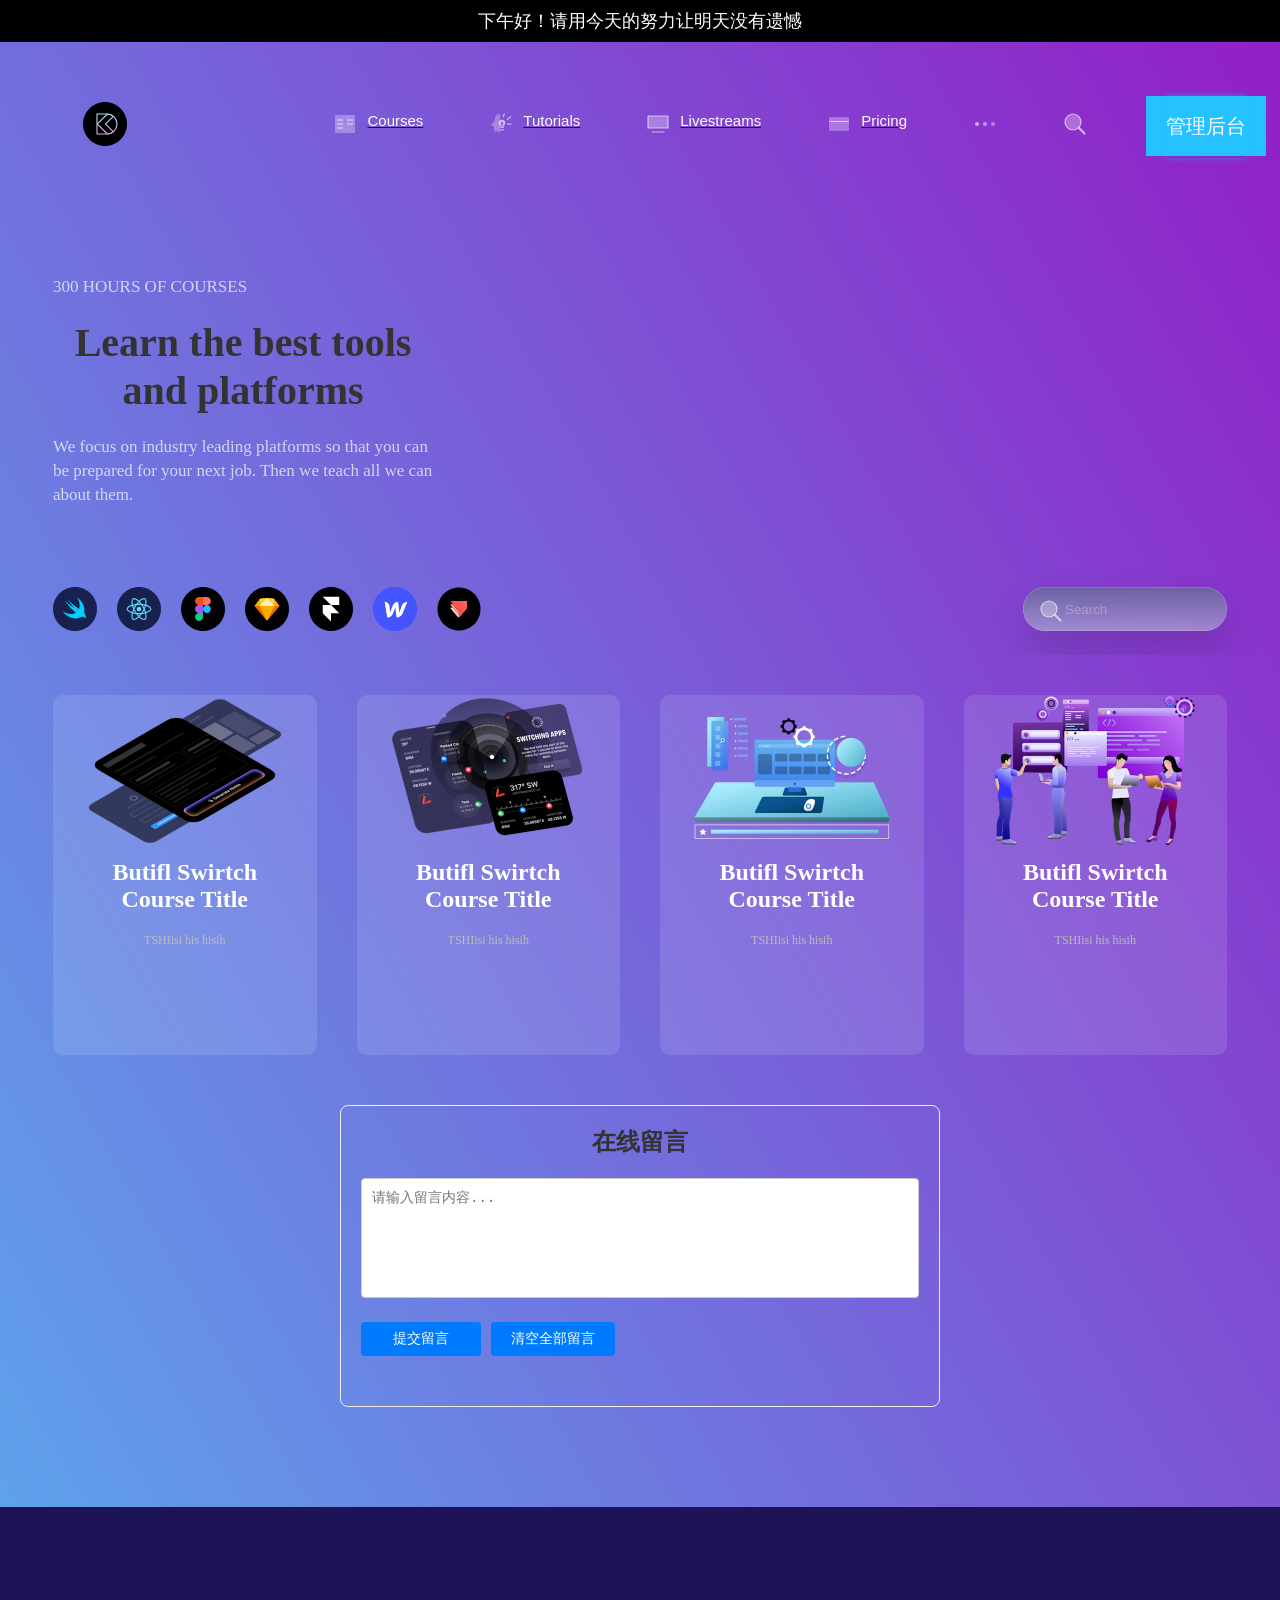
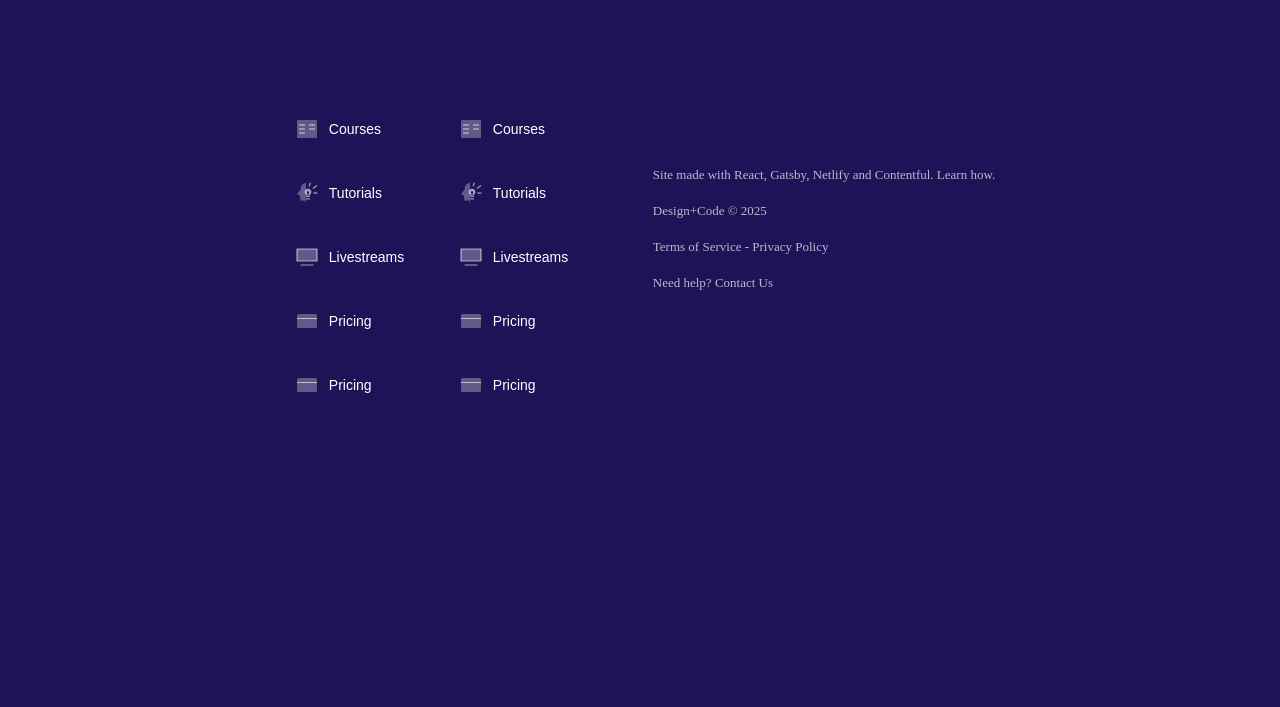
<file: index.html>
<!DOCTYPE html>
<html lang="en">

<head>
    <meta charset="UTF-8">
    <!-- 移动端适配核心标签 -->
    <meta name="viewport" content="width=device-width, initial-scale=1.0, maximum-scale=1.0, user-scalable=no">
    <title>秋笙_博客</title>
    <link rel="stylesheet" href="style.css?v=2">

</head>

<body>

    <!-- 头部内容 -->
    <div class="topbar" id="topbar">请用今天的努力让明天没有遗憾</div>
    <!-- 登录/管理后台入口（一个入口，点击进入登录门） -->
    <div class="login">
        <a href="admin-login.html" class="admin-entry">管理后台</a>
    </div>
    <!-- 上划按钮 -->
    <div class="login shang" id="backTop">
        👆
    </div>
    <!-- 背景盒子 -->
    <div class="bg">
        <!-- 头部盒子 -->
        <div class="header w">
            <a href="#" class="logo">
                <img src="logo.svg" alt="">
            </a>
            <div class="nav">
                <a href="#">
                    <button>
                        <img src="courses.svg" alt="">
                        <p>Courses</p>
                    </button>
                </a>
                <a href="#">
                    <button>
                        <img src="tutorials.svg" alt="">
                        <p>Tutorials</p>
                    </button>
                </a>
                <a href="#">
                    <button>
                        <img src="livestreams.svg" alt="">
                        <p>Livestreams</p>
                    </button>
                </a>
                <a href="#">
                    <button>
                        <img src="pricing.svg" alt="">
                        <p>Pricing</p>
                    </button>
                </a>
                <a href="#">
                    <button>
                        <img src="more.svg" alt="">
                    </button>
                </a>
                <a href="#">
                    <button>
                        <img src="search.svg" alt="">
                    </button>
                </a>
                <a href="#">
                    <button>
                        <img src="account.svg" alt="">
                    </button>
                </a>

            </div>
            <div class="mobile-nav">
                <img src="hamburger-menu.svg" alt="">
            </div>
        </div>


        <!-- 课程模块 -->
        <div class="course w">
            <div class="course-l">
                <p class="time">300 HOURS OF COURSES</p>
                <h2>Learn the best tools and platforms</h2>
                <p>We focus on industry leading
                    platforms so that you can be
                    prepared for your next job.
                    Then we teach
                    all we can
                    about them.</p>
            </div>
            <div class="course-r">
                <div class="icon">
                    <ul>
                        <li>
                            <a href="#">
                                <img src="swiftui-logo.svg" alt="">
                            </a>
                        </li>
                        <li>
                            <a href="#">
                                <img src="react-logo.svg" alt="">
                            </a>
                        </li>
                        <li>
                            <a href="#">
                                <img src="figma-logo.svg" alt="">
                            </a>
                        </li>
                        <li>
                            <a href="#">
                                <img src="sketch-logo.svg" alt="">
                            </a>
                        </li>
                        <li>
                            <a href="#">
                                <img src="framer-logo.svg" alt="">
                            </a>
                        </li>
                        <li>
                            <a href="#">
                                <img src="webflow-logo.svg" alt="">
                            </a>
                        </li>
                        <li>
                            <a href="#">
                                <img src="protopie-logo.svg" alt="">
                            </a>
                        </li>
                    </ul>
                </div>
                <div class="search">
                    <img src="search.svg" alt="">
                    <input type="serch" placeholder="Search">
                </div>
            </div>
        </div>
        <!-- 课程卡片 -->
        <div class="course-card">
            <div class="item">
                <figure>
                    <img src="pic.png" alt="">
                    <h2>Butifl Swirtch Course Title</h2>
                    <p>TSHIisi his hisih</p>
                </figure>

            </div>
            <div class="item">
                <figure>
                    <img src="pic2.png" alt="">
                    <h2>Butifl Swirtch Course Title</h2>
                    <p>TSHIisi his hisih</p>
                </figure>

            </div>
            <div class="item">
                <figure>
                    <img src="pic3.png" alt="">
                    <h2>Butifl Swirtch Course Title</h2>
                    <p>TSHIisi his hisih</p>
                </figure>

            </div>
            <div class="item">
                <figure>
                    <img src="pic4.png" alt="">
                    <h2>Butifl Swirtch Course Title</h2>
                    <p>TSHIisi his hisih</p>
                </figure>

            </div>
        </div>
        <div class="container">
            <h2>在线留言</h2>
            <div class="input-box">
                <textarea id="msgContent" placeholder="请输入留言内容..."></textarea>
            </div>
            <div class="btn-group">
                <button id="submitBtn">提交留言</button>
                <button id="clearAll">清空全部留言</button>
            </div>

            <div class="msg-list" id="msgList"></div>
        </div>


        <!-- 底部 -->
        <div class="footer">
            <!-- con盒子裁剪波浪盒子 -->
            <div class="footer-con">
                <div class="footer-con-left">
                    <div class="item">
                        <a href="#">
                            <button>
                                <img src="courses.svg" alt="">
                                <p>Courses</p>
                            </button>
                        </a>
                        <a href="#">
                            <button>
                                <img src="tutorials.svg" alt="">
                                <p>Tutorials</p>
                            </button>
                        </a>
                        <a href="#">
                            <button>
                                <img src="livestreams.svg" alt="">
                                <p>Livestreams</p>
                            </button>
                        </a>
                        <a href="#">
                            <button>
                                <img src="pricing.svg" alt="">
                                <p>Pricing</p>
                            </button>
                        </a>
                        <a href="#">
                            <button>
                                <img src="pricing.svg" alt="">
                                <p>Pricing</p>
                            </button>
                        </a>
                    </div>
                    <div class="item">
                        <a href="#">
                            <button>
                                <img src="courses.svg" alt="">
                                <p>Courses</p>
                            </button>
                        </a>
                        <a href="#">
                            <button>
                                <img src="tutorials.svg" alt="">
                                <p>Tutorials</p>
                            </button>
                        </a>
                        <a href="#">
                            <button>
                                <img src="livestreams.svg" alt="">
                                <p>Livestreams</p>
                            </button>
                        </a>
                        <a href="#">
                            <button>
                                <img src="pricing.svg" alt="">
                                <p>Pricing</p>
                            </button>
                        </a>
                        <a href="#">
                            <button>
                                <img src="pricing.svg" alt="">
                                <p>Pricing</p>
                            </button>
                        </a>
                    </div>
                </div>
                <div class="footer-con-right">

                    <p> Site made with React, Gatsby,
                        Netlify and Contentful. Learn how.</p>
                    <p> Design+Code © 2025</p>

                    <p> Terms of Service - Privacy Policy
                    </p>
                    <p>Need help? Contact Us </p>
                </div>

            </div>
        </div>
    </div>
</body>

<script>
    const body = document.body;
    const glass = document.querySelector('.glass');

    document.addEventListener('mousemove', e => {
        const x = e.clientX / window.innerWidth * 100;
        const y = e.clientY / window.innerHeight * 100;
        body.style.backgroundPosition = `${x}% ${y}%`;

        glass.style.left = e.clientX + 'px';
        glass.style.top = e.clientY + 'px';
    })
    var topbar = document.querySelector('.topbar');
    var date = new Date();
    var hours = date.getHours();
    if (hours < 12) {
        topbar.innerHTML = '上午好！请用今天的努力让明天没有遗憾';
    } else if (hours < 18) {
        topbar.innerHTML = '下午好！请用今天的努力让明天没有遗憾';
    } else {
        topbar.innerHTML = '晚上好！请用今天的努力让明天没有遗憾';
    }

    // 获取回到顶部按钮
    const backTopBtn = document.getElementById('backTop');
    // 滚动超过 300px 显示按钮，可自行修改数值
    const showHeight = 800;

    // 监听滚动
    window.addEventListener('scroll', function () {
        let scrollTop = document.documentElement.scrollTop || document.body.scrollTop;
        if (scrollTop >= showHeight) {
            backTopBtn.style.display = 'block'; // 显示
        } else {
            backTopBtn.style.display = 'none';  // 回到顶部，隐藏
        }
    });

    // 点击平滑回顶部
    backTopBtn.addEventListener('click', function () {
        window.scrollTo({
            top: 0,
            behavior: 'smooth'
        });
    });


    const msgContent = document.getElementById('msgContent');
    const submitBtn = document.getElementById('submitBtn');
    const msgList = document.getElementById('msgList');
    const clearAll = document.getElementById('clearAll');

    // 读取本地留言
    let msgArr = JSON.parse(localStorage.getItem('messageList')) || [];

    // 渲染留言列表
    function renderMsg() {
        msgList.innerHTML = '';
        msgArr.forEach((item, index) => {
            const div = document.createElement('div');
            div.className = 'msg-item';
            div.innerHTML = `
                    <div class="msg-content">
                        <p>${item.content}</p>
                        <div class="time">${item.time}</div>
                    </div>
                    <button class="del-btn" data-index="${index}">删除</button>
                `;
            msgList.appendChild(div);
        });
    }

    // 初始渲染
    renderMsg();

    // 提交留言
    submitBtn.addEventListener('click', function () {
        const content = msgContent.value.trim();
        if (!content) {
            alert('请输入留言内容！');
            return;
        }
        const time = new Date().toLocaleString();
        const newMsg = { content, time };
        msgArr.unshift(newMsg);
        localStorage.setItem('messageList', JSON.stringify(msgArr));
        renderMsg();
        msgContent.value = '';
    });

    // 单条删除（事件委托）
    msgList.addEventListener('click', function (e) {
        if (e.target.classList.contains('del-btn')) {
            const idx = e.target.dataset.index;
            msgArr.splice(idx, 1); // 删除对应下标数据
            localStorage.setItem('messageList', JSON.stringify(msgArr));
            renderMsg();
        }
    });

    // 清空全部留言
    clearAll.addEventListener('click', function () {
        if (confirm('确定要删除所有留言吗？此操作不可恢复！')) {
            msgArr = [];
            localStorage.removeItem('messageList');
            renderMsg();
        }
    });
</script>

</html>
</file>
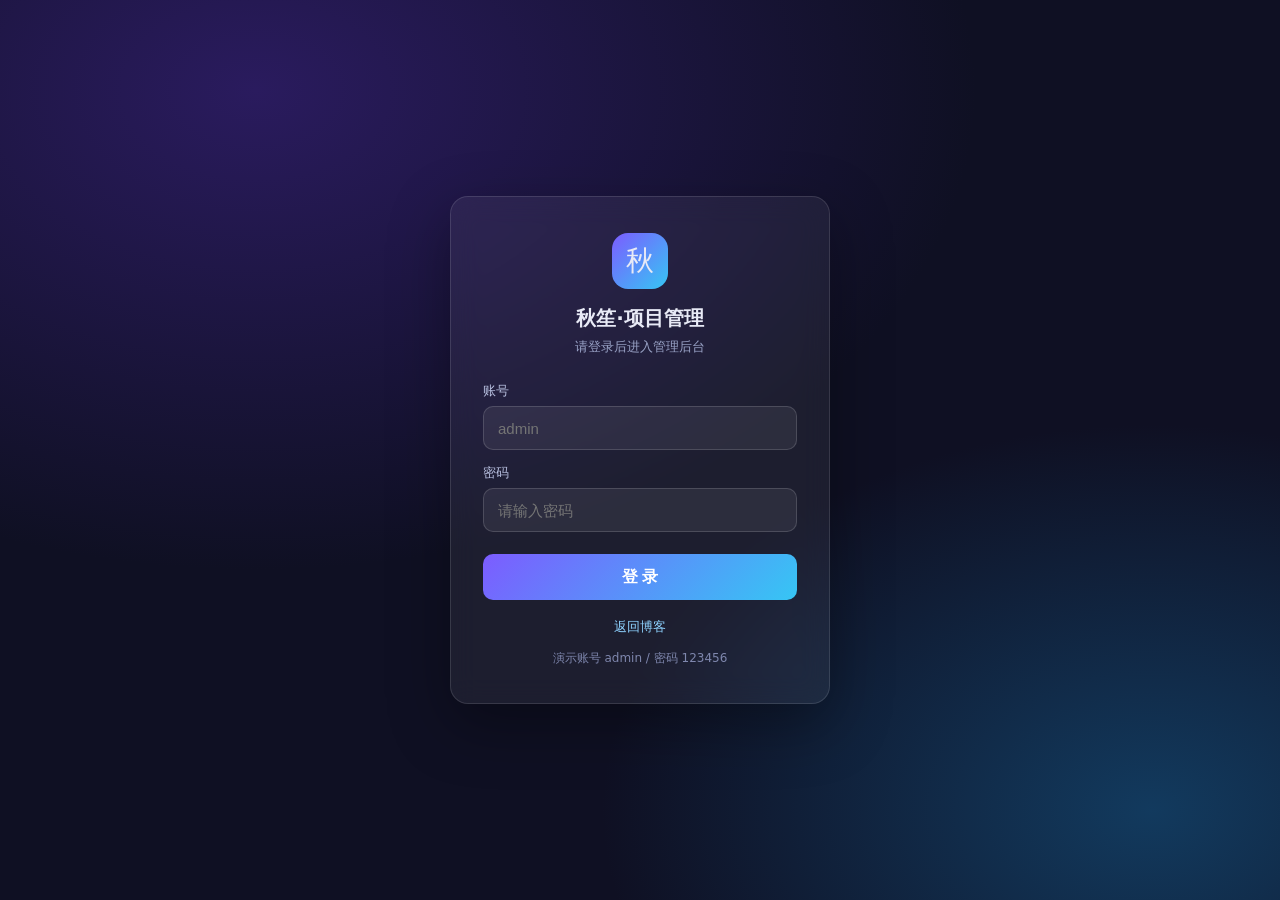
<file: admin-login.html>
<!DOCTYPE html>
<html lang="zh-CN">
<head>
  <meta charset="UTF-8" />
  <meta name="viewport" content="width=device-width, initial-scale=1.0" />
  <title>登录 · 秋笙·项目管理</title>
  <style>
    * { margin: 0; padding: 0; box-sizing: border-box; }
    body {
      min-height: 100vh;
      font-family: "PingFang SC", "Microsoft YaHei", system-ui, sans-serif;
      background: radial-gradient(1200px 800px at 20% 10%, #2a1b5e 0%, transparent 60%),
                  radial-gradient(1000px 700px at 90% 90%, #123a5e 0%, transparent 55%),
                  #0f1023;
      color: #e8eaf6;
      display: flex; align-items: center; justify-content: center;
    }
    .card {
      width: 380px; max-width: 92vw;
      background: rgba(255,255,255,0.06);
      border: 1px solid rgba(255,255,255,0.12);
      border-radius: 18px;
      padding: 36px 32px;
      backdrop-filter: blur(14px);
      box-shadow: 0 20px 60px rgba(0,0,0,0.35);
    }
    .logo {
      width: 56px; height: 56px; border-radius: 16px;
      background: linear-gradient(135deg,#7c5cff,#36c6f4);
      display: flex; align-items: center; justify-content: center;
      font-size: 28px; margin: 0 auto 16px;
    }
    h1 { text-align: center; font-size: 20px; margin-bottom: 6px; }
    .sub { text-align: center; color: #9aa3c7; font-size: 13px; margin-bottom: 26px; }
    label { display: block; font-size: 13px; color: #b8c0e0; margin: 14px 0 6px; }
    input {
      width: 100%; height: 44px; padding: 0 14px;
      background: rgba(255,255,255,0.07);
      border: 1px solid rgba(255,255,255,0.15);
      border-radius: 10px; color: #fff; font-size: 15px; outline: none;
    }
    input:focus { border-color: #7c5cff; }
    button {
      width: 100%; height: 46px; margin-top: 22px;
      border: 0; border-radius: 10px; cursor: pointer;
      background: linear-gradient(135deg,#7c5cff,#36c6f4);
      color: #fff; font-size: 16px; font-weight: 600;
    }
    button:hover { opacity: .92; }
    .foot { text-align: center; margin-top: 18px; font-size: 13px; }
    .foot a { color: #8fd3ff; text-decoration: none; }
    .tip { text-align: center; color:#7f87ad; font-size:12px; margin-top:14px; }
  </style>
</head>
<body>
  <div class="card">
    <div class="logo">秋</div>
    <h1>秋笙·项目管理</h1>
    <div class="sub">请登录后进入管理后台</div>
    <label>账号</label>
    <input id="username" type="text" placeholder="admin" autocomplete="username" />
    <label>密码</label>
    <input id="password" type="password" placeholder="请输入密码" autocomplete="current-password" />
    <button onclick="login()">登 录</button>
    <div class="foot"><a href="index.html">返回博客</a></div>
    <div class="tip">演示账号 admin / 密码 123456</div>
  </div>

  <script>
    // 纯前端校验（面试演示用；正式项目应由后端校验并下发 token）
    const USER = 'admin';
    const PASS = '123456';

    function login() {
      const u = document.getElementById('username').value.trim();
      const p = document.getElementById('password').value.trim();
      if (!u || !p) { alert('请输入账号和密码'); return; }
      if (u === USER && p === PASS) {
        localStorage.setItem('qs_auth', '1');
        location.href = 'admin.html';
      } else {
        alert('账号或密码错误');
      }
    }
    document.getElementById('password').addEventListener('keydown', e => {
      if (e.key === 'Enter') login();
    });
  </script>
</body>
</html>
</file>
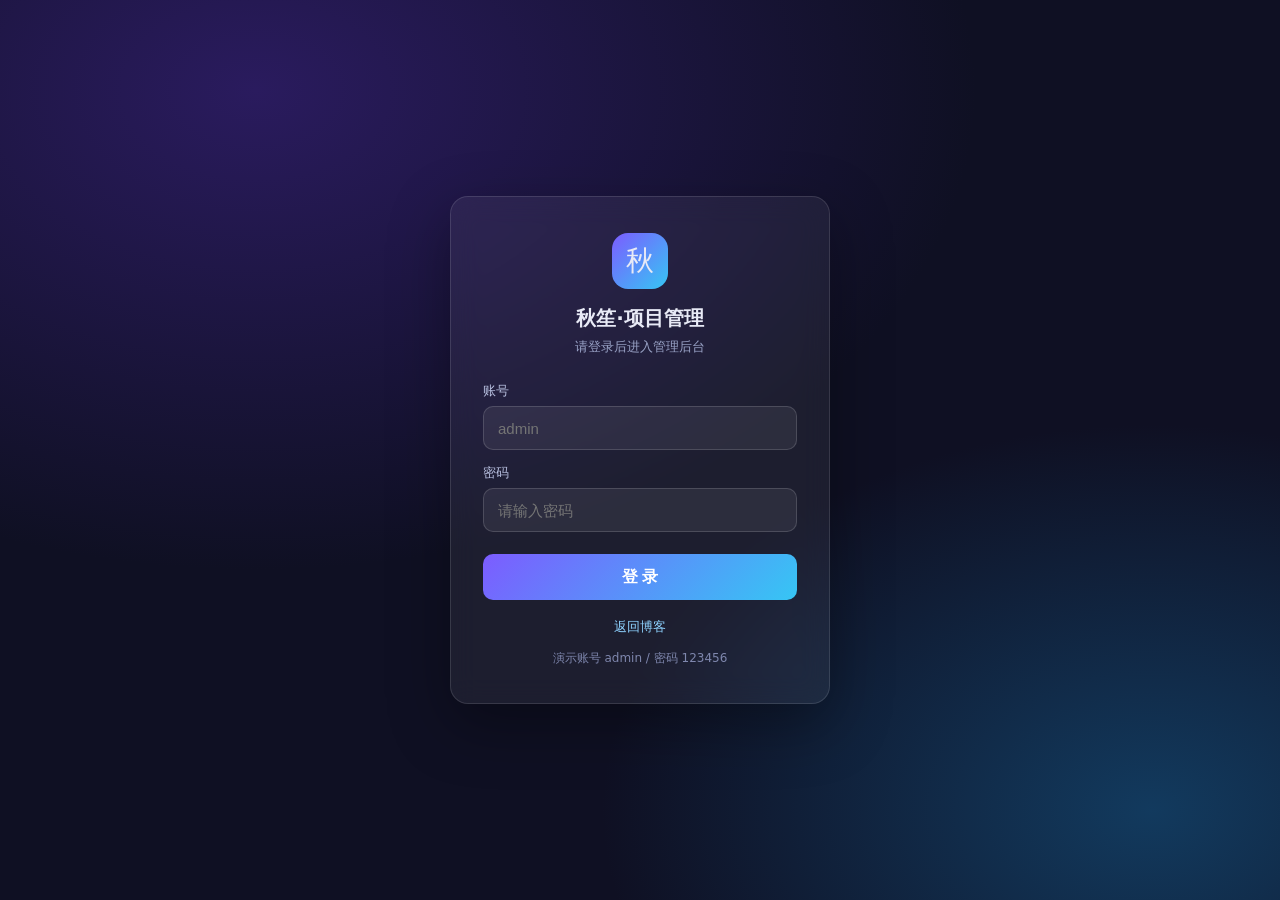
<file: admin.html>
<!DOCTYPE html>
<html lang="zh-CN" class="dark">
  <head>
    <meta charset="UTF-8" />
    <meta name="viewport" content="width=device-width, initial-scale=1.0" />
    <link
      rel="icon"
      href="data:image/svg+xml,%3Csvg xmlns='http://www.w3.org/2000/svg' viewBox='0 0 100 100'%3E%3Ctext y='.9em' font-size='90'%3E%F0%9F%93%8A%3C/text%3E%3C/svg%3E"
    />
    <title>秋笙·项目管理</title>
    <script>
      // 纯前端登录门：未登录跳到 admin-login.html（演示用，正式项目由后端鉴权）
      if (localStorage.getItem('qs_auth') !== '1') {
        location.replace('admin-login.html');
      } else {
        window.addEventListener('load', () => {
          const b = document.createElement('button');
          b.textContent = '退出登录';
          b.style.cssText = 'position:fixed;right:18px;bottom:18px;z-index:9999;padding:8px 14px;border-radius:10px;border:1px solid rgba(255,255,255,.25);background:rgba(124,92,255,.28);color:#fff;cursor:pointer;font-size:13px;backdrop-filter:blur(8px)';
          b.onclick = () => { localStorage.removeItem('qs_auth'); location.href = 'admin-login.html'; };
          document.body.appendChild(b);
        });
      }
    </script>
    <script type="module" crossorigin src="index-swDuGYcM.js"></script>
    <link rel="stylesheet" crossorigin href="index-ITOwe4uo.css">
  </head>
  <body>
    <div id="app"></div>
  </body>
</html>
</file>
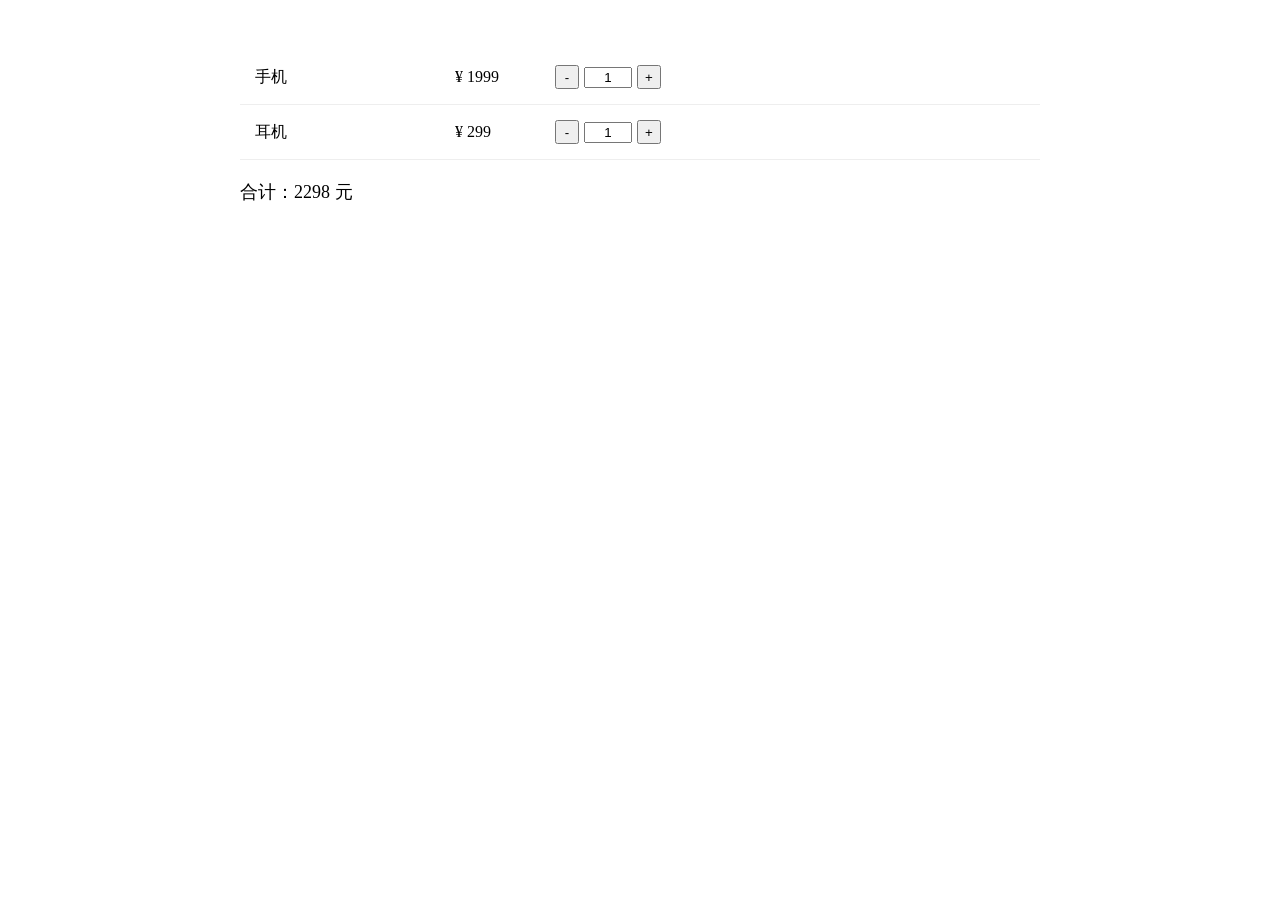
<file: lx.html>
<!DOCTYPE html>
<html lang="zh-CN">

<head>
    <meta charset="UTF-8">
    <title>购物车</title>
    <style>
        .cart {
            width: 800px;
            margin: 50px auto;
        }

        .item {
            display: flex;
            align-items: center;
            padding: 15px;
            border-bottom: 1px solid #eee;
        }

        .name {
            width: 200px;
        }

        .price {
            width: 100px;
        }

        .count {
            display: flex;
            align-items: center;
        }

        .count button {
            width: 24px;
            height: 24px;
            cursor: pointer;
        }

        .count input {
            width: 40px;
            text-align: center;
            margin: 0 5px;
        }

        .total {
            margin-top: 20px;
            font-size: 18px;
        }
    </style>
</head>

<body>
    <div class="cart">
        <div class="item">
            <div class="name">手机</div>
            <div class="price">¥ 1999</div>
            <div class="count">
                <button class="minus">-</button>
                <input type="text" value="1" class="num">
                <button class="plus">+</button>
            </div>
        </div>

        <div class="item">
            <div class="name">耳机</div>
            <div class="price">¥ 299</div>
            <div class="count">
                <button class="minus">-</button>
                <input type="text" value="1" class="num">
                <button class="plus">+</button>
            </div>
        </div>

        <div class="total">合计：<span id="totalPrice">0</span> 元</div>
    </div>

    <script>
        // 获取元素
        const items = document.querySelectorAll('.item');
        const totalPrice = document.getElementById('totalPrice');

        // 计算总价函数
        function calcTotal() {
            let sum = 0;
            items.forEach(item => {
                // 取出单价
                let price = parseInt(item.querySelector('.price').innerText.replace('¥ ', ''));
                // 取出数量
                let num = parseInt(item.querySelector('.num').value);
                sum += price * num;
            });
            totalPrice.innerText = sum;
        }

        // 初始化计算总价
        calcTotal();

        // 遍历每个商品
        items.forEach(item => {
            const minus = item.querySelector('.minus');
            const plus = item.querySelector('.plus');
            const numInput = item.querySelector('.num');

            // 减数量
            minus.addEventListener('click', () => {
                let num = parseInt(numInput.value);
                if (num > 1) { // 数量最小为1
                    num--;
                    numInput.value = num;
                    calcTotal();
                }
            });

            // 加数量
            plus.addEventListener('click', () => {
                let num = parseInt(numInput.value);
                num++;
                numInput.value = num;
                calcTotal();
            });

            // 手动输入数量
            numInput.addEventListener('input', () => {
                let num = parseInt(numInput.value) || 1;
                if (num < 1) num = 1;
                numInput.value = num;
                calcTotal();
            });
        });
    </script>
</body>

</html>
</file>
<file: style.css>
* {
    margin: 0;
    padding: 0;
    list-style: none;
    box-sizing: border-box;
}

html,
body {
    width: 100%;
    overflow-x: hidden;
    margin: 0;
    padding: 0;
}

body {
    touch-action: pan-y;
}


.topbar {
    height: 42px;
    line-height: 42px;
    background-color: #000000;
    color: #fff;
    font-size: 18px;
    text-align: center;
}

.bg {
    min-height: 100vh;
    background: linear-gradient(240deg, #003feb, #9b07c0, #48dbfb, #1dd1a1);
    background-size: 400% 400%;
    /* 放大背景，方便移动 */
    animation: flow 8s ease infinite;
}

@keyframes flow {
    0% {
        background-position: 0% 50%;
    }

    50% {
        background-position: 100% 50%;
    }

    100% {
        background-position: 0% 50%;
    }
}

.w {
    max-width: 1234px;
    margin: 0 auto;
    padding: 0 30px;
    /* 移动端不超过视口 */
    width: 100%;
    overflow-x: hidden;
}

.header {
    display: flex;
    justify-content: space-between;
    padding: 60px;
    width: 100%;
    overflow-x: hidden;
}

.header .logo img {
    width: 44px;
    height: 44px;
    margin: 0;
}

.nav {
    display: grid;
    grid-template-columns: repeat(7, auto);
    gap: 26px;

}

.login {
    position: absolute;
    top: 96px;
    right: 14px;
    height: 60px;
    padding: 0 20px;
    background-color: #26c1ff;
    right: 14px !important;
    z-index: 999;
    white-space: nowrap;
}

.login>a {
    display: block;
    line-height: 60px;
    text-align: center;
    text-decoration: none;
    color: #fff;
    font-size: 20px;
    white-space: nowrap;
    box-shadow: hsla(187, 100%, 52%, 0.445) 0 0 5px 0;
}

/* 管理后台入口：鼠标悬停显示下边框 */
.admin-entry {
    border-bottom: 2px solid transparent;
    transition: border-bottom-color .2s ease, opacity .2s ease;
}
.admin-entry:hover {
    border-bottom-color: #fff;
    opacity: .92;
}

/* 回到顶部按钮保持 60x60 */
.login.shang {
    width: 60px;
    padding: 0;
}

.shang {

    position: fixed;
    right: 10px;
    bottom: 20px;
    display: none;
    z-index: 999;
    line-height: 60px;
    text-align: center;
    text-decoration: none;
    color: #000000;
    font-size: 20px;
    box-shadow: #000000 0 0 6px 0;
}

.shang:hover {
    transition: all .2s linear;
    background: #dd1313;
    box-shadow: #000000 0 0 6px 0;
}


/* 留言模块 */
.container {
    /* PC端最大600px，窗口缩小自动等比缩小，不会硬撑溢出 */
    max-width: 600px;
    width: 90%;
    margin: 50px auto;
    padding: 20px;
    border: 1px solid #eee;
    border-radius: 8px;
    box-sizing: border-box;
    /* 独立层级，不被周围元素拉扯 */
    position: relative;
    z-index: 1;
}

h2 {
    text-align: center;
    margin-bottom: 20px;
    color: #333;
}

.input-box {
    margin-bottom: 20px;
}

textarea {
    width: 100%;
    height: 120px;
    padding: 10px;
    border: 1px solid #ccc;
    border-radius: 4px;
    resize: none;
    font-size: 14px;
}

.btn-group {
    margin-top: 15px;
    display: flex;
    gap: 10px;
    /* 关键：宽度不够时按钮自动换行，不会硬挤变形 */
    flex-wrap: wrap;
}

.btn-group button {
    /* 按钮最小宽度，禁止被压缩到看不见 */
    min-width: 120px;
    padding: 8px 20px;
    font-size: 14px;
    flex-shrink: 0;
}

button {
    padding: 8px 20px;
    background: #007bff;
    color: #fff;
    border: none;
    border-radius: 4px;
    cursor: pointer;
    font-size: 14px;
}

button:hover {
    background: #0056b3;
}

.msg-list {
    margin-top: 30px;
}

.msg-item {
    padding: 12px;
    border-bottom: 1px solid #eee;
    margin-bottom: 10px;
}

.time {
    font-size: 12px;
    color: #999;
    margin-top: 5px;
}

.nav a button {
    display: flex;
    padding: 10px 20px;
    background: none;
    border: 0;
    border-radius: 14px;
    cursor: pointer;
    transition: 0.3s ease-in-out;
}

.nav a button:hover {
    background: rgba(255, 255, 255, 0.2);
    box-shadow: rgba(31, 47, 71, 0.25) 0px 20px 40px,
        rgba(0, 0, 0, 0.1) 0px 1px 5px,
        rgba(255, 255, 255, 0.4) 0px 0px 0px 0.5px inset;
}

.nav a button img {
    width: 24px;
    height: 24px;
}

.nav a button p {
    font-size: 15px;
    color: #fff;
    margin-left: 10px;
    /* line-height: 25px; */
}

.mobile-nav {
    display: none;
    justify-content: center;
    align-items: center;
    width: 44px;
    height: 44px;
    background: rgba(15, 14, 71, 0.3);
    box-shadow: rgba(255, 255, 255, 0.2) 0px 0px 0px 0.5px inset;
    backdrop-filter: blur(40px);
    border-radius: 50%;
}

/* 移动端响应式 */
@media (max-width: 768px) {
    .container {
        /* 手机端改为自适应宽度 */
        width: 90%;
        margin: 50px auto 80px auto;
        /* 增加底部外边距，避免贴顶/贴底 */
        padding: 15px;
        box-sizing: border-box;
    }

    textarea {
        height: 100px;
        /* 手机端稍微缩小一点 */
    }

    .btn-group {
        flex-direction: column;
        /* 按钮改为上下排列，避免挤在一起 */
    }

    .btn-group button {
        width: 100%;
        padding: 10px;
    }
}

/* 超小屏（550px 以内）进一步精简 */
@media (max-width: 550px) {
    .container {
        width: 94%;
    }

    h2 {
        font-size: 18px;
    }
}


/* 导航栏响应式 */
@media (max-width: 1024px) {
    .nav {
        grid-template-columns: repeat(6, auto);
    }

    .nav a:nth-child(4) {
        display: none;
    }

    .container {
        margin: 40px auto;
    }
}

@media (max-width: 900px) {
    .nav {
        grid-template-columns: repeat(5, auto);
    }

    .nav a:nth-child(3) {
        display: none;
    }
}

@media (max-width: 768px) {
    .nav {
        grid-template-columns: repeat(4, auto);
    }

    .nav a:nth-child(2) {
        display: none;
    }

    .container {
        width: 90%;
        margin: 50px auto 80px auto;
        padding: 15px;
    }

    textarea {
        height: 100px;
    }

    .btn-group {
        flex-direction: column;
        gap: 12px;
    }

    .btn-group button {
        width: 100%;
        min-width: auto;
        padding: 10px;
    }
}

@media (max-width: 550px) {
    .nav {
        display: none;
    }

    .header {
        padding-top: 20px;
    }

    .mobile-nav {
        display: flex;
    }

    .container {
        width: 94%;
    }

    h2 {
        font-size: 18px;
    }
}

/* 课程模块 */
.course {
    display: grid;
    grid-template-columns: 380px auto;
    align-items: end;
    gap: 80px;
    margin-top: 60px;
    width: 100%;
    overflow-x: hidden;
}

.course-l {
    color: #fff;
}

.course-l.time {
    font-size: 15px;
    font-weight: 600;
    line-height: 18px;
    color: rgba(255, 255, 255, 0.7);
}

.course-l h2 {
    font-size: 40px;
    line-height: 48px;
    margin: 20px 0;
}

.course-l p {
    font-size: 17px;
    line-height: 24px;
    color: rgba(255, 255, 255, 0.7);
}

img {
    max-width: 100%;
    height: auto;
}

.course-r ul {
    display: grid;
    grid-template-columns: repeat(7, 1fr);
    gap: 20px;
}

.course-r {
    display: flex;
    justify-content: space-between;
    margin-bottom: 20px;
}

.course-r img {
    width: 44px;
    height: 44px;
}

.course-card {
    display: grid;
    grid-template-columns: repeat(auto-fit, minmax(240px, 1fr));
    gap: 40px;
    max-width: 1254px;
    margin: 40px auto 0px;
    padding: 0 40px;
    grid-auto-flow: row;
}

.search {
    position: relative;
}

.search img {
    position: absolute;
    left: 16px;
    top: 50%;
    transform: translateY(-50%);
    width: 24px;
    height: 24px;
}

.search input::placeholder {
    color: #ffffff48;
}

.search input:focus {
    box-shadow: rgba(47, 184, 255,
            0.3) 0px 10px 40px, rgb(47, 184,
            255) 0px 0px 0px 1px inset;
    background: linear-gradient(rgba(24, 32,
                79, 0.4) 0%, rgba(24, 32, 79, 0.25) 100%);
}

.search input {
    border: 0;
    outline: 0;
    width: 204px;
    height: 44px;
    padding: 10px 42px;
    border-radius: 30px;
    background: linear-gradient(rgba(99, 106,
                150, 0.8) 0%,
            rgba(182, 186, 214, 0.6) 100%);
    box-shadow: rgba(0, 0,
            0, 0.15) 0px 20px 40px,
        rgba(255, 255, 255, 0.3) 0px 0px 0px 0.5px inset;
    color: #fff;
}

@media (max-width: 1280px) {
    .course {
        grid-template-columns: 1fr;
    }

    .course-l {
        max-width: 380px;
    }
}

@media (max-width: 1024px) {
    .course-l {
        max-width: 380px;
        margin: auto;
        text-align: center;
    }
}

@media (max-width: 700px) {
    .course-r {
        display: grid;
        gap: 40px;
        justify-content: center;
        justify-items: center;
    }
}

/* 课程卡片模块 */
.course-card {
    display: grid;
    grid-template-columns: repeat(auto-fit, minmax(240px, 1fr));
    gap: 40px;
    max-width: 1254px;
    margin: 40px auto 0px;
    padding: 0 40px;
}

.course-card .item {
    height: 360px;
    padding: 0px 20px;
    border-radius: 10px;
    background: rgba(237, 250, 255, 0.116);
    transition: 0.3s ease-in-out;
}

.course-card .item figure {
    height: 150px;
    text-align: center;
}

.course-card .item figure h2 {
    color: #fff;
    margin-top: 10px;
}

.course-card .item figure p {
    color: rgba(190, 190, 190, 0.959);
    font-size: 12px;
    margin-top: 20px;
}

.course-card .item figure img {
    width: 200px;
    height: 150px;
    object-fit: cover;
}

.course-card .item:hover {
    box-shadow: rgba(0, 0, 0, 0.15) 0px 20px 40px,
        rgba(0, 0, 0, 0.3) 0px 0px 0px 0.5px inset;
    transform: scale(1.1);
}

@media (max-width: 700px) {
    .course-card {
        gap: 20px;
        padding: 0 20px;
    }
}

/* 底部模块 */
.footer {
    width: 100%;
    min-height: 800px;
    background: rgb(30, 19, 87);
    margin-top: 100px;
    /* 去掉 position: relative，避免影响子元素定位 */
    position: static;
    /* 改为用 padding 撑开内部空间，而不是靠绝对定位 */
    padding: 200px 20px 40px;
    box-sizing: border-box;
}

/* .footer .con {
    overflow: hidden;
    position: absolute;
    top: -300px;
    left: 0;
    width: 100%;
    background-color: pink;
} */



.footer-con {
    display: grid;
    grid-template-columns: auto auto;
    gap: 60px;
    width: fit-content;
    margin: 0 auto;
    padding: 0 20px;
}

@media (max-width: 600px) {
    .footer {
        padding: 100px 20px 40px;
        min-height: auto;
    }

    .footer-con {
        grid-template-columns: 1fr;
        gap: 40px;
        width: 100%;
        max-width: 350px;
    }
}

.footer-con-left {
    display: grid;
    grid-template-columns: 144px 144px;
    gap: 20px;

}

.footer-con-left .item {
    display: grid;
    grid-template-rows: repeat(5, 44px);
    row-gap: 20px;
}

.footer-con-left .item button {
    display: flex;
    width: 144px;
    height: 44px;
    /* justify-content: center; */
    align-items: center;
    border-radius: 10px;
    background: none;
    border: 0;
    outline: 0;
    cursor: pointer;
    padding-left: 10px;
    transition: all 0.3s ease-in-out;
}

.footer-con-left .item button:hover {
    background: rgba(255, 255, 255, 0.2);
    box-shadow: rgba(31, 47, 71, 0.25) 0px 20px 40px, rgba(0, 0, 0, 0.1) 0px 1px 5px, rgba(255, 255, 255, 0.4) 0px 0px 0px 0.5px inset;

}

.footer-con-left .item a {
    text-decoration: none;
    color: #fff;
}

.footer-con-left .item a p {
    color: #fff;
}

.footer-con-left .item button img {
    width: 24px;
    height: 24px;
    margin-right: 10px;

}

.footer-con-right {
    color: rgba(255, 255, 255, 0.7);
    font-size: 13px;
    padding-top: 60px;
}

.footer-con-right p:nth-child(3) {
    margin: 20px 0;
    font-weight: 500;
}

.footer-con-right p:nth-child(2) {
    margin-top: 20px;

}
</file>
<file: index-ITOwe4uo.css>
:root{--el-color-white:#fff;--el-color-black:#000;--el-color-primary-rgb:64, 158, 255;--el-color-success-rgb:103, 194, 58;--el-color-warning-rgb:230, 162, 60;--el-color-danger-rgb:245, 108, 108;--el-color-error-rgb:245, 108, 108;--el-color-info-rgb:144, 147, 153;--el-font-size-extra-large:20px;--el-font-size-large:18px;--el-font-size-medium:16px;--el-font-size-base:14px;--el-font-size-small:13px;--el-font-size-extra-small:12px;--el-font-family:"Helvetica Neue", Helvetica, "PingFang SC", "Hiragino Sans GB", "Microsoft YaHei", "微软雅黑", Arial, sans-serif;--el-font-weight-primary:500;--el-font-line-height-primary:24px;--el-index-normal:1;--el-index-top:1000;--el-index-popper:2000;--el-border-radius-base:4px;--el-border-radius-small:2px;--el-border-radius-round:20px;--el-border-radius-circle:100%;--el-transition-duration:.3s;--el-transition-duration-fast:.2s;--el-transition-function-ease-in-out-bezier:cubic-bezier(.645, .045, .355, 1);--el-transition-function-fast-bezier:cubic-bezier(.23, 1, .32, 1);--el-transition-all:all var(--el-transition-duration) var(--el-transition-function-ease-in-out-bezier);--el-transition-fade:opacity var(--el-transition-duration) var(--el-transition-function-fast-bezier);--el-transition-md-fade:transform var(--el-transition-duration) var(--el-transition-function-fast-bezier), opacity var(--el-transition-duration) var(--el-transition-function-fast-bezier);--el-transition-fade-linear:opacity var(--el-transition-duration-fast) linear;--el-transition-border:border-color var(--el-transition-duration-fast) var(--el-transition-function-ease-in-out-bezier);--el-transition-box-shadow:box-shadow var(--el-transition-duration-fast) var(--el-transition-function-ease-in-out-bezier);--el-transition-color:color var(--el-transition-duration-fast) var(--el-transition-function-ease-in-out-bezier);--el-component-size-large:40px;--el-component-size:32px;--el-component-size-small:24px;--lightningcss-light:initial;--lightningcss-dark: ;color-scheme:light;--el-color-primary:#409eff;--el-color-primary-light-3:#79bbff;--el-color-primary-light-5:#a0cfff;--el-color-primary-light-7:#c6e2ff;--el-color-primary-light-8:#d9ecff;--el-color-primary-light-9:#ecf5ff;--el-color-primary-dark-2:#337ecc;--el-color-success:#67c23a;--el-color-success-light-3:#95d475;--el-color-success-light-5:#b3e19d;--el-color-success-light-7:#d1edc4;--el-color-success-light-8:#e1f3d8;--el-color-success-light-9:#f0f9eb;--el-color-success-dark-2:#529b2e;--el-color-warning:#e6a23c;--el-color-warning-light-3:#eebe77;--el-color-warning-light-5:#f3d19e;--el-color-warning-light-7:#f8e3c5;--el-color-warning-light-8:#faecd8;--el-color-warning-light-9:#fdf6ec;--el-color-warning-dark-2:#b88230;--el-color-danger:#f56c6c;--el-color-danger-light-3:#f89898;--el-color-danger-light-5:#fab6b6;--el-color-danger-light-7:#fcd3d3;--el-color-danger-light-8:#fde2e2;--el-color-danger-light-9:#fef0f0;--el-color-danger-dark-2:#c45656;--el-color-error:#f56c6c;--el-color-error-light-3:#f89898;--el-color-error-light-5:#fab6b6;--el-color-error-light-7:#fcd3d3;--el-color-error-light-8:#fde2e2;--el-color-error-light-9:#fef0f0;--el-color-error-dark-2:#c45656;--el-color-info:#909399;--el-color-info-light-3:#b1b3b8;--el-color-info-light-5:#c8c9cc;--el-color-info-light-7:#dedfe0;--el-color-info-light-8:#e9e9eb;--el-color-info-light-9:#f4f4f5;--el-color-info-dark-2:#73767a;--el-bg-color:#fff;--el-bg-color-page:#f2f3f5;--el-bg-color-overlay:#fff;--el-text-color-primary:#303133;--el-text-color-regular:#606266;--el-text-color-secondary:#909399;--el-text-color-placeholder:#a8abb2;--el-text-color-disabled:#c0c4cc;--el-border-color:#dcdfe6;--el-border-color-light:#e4e7ed;--el-border-color-lighter:#ebeef5;--el-border-color-extra-light:#f2f6fc;--el-border-color-dark:#d4d7de;--el-border-color-darker:#cdd0d6;--el-fill-color:#f0f2f5;--el-fill-color-light:#f5f7fa;--el-fill-color-lighter:#fafafa;--el-fill-color-extra-light:#fafcff;--el-fill-color-dark:#ebedf0;--el-fill-color-darker:#e6e8eb;--el-fill-color-blank:#fff;--el-box-shadow:0px 12px 32px 4px #0000000a, 0px 8px 20px #00000014;--el-box-shadow-light:0px 0px 12px #0000001f;--el-box-shadow-lighter:0px 0px 6px #0000001f;--el-box-shadow-dark:0px 16px 48px 16px #00000014, 0px 12px 32px #0000001f, 0px 8px 16px -8px #00000029;--el-disabled-bg-color:var(--el-fill-color-light);--el-disabled-text-color:var(--el-text-color-placeholder);--el-disabled-border-color:var(--el-border-color-light);--el-overlay-color:#000c;--el-overlay-color-light:#000000b3;--el-overlay-color-lighter:#00000080;--el-mask-color:#ffffffe6;--el-mask-color-extra-light:#ffffff4d;--el-border-width:1px;--el-border-style:solid;--el-border-color-hover:var(--el-text-color-disabled);--el-border:var(--el-border-width) var(--el-border-style) var(--el-border-color);--el-svg-monochrome-grey:var(--el-border-color)}.fade-in-linear-enter-active,.fade-in-linear-leave-active{transition:var(--el-transition-fade-linear)}.fade-in-linear-enter-from,.fade-in-linear-leave-to{opacity:0}.el-fade-in-linear-enter-active,.el-fade-in-linear-leave-active{transition:var(--el-transition-fade-linear)}.el-fade-in-linear-enter-from,.el-fade-in-linear-leave-to{opacity:0}.el-fade-in-enter-active,.el-fade-in-leave-active{transition:all var(--el-transition-duration) cubic-bezier(.55,0,.1,1)}.el-fade-in-enter-from,.el-fade-in-leave-active{opacity:0}.el-zoom-in-center-enter-active,.el-zoom-in-center-leave-active{transition:all var(--el-transition-duration) cubic-bezier(.55,0,.1,1)}.el-zoom-in-center-enter-from,.el-zoom-in-center-leave-active{opacity:0;transform:scaleX(0)}.el-zoom-in-top-enter-active,.el-zoom-in-top-leave-active{opacity:1;transition:var(--el-transition-md-fade);transform-origin:top;transform:scaleY(1)}.el-zoom-in-top-enter-active[data-popper-placement^=top],.el-zoom-in-top-leave-active[data-popper-placement^=top]{transform-origin:bottom}.el-zoom-in-top-enter-from,.el-zoom-in-top-leave-active{opacity:0;transform:scaleY(0)}.el-zoom-in-bottom-enter-active,.el-zoom-in-bottom-leave-active{opacity:1;transition:var(--el-transition-md-fade);transform-origin:bottom;transform:scaleY(1)}.el-zoom-in-bottom-enter-from,.el-zoom-in-bottom-leave-active{opacity:0;transform:scaleY(0)}.el-zoom-in-left-enter-active,.el-zoom-in-left-leave-active{opacity:1;transition:var(--el-transition-md-fade);transform-origin:0 0;transform:scale(1)}.el-zoom-in-left-enter-from,.el-zoom-in-left-leave-active{opacity:0;transform:scale(.45)}.collapse-transition{transition:var(--el-transition-duration) height ease-in-out,var(--el-transition-duration) padding-top ease-in-out,var(--el-transition-duration) padding-bottom ease-in-out}.el-collapse-transition-leave-active,.el-collapse-transition-enter-active{transition:var(--el-transition-duration) max-height ease-in-out,var(--el-transition-duration) padding-top ease-in-out,var(--el-transition-duration) padding-bottom ease-in-out}.horizontal-collapse-transition{transition:var(--el-transition-duration) width ease-in-out,var(--el-transition-duration) padding-left ease-in-out,var(--el-transition-duration) padding-right ease-in-out}.el-list-enter-active,.el-list-leave-active{transition:all 1s}.el-list-enter-from,.el-list-leave-to{opacity:0;transform:translateY(-30px)}.el-list-leave-active{position:absolute!important}.el-opacity-transition{transition:opacity var(--el-transition-duration) cubic-bezier(.55,0,.1,1)}.el-icon--right{margin-left:5px}.el-icon--left{margin-right:5px}@keyframes rotating{0%{transform:rotate(0)}to{transform:rotate(360deg)}}.el-icon{--color:inherit;fill:currentColor;width:1em;height:1em;color:var(--color);line-height:1em;font-size:inherit;justify-content:center;align-items:center;display:inline-flex;position:relative}.el-icon.is-loading{animation:2s linear infinite rotating}.el-icon svg{width:1em;height:1em}.el-affix--fixed{position:fixed}.el-alert{--el-alert-padding:8px 16px;--el-alert-border-radius-base:var(--el-border-radius-base);--el-alert-title-font-size:14px;--el-alert-title-with-description-font-size:16px;--el-alert-description-font-size:14px;--el-alert-close-font-size:16px;--el-alert-close-customed-font-size:14px;--el-alert-icon-size:16px;--el-alert-icon-large-size:28px;width:100%;padding:var(--el-alert-padding);box-sizing:border-box;border-radius:var(--el-alert-border-radius-base);background-color:var(--el-color-white);opacity:1;transition:opacity var(--el-transition-duration-fast);align-items:center;margin:0;display:flex;position:relative;overflow:hidden}.el-alert.is-light .el-alert__close-btn{color:var(--el-text-color-placeholder)}.el-alert.is-dark .el-alert__close-btn,.el-alert.is-dark .el-alert__description{color:var(--el-color-white)}.el-alert.is-center{justify-content:center}.el-alert--primary{--el-alert-bg-color:var(--el-color-primary-light-9)}.el-alert--primary.is-light{background-color:var(--el-alert-bg-color);color:var(--el-color-primary)}.el-alert--primary.is-light .el-alert__description{color:var(--el-color-primary)}.el-alert--primary.is-dark{background-color:var(--el-color-primary);color:var(--el-color-white)}.el-alert--success{--el-alert-bg-color:var(--el-color-success-light-9)}.el-alert--success.is-light{background-color:var(--el-alert-bg-color);color:var(--el-color-success)}.el-alert--success.is-light .el-alert__description{color:var(--el-color-success)}.el-alert--success.is-dark{background-color:var(--el-color-success);color:var(--el-color-white)}.el-alert--info{--el-alert-bg-color:var(--el-color-info-light-9)}.el-alert--info.is-light{background-color:var(--el-alert-bg-color);color:var(--el-color-info)}.el-alert--info.is-light .el-alert__description{color:var(--el-color-info)}.el-alert--info.is-dark{background-color:var(--el-color-info);color:var(--el-color-white)}.el-alert--warning{--el-alert-bg-color:var(--el-color-warning-light-9)}.el-alert--warning.is-light{background-color:var(--el-alert-bg-color);color:var(--el-color-warning)}.el-alert--warning.is-light .el-alert__description{color:var(--el-color-warning)}.el-alert--warning.is-dark{background-color:var(--el-color-warning);color:var(--el-color-white)}.el-alert--error{--el-alert-bg-color:var(--el-color-error-light-9)}.el-alert--error.is-light{background-color:var(--el-alert-bg-color);color:var(--el-color-error)}.el-alert--error.is-light .el-alert__description{color:var(--el-color-error)}.el-alert--error.is-dark{background-color:var(--el-color-error);color:var(--el-color-white)}.el-alert__content{flex-direction:column;gap:4px;display:flex}.el-alert .el-alert__icon{font-size:var(--el-alert-icon-size);width:var(--el-alert-icon-size);margin-right:8px}.el-alert .el-alert__icon.is-big{font-size:var(--el-alert-icon-large-size);width:var(--el-alert-icon-large-size);margin-right:12px}.el-alert__title{font-size:var(--el-alert-title-font-size);line-height:24px}.el-alert__title.with-description{font-size:var(--el-alert-title-with-description-font-size)}.el-alert .el-alert__description{font-size:var(--el-alert-description-font-size);margin:0}.el-alert .el-alert__close-btn{font-size:var(--el-alert-close-font-size);opacity:1;cursor:pointer;position:absolute;top:12px;right:16px}.el-alert .el-alert__close-btn.is-customed{font-style:normal;font-size:var(--el-alert-close-customed-font-size);line-height:24px;top:8px}.el-alert-fade-enter-from,.el-alert-fade-leave-active{opacity:0}.el-aside{box-sizing:border-box;width:var(--el-aside-width,300px);flex-shrink:0;overflow:auto}.el-autocomplete{--el-input-text-color:var(--el-text-color-regular);--el-input-border:var(--el-border);--el-input-hover-border:var(--el-border-color-hover);--el-input-focus-border:var(--el-color-primary);--el-input-transparent-border:0 0 0 1px transparent inset;--el-input-border-color:var(--el-border-color);--el-input-border-radius:var(--el-border-radius-base);--el-input-bg-color:var(--el-fill-color-blank);--el-input-icon-color:var(--el-text-color-placeholder);--el-input-placeholder-color:var(--el-text-color-placeholder);--el-input-hover-border-color:var(--el-border-color-hover);--el-input-clear-hover-color:var(--el-text-color-secondary);--el-input-focus-border-color:var(--el-color-primary);--el-input-width:100%;width:var(--el-input-width);display:inline-block;position:relative}.el-autocomplete__popper.el-popper{background:var(--el-bg-color-overlay);border:1px solid var(--el-border-color-light);box-shadow:var(--el-box-shadow-light)}.el-autocomplete__popper.el-popper .el-popper__arrow:before{border:1px solid var(--el-border-color-light)}.el-autocomplete__popper.el-popper[data-popper-placement^=top] .el-popper__arrow:before{border-top-color:#0000;border-left-color:#0000}.el-autocomplete__popper.el-popper[data-popper-placement^=bottom] .el-popper__arrow:before{border-bottom-color:#0000;border-right-color:#0000}.el-autocomplete__popper.el-popper[data-popper-placement^=left] .el-popper__arrow:before{border-bottom-color:#0000;border-left-color:#0000}.el-autocomplete__popper.el-popper[data-popper-placement^=right] .el-popper__arrow:before{border-top-color:#0000;border-right-color:#0000}.el-autocomplete-suggestion{border-radius:var(--el-border-radius-base);box-sizing:border-box}.el-autocomplete-suggestion__header{border-bottom:1px solid var(--el-border-color-lighter);padding:10px}.el-autocomplete-suggestion__footer{border-top:1px solid var(--el-border-color-lighter);padding:10px}.el-autocomplete-suggestion__wrap{box-sizing:border-box;max-height:280px;padding:10px 0}.el-autocomplete-suggestion__list{margin:0;padding:0}.el-autocomplete-suggestion li{cursor:pointer;color:var(--el-text-color-regular);line-height:34px;font-size:var(--el-font-size-base);text-align:left;text-overflow:ellipsis;white-space:nowrap;margin:0;padding:0 20px;list-style:none;overflow:hidden}.el-autocomplete-suggestion li:hover,.el-autocomplete-suggestion li.highlighted{background-color:var(--el-fill-color-light)}.el-autocomplete-suggestion li.divider{border-top:1px solid var(--el-color-black);margin-top:6px}.el-autocomplete-suggestion li.divider:last-child{margin-bottom:-6px}.el-autocomplete-suggestion.is-loading li{cursor:default;height:100px;color:var(--el-text-color-secondary);justify-content:center;align-items:center;font-size:20px;display:flex}.el-autocomplete-suggestion.is-loading li:hover{background-color:var(--el-bg-color-overlay)}.el-avatar{--el-avatar-text-color:var(--el-color-white);--el-avatar-bg-color:var(--el-text-color-disabled);--el-avatar-text-size:14px;--el-avatar-icon-size:18px;--el-avatar-border-radius:var(--el-border-radius-base);--el-avatar-size-large:56px;--el-avatar-size:40px;--el-avatar-size-small:24px;box-sizing:border-box;text-align:center;color:var(--el-avatar-text-color);background:var(--el-avatar-bg-color);width:var(--el-avatar-size);height:var(--el-avatar-size);font-size:var(--el-avatar-text-size);outline:none;justify-content:center;align-items:center;display:inline-flex;overflow:hidden}.el-avatar>img{width:100%;height:100%;display:block}.el-avatar--circle{border-radius:50%}.el-avatar--square{border-radius:var(--el-avatar-border-radius)}.el-avatar--icon{font-size:var(--el-avatar-icon-size)}.el-avatar--small{--el-avatar-size:24px}.el-avatar--large{--el-avatar-size:56px}.el-avatar-group{--el-avatar-group-item-gap:-8px;--el-avatar-group-collapse-item-gap:4px;display:inline-flex}.el-avatar-group .el-avatar{border:1px solid var(--el-border-color-extra-light)}.el-avatar-group .el-avatar:not(:first-child){margin-left:var(--el-avatar-group-item-gap)}.el-avatar-group__collapse-avatars{--el-avatar-group-item-gap:-8px;--el-avatar-group-collapse-item-gap:4px}.el-avatar-group__collapse-avatars .el-avatar:not(:first-child){margin-left:var(--el-avatar-group-collapse-item-gap)}.el-backtop{--el-backtop-bg-color:var(--el-bg-color-overlay);--el-backtop-text-color:var(--el-color-primary);--el-backtop-hover-bg-color:var(--el-border-color-extra-light);background-color:var(--el-backtop-bg-color);width:40px;height:40px;color:var(--el-backtop-text-color);box-shadow:var(--el-box-shadow-lighter);cursor:pointer;z-index:5;border-radius:50%;justify-content:center;align-items:center;font-size:20px;display:flex;position:fixed}.el-backtop:hover{background-color:var(--el-backtop-hover-bg-color)}.el-backtop__icon{font-size:20px}.el-badge{--el-badge-bg-color:var(--el-color-danger);--el-badge-radius:10px;--el-badge-font-size:12px;--el-badge-padding:6px;--el-badge-size:18px;vertical-align:middle;width:-moz-fit-content;width:fit-content;display:inline-block;position:relative}.el-badge__content{background-color:var(--el-badge-bg-color);border-radius:var(--el-badge-radius);color:var(--el-color-white);font-size:var(--el-badge-font-size);height:var(--el-badge-size);padding:0 var(--el-badge-padding);white-space:nowrap;border:1px solid var(--el-bg-color);justify-content:center;align-items:center;display:inline-flex}.el-badge__content.is-fixed{top:0;right:calc(1px + var(--el-badge-size) / 2);z-index:var(--el-index-normal);position:absolute;transform:translateY(-50%)translate(100%)}.el-badge__content.is-fixed.is-dot{right:5px}.el-badge__content.is-dot{border-radius:50%;width:8px;height:8px;padding:0;right:0}.el-badge__content.is-hide-zero{display:none}.el-badge__content--primary{background-color:var(--el-color-primary)}.el-badge__content--success{background-color:var(--el-color-success)}.el-badge__content--warning{background-color:var(--el-color-warning)}.el-badge__content--info{background-color:var(--el-color-info)}.el-badge__content--danger{background-color:var(--el-color-danger)}.el-breadcrumb__separator{color:var(--el-text-color-placeholder);margin:0 9px;font-weight:700}.el-breadcrumb__separator.el-icon{margin:0 6px;font-weight:400}.el-breadcrumb__separator.el-icon svg{vertical-align:middle}.el-breadcrumb__item{float:left;align-items:center;display:inline-flex}.el-breadcrumb__inner{color:var(--el-text-color-regular)}.el-breadcrumb__inner.is-link,.el-breadcrumb__inner a{transition:var(--el-transition-color);color:var(--el-text-color-primary);font-weight:700;text-decoration:none}.el-breadcrumb__inner.is-link:hover,.el-breadcrumb__inner a:hover{color:var(--el-color-primary);cursor:pointer}.el-breadcrumb__item:last-child .el-breadcrumb__inner,.el-breadcrumb__item:last-child .el-breadcrumb__inner:hover,.el-breadcrumb__item:last-child .el-breadcrumb__inner a,.el-breadcrumb__item:last-child .el-breadcrumb__inner a:hover{color:var(--el-text-color-regular);cursor:text;font-weight:400}.el-breadcrumb__item:last-child .el-breadcrumb__separator{display:none}.el-breadcrumb{font-size:14px;line-height:1}.el-breadcrumb:before,.el-breadcrumb:after{content:"";display:table}.el-breadcrumb:after{clear:both}.el-button-group>.el-button+.el-button{margin-left:0}.el-button-group>.el-button:first-child:last-child{border-top-right-radius:var(--el-border-radius-base);border-bottom-right-radius:var(--el-border-radius-base);border-top-left-radius:var(--el-border-radius-base);border-bottom-left-radius:var(--el-border-radius-base)}.el-button-group>.el-button:first-child:last-child.is-round{border-radius:var(--el-border-radius-round)}.el-button-group>.el-button:first-child:last-child.is-circle{border-radius:50%}.el-button-group>.el-button:not(:first-child):not(:last-child){border-radius:0}.el-button-group>.el-button:hover,.el-button-group>.el-button:focus,.el-button-group>.el-button:active,.el-button-group>.el-button.is-active{z-index:1}.el-button-group--horizontal{vertical-align:middle;display:inline-block}.el-button-group--horizontal:before,.el-button-group--horizontal:after{content:"";display:table}.el-button-group--horizontal:after{clear:both}.el-button-group--horizontal>.el-button{float:left;position:relative}.el-button-group--horizontal>.el-button:first-child{border-top-right-radius:0;border-bottom-right-radius:0}.el-button-group--horizontal>.el-button:last-child{border-top-left-radius:0;border-bottom-left-radius:0}.el-button-group--horizontal>.el-button:not(:last-child){margin-right:-1px}.el-button-group--horizontal .el-button--primary:first-child{border-right-color:var(--el-button-divide-border-color)}.el-button-group--horizontal .el-button--primary:last-child{border-left-color:var(--el-button-divide-border-color)}.el-button-group--horizontal .el-button--primary:not(:first-child):not(:last-child){border-left-color:var(--el-button-divide-border-color);border-right-color:var(--el-button-divide-border-color)}.el-button-group--horizontal .el-button--success:first-child{border-right-color:var(--el-button-divide-border-color)}.el-button-group--horizontal .el-button--success:last-child{border-left-color:var(--el-button-divide-border-color)}.el-button-group--horizontal .el-button--success:not(:first-child):not(:last-child){border-left-color:var(--el-button-divide-border-color);border-right-color:var(--el-button-divide-border-color)}.el-button-group--horizontal .el-button--warning:first-child{border-right-color:var(--el-button-divide-border-color)}.el-button-group--horizontal .el-button--warning:last-child{border-left-color:var(--el-button-divide-border-color)}.el-button-group--horizontal .el-button--warning:not(:first-child):not(:last-child){border-left-color:var(--el-button-divide-border-color);border-right-color:var(--el-button-divide-border-color)}.el-button-group--horizontal .el-button--danger:first-child{border-right-color:var(--el-button-divide-border-color)}.el-button-group--horizontal .el-button--danger:last-child{border-left-color:var(--el-button-divide-border-color)}.el-button-group--horizontal .el-button--danger:not(:first-child):not(:last-child){border-left-color:var(--el-button-divide-border-color);border-right-color:var(--el-button-divide-border-color)}.el-button-group--horizontal .el-button--info:first-child{border-right-color:var(--el-button-divide-border-color)}.el-button-group--horizontal .el-button--info:last-child{border-left-color:var(--el-button-divide-border-color)}.el-button-group--horizontal .el-button--info:not(:first-child):not(:last-child){border-left-color:var(--el-button-divide-border-color);border-right-color:var(--el-button-divide-border-color)}.el-button-group--horizontal>.el-dropdown>.el-button{border-left-color:var(--el-button-divide-border-color);border-top-left-radius:0;border-bottom-left-radius:0}.el-button-group--vertical{flex-direction:column;align-items:stretch;display:inline-flex}.el-button-group--vertical>.el-button{margin-top:-1px}.el-button-group--vertical>.el-button:first-child{border-bottom-right-radius:0;border-bottom-left-radius:0}.el-button-group--vertical>.el-button:last-child{border-top-left-radius:0;border-top-right-radius:0}.el-button-group--vertical>.el-dropdown{margin-top:-1px}.el-button-group--vertical>.el-dropdown>.el-button{border-left-color:var(--el-button-divide-border-color);border-top-left-radius:0;border-top-right-radius:0}.el-button-group--vertical .el-button--primary:first-child{border-bottom-color:var(--el-button-divide-border-color)}.el-button-group--vertical .el-button--primary:last-child{border-top-color:var(--el-button-divide-border-color)}.el-button-group--vertical .el-button--primary:not(:first-child):not(:last-child){border-top-color:var(--el-button-divide-border-color);border-bottom-color:var(--el-button-divide-border-color)}.el-button-group--vertical .el-button--success:first-child{border-bottom-color:var(--el-button-divide-border-color)}.el-button-group--vertical .el-button--success:last-child{border-top-color:var(--el-button-divide-border-color)}.el-button-group--vertical .el-button--success:not(:first-child):not(:last-child){border-top-color:var(--el-button-divide-border-color);border-bottom-color:var(--el-button-divide-border-color)}.el-button-group--vertical .el-button--warning:first-child{border-bottom-color:var(--el-button-divide-border-color)}.el-button-group--vertical .el-button--warning:last-child{border-top-color:var(--el-button-divide-border-color)}.el-button-group--vertical .el-button--warning:not(:first-child):not(:last-child){border-top-color:var(--el-button-divide-border-color);border-bottom-color:var(--el-button-divide-border-color)}.el-button-group--vertical .el-button--danger:first-child{border-bottom-color:var(--el-button-divide-border-color)}.el-button-group--vertical .el-button--danger:last-child{border-top-color:var(--el-button-divide-border-color)}.el-button-group--vertical .el-button--danger:not(:first-child):not(:last-child){border-top-color:var(--el-button-divide-border-color);border-bottom-color:var(--el-button-divide-border-color)}.el-button-group--vertical .el-button--info:first-child{border-bottom-color:var(--el-button-divide-border-color)}.el-button-group--vertical .el-button--info:last-child{border-top-color:var(--el-button-divide-border-color)}.el-button-group--vertical .el-button--info:not(:first-child):not(:last-child){border-top-color:var(--el-button-divide-border-color);border-bottom-color:var(--el-button-divide-border-color)}.el-button{--el-button-font-weight:var(--el-font-weight-primary);--el-button-border-color:var(--el-border-color);--el-button-bg-color:var(--el-fill-color-blank);--el-button-text-color:var(--el-text-color-regular);--el-button-disabled-text-color:var(--el-disabled-text-color);--el-button-disabled-bg-color:var(--el-fill-color-blank);--el-button-disabled-border-color:var(--el-border-color-light);--el-button-divide-border-color:#ffffff80;--el-button-hover-text-color:var(--el-color-primary);--el-button-hover-bg-color:var(--el-color-primary-light-9);--el-button-hover-border-color:var(--el-color-primary-light-7);--el-button-active-text-color:var(--el-button-hover-text-color);--el-button-active-border-color:var(--el-color-primary);--el-button-active-bg-color:var(--el-button-hover-bg-color);--el-button-outline-color:var(--el-color-primary-light-5);--el-button-hover-link-text-color:var(--el-text-color-secondary);--el-button-active-color:var(--el-text-color-primary);white-space:nowrap;cursor:pointer;height:32px;color:var(--el-button-text-color);text-align:center;box-sizing:border-box;line-height:1;font-weight:var(--el-button-font-weight);-webkit-user-select:none;user-select:none;vertical-align:middle;-webkit-appearance:none;background-color:var(--el-button-bg-color);border:var(--el-border);border-color:var(--el-button-border-color);outline:none;justify-content:center;align-items:center;transition:all .1s;display:inline-flex}.el-button:hover{color:var(--el-button-hover-text-color);border-color:var(--el-button-hover-border-color);background-color:var(--el-button-hover-bg-color);outline:none}.el-button:active{color:var(--el-button-active-text-color);border-color:var(--el-button-active-border-color);background-color:var(--el-button-active-bg-color);outline:none}.el-button:focus-visible{outline:2px solid var(--el-button-outline-color);outline-offset:1px;transition:outline-offset,outline}.el-button>span{align-items:center;display:inline-flex}.el-button+.el-button{margin-left:12px}.el-button{font-size:var(--el-font-size-base);border-radius:var(--el-border-radius-base);padding:8px 15px}.el-button.is-round{padding:8px 15px}.el-button::-moz-focus-inner{border:0}.el-button [class*=el-icon]+span{margin-left:6px}.el-button [class*=el-icon] svg{vertical-align:bottom}.el-button.is-plain{--el-button-hover-text-color:var(--el-color-primary);--el-button-hover-bg-color:var(--el-fill-color-blank);--el-button-hover-border-color:var(--el-color-primary)}.el-button.is-active{color:var(--el-button-active-text-color);border-color:var(--el-button-active-border-color);background-color:var(--el-button-active-bg-color);outline:none}.el-button.is-disabled,.el-button.is-disabled:hover{color:var(--el-button-disabled-text-color);cursor:not-allowed;background-image:none;background-color:var(--el-button-disabled-bg-color);border-color:var(--el-button-disabled-border-color)}.el-button.is-loading{pointer-events:none;position:relative}.el-button.is-loading:before{z-index:1;pointer-events:none;content:"";border-radius:inherit;background-color:var(--el-mask-color-extra-light);position:absolute;top:-1px;bottom:-1px;left:-1px;right:-1px}.el-button.is-round{border-radius:var(--el-border-radius-round)}.el-button.is-dashed{--el-button-hover-text-color:var(--el-color-primary);--el-button-hover-bg-color:var(--el-fill-color-blank);--el-button-hover-border-color:var(--el-color-primary);border-style:dashed}.el-button.is-circle{border-radius:50%;width:32px;padding:8px}.el-button.is-text{color:var(--el-button-text-color);background-color:#0000;border:0 solid #0000}.el-button.is-text.is-disabled{color:var(--el-button-disabled-text-color);background-color:#0000!important}.el-button.is-text:not(.is-disabled):hover{background-color:var(--el-fill-color-light)}.el-button.is-text:not(.is-disabled):focus-visible{outline:2px solid var(--el-button-outline-color);outline-offset:1px;transition:outline-offset,outline}.el-button.is-text:not(.is-disabled):active{background-color:var(--el-fill-color)}.el-button.is-text:not(.is-disabled).is-has-bg{background-color:var(--el-fill-color-light)}.el-button.is-text:not(.is-disabled).is-has-bg:hover{background-color:var(--el-fill-color)}.el-button.is-text:not(.is-disabled).is-has-bg:active{background-color:var(--el-fill-color-dark)}.el-button__text--expand{letter-spacing:.3em;margin-right:-.3em}.el-button.is-link{color:var(--el-button-text-color);background:0 0;border-color:#0000;height:auto;padding:2px}.el-button.is-link:hover{color:var(--el-button-hover-link-text-color)}.el-button.is-link.is-disabled{color:var(--el-button-disabled-text-color);background-color:#0000!important;border-color:#0000!important}.el-button.is-link:not(.is-disabled):hover{background-color:#0000;border-color:#0000}.el-button.is-link:not(.is-disabled):active{color:var(--el-button-active-color);background-color:#0000;border-color:#0000}.el-button--text{color:var(--el-color-primary);background:0 0;border-color:#0000;padding-left:0;padding-right:0}.el-button--text.is-disabled{color:var(--el-button-disabled-text-color);background-color:#0000!important;border-color:#0000!important}.el-button--text:not(.is-disabled):hover{color:var(--el-color-primary-light-3);background-color:#0000;border-color:#0000}.el-button--text:not(.is-disabled):active{color:var(--el-color-primary-dark-2);background-color:#0000;border-color:#0000}.el-button__link--expand{letter-spacing:.3em;margin-right:-.3em}.el-button--primary{--el-button-text-color:var(--el-color-white);--el-button-bg-color:var(--el-color-primary);--el-button-border-color:var(--el-color-primary);--el-button-outline-color:var(--el-color-primary-light-5);--el-button-active-color:var(--el-color-primary-dark-2);--el-button-hover-text-color:var(--el-color-white);--el-button-hover-link-text-color:var(--el-color-primary-light-5);--el-button-hover-bg-color:var(--el-color-primary-light-3);--el-button-hover-border-color:var(--el-color-primary-light-3);--el-button-active-bg-color:var(--el-color-primary-dark-2);--el-button-active-border-color:var(--el-color-primary-dark-2);--el-button-disabled-text-color:var(--el-color-white);--el-button-disabled-bg-color:var(--el-color-primary-light-5);--el-button-disabled-border-color:var(--el-color-primary-light-5)}.el-button--primary.is-plain,.el-button--primary.is-text,.el-button--primary.is-link{--el-button-text-color:var(--el-color-primary);--el-button-bg-color:var(--el-color-primary-light-9);--el-button-border-color:var(--el-color-primary-light-5);--el-button-hover-text-color:var(--el-color-white);--el-button-hover-bg-color:var(--el-color-primary);--el-button-hover-border-color:var(--el-color-primary);--el-button-active-text-color:var(--el-color-white)}.el-button--primary.is-plain.is-disabled,.el-button--primary.is-plain.is-disabled:hover,.el-button--primary.is-plain.is-disabled:focus,.el-button--primary.is-plain.is-disabled:active,.el-button--primary.is-text.is-disabled,.el-button--primary.is-text.is-disabled:hover,.el-button--primary.is-text.is-disabled:focus,.el-button--primary.is-text.is-disabled:active,.el-button--primary.is-link.is-disabled,.el-button--primary.is-link.is-disabled:hover,.el-button--primary.is-link.is-disabled:focus,.el-button--primary.is-link.is-disabled:active{color:var(--el-color-primary-light-5);background-color:var(--el-color-primary-light-9);border-color:var(--el-color-primary-light-8)}.el-button--primary.is-dashed{--el-button-text-color:var(--el-color-primary);--el-button-bg-color:var(--el-color-primary-light-9);--el-button-border-color:var(--el-color-primary-light-5);--el-button-hover-text-color:var(--el-color-primary);--el-button-hover-bg-color:var(--el-color-primary-light-9);--el-button-hover-border-color:var(--el-color-primary-light-3);--el-button-active-text-color:var(--el-color-primary-dark-2);--el-button-active-bg-color:var(--el-color-primary-light-9);--el-button-active-border-color:var(--el-color-primary-dark-2)}.el-button--primary.is-dashed.is-disabled,.el-button--primary.is-dashed.is-disabled:hover,.el-button--primary.is-dashed.is-disabled:focus,.el-button--primary.is-dashed.is-disabled:active{color:var(--el-color-primary-light-5);background-color:var(--el-color-primary-light-9);border-color:var(--el-color-primary-light-8)}.el-button--success{--el-button-text-color:var(--el-color-white);--el-button-bg-color:var(--el-color-success);--el-button-border-color:var(--el-color-success);--el-button-outline-color:var(--el-color-success-light-5);--el-button-active-color:var(--el-color-success-dark-2);--el-button-hover-text-color:var(--el-color-white);--el-button-hover-link-text-color:var(--el-color-success-light-5);--el-button-hover-bg-color:var(--el-color-success-light-3);--el-button-hover-border-color:var(--el-color-success-light-3);--el-button-active-bg-color:var(--el-color-success-dark-2);--el-button-active-border-color:var(--el-color-success-dark-2);--el-button-disabled-text-color:var(--el-color-white);--el-button-disabled-bg-color:var(--el-color-success-light-5);--el-button-disabled-border-color:var(--el-color-success-light-5)}.el-button--success.is-plain,.el-button--success.is-text,.el-button--success.is-link{--el-button-text-color:var(--el-color-success);--el-button-bg-color:var(--el-color-success-light-9);--el-button-border-color:var(--el-color-success-light-5);--el-button-hover-text-color:var(--el-color-white);--el-button-hover-bg-color:var(--el-color-success);--el-button-hover-border-color:var(--el-color-success);--el-button-active-text-color:var(--el-color-white)}.el-button--success.is-plain.is-disabled,.el-button--success.is-plain.is-disabled:hover,.el-button--success.is-plain.is-disabled:focus,.el-button--success.is-plain.is-disabled:active,.el-button--success.is-text.is-disabled,.el-button--success.is-text.is-disabled:hover,.el-button--success.is-text.is-disabled:focus,.el-button--success.is-text.is-disabled:active,.el-button--success.is-link.is-disabled,.el-button--success.is-link.is-disabled:hover,.el-button--success.is-link.is-disabled:focus,.el-button--success.is-link.is-disabled:active{color:var(--el-color-success-light-5);background-color:var(--el-color-success-light-9);border-color:var(--el-color-success-light-8)}.el-button--success.is-dashed{--el-button-text-color:var(--el-color-success);--el-button-bg-color:var(--el-color-success-light-9);--el-button-border-color:var(--el-color-success-light-5);--el-button-hover-text-color:var(--el-color-success);--el-button-hover-bg-color:var(--el-color-success-light-9);--el-button-hover-border-color:var(--el-color-success-light-3);--el-button-active-text-color:var(--el-color-success-dark-2);--el-button-active-bg-color:var(--el-color-success-light-9);--el-button-active-border-color:var(--el-color-success-dark-2)}.el-button--success.is-dashed.is-disabled,.el-button--success.is-dashed.is-disabled:hover,.el-button--success.is-dashed.is-disabled:focus,.el-button--success.is-dashed.is-disabled:active{color:var(--el-color-success-light-5);background-color:var(--el-color-success-light-9);border-color:var(--el-color-success-light-8)}.el-button--warning{--el-button-text-color:var(--el-color-white);--el-button-bg-color:var(--el-color-warning);--el-button-border-color:var(--el-color-warning);--el-button-outline-color:var(--el-color-warning-light-5);--el-button-active-color:var(--el-color-warning-dark-2);--el-button-hover-text-color:var(--el-color-white);--el-button-hover-link-text-color:var(--el-color-warning-light-5);--el-button-hover-bg-color:var(--el-color-warning-light-3);--el-button-hover-border-color:var(--el-color-warning-light-3);--el-button-active-bg-color:var(--el-color-warning-dark-2);--el-button-active-border-color:var(--el-color-warning-dark-2);--el-button-disabled-text-color:var(--el-color-white);--el-button-disabled-bg-color:var(--el-color-warning-light-5);--el-button-disabled-border-color:var(--el-color-warning-light-5)}.el-button--warning.is-plain,.el-button--warning.is-text,.el-button--warning.is-link{--el-button-text-color:var(--el-color-warning);--el-button-bg-color:var(--el-color-warning-light-9);--el-button-border-color:var(--el-color-warning-light-5);--el-button-hover-text-color:var(--el-color-white);--el-button-hover-bg-color:var(--el-color-warning);--el-button-hover-border-color:var(--el-color-warning);--el-button-active-text-color:var(--el-color-white)}.el-button--warning.is-plain.is-disabled,.el-button--warning.is-plain.is-disabled:hover,.el-button--warning.is-plain.is-disabled:focus,.el-button--warning.is-plain.is-disabled:active,.el-button--warning.is-text.is-disabled,.el-button--warning.is-text.is-disabled:hover,.el-button--warning.is-text.is-disabled:focus,.el-button--warning.is-text.is-disabled:active,.el-button--warning.is-link.is-disabled,.el-button--warning.is-link.is-disabled:hover,.el-button--warning.is-link.is-disabled:focus,.el-button--warning.is-link.is-disabled:active{color:var(--el-color-warning-light-5);background-color:var(--el-color-warning-light-9);border-color:var(--el-color-warning-light-8)}.el-button--warning.is-dashed{--el-button-text-color:var(--el-color-warning);--el-button-bg-color:var(--el-color-warning-light-9);--el-button-border-color:var(--el-color-warning-light-5);--el-button-hover-text-color:var(--el-color-warning);--el-button-hover-bg-color:var(--el-color-warning-light-9);--el-button-hover-border-color:var(--el-color-warning-light-3);--el-button-active-text-color:var(--el-color-warning-dark-2);--el-button-active-bg-color:var(--el-color-warning-light-9);--el-button-active-border-color:var(--el-color-warning-dark-2)}.el-button--warning.is-dashed.is-disabled,.el-button--warning.is-dashed.is-disabled:hover,.el-button--warning.is-dashed.is-disabled:focus,.el-button--warning.is-dashed.is-disabled:active{color:var(--el-color-warning-light-5);background-color:var(--el-color-warning-light-9);border-color:var(--el-color-warning-light-8)}.el-button--danger{--el-button-text-color:var(--el-color-white);--el-button-bg-color:var(--el-color-danger);--el-button-border-color:var(--el-color-danger);--el-button-outline-color:var(--el-color-danger-light-5);--el-button-active-color:var(--el-color-danger-dark-2);--el-button-hover-text-color:var(--el-color-white);--el-button-hover-link-text-color:var(--el-color-danger-light-5);--el-button-hover-bg-color:var(--el-color-danger-light-3);--el-button-hover-border-color:var(--el-color-danger-light-3);--el-button-active-bg-color:var(--el-color-danger-dark-2);--el-button-active-border-color:var(--el-color-danger-dark-2);--el-button-disabled-text-color:var(--el-color-white);--el-button-disabled-bg-color:var(--el-color-danger-light-5);--el-button-disabled-border-color:var(--el-color-danger-light-5)}.el-button--danger.is-plain,.el-button--danger.is-text,.el-button--danger.is-link{--el-button-text-color:var(--el-color-danger);--el-button-bg-color:var(--el-color-danger-light-9);--el-button-border-color:var(--el-color-danger-light-5);--el-button-hover-text-color:var(--el-color-white);--el-button-hover-bg-color:var(--el-color-danger);--el-button-hover-border-color:var(--el-color-danger);--el-button-active-text-color:var(--el-color-white)}.el-button--danger.is-plain.is-disabled,.el-button--danger.is-plain.is-disabled:hover,.el-button--danger.is-plain.is-disabled:focus,.el-button--danger.is-plain.is-disabled:active,.el-button--danger.is-text.is-disabled,.el-button--danger.is-text.is-disabled:hover,.el-button--danger.is-text.is-disabled:focus,.el-button--danger.is-text.is-disabled:active,.el-button--danger.is-link.is-disabled,.el-button--danger.is-link.is-disabled:hover,.el-button--danger.is-link.is-disabled:focus,.el-button--danger.is-link.is-disabled:active{color:var(--el-color-danger-light-5);background-color:var(--el-color-danger-light-9);border-color:var(--el-color-danger-light-8)}.el-button--danger.is-dashed{--el-button-text-color:var(--el-color-danger);--el-button-bg-color:var(--el-color-danger-light-9);--el-button-border-color:var(--el-color-danger-light-5);--el-button-hover-text-color:var(--el-color-danger);--el-button-hover-bg-color:var(--el-color-danger-light-9);--el-button-hover-border-color:var(--el-color-danger-light-3);--el-button-active-text-color:var(--el-color-danger-dark-2);--el-button-active-bg-color:var(--el-color-danger-light-9);--el-button-active-border-color:var(--el-color-danger-dark-2)}.el-button--danger.is-dashed.is-disabled,.el-button--danger.is-dashed.is-disabled:hover,.el-button--danger.is-dashed.is-disabled:focus,.el-button--danger.is-dashed.is-disabled:active{color:var(--el-color-danger-light-5);background-color:var(--el-color-danger-light-9);border-color:var(--el-color-danger-light-8)}.el-button--info{--el-button-text-color:var(--el-color-white);--el-button-bg-color:var(--el-color-info);--el-button-border-color:var(--el-color-info);--el-button-outline-color:var(--el-color-info-light-5);--el-button-active-color:var(--el-color-info-dark-2);--el-button-hover-text-color:var(--el-color-white);--el-button-hover-link-text-color:var(--el-color-info-light-5);--el-button-hover-bg-color:var(--el-color-info-light-3);--el-button-hover-border-color:var(--el-color-info-light-3);--el-button-active-bg-color:var(--el-color-info-dark-2);--el-button-active-border-color:var(--el-color-info-dark-2);--el-button-disabled-text-color:var(--el-color-white);--el-button-disabled-bg-color:var(--el-color-info-light-5);--el-button-disabled-border-color:var(--el-color-info-light-5)}.el-button--info.is-plain,.el-button--info.is-text,.el-button--info.is-link{--el-button-text-color:var(--el-color-info);--el-button-bg-color:var(--el-color-info-light-9);--el-button-border-color:var(--el-color-info-light-5);--el-button-hover-text-color:var(--el-color-white);--el-button-hover-bg-color:var(--el-color-info);--el-button-hover-border-color:var(--el-color-info);--el-button-active-text-color:var(--el-color-white)}.el-button--info.is-plain.is-disabled,.el-button--info.is-plain.is-disabled:hover,.el-button--info.is-plain.is-disabled:focus,.el-button--info.is-plain.is-disabled:active,.el-button--info.is-text.is-disabled,.el-button--info.is-text.is-disabled:hover,.el-button--info.is-text.is-disabled:focus,.el-button--info.is-text.is-disabled:active,.el-button--info.is-link.is-disabled,.el-button--info.is-link.is-disabled:hover,.el-button--info.is-link.is-disabled:focus,.el-button--info.is-link.is-disabled:active{color:var(--el-color-info-light-5);background-color:var(--el-color-info-light-9);border-color:var(--el-color-info-light-8)}.el-button--info.is-dashed{--el-button-text-color:var(--el-color-info);--el-button-bg-color:var(--el-color-info-light-9);--el-button-border-color:var(--el-color-info-light-5);--el-button-hover-text-color:var(--el-color-info);--el-button-hover-bg-color:var(--el-color-info-light-9);--el-button-hover-border-color:var(--el-color-info-light-3);--el-button-active-text-color:var(--el-color-info-dark-2);--el-button-active-bg-color:var(--el-color-info-light-9);--el-button-active-border-color:var(--el-color-info-dark-2)}.el-button--info.is-dashed.is-disabled,.el-button--info.is-dashed.is-disabled:hover,.el-button--info.is-dashed.is-disabled:focus,.el-button--info.is-dashed.is-disabled:active{color:var(--el-color-info-light-5);background-color:var(--el-color-info-light-9);border-color:var(--el-color-info-light-8)}.el-button--large{--el-button-size:40px;height:var(--el-button-size)}.el-button--large [class*=el-icon]+span{margin-left:8px}.el-button--large{font-size:var(--el-font-size-base);border-radius:var(--el-border-radius-base);padding:12px 19px}.el-button--large.is-round{padding:12px 19px}.el-button--large.is-circle{width:var(--el-button-size);padding:12px}.el-button--small{--el-button-size:24px;height:var(--el-button-size)}.el-button--small [class*=el-icon]+span{margin-left:4px}.el-button--small{border-radius:calc(var(--el-border-radius-base) - 1px);padding:5px 11px;font-size:12px}.el-button--small.is-round{padding:5px 11px}.el-button--small.is-circle{width:var(--el-button-size);padding:5px}.el-calendar{--el-calendar-border:var(--el-table-border,1px solid var(--el-border-color-lighter));--el-calendar-header-border-bottom:var(--el-calendar-border);--el-calendar-selected-bg-color:var(--el-color-primary-light-9);--el-calendar-cell-width:85px;background-color:var(--el-fill-color-blank)}.el-calendar__header{border-bottom:var(--el-calendar-header-border-bottom);justify-content:space-between;padding:12px 20px;display:flex}.el-calendar__title{color:var(--el-text-color);align-self:center}.el-calendar__body{padding:12px 20px 35px}.el-calendar__select-controller .el-select{margin-right:8px}.el-calendar__select-controller .el-calendar-select__year{width:120px}.el-calendar__select-controller .el-calendar-select__month{width:60px}.el-calendar-table{table-layout:fixed;width:100%}.el-calendar-table thead th{color:var(--el-text-color-regular);padding:12px 0;font-weight:400}.el-calendar-table:not(.is-range) td.prev,.el-calendar-table:not(.is-range) td.next{color:var(--el-text-color-placeholder)}.el-calendar-table td{border-bottom:var(--el-calendar-border);border-right:var(--el-calendar-border);vertical-align:top;transition:background-color var(--el-transition-duration-fast) ease}.el-calendar-table td.is-selected{background-color:var(--el-calendar-selected-bg-color)}.el-calendar-table td.is-today{color:var(--el-color-primary)}.el-calendar-table tr:first-child td{border-top:var(--el-calendar-border)}.el-calendar-table tr td:first-child{border-left:var(--el-calendar-border)}.el-calendar-table tr.el-calendar-table__row--hide-border td{border-top:none}.el-calendar-table .el-calendar-day{box-sizing:border-box;height:var(--el-calendar-cell-width);padding:8px}.el-calendar-table .el-calendar-day:hover{cursor:pointer;background-color:var(--el-calendar-selected-bg-color)}.el-card{--el-card-border-color:var(--el-border-color-light);--el-card-border-radius:4px;--el-card-padding:20px;--el-card-bg-color:var(--el-fill-color-blank);border-radius:var(--el-card-border-radius);border:1px solid var(--el-card-border-color);background-color:var(--el-card-bg-color);color:var(--el-text-color-primary);transition:var(--el-transition-duration);flex-direction:column;display:flex;overflow:hidden}.el-card.is-always-shadow,.el-card.is-hover-shadow:hover,.el-card.is-hover-shadow:focus{box-shadow:var(--el-box-shadow-light)}.el-card__header{padding:calc(var(--el-card-padding) - 2px) var(--el-card-padding);border-bottom:1px solid var(--el-card-border-color);box-sizing:border-box}.el-card__body{padding:var(--el-card-padding);flex-grow:1;overflow:auto}.el-card__footer{padding:calc(var(--el-card-padding) - 2px) var(--el-card-padding);border-top:1px solid var(--el-card-border-color);box-sizing:border-box}.el-carousel__item{width:100%;height:100%;z-index:calc(var(--el-index-normal) - 1);display:inline-block;position:absolute;top:0;left:0;overflow:hidden}.el-carousel__item.is-active{z-index:calc(var(--el-index-normal) - 1)}.el-carousel__item.is-animating{transition:transform .4s ease-in-out}.el-carousel__item--card{width:50%;transition:transform .4s ease-in-out}.el-carousel__item--card.is-in-stage{cursor:pointer;z-index:var(--el-index-normal)}.el-carousel__item--card.is-in-stage:hover .el-carousel__mask,.el-carousel__item--card.is-in-stage.is-hover .el-carousel__mask{opacity:.12}.el-carousel__item--card.is-active{z-index:calc(var(--el-index-normal) + 1)}.el-carousel__item--card-vertical{width:100%;height:50%}.el-carousel__mask{background-color:var(--el-color-white);opacity:.24;width:100%;height:100%;transition:var(--el-transition-duration-fast);position:absolute;top:0;left:0}.el-carousel{--el-carousel-arrow-font-size:12px;--el-carousel-arrow-size:36px;--el-carousel-arrow-background:#1f2d3d1c;--el-carousel-arrow-hover-background:#1f2d3d3b;--el-carousel-indicator-width:30px;--el-carousel-indicator-height:2px;--el-carousel-indicator-padding-horizontal:4px;--el-carousel-indicator-padding-vertical:12px;--el-carousel-indicator-out-color:var(--el-border-color-hover);position:relative}.el-carousel--horizontal,.el-carousel--vertical{overflow:hidden}.el-carousel.is-vertical-outside{flex-direction:row;align-items:center;display:flex}.el-carousel.is-vertical-outside .el-carousel__container{flex:1}.el-carousel__container{height:300px;position:relative}.el-carousel__arrow{height:var(--el-carousel-arrow-size);width:var(--el-carousel-arrow-size);cursor:pointer;transition:var(--el-transition-duration);background-color:var(--el-carousel-arrow-background);color:#fff;z-index:10;text-align:center;font-size:var(--el-carousel-arrow-font-size);border:none;border-radius:50%;outline:none;justify-content:center;align-items:center;margin:0;padding:0;display:inline-flex;position:absolute;top:50%;transform:translateY(-50%)}.el-carousel__arrow--left{left:16px}.el-carousel__arrow--right{right:16px}.el-carousel__arrow:hover{background-color:var(--el-carousel-arrow-hover-background)}.el-carousel__arrow i{cursor:pointer}.el-carousel__indicators{z-index:calc(var(--el-index-normal) + 1);margin:0;padding:0;list-style:none;position:absolute}.el-carousel__indicators--horizontal{bottom:0;left:50%;transform:translate(-50%)}.el-carousel__indicators--vertical{top:50%;right:0;transform:translateY(-50%)}.el-carousel__indicators--outside{text-align:center;position:static;transform:none}.el-carousel__indicators--outside .el-carousel__indicator:hover button{opacity:.64}.el-carousel__indicators--outside button{background-color:var(--el-carousel-indicator-out-color);opacity:.24}.el-carousel__indicators--right{right:0}.el-carousel__indicators--labels .el-carousel__button{color:#000;padding:2px 18px;font-size:12px}.el-carousel__indicators--labels .el-carousel__indicator{padding:6px 4px}.el-carousel__indicator{cursor:pointer;background-color:#0000}.el-carousel__indicator:hover button{opacity:.72}.el-carousel__indicator--horizontal{padding:var(--el-carousel-indicator-padding-vertical) var(--el-carousel-indicator-padding-horizontal);display:inline-block}.el-carousel__indicator--vertical{padding:var(--el-carousel-indicator-padding-horizontal) var(--el-carousel-indicator-padding-vertical)}.el-carousel__indicator--vertical .el-carousel__button{width:var(--el-carousel-indicator-height);height:calc(var(--el-carousel-indicator-width) / 2)}.el-carousel__indicator.is-active button{opacity:1}.el-carousel__button{opacity:.48;width:var(--el-carousel-indicator-width);height:var(--el-carousel-indicator-height);cursor:pointer;transition:var(--el-transition-duration);background-color:#fff;border:none;outline:none;margin:0;padding:0;display:block}.el-carousel__indicators--labels .el-carousel__button{width:auto;height:auto}.carousel-arrow-left-enter-from,.carousel-arrow-left-leave-active{opacity:0;transform:translateY(-50%)translate(-10px)}.carousel-arrow-right-enter-from,.carousel-arrow-right-leave-active{opacity:0;transform:translateY(-50%)translate(10px)}.el-transitioning{filter:url(#elCarouselHorizontal)}.el-transitioning-vertical{filter:url(#elCarouselVertical)}.el-cascader-panel{--el-cascader-menu-text-color:var(--el-text-color-regular);--el-cascader-menu-selected-text-color:var(--el-color-primary);--el-cascader-menu-fill:var(--el-bg-color-overlay);--el-cascader-menu-font-size:var(--el-font-size-base);--el-cascader-menu-radius:var(--el-border-radius-base);--el-cascader-menu-border:solid 1px var(--el-border-color-light);--el-cascader-menu-shadow:var(--el-box-shadow-light);--el-cascader-node-background-hover:var(--el-fill-color-light);--el-cascader-node-color-disabled:var(--el-text-color-placeholder);--el-cascader-color-empty:var(--el-text-color-placeholder);--el-cascader-tag-background:var(--el-fill-color);border-radius:var(--el-cascader-menu-radius);width:-moz-fit-content;width:fit-content;font-size:var(--el-cascader-menu-font-size);display:flex}.el-cascader-panel.is-bordered{border:var(--el-cascader-menu-border);border-radius:var(--el-cascader-menu-radius)}.el-cascader-menu{box-sizing:border-box;min-width:180px;color:var(--el-cascader-menu-text-color);border-right:var(--el-cascader-menu-border)}.el-cascader-menu:last-child{border-right:none}.el-cascader-menu:last-child .el-cascader-node{padding-right:20px}.el-cascader-menu__wrap.el-scrollbar__wrap{height:204px}.el-cascader-menu__list{box-sizing:border-box;min-height:100%;margin:0;padding:6px 0;list-style:none;position:relative}.el-cascader-menu__list.el-vl__window{margin:6px 0;padding:0}.el-cascader-menu__list.el-vl__window ul{margin:0;padding:0}.el-cascader-menu__hover-zone{pointer-events:none;width:100%;height:100%;position:absolute;top:0;left:0}.el-cascader-menu__empty-text{color:var(--el-cascader-color-empty);align-items:center;display:flex;position:absolute;top:50%;left:50%;transform:translate(-50%,-50%)}.el-cascader-menu__empty-text .is-loading{margin-right:2px}.el-cascader-node{box-sizing:border-box;outline:none;align-items:center;height:34px;padding:0 30px 0 20px;line-height:34px;display:flex;position:relative}.el-cascader-node.is-selectable.in-active-path{color:var(--el-cascader-menu-text-color)}.el-cascader-node.in-active-path,.el-cascader-node.is-selectable.in-checked-path,.el-cascader-node.is-active{color:var(--el-cascader-menu-selected-text-color);font-weight:700}.el-cascader-node:not(.is-disabled){cursor:pointer}.el-cascader-node:not(.is-disabled):hover,.el-cascader-node:not(.is-disabled):focus{background:var(--el-cascader-node-background-hover)}.el-cascader-node.is-disabled{color:var(--el-cascader-node-color-disabled);cursor:not-allowed}.el-cascader-node__prefix{position:absolute;left:10px}.el-cascader-node__postfix{position:absolute;right:10px}.el-cascader-node__label{text-align:left;white-space:nowrap;text-overflow:ellipsis;flex:1;padding:0 8px;overflow:hidden}.el-cascader-node>.el-checkbox,.el-cascader-node>.el-radio{margin-right:0}.el-cascader-node>.el-radio .el-radio__label{padding-left:0}.el-cascader{--el-cascader-menu-text-color:var(--el-text-color-regular);--el-cascader-menu-selected-text-color:var(--el-color-primary);--el-cascader-menu-fill:var(--el-bg-color-overlay);--el-cascader-menu-font-size:var(--el-font-size-base);--el-cascader-menu-radius:var(--el-border-radius-base);--el-cascader-menu-border:solid 1px var(--el-border-color-light);--el-cascader-menu-shadow:var(--el-box-shadow-light);--el-cascader-node-background-hover:var(--el-fill-color-light);--el-cascader-node-color-disabled:var(--el-text-color-placeholder);--el-cascader-color-empty:var(--el-text-color-placeholder);--el-cascader-tag-background:var(--el-fill-color);vertical-align:middle;font-size:var(--el-font-size-base);outline:none;line-height:32px;display:inline-block;position:relative}.el-cascader:not(.is-disabled):hover .el-input__wrapper{cursor:pointer;box-shadow:0 0 0 1px var(--el-input-hover-border-color) inset}.el-cascader .el-input{cursor:pointer;display:flex}.el-cascader .el-input .el-input__inner{text-overflow:ellipsis}.el-cascader .el-input .el-input__inner:read-only{cursor:pointer}.el-cascader .el-input .el-input__inner:disabled{cursor:not-allowed}.el-cascader .el-input .el-input__suffix-inner .el-icon svg{vertical-align:middle}.el-cascader .el-input .icon-arrow-down{transition:transform var(--el-transition-duration);font-size:14px}.el-cascader .el-input .icon-arrow-down.is-reverse{transform:rotate(180deg)}.el-cascader .el-input .icon-circle-close:hover{color:var(--el-input-clear-hover-color,var(--el-text-color-secondary))}.el-cascader .el-input.is-focus .el-input__wrapper{box-shadow:0 0 0 1px var(--el-input-focus-border-color,var(--el-color-primary)) inset}.el-cascader--large{font-size:14px;line-height:40px}.el-cascader--large .el-cascader__tags{gap:6px;padding:8px}.el-cascader--large .el-cascader__search-input{height:24px;margin-left:7px}.el-cascader--small{font-size:12px;line-height:24px}.el-cascader--small .el-cascader__tags{gap:4px;padding:2px}.el-cascader--small .el-cascader__search-input{height:20px;margin-left:5px}.el-cascader.is-disabled .el-cascader__label{z-index:calc(var(--el-index-normal) + 1);color:var(--el-disabled-text-color)}.el-cascader__dropdown{--el-cascader-menu-text-color:var(--el-text-color-regular);--el-cascader-menu-selected-text-color:var(--el-color-primary);--el-cascader-menu-fill:var(--el-bg-color-overlay);--el-cascader-menu-font-size:var(--el-font-size-base);--el-cascader-menu-radius:var(--el-border-radius-base);--el-cascader-menu-border:solid 1px var(--el-border-color-light);--el-cascader-menu-shadow:var(--el-box-shadow-light);--el-cascader-node-background-hover:var(--el-fill-color-light);--el-cascader-node-color-disabled:var(--el-text-color-placeholder);--el-cascader-color-empty:var(--el-text-color-placeholder);--el-cascader-tag-background:var(--el-fill-color);font-size:var(--el-cascader-menu-font-size);border-radius:var(--el-cascader-menu-radius)}.el-cascader__dropdown.el-popper{background:var(--el-cascader-menu-fill);border:var(--el-cascader-menu-border);box-shadow:var(--el-cascader-menu-shadow)}.el-cascader__dropdown.el-popper .el-popper__arrow:before{border:var(--el-cascader-menu-border)}.el-cascader__dropdown.el-popper[data-popper-placement^=top] .el-popper__arrow:before{border-top-color:#0000;border-left-color:#0000}.el-cascader__dropdown.el-popper[data-popper-placement^=bottom] .el-popper__arrow:before{border-bottom-color:#0000;border-right-color:#0000}.el-cascader__dropdown.el-popper[data-popper-placement^=left] .el-popper__arrow:before{border-bottom-color:#0000;border-left-color:#0000}.el-cascader__dropdown.el-popper[data-popper-placement^=right] .el-popper__arrow:before{border-top-color:#0000;border-right-color:#0000}.el-cascader__dropdown.el-popper{box-shadow:var(--el-cascader-menu-shadow)}.el-cascader__header{border-bottom:1px solid var(--el-border-color-light);padding:10px}.el-cascader__footer{border-top:1px solid var(--el-border-color-light);padding:10px}.el-cascader__tags{text-align:left;box-sizing:border-box;flex-wrap:wrap;gap:6px;padding:4px;line-height:normal;display:flex;position:absolute;top:50%;left:0;right:30px;transform:translateY(-50%)}.el-cascader__tags .el-tag{text-overflow:ellipsis;background:var(--el-cascader-tag-background);align-items:center;max-width:100%;display:inline-flex}.el-cascader__tags .el-tag.el-tag--dark,.el-cascader__tags .el-tag.el-tag--plain{background-color:var(--el-tag-bg-color)}.el-cascader__tags .el-tag:not(.is-hit){border-color:#0000}.el-cascader__tags .el-tag:not(.is-hit).el-tag--dark,.el-cascader__tags .el-tag:not(.is-hit).el-tag--plain{border-color:var(--el-tag-border-color)}.el-cascader__tags .el-tag>span{text-overflow:ellipsis;flex:1;line-height:normal;overflow:hidden}.el-cascader__tags .el-tag .el-icon-close{background-color:var(--el-text-color-placeholder);color:var(--el-color-white);flex:none}.el-cascader__tags .el-tag .el-icon-close:hover{background-color:var(--el-text-color-secondary)}.el-cascader__tags .el-tag+input{margin-left:0}.el-cascader__tags.is-validate{right:55px}.el-cascader__collapse-tags{white-space:normal;z-index:var(--el-index-normal)}.el-cascader__collapse-tags .el-tag{text-overflow:ellipsis;background:var(--el-fill-color);align-items:center;max-width:100%;display:inline-flex}.el-cascader__collapse-tags .el-tag.el-tag--dark,.el-cascader__collapse-tags .el-tag.el-tag--plain{background-color:var(--el-tag-bg-color)}.el-cascader__collapse-tags .el-tag:not(.is-hit){border-color:#0000}.el-cascader__collapse-tags .el-tag:not(.is-hit).el-tag--dark,.el-cascader__collapse-tags .el-tag:not(.is-hit).el-tag--plain{border-color:var(--el-tag-border-color)}.el-cascader__collapse-tags .el-tag>span{text-overflow:ellipsis;flex:1;line-height:normal;overflow:hidden}.el-cascader__collapse-tags .el-tag .el-icon-close{background-color:var(--el-text-color-placeholder);color:var(--el-color-white);flex:none}.el-cascader__collapse-tags .el-tag .el-icon-close:hover{background-color:var(--el-text-color-secondary)}.el-cascader__collapse-tags .el-tag+input{margin-left:0}.el-cascader__collapse-tags .el-tag{margin:2px 0}.el-cascader__suggestion-panel{border-radius:var(--el-cascader-menu-radius)}.el-cascader__suggestion-wrap{max-height:204px}.el-cascader__suggestion-list{font-size:var(--el-font-size-base);color:var(--el-cascader-menu-text-color);text-align:center;margin:0;padding:6px 0;list-style:none}.el-cascader__suggestion-list.el-vl__window{margin:6px 0;padding:0}.el-cascader__suggestion-list.el-vl__window ul{margin:0;padding:0}.el-cascader__suggestion-item{text-align:left;cursor:pointer;box-sizing:border-box;outline:none;justify-content:space-between;align-items:center;height:34px;padding:0 15px;display:flex}.el-cascader__suggestion-item:hover,.el-cascader__suggestion-item:focus{background:var(--el-cascader-node-background-hover)}.el-cascader__suggestion-item.is-checked{color:var(--el-cascader-menu-selected-text-color);font-weight:700}.el-cascader__suggestion-item>:not(.el-icon){white-space:nowrap;text-overflow:ellipsis;flex:1;min-width:0;overflow:hidden}.el-cascader__suggestion-item>span{margin-right:10px}.el-cascader__suggestion-item .el-icon{flex-shrink:0}.el-cascader__empty-text{color:var(--el-cascader-color-empty);margin:10px 0}.el-cascader__search-input{min-width:60px;height:24px;color:var(--el-cascader-menu-text-color);box-sizing:border-box;background:0 0;border:none;outline:none;flex:1;margin-left:7px;padding:0}.el-cascader__search-input::placeholder{color:#0000}.el-check-tag{background-color:var(--el-color-info-light-9);border-radius:var(--el-border-radius-base);color:var(--el-color-info);cursor:pointer;font-size:var(--el-font-size-base);line-height:var(--el-font-size-base);transition:var(--el-transition-all);padding:7px 15px;font-weight:700;display:inline-block}.el-check-tag:hover{background-color:var(--el-color-info-light-7)}.el-check-tag.el-check-tag--primary.is-checked{background-color:var(--el-color-primary-light-8);color:var(--el-color-primary)}.el-check-tag.el-check-tag--primary.is-checked:hover{background-color:var(--el-color-primary-light-7)}.el-check-tag.el-check-tag--primary.is-checked.is-disabled{background-color:var(--el-color-primary-light-8);color:var(--el-disabled-text-color);cursor:not-allowed}.el-check-tag.el-check-tag--primary.is-checked.is-disabled:hover{background-color:var(--el-color-primary-light-8)}.el-check-tag.el-check-tag--primary.is-disabled{background-color:var(--el-color-info-light-9);color:var(--el-disabled-text-color);cursor:not-allowed}.el-check-tag.el-check-tag--primary.is-disabled:hover{background-color:var(--el-color-info-light-9)}.el-check-tag.el-check-tag--success.is-checked{background-color:var(--el-color-success-light-8);color:var(--el-color-success)}.el-check-tag.el-check-tag--success.is-checked:hover{background-color:var(--el-color-success-light-7)}.el-check-tag.el-check-tag--success.is-checked.is-disabled{background-color:var(--el-color-success-light-8);color:var(--el-disabled-text-color);cursor:not-allowed}.el-check-tag.el-check-tag--success.is-checked.is-disabled:hover{background-color:var(--el-color-success-light-8)}.el-check-tag.el-check-tag--success.is-disabled{background-color:var(--el-color-success-light-9);color:var(--el-disabled-text-color);cursor:not-allowed}.el-check-tag.el-check-tag--success.is-disabled:hover{background-color:var(--el-color-success-light-9)}.el-check-tag.el-check-tag--warning.is-checked{background-color:var(--el-color-warning-light-8);color:var(--el-color-warning)}.el-check-tag.el-check-tag--warning.is-checked:hover{background-color:var(--el-color-warning-light-7)}.el-check-tag.el-check-tag--warning.is-checked.is-disabled{background-color:var(--el-color-warning-light-8);color:var(--el-disabled-text-color);cursor:not-allowed}.el-check-tag.el-check-tag--warning.is-checked.is-disabled:hover{background-color:var(--el-color-warning-light-8)}.el-check-tag.el-check-tag--warning.is-disabled{background-color:var(--el-color-warning-light-9);color:var(--el-disabled-text-color);cursor:not-allowed}.el-check-tag.el-check-tag--warning.is-disabled:hover{background-color:var(--el-color-warning-light-9)}.el-check-tag.el-check-tag--danger.is-checked{background-color:var(--el-color-danger-light-8);color:var(--el-color-danger)}.el-check-tag.el-check-tag--danger.is-checked:hover{background-color:var(--el-color-danger-light-7)}.el-check-tag.el-check-tag--danger.is-checked.is-disabled{background-color:var(--el-color-danger-light-8);color:var(--el-disabled-text-color);cursor:not-allowed}.el-check-tag.el-check-tag--danger.is-checked.is-disabled:hover{background-color:var(--el-color-danger-light-8)}.el-check-tag.el-check-tag--danger.is-disabled{background-color:var(--el-color-danger-light-9);color:var(--el-disabled-text-color);cursor:not-allowed}.el-check-tag.el-check-tag--danger.is-disabled:hover{background-color:var(--el-color-danger-light-9)}.el-check-tag.el-check-tag--error.is-checked{background-color:var(--el-color-error-light-8);color:var(--el-color-error)}.el-check-tag.el-check-tag--error.is-checked:hover{background-color:var(--el-color-error-light-7)}.el-check-tag.el-check-tag--error.is-checked.is-disabled{background-color:var(--el-color-error-light-8);color:var(--el-disabled-text-color);cursor:not-allowed}.el-check-tag.el-check-tag--error.is-checked.is-disabled:hover{background-color:var(--el-color-error-light-8)}.el-check-tag.el-check-tag--error.is-disabled{background-color:var(--el-color-error-light-9);color:var(--el-disabled-text-color);cursor:not-allowed}.el-check-tag.el-check-tag--error.is-disabled:hover{background-color:var(--el-color-error-light-9)}.el-check-tag.el-check-tag--info.is-checked{background-color:var(--el-color-info-light-8);color:var(--el-color-info)}.el-check-tag.el-check-tag--info.is-checked:hover{background-color:var(--el-color-info-light-7)}.el-check-tag.el-check-tag--info.is-checked.is-disabled{background-color:var(--el-color-info-light-8);color:var(--el-disabled-text-color);cursor:not-allowed}.el-check-tag.el-check-tag--info.is-checked.is-disabled:hover{background-color:var(--el-color-info-light-8)}.el-check-tag.el-check-tag--info.is-disabled{background-color:var(--el-color-info-light-9);color:var(--el-disabled-text-color);cursor:not-allowed}.el-check-tag.el-check-tag--info.is-disabled:hover{background-color:var(--el-color-info-light-9)}.el-checkbox-button{--el-checkbox-button-checked-bg-color:var(--el-color-primary);--el-checkbox-button-checked-text-color:var(--el-color-white);--el-checkbox-button-checked-border-color:var(--el-color-primary);--el-checkbox-button-disabled-checked-fill:var(--el-border-color-extra-light);display:inline-block;position:relative}.el-checkbox-button__inner{line-height:1;font-weight:var(--el-checkbox-font-weight);white-space:nowrap;vertical-align:middle;cursor:pointer;background:var(--el-button-bg-color,var(--el-fill-color-blank));outline:var(--el-border);color:var(--el-button-text-color,var(--el-text-color-regular));-webkit-appearance:none;text-align:center;box-sizing:border-box;transition:var(--el-transition-all);-webkit-user-select:none;user-select:none;font-size:var(--el-font-size-base);border-radius:0;margin:0;padding:8px 15px;display:inline-block;position:relative}.el-checkbox-button__inner.is-round{padding:8px 15px}.el-checkbox-button__inner:hover{color:var(--el-color-primary)}.el-checkbox-button__inner [class*=el-icon-]{line-height:.9}.el-checkbox-button__inner [class*=el-icon-]+span{margin-left:5px}.el-checkbox-button__original{opacity:0;z-index:-1;outline:none;margin:0;position:absolute}.el-checkbox-button.is-checked .el-checkbox-button__inner{color:var(--el-checkbox-button-checked-text-color);background-color:var(--el-checkbox-button-checked-bg-color);border-color:var(--el-checkbox-button-checked-border-color);box-shadow:-1px 0 0 0 var(--el-color-primary-light-7)}.el-checkbox-button.is-checked:first-child .el-checkbox-button__inner{border-left-color:var(--el-checkbox-button-checked-border-color)}.el-checkbox-button.is-disabled .el-checkbox-button__inner{color:var(--el-disabled-text-color);cursor:not-allowed;background-image:none;background-color:var(--el-button-disabled-bg-color,var(--el-fill-color-blank));border-color:var(--el-button-disabled-border-color,var(--el-border-color-light));box-shadow:none}.el-checkbox-button.is-disabled:first-child .el-checkbox-button__inner{border-left-color:var(--el-button-disabled-border-color,var(--el-border-color-light))}.el-checkbox-button.is-disabled.is-checked .el-checkbox-button__inner{background-color:var(--el-checkbox-button-disabled-checked-fill)}.el-checkbox-button:first-child .el-checkbox-button__inner{border-top-left-radius:var(--el-border-radius-base);border-bottom-left-radius:var(--el-border-radius-base);box-shadow:none!important}.el-checkbox-button.is-focus .el-checkbox-button__inner{border-color:var(--el-checkbox-button-checked-border-color)}.el-checkbox-button:last-child .el-checkbox-button__inner{border-top-right-radius:var(--el-border-radius-base);border-bottom-right-radius:var(--el-border-radius-base)}.el-checkbox-button--large .el-checkbox-button__inner{font-size:var(--el-font-size-base);border-radius:0;padding:12px 19px}.el-checkbox-button--large .el-checkbox-button__inner.is-round{padding:12px 19px}.el-checkbox-button--small .el-checkbox-button__inner{border-radius:0;padding:5px 11px;font-size:12px}.el-checkbox-button--small .el-checkbox-button__inner.is-round{padding:5px 11px}.el-checkbox-group{font-size:0;line-height:0}.el-checkbox{--el-checkbox-font-size:14px;--el-checkbox-font-weight:var(--el-font-weight-primary);--el-checkbox-text-color:var(--el-text-color-regular);--el-checkbox-input-height:14px;--el-checkbox-input-width:14px;--el-checkbox-border-radius:var(--el-border-radius-small);--el-checkbox-bg-color:var(--el-fill-color-blank);--el-checkbox-input-border:var(--el-border);--el-checkbox-disabled-border-color:var(--el-border-color);--el-checkbox-disabled-input-fill:var(--el-fill-color-light);--el-checkbox-disabled-icon-color:var(--el-text-color-placeholder);--el-checkbox-disabled-checked-input-fill:var(--el-border-color-extra-light);--el-checkbox-disabled-checked-input-border-color:var(--el-border-color);--el-checkbox-disabled-checked-icon-color:var(--el-text-color-placeholder);--el-checkbox-checked-text-color:var(--el-color-primary);--el-checkbox-checked-input-border-color:var(--el-color-primary);--el-checkbox-checked-bg-color:var(--el-color-primary);--el-checkbox-checked-icon-color:var(--el-color-white);--el-checkbox-input-border-color-hover:var(--el-color-primary);color:var(--el-checkbox-text-color);font-weight:var(--el-checkbox-font-weight);font-size:var(--el-font-size-base);cursor:pointer;white-space:nowrap;-webkit-user-select:none;user-select:none;height:var(--el-checkbox-height,32px);align-items:center;margin-right:30px;display:inline-flex;position:relative}.el-checkbox.is-disabled{cursor:not-allowed}.el-checkbox.is-bordered{border-radius:var(--el-border-radius-base);border:var(--el-border);box-sizing:border-box;padding:0 15px 0 9px}.el-checkbox.is-bordered.is-checked{border-color:var(--el-color-primary)}.el-checkbox.is-bordered.is-disabled{border-color:var(--el-border-color-lighter)}.el-checkbox.is-bordered.el-checkbox--large{border-radius:var(--el-border-radius-base);padding:0 19px 0 11px}.el-checkbox.is-bordered.el-checkbox--large .el-checkbox__label{font-size:var(--el-font-size-base)}.el-checkbox.is-bordered.el-checkbox--large .el-checkbox__inner{width:14px;height:14px}.el-checkbox.is-bordered.el-checkbox--small{border-radius:calc(var(--el-border-radius-base) - 1px);padding:0 11px 0 7px}.el-checkbox.is-bordered.el-checkbox--small .el-checkbox__label{font-size:12px}.el-checkbox.is-bordered.el-checkbox--small .el-checkbox__inner{width:12px;height:12px}.el-checkbox.is-bordered.el-checkbox--small .el-checkbox__inner:after{width:2px;height:6px}.el-checkbox input:focus-visible+.el-checkbox__inner{outline:2px solid var(--el-checkbox-input-border-color-hover);outline-offset:1px;border-radius:var(--el-checkbox-border-radius)}.el-checkbox__input{white-space:nowrap;cursor:pointer;outline:none;display:inline-flex;position:relative}.el-checkbox__input.is-disabled .el-checkbox__inner{background-color:var(--el-checkbox-disabled-input-fill);border-color:var(--el-checkbox-disabled-border-color);cursor:not-allowed}.el-checkbox__input.is-disabled .el-checkbox__inner:after{cursor:not-allowed;border-color:var(--el-checkbox-disabled-icon-color);will-change:transform}.el-checkbox__input.is-disabled.is-checked .el-checkbox__inner{background-color:var(--el-checkbox-disabled-checked-input-fill);border-color:var(--el-checkbox-disabled-checked-input-border-color)}.el-checkbox__input.is-disabled.is-checked .el-checkbox__inner:after{border-color:var(--el-checkbox-disabled-checked-icon-color)}.el-checkbox__input.is-disabled.is-indeterminate .el-checkbox__inner{background-color:var(--el-checkbox-disabled-checked-input-fill);border-color:var(--el-checkbox-disabled-checked-input-border-color)}.el-checkbox__input.is-disabled.is-indeterminate .el-checkbox__inner:before{background-color:var(--el-checkbox-disabled-checked-icon-color);border-color:var(--el-checkbox-disabled-checked-icon-color)}.el-checkbox__input.is-disabled+span.el-checkbox__label{color:var(--el-disabled-text-color);cursor:not-allowed}.el-checkbox__input.is-checked .el-checkbox__inner{background-color:var(--el-checkbox-checked-bg-color);border-color:var(--el-checkbox-checked-input-border-color)}.el-checkbox__input.is-checked .el-checkbox__inner:after{border-color:var(--el-checkbox-checked-icon-color);transform:translate(-45%,-60%)rotate(45deg)scaleY(1)}.el-checkbox__input.is-checked+.el-checkbox__label{color:var(--el-checkbox-checked-text-color)}.el-checkbox__input.is-focus:not(.is-checked) .el-checkbox__original:not(:focus-visible){border-color:var(--el-checkbox-input-border-color-hover)}.el-checkbox__input.is-indeterminate .el-checkbox__inner{background-color:var(--el-checkbox-checked-bg-color);border-color:var(--el-checkbox-checked-input-border-color)}.el-checkbox__input.is-indeterminate .el-checkbox__inner:before{content:"";background-color:var(--el-checkbox-checked-icon-color);height:2px;display:block;position:absolute;top:5px;left:0;right:0;transform:scale(.5)}.el-checkbox__input.is-indeterminate .el-checkbox__inner:after{display:none}.el-checkbox__inner{border:var(--el-checkbox-input-border);border-radius:var(--el-checkbox-border-radius);box-sizing:border-box;width:var(--el-checkbox-input-width);height:var(--el-checkbox-input-height);background-color:var(--el-checkbox-bg-color);z-index:var(--el-index-normal);transition:border-color .25s cubic-bezier(.71,-.46,.29,1.46),background-color .25s cubic-bezier(.71,-.46,.29,1.46),outline .25s cubic-bezier(.71,-.46,.29,1.46);display:inline-block;position:relative}.el-checkbox__inner:hover{border-color:var(--el-checkbox-input-border-color-hover)}.el-checkbox__inner:after{box-sizing:content-box;content:"";transform-origin:50%;border:1px solid #0000;border-top:0;border-left:0;width:3px;height:7px;transition:transform .15s ease-in 50ms;position:absolute;top:50%;left:50%;transform:translate(-45%,-60%)rotate(45deg)scaleY(0)}.el-checkbox__original{opacity:0;z-index:-1;outline:none;width:0;height:0;margin:0;position:absolute}.el-checkbox__label{line-height:1;font-size:var(--el-checkbox-font-size);padding-left:8px;display:inline-block}.el-checkbox.el-checkbox--large{height:40px}.el-checkbox.el-checkbox--large .el-checkbox__label{font-size:14px}.el-checkbox.el-checkbox--large .el-checkbox__inner{width:14px;height:14px}.el-checkbox.el-checkbox--small{height:24px}.el-checkbox.el-checkbox--small .el-checkbox__label{font-size:12px}.el-checkbox.el-checkbox--small .el-checkbox__inner{width:12px;height:12px}.el-checkbox.el-checkbox--small .el-checkbox__input.is-indeterminate .el-checkbox__inner:before{top:4px}.el-checkbox.el-checkbox--small .el-checkbox__inner:after{width:2px;height:6px}.el-checkbox:last-of-type{margin-right:0}[class*=el-col-]{box-sizing:border-box}[class*=el-col-].is-guttered{min-height:1px;display:block}.el-col-0{flex:0 0;max-width:0%;display:none}.el-col-0.is-guttered{display:none}.el-col-offset-0{margin-left:0%}.el-col-pull-0{position:relative;right:0%}.el-col-push-0{position:relative;left:0%}.el-col-1{flex:0 0 4.16667%;max-width:4.16667%;display:block}.el-col-1.is-guttered{display:block}.el-col-offset-1{margin-left:4.16667%}.el-col-pull-1{position:relative;right:4.16667%}.el-col-push-1{position:relative;left:4.16667%}.el-col-2{flex:0 0 8.33333%;max-width:8.33333%;display:block}.el-col-2.is-guttered{display:block}.el-col-offset-2{margin-left:8.33333%}.el-col-pull-2{position:relative;right:8.33333%}.el-col-push-2{position:relative;left:8.33333%}.el-col-3{flex:0 0 12.5%;max-width:12.5%;display:block}.el-col-3.is-guttered{display:block}.el-col-offset-3{margin-left:12.5%}.el-col-pull-3{position:relative;right:12.5%}.el-col-push-3{position:relative;left:12.5%}.el-col-4{flex:0 0 16.6667%;max-width:16.6667%;display:block}.el-col-4.is-guttered{display:block}.el-col-offset-4{margin-left:16.6667%}.el-col-pull-4{position:relative;right:16.6667%}.el-col-push-4{position:relative;left:16.6667%}.el-col-5{flex:0 0 20.8333%;max-width:20.8333%;display:block}.el-col-5.is-guttered{display:block}.el-col-offset-5{margin-left:20.8333%}.el-col-pull-5{position:relative;right:20.8333%}.el-col-push-5{position:relative;left:20.8333%}.el-col-6{flex:0 0 25%;max-width:25%;display:block}.el-col-6.is-guttered{display:block}.el-col-offset-6{margin-left:25%}.el-col-pull-6{position:relative;right:25%}.el-col-push-6{position:relative;left:25%}.el-col-7{flex:0 0 29.1667%;max-width:29.1667%;display:block}.el-col-7.is-guttered{display:block}.el-col-offset-7{margin-left:29.1667%}.el-col-pull-7{position:relative;right:29.1667%}.el-col-push-7{position:relative;left:29.1667%}.el-col-8{flex:0 0 33.3333%;max-width:33.3333%;display:block}.el-col-8.is-guttered{display:block}.el-col-offset-8{margin-left:33.3333%}.el-col-pull-8{position:relative;right:33.3333%}.el-col-push-8{position:relative;left:33.3333%}.el-col-9{flex:0 0 37.5%;max-width:37.5%;display:block}.el-col-9.is-guttered{display:block}.el-col-offset-9{margin-left:37.5%}.el-col-pull-9{position:relative;right:37.5%}.el-col-push-9{position:relative;left:37.5%}.el-col-10{flex:0 0 41.6667%;max-width:41.6667%;display:block}.el-col-10.is-guttered{display:block}.el-col-offset-10{margin-left:41.6667%}.el-col-pull-10{position:relative;right:41.6667%}.el-col-push-10{position:relative;left:41.6667%}.el-col-11{flex:0 0 45.8333%;max-width:45.8333%;display:block}.el-col-11.is-guttered{display:block}.el-col-offset-11{margin-left:45.8333%}.el-col-pull-11{position:relative;right:45.8333%}.el-col-push-11{position:relative;left:45.8333%}.el-col-12{flex:0 0 50%;max-width:50%;display:block}.el-col-12.is-guttered{display:block}.el-col-offset-12{margin-left:50%}.el-col-pull-12{position:relative;right:50%}.el-col-push-12{position:relative;left:50%}.el-col-13{flex:0 0 54.1667%;max-width:54.1667%;display:block}.el-col-13.is-guttered{display:block}.el-col-offset-13{margin-left:54.1667%}.el-col-pull-13{position:relative;right:54.1667%}.el-col-push-13{position:relative;left:54.1667%}.el-col-14{flex:0 0 58.3333%;max-width:58.3333%;display:block}.el-col-14.is-guttered{display:block}.el-col-offset-14{margin-left:58.3333%}.el-col-pull-14{position:relative;right:58.3333%}.el-col-push-14{position:relative;left:58.3333%}.el-col-15{flex:0 0 62.5%;max-width:62.5%;display:block}.el-col-15.is-guttered{display:block}.el-col-offset-15{margin-left:62.5%}.el-col-pull-15{position:relative;right:62.5%}.el-col-push-15{position:relative;left:62.5%}.el-col-16{flex:0 0 66.6667%;max-width:66.6667%;display:block}.el-col-16.is-guttered{display:block}.el-col-offset-16{margin-left:66.6667%}.el-col-pull-16{position:relative;right:66.6667%}.el-col-push-16{position:relative;left:66.6667%}.el-col-17{flex:0 0 70.8333%;max-width:70.8333%;display:block}.el-col-17.is-guttered{display:block}.el-col-offset-17{margin-left:70.8333%}.el-col-pull-17{position:relative;right:70.8333%}.el-col-push-17{position:relative;left:70.8333%}.el-col-18{flex:0 0 75%;max-width:75%;display:block}.el-col-18.is-guttered{display:block}.el-col-offset-18{margin-left:75%}.el-col-pull-18{position:relative;right:75%}.el-col-push-18{position:relative;left:75%}.el-col-19{flex:0 0 79.1667%;max-width:79.1667%;display:block}.el-col-19.is-guttered{display:block}.el-col-offset-19{margin-left:79.1667%}.el-col-pull-19{position:relative;right:79.1667%}.el-col-push-19{position:relative;left:79.1667%}.el-col-20{flex:0 0 83.3333%;max-width:83.3333%;display:block}.el-col-20.is-guttered{display:block}.el-col-offset-20{margin-left:83.3333%}.el-col-pull-20{position:relative;right:83.3333%}.el-col-push-20{position:relative;left:83.3333%}.el-col-21{flex:0 0 87.5%;max-width:87.5%;display:block}.el-col-21.is-guttered{display:block}.el-col-offset-21{margin-left:87.5%}.el-col-pull-21{position:relative;right:87.5%}.el-col-push-21{position:relative;left:87.5%}.el-col-22{flex:0 0 91.6667%;max-width:91.6667%;display:block}.el-col-22.is-guttered{display:block}.el-col-offset-22{margin-left:91.6667%}.el-col-pull-22{position:relative;right:91.6667%}.el-col-push-22{position:relative;left:91.6667%}.el-col-23{flex:0 0 95.8333%;max-width:95.8333%;display:block}.el-col-23.is-guttered{display:block}.el-col-offset-23{margin-left:95.8333%}.el-col-pull-23{position:relative;right:95.8333%}.el-col-push-23{position:relative;left:95.8333%}.el-col-24{flex:0 0 100%;max-width:100%;display:block}.el-col-24.is-guttered{display:block}.el-col-offset-24{margin-left:100%}.el-col-pull-24{position:relative;right:100%}.el-col-push-24{position:relative;left:100%}@media only screen and (max-width:767px){.el-col-xs-0{flex:0 0;max-width:0%;display:none}.el-col-xs-0.is-guttered{display:none}.el-col-xs-offset-0{margin-left:0%}.el-col-xs-pull-0{position:relative;right:0%}.el-col-xs-push-0{position:relative;left:0%}.el-col-xs-1{flex:0 0 4.16667%;max-width:4.16667%;display:block}.el-col-xs-1.is-guttered{display:block}.el-col-xs-offset-1{margin-left:4.16667%}.el-col-xs-pull-1{position:relative;right:4.16667%}.el-col-xs-push-1{position:relative;left:4.16667%}.el-col-xs-2{flex:0 0 8.33333%;max-width:8.33333%;display:block}.el-col-xs-2.is-guttered{display:block}.el-col-xs-offset-2{margin-left:8.33333%}.el-col-xs-pull-2{position:relative;right:8.33333%}.el-col-xs-push-2{position:relative;left:8.33333%}.el-col-xs-3{flex:0 0 12.5%;max-width:12.5%;display:block}.el-col-xs-3.is-guttered{display:block}.el-col-xs-offset-3{margin-left:12.5%}.el-col-xs-pull-3{position:relative;right:12.5%}.el-col-xs-push-3{position:relative;left:12.5%}.el-col-xs-4{flex:0 0 16.6667%;max-width:16.6667%;display:block}.el-col-xs-4.is-guttered{display:block}.el-col-xs-offset-4{margin-left:16.6667%}.el-col-xs-pull-4{position:relative;right:16.6667%}.el-col-xs-push-4{position:relative;left:16.6667%}.el-col-xs-5{flex:0 0 20.8333%;max-width:20.8333%;display:block}.el-col-xs-5.is-guttered{display:block}.el-col-xs-offset-5{margin-left:20.8333%}.el-col-xs-pull-5{position:relative;right:20.8333%}.el-col-xs-push-5{position:relative;left:20.8333%}.el-col-xs-6{flex:0 0 25%;max-width:25%;display:block}.el-col-xs-6.is-guttered{display:block}.el-col-xs-offset-6{margin-left:25%}.el-col-xs-pull-6{position:relative;right:25%}.el-col-xs-push-6{position:relative;left:25%}.el-col-xs-7{flex:0 0 29.1667%;max-width:29.1667%;display:block}.el-col-xs-7.is-guttered{display:block}.el-col-xs-offset-7{margin-left:29.1667%}.el-col-xs-pull-7{position:relative;right:29.1667%}.el-col-xs-push-7{position:relative;left:29.1667%}.el-col-xs-8{flex:0 0 33.3333%;max-width:33.3333%;display:block}.el-col-xs-8.is-guttered{display:block}.el-col-xs-offset-8{margin-left:33.3333%}.el-col-xs-pull-8{position:relative;right:33.3333%}.el-col-xs-push-8{position:relative;left:33.3333%}.el-col-xs-9{flex:0 0 37.5%;max-width:37.5%;display:block}.el-col-xs-9.is-guttered{display:block}.el-col-xs-offset-9{margin-left:37.5%}.el-col-xs-pull-9{position:relative;right:37.5%}.el-col-xs-push-9{position:relative;left:37.5%}.el-col-xs-10{flex:0 0 41.6667%;max-width:41.6667%;display:block}.el-col-xs-10.is-guttered{display:block}.el-col-xs-offset-10{margin-left:41.6667%}.el-col-xs-pull-10{position:relative;right:41.6667%}.el-col-xs-push-10{position:relative;left:41.6667%}.el-col-xs-11{flex:0 0 45.8333%;max-width:45.8333%;display:block}.el-col-xs-11.is-guttered{display:block}.el-col-xs-offset-11{margin-left:45.8333%}.el-col-xs-pull-11{position:relative;right:45.8333%}.el-col-xs-push-11{position:relative;left:45.8333%}.el-col-xs-12{flex:0 0 50%;max-width:50%;display:block}.el-col-xs-12.is-guttered{display:block}.el-col-xs-offset-12{margin-left:50%}.el-col-xs-pull-12{position:relative;right:50%}.el-col-xs-push-12{position:relative;left:50%}.el-col-xs-13{flex:0 0 54.1667%;max-width:54.1667%;display:block}.el-col-xs-13.is-guttered{display:block}.el-col-xs-offset-13{margin-left:54.1667%}.el-col-xs-pull-13{position:relative;right:54.1667%}.el-col-xs-push-13{position:relative;left:54.1667%}.el-col-xs-14{flex:0 0 58.3333%;max-width:58.3333%;display:block}.el-col-xs-14.is-guttered{display:block}.el-col-xs-offset-14{margin-left:58.3333%}.el-col-xs-pull-14{position:relative;right:58.3333%}.el-col-xs-push-14{position:relative;left:58.3333%}.el-col-xs-15{flex:0 0 62.5%;max-width:62.5%;display:block}.el-col-xs-15.is-guttered{display:block}.el-col-xs-offset-15{margin-left:62.5%}.el-col-xs-pull-15{position:relative;right:62.5%}.el-col-xs-push-15{position:relative;left:62.5%}.el-col-xs-16{flex:0 0 66.6667%;max-width:66.6667%;display:block}.el-col-xs-16.is-guttered{display:block}.el-col-xs-offset-16{margin-left:66.6667%}.el-col-xs-pull-16{position:relative;right:66.6667%}.el-col-xs-push-16{position:relative;left:66.6667%}.el-col-xs-17{flex:0 0 70.8333%;max-width:70.8333%;display:block}.el-col-xs-17.is-guttered{display:block}.el-col-xs-offset-17{margin-left:70.8333%}.el-col-xs-pull-17{position:relative;right:70.8333%}.el-col-xs-push-17{position:relative;left:70.8333%}.el-col-xs-18{flex:0 0 75%;max-width:75%;display:block}.el-col-xs-18.is-guttered{display:block}.el-col-xs-offset-18{margin-left:75%}.el-col-xs-pull-18{position:relative;right:75%}.el-col-xs-push-18{position:relative;left:75%}.el-col-xs-19{flex:0 0 79.1667%;max-width:79.1667%;display:block}.el-col-xs-19.is-guttered{display:block}.el-col-xs-offset-19{margin-left:79.1667%}.el-col-xs-pull-19{position:relative;right:79.1667%}.el-col-xs-push-19{position:relative;left:79.1667%}.el-col-xs-20{flex:0 0 83.3333%;max-width:83.3333%;display:block}.el-col-xs-20.is-guttered{display:block}.el-col-xs-offset-20{margin-left:83.3333%}.el-col-xs-pull-20{position:relative;right:83.3333%}.el-col-xs-push-20{position:relative;left:83.3333%}.el-col-xs-21{flex:0 0 87.5%;max-width:87.5%;display:block}.el-col-xs-21.is-guttered{display:block}.el-col-xs-offset-21{margin-left:87.5%}.el-col-xs-pull-21{position:relative;right:87.5%}.el-col-xs-push-21{position:relative;left:87.5%}.el-col-xs-22{flex:0 0 91.6667%;max-width:91.6667%;display:block}.el-col-xs-22.is-guttered{display:block}.el-col-xs-offset-22{margin-left:91.6667%}.el-col-xs-pull-22{position:relative;right:91.6667%}.el-col-xs-push-22{position:relative;left:91.6667%}.el-col-xs-23{flex:0 0 95.8333%;max-width:95.8333%;display:block}.el-col-xs-23.is-guttered{display:block}.el-col-xs-offset-23{margin-left:95.8333%}.el-col-xs-pull-23{position:relative;right:95.8333%}.el-col-xs-push-23{position:relative;left:95.8333%}.el-col-xs-24{flex:0 0 100%;max-width:100%;display:block}.el-col-xs-24.is-guttered{display:block}.el-col-xs-offset-24{margin-left:100%}.el-col-xs-pull-24{position:relative;right:100%}.el-col-xs-push-24{position:relative;left:100%}}@media only screen and (min-width:768px){.el-col-sm-0{flex:0 0;max-width:0%;display:none}.el-col-sm-0.is-guttered{display:none}.el-col-sm-offset-0{margin-left:0%}.el-col-sm-pull-0{position:relative;right:0%}.el-col-sm-push-0{position:relative;left:0%}.el-col-sm-1{flex:0 0 4.16667%;max-width:4.16667%;display:block}.el-col-sm-1.is-guttered{display:block}.el-col-sm-offset-1{margin-left:4.16667%}.el-col-sm-pull-1{position:relative;right:4.16667%}.el-col-sm-push-1{position:relative;left:4.16667%}.el-col-sm-2{flex:0 0 8.33333%;max-width:8.33333%;display:block}.el-col-sm-2.is-guttered{display:block}.el-col-sm-offset-2{margin-left:8.33333%}.el-col-sm-pull-2{position:relative;right:8.33333%}.el-col-sm-push-2{position:relative;left:8.33333%}.el-col-sm-3{flex:0 0 12.5%;max-width:12.5%;display:block}.el-col-sm-3.is-guttered{display:block}.el-col-sm-offset-3{margin-left:12.5%}.el-col-sm-pull-3{position:relative;right:12.5%}.el-col-sm-push-3{position:relative;left:12.5%}.el-col-sm-4{flex:0 0 16.6667%;max-width:16.6667%;display:block}.el-col-sm-4.is-guttered{display:block}.el-col-sm-offset-4{margin-left:16.6667%}.el-col-sm-pull-4{position:relative;right:16.6667%}.el-col-sm-push-4{position:relative;left:16.6667%}.el-col-sm-5{flex:0 0 20.8333%;max-width:20.8333%;display:block}.el-col-sm-5.is-guttered{display:block}.el-col-sm-offset-5{margin-left:20.8333%}.el-col-sm-pull-5{position:relative;right:20.8333%}.el-col-sm-push-5{position:relative;left:20.8333%}.el-col-sm-6{flex:0 0 25%;max-width:25%;display:block}.el-col-sm-6.is-guttered{display:block}.el-col-sm-offset-6{margin-left:25%}.el-col-sm-pull-6{position:relative;right:25%}.el-col-sm-push-6{position:relative;left:25%}.el-col-sm-7{flex:0 0 29.1667%;max-width:29.1667%;display:block}.el-col-sm-7.is-guttered{display:block}.el-col-sm-offset-7{margin-left:29.1667%}.el-col-sm-pull-7{position:relative;right:29.1667%}.el-col-sm-push-7{position:relative;left:29.1667%}.el-col-sm-8{flex:0 0 33.3333%;max-width:33.3333%;display:block}.el-col-sm-8.is-guttered{display:block}.el-col-sm-offset-8{margin-left:33.3333%}.el-col-sm-pull-8{position:relative;right:33.3333%}.el-col-sm-push-8{position:relative;left:33.3333%}.el-col-sm-9{flex:0 0 37.5%;max-width:37.5%;display:block}.el-col-sm-9.is-guttered{display:block}.el-col-sm-offset-9{margin-left:37.5%}.el-col-sm-pull-9{position:relative;right:37.5%}.el-col-sm-push-9{position:relative;left:37.5%}.el-col-sm-10{flex:0 0 41.6667%;max-width:41.6667%;display:block}.el-col-sm-10.is-guttered{display:block}.el-col-sm-offset-10{margin-left:41.6667%}.el-col-sm-pull-10{position:relative;right:41.6667%}.el-col-sm-push-10{position:relative;left:41.6667%}.el-col-sm-11{flex:0 0 45.8333%;max-width:45.8333%;display:block}.el-col-sm-11.is-guttered{display:block}.el-col-sm-offset-11{margin-left:45.8333%}.el-col-sm-pull-11{position:relative;right:45.8333%}.el-col-sm-push-11{position:relative;left:45.8333%}.el-col-sm-12{flex:0 0 50%;max-width:50%;display:block}.el-col-sm-12.is-guttered{display:block}.el-col-sm-offset-12{margin-left:50%}.el-col-sm-pull-12{position:relative;right:50%}.el-col-sm-push-12{position:relative;left:50%}.el-col-sm-13{flex:0 0 54.1667%;max-width:54.1667%;display:block}.el-col-sm-13.is-guttered{display:block}.el-col-sm-offset-13{margin-left:54.1667%}.el-col-sm-pull-13{position:relative;right:54.1667%}.el-col-sm-push-13{position:relative;left:54.1667%}.el-col-sm-14{flex:0 0 58.3333%;max-width:58.3333%;display:block}.el-col-sm-14.is-guttered{display:block}.el-col-sm-offset-14{margin-left:58.3333%}.el-col-sm-pull-14{position:relative;right:58.3333%}.el-col-sm-push-14{position:relative;left:58.3333%}.el-col-sm-15{flex:0 0 62.5%;max-width:62.5%;display:block}.el-col-sm-15.is-guttered{display:block}.el-col-sm-offset-15{margin-left:62.5%}.el-col-sm-pull-15{position:relative;right:62.5%}.el-col-sm-push-15{position:relative;left:62.5%}.el-col-sm-16{flex:0 0 66.6667%;max-width:66.6667%;display:block}.el-col-sm-16.is-guttered{display:block}.el-col-sm-offset-16{margin-left:66.6667%}.el-col-sm-pull-16{position:relative;right:66.6667%}.el-col-sm-push-16{position:relative;left:66.6667%}.el-col-sm-17{flex:0 0 70.8333%;max-width:70.8333%;display:block}.el-col-sm-17.is-guttered{display:block}.el-col-sm-offset-17{margin-left:70.8333%}.el-col-sm-pull-17{position:relative;right:70.8333%}.el-col-sm-push-17{position:relative;left:70.8333%}.el-col-sm-18{flex:0 0 75%;max-width:75%;display:block}.el-col-sm-18.is-guttered{display:block}.el-col-sm-offset-18{margin-left:75%}.el-col-sm-pull-18{position:relative;right:75%}.el-col-sm-push-18{position:relative;left:75%}.el-col-sm-19{flex:0 0 79.1667%;max-width:79.1667%;display:block}.el-col-sm-19.is-guttered{display:block}.el-col-sm-offset-19{margin-left:79.1667%}.el-col-sm-pull-19{position:relative;right:79.1667%}.el-col-sm-push-19{position:relative;left:79.1667%}.el-col-sm-20{flex:0 0 83.3333%;max-width:83.3333%;display:block}.el-col-sm-20.is-guttered{display:block}.el-col-sm-offset-20{margin-left:83.3333%}.el-col-sm-pull-20{position:relative;right:83.3333%}.el-col-sm-push-20{position:relative;left:83.3333%}.el-col-sm-21{flex:0 0 87.5%;max-width:87.5%;display:block}.el-col-sm-21.is-guttered{display:block}.el-col-sm-offset-21{margin-left:87.5%}.el-col-sm-pull-21{position:relative;right:87.5%}.el-col-sm-push-21{position:relative;left:87.5%}.el-col-sm-22{flex:0 0 91.6667%;max-width:91.6667%;display:block}.el-col-sm-22.is-guttered{display:block}.el-col-sm-offset-22{margin-left:91.6667%}.el-col-sm-pull-22{position:relative;right:91.6667%}.el-col-sm-push-22{position:relative;left:91.6667%}.el-col-sm-23{flex:0 0 95.8333%;max-width:95.8333%;display:block}.el-col-sm-23.is-guttered{display:block}.el-col-sm-offset-23{margin-left:95.8333%}.el-col-sm-pull-23{position:relative;right:95.8333%}.el-col-sm-push-23{position:relative;left:95.8333%}.el-col-sm-24{flex:0 0 100%;max-width:100%;display:block}.el-col-sm-24.is-guttered{display:block}.el-col-sm-offset-24{margin-left:100%}.el-col-sm-pull-24{position:relative;right:100%}.el-col-sm-push-24{position:relative;left:100%}}@media only screen and (min-width:992px){.el-col-md-0{flex:0 0;max-width:0%;display:none}.el-col-md-0.is-guttered{display:none}.el-col-md-offset-0{margin-left:0%}.el-col-md-pull-0{position:relative;right:0%}.el-col-md-push-0{position:relative;left:0%}.el-col-md-1{flex:0 0 4.16667%;max-width:4.16667%;display:block}.el-col-md-1.is-guttered{display:block}.el-col-md-offset-1{margin-left:4.16667%}.el-col-md-pull-1{position:relative;right:4.16667%}.el-col-md-push-1{position:relative;left:4.16667%}.el-col-md-2{flex:0 0 8.33333%;max-width:8.33333%;display:block}.el-col-md-2.is-guttered{display:block}.el-col-md-offset-2{margin-left:8.33333%}.el-col-md-pull-2{position:relative;right:8.33333%}.el-col-md-push-2{position:relative;left:8.33333%}.el-col-md-3{flex:0 0 12.5%;max-width:12.5%;display:block}.el-col-md-3.is-guttered{display:block}.el-col-md-offset-3{margin-left:12.5%}.el-col-md-pull-3{position:relative;right:12.5%}.el-col-md-push-3{position:relative;left:12.5%}.el-col-md-4{flex:0 0 16.6667%;max-width:16.6667%;display:block}.el-col-md-4.is-guttered{display:block}.el-col-md-offset-4{margin-left:16.6667%}.el-col-md-pull-4{position:relative;right:16.6667%}.el-col-md-push-4{position:relative;left:16.6667%}.el-col-md-5{flex:0 0 20.8333%;max-width:20.8333%;display:block}.el-col-md-5.is-guttered{display:block}.el-col-md-offset-5{margin-left:20.8333%}.el-col-md-pull-5{position:relative;right:20.8333%}.el-col-md-push-5{position:relative;left:20.8333%}.el-col-md-6{flex:0 0 25%;max-width:25%;display:block}.el-col-md-6.is-guttered{display:block}.el-col-md-offset-6{margin-left:25%}.el-col-md-pull-6{position:relative;right:25%}.el-col-md-push-6{position:relative;left:25%}.el-col-md-7{flex:0 0 29.1667%;max-width:29.1667%;display:block}.el-col-md-7.is-guttered{display:block}.el-col-md-offset-7{margin-left:29.1667%}.el-col-md-pull-7{position:relative;right:29.1667%}.el-col-md-push-7{position:relative;left:29.1667%}.el-col-md-8{flex:0 0 33.3333%;max-width:33.3333%;display:block}.el-col-md-8.is-guttered{display:block}.el-col-md-offset-8{margin-left:33.3333%}.el-col-md-pull-8{position:relative;right:33.3333%}.el-col-md-push-8{position:relative;left:33.3333%}.el-col-md-9{flex:0 0 37.5%;max-width:37.5%;display:block}.el-col-md-9.is-guttered{display:block}.el-col-md-offset-9{margin-left:37.5%}.el-col-md-pull-9{position:relative;right:37.5%}.el-col-md-push-9{position:relative;left:37.5%}.el-col-md-10{flex:0 0 41.6667%;max-width:41.6667%;display:block}.el-col-md-10.is-guttered{display:block}.el-col-md-offset-10{margin-left:41.6667%}.el-col-md-pull-10{position:relative;right:41.6667%}.el-col-md-push-10{position:relative;left:41.6667%}.el-col-md-11{flex:0 0 45.8333%;max-width:45.8333%;display:block}.el-col-md-11.is-guttered{display:block}.el-col-md-offset-11{margin-left:45.8333%}.el-col-md-pull-11{position:relative;right:45.8333%}.el-col-md-push-11{position:relative;left:45.8333%}.el-col-md-12{flex:0 0 50%;max-width:50%;display:block}.el-col-md-12.is-guttered{display:block}.el-col-md-offset-12{margin-left:50%}.el-col-md-pull-12{position:relative;right:50%}.el-col-md-push-12{position:relative;left:50%}.el-col-md-13{flex:0 0 54.1667%;max-width:54.1667%;display:block}.el-col-md-13.is-guttered{display:block}.el-col-md-offset-13{margin-left:54.1667%}.el-col-md-pull-13{position:relative;right:54.1667%}.el-col-md-push-13{position:relative;left:54.1667%}.el-col-md-14{flex:0 0 58.3333%;max-width:58.3333%;display:block}.el-col-md-14.is-guttered{display:block}.el-col-md-offset-14{margin-left:58.3333%}.el-col-md-pull-14{position:relative;right:58.3333%}.el-col-md-push-14{position:relative;left:58.3333%}.el-col-md-15{flex:0 0 62.5%;max-width:62.5%;display:block}.el-col-md-15.is-guttered{display:block}.el-col-md-offset-15{margin-left:62.5%}.el-col-md-pull-15{position:relative;right:62.5%}.el-col-md-push-15{position:relative;left:62.5%}.el-col-md-16{flex:0 0 66.6667%;max-width:66.6667%;display:block}.el-col-md-16.is-guttered{display:block}.el-col-md-offset-16{margin-left:66.6667%}.el-col-md-pull-16{position:relative;right:66.6667%}.el-col-md-push-16{position:relative;left:66.6667%}.el-col-md-17{flex:0 0 70.8333%;max-width:70.8333%;display:block}.el-col-md-17.is-guttered{display:block}.el-col-md-offset-17{margin-left:70.8333%}.el-col-md-pull-17{position:relative;right:70.8333%}.el-col-md-push-17{position:relative;left:70.8333%}.el-col-md-18{flex:0 0 75%;max-width:75%;display:block}.el-col-md-18.is-guttered{display:block}.el-col-md-offset-18{margin-left:75%}.el-col-md-pull-18{position:relative;right:75%}.el-col-md-push-18{position:relative;left:75%}.el-col-md-19{flex:0 0 79.1667%;max-width:79.1667%;display:block}.el-col-md-19.is-guttered{display:block}.el-col-md-offset-19{margin-left:79.1667%}.el-col-md-pull-19{position:relative;right:79.1667%}.el-col-md-push-19{position:relative;left:79.1667%}.el-col-md-20{flex:0 0 83.3333%;max-width:83.3333%;display:block}.el-col-md-20.is-guttered{display:block}.el-col-md-offset-20{margin-left:83.3333%}.el-col-md-pull-20{position:relative;right:83.3333%}.el-col-md-push-20{position:relative;left:83.3333%}.el-col-md-21{flex:0 0 87.5%;max-width:87.5%;display:block}.el-col-md-21.is-guttered{display:block}.el-col-md-offset-21{margin-left:87.5%}.el-col-md-pull-21{position:relative;right:87.5%}.el-col-md-push-21{position:relative;left:87.5%}.el-col-md-22{flex:0 0 91.6667%;max-width:91.6667%;display:block}.el-col-md-22.is-guttered{display:block}.el-col-md-offset-22{margin-left:91.6667%}.el-col-md-pull-22{position:relative;right:91.6667%}.el-col-md-push-22{position:relative;left:91.6667%}.el-col-md-23{flex:0 0 95.8333%;max-width:95.8333%;display:block}.el-col-md-23.is-guttered{display:block}.el-col-md-offset-23{margin-left:95.8333%}.el-col-md-pull-23{position:relative;right:95.8333%}.el-col-md-push-23{position:relative;left:95.8333%}.el-col-md-24{flex:0 0 100%;max-width:100%;display:block}.el-col-md-24.is-guttered{display:block}.el-col-md-offset-24{margin-left:100%}.el-col-md-pull-24{position:relative;right:100%}.el-col-md-push-24{position:relative;left:100%}}@media only screen and (min-width:1200px){.el-col-lg-0{flex:0 0;max-width:0%;display:none}.el-col-lg-0.is-guttered{display:none}.el-col-lg-offset-0{margin-left:0%}.el-col-lg-pull-0{position:relative;right:0%}.el-col-lg-push-0{position:relative;left:0%}.el-col-lg-1{flex:0 0 4.16667%;max-width:4.16667%;display:block}.el-col-lg-1.is-guttered{display:block}.el-col-lg-offset-1{margin-left:4.16667%}.el-col-lg-pull-1{position:relative;right:4.16667%}.el-col-lg-push-1{position:relative;left:4.16667%}.el-col-lg-2{flex:0 0 8.33333%;max-width:8.33333%;display:block}.el-col-lg-2.is-guttered{display:block}.el-col-lg-offset-2{margin-left:8.33333%}.el-col-lg-pull-2{position:relative;right:8.33333%}.el-col-lg-push-2{position:relative;left:8.33333%}.el-col-lg-3{flex:0 0 12.5%;max-width:12.5%;display:block}.el-col-lg-3.is-guttered{display:block}.el-col-lg-offset-3{margin-left:12.5%}.el-col-lg-pull-3{position:relative;right:12.5%}.el-col-lg-push-3{position:relative;left:12.5%}.el-col-lg-4{flex:0 0 16.6667%;max-width:16.6667%;display:block}.el-col-lg-4.is-guttered{display:block}.el-col-lg-offset-4{margin-left:16.6667%}.el-col-lg-pull-4{position:relative;right:16.6667%}.el-col-lg-push-4{position:relative;left:16.6667%}.el-col-lg-5{flex:0 0 20.8333%;max-width:20.8333%;display:block}.el-col-lg-5.is-guttered{display:block}.el-col-lg-offset-5{margin-left:20.8333%}.el-col-lg-pull-5{position:relative;right:20.8333%}.el-col-lg-push-5{position:relative;left:20.8333%}.el-col-lg-6{flex:0 0 25%;max-width:25%;display:block}.el-col-lg-6.is-guttered{display:block}.el-col-lg-offset-6{margin-left:25%}.el-col-lg-pull-6{position:relative;right:25%}.el-col-lg-push-6{position:relative;left:25%}.el-col-lg-7{flex:0 0 29.1667%;max-width:29.1667%;display:block}.el-col-lg-7.is-guttered{display:block}.el-col-lg-offset-7{margin-left:29.1667%}.el-col-lg-pull-7{position:relative;right:29.1667%}.el-col-lg-push-7{position:relative;left:29.1667%}.el-col-lg-8{flex:0 0 33.3333%;max-width:33.3333%;display:block}.el-col-lg-8.is-guttered{display:block}.el-col-lg-offset-8{margin-left:33.3333%}.el-col-lg-pull-8{position:relative;right:33.3333%}.el-col-lg-push-8{position:relative;left:33.3333%}.el-col-lg-9{flex:0 0 37.5%;max-width:37.5%;display:block}.el-col-lg-9.is-guttered{display:block}.el-col-lg-offset-9{margin-left:37.5%}.el-col-lg-pull-9{position:relative;right:37.5%}.el-col-lg-push-9{position:relative;left:37.5%}.el-col-lg-10{flex:0 0 41.6667%;max-width:41.6667%;display:block}.el-col-lg-10.is-guttered{display:block}.el-col-lg-offset-10{margin-left:41.6667%}.el-col-lg-pull-10{position:relative;right:41.6667%}.el-col-lg-push-10{position:relative;left:41.6667%}.el-col-lg-11{flex:0 0 45.8333%;max-width:45.8333%;display:block}.el-col-lg-11.is-guttered{display:block}.el-col-lg-offset-11{margin-left:45.8333%}.el-col-lg-pull-11{position:relative;right:45.8333%}.el-col-lg-push-11{position:relative;left:45.8333%}.el-col-lg-12{flex:0 0 50%;max-width:50%;display:block}.el-col-lg-12.is-guttered{display:block}.el-col-lg-offset-12{margin-left:50%}.el-col-lg-pull-12{position:relative;right:50%}.el-col-lg-push-12{position:relative;left:50%}.el-col-lg-13{flex:0 0 54.1667%;max-width:54.1667%;display:block}.el-col-lg-13.is-guttered{display:block}.el-col-lg-offset-13{margin-left:54.1667%}.el-col-lg-pull-13{position:relative;right:54.1667%}.el-col-lg-push-13{position:relative;left:54.1667%}.el-col-lg-14{flex:0 0 58.3333%;max-width:58.3333%;display:block}.el-col-lg-14.is-guttered{display:block}.el-col-lg-offset-14{margin-left:58.3333%}.el-col-lg-pull-14{position:relative;right:58.3333%}.el-col-lg-push-14{position:relative;left:58.3333%}.el-col-lg-15{flex:0 0 62.5%;max-width:62.5%;display:block}.el-col-lg-15.is-guttered{display:block}.el-col-lg-offset-15{margin-left:62.5%}.el-col-lg-pull-15{position:relative;right:62.5%}.el-col-lg-push-15{position:relative;left:62.5%}.el-col-lg-16{flex:0 0 66.6667%;max-width:66.6667%;display:block}.el-col-lg-16.is-guttered{display:block}.el-col-lg-offset-16{margin-left:66.6667%}.el-col-lg-pull-16{position:relative;right:66.6667%}.el-col-lg-push-16{position:relative;left:66.6667%}.el-col-lg-17{flex:0 0 70.8333%;max-width:70.8333%;display:block}.el-col-lg-17.is-guttered{display:block}.el-col-lg-offset-17{margin-left:70.8333%}.el-col-lg-pull-17{position:relative;right:70.8333%}.el-col-lg-push-17{position:relative;left:70.8333%}.el-col-lg-18{flex:0 0 75%;max-width:75%;display:block}.el-col-lg-18.is-guttered{display:block}.el-col-lg-offset-18{margin-left:75%}.el-col-lg-pull-18{position:relative;right:75%}.el-col-lg-push-18{position:relative;left:75%}.el-col-lg-19{flex:0 0 79.1667%;max-width:79.1667%;display:block}.el-col-lg-19.is-guttered{display:block}.el-col-lg-offset-19{margin-left:79.1667%}.el-col-lg-pull-19{position:relative;right:79.1667%}.el-col-lg-push-19{position:relative;left:79.1667%}.el-col-lg-20{flex:0 0 83.3333%;max-width:83.3333%;display:block}.el-col-lg-20.is-guttered{display:block}.el-col-lg-offset-20{margin-left:83.3333%}.el-col-lg-pull-20{position:relative;right:83.3333%}.el-col-lg-push-20{position:relative;left:83.3333%}.el-col-lg-21{flex:0 0 87.5%;max-width:87.5%;display:block}.el-col-lg-21.is-guttered{display:block}.el-col-lg-offset-21{margin-left:87.5%}.el-col-lg-pull-21{position:relative;right:87.5%}.el-col-lg-push-21{position:relative;left:87.5%}.el-col-lg-22{flex:0 0 91.6667%;max-width:91.6667%;display:block}.el-col-lg-22.is-guttered{display:block}.el-col-lg-offset-22{margin-left:91.6667%}.el-col-lg-pull-22{position:relative;right:91.6667%}.el-col-lg-push-22{position:relative;left:91.6667%}.el-col-lg-23{flex:0 0 95.8333%;max-width:95.8333%;display:block}.el-col-lg-23.is-guttered{display:block}.el-col-lg-offset-23{margin-left:95.8333%}.el-col-lg-pull-23{position:relative;right:95.8333%}.el-col-lg-push-23{position:relative;left:95.8333%}.el-col-lg-24{flex:0 0 100%;max-width:100%;display:block}.el-col-lg-24.is-guttered{display:block}.el-col-lg-offset-24{margin-left:100%}.el-col-lg-pull-24{position:relative;right:100%}.el-col-lg-push-24{position:relative;left:100%}}@media only screen and (min-width:1920px){.el-col-xl-0{flex:0 0;max-width:0%;display:none}.el-col-xl-0.is-guttered{display:none}.el-col-xl-offset-0{margin-left:0%}.el-col-xl-pull-0{position:relative;right:0%}.el-col-xl-push-0{position:relative;left:0%}.el-col-xl-1{flex:0 0 4.16667%;max-width:4.16667%;display:block}.el-col-xl-1.is-guttered{display:block}.el-col-xl-offset-1{margin-left:4.16667%}.el-col-xl-pull-1{position:relative;right:4.16667%}.el-col-xl-push-1{position:relative;left:4.16667%}.el-col-xl-2{flex:0 0 8.33333%;max-width:8.33333%;display:block}.el-col-xl-2.is-guttered{display:block}.el-col-xl-offset-2{margin-left:8.33333%}.el-col-xl-pull-2{position:relative;right:8.33333%}.el-col-xl-push-2{position:relative;left:8.33333%}.el-col-xl-3{flex:0 0 12.5%;max-width:12.5%;display:block}.el-col-xl-3.is-guttered{display:block}.el-col-xl-offset-3{margin-left:12.5%}.el-col-xl-pull-3{position:relative;right:12.5%}.el-col-xl-push-3{position:relative;left:12.5%}.el-col-xl-4{flex:0 0 16.6667%;max-width:16.6667%;display:block}.el-col-xl-4.is-guttered{display:block}.el-col-xl-offset-4{margin-left:16.6667%}.el-col-xl-pull-4{position:relative;right:16.6667%}.el-col-xl-push-4{position:relative;left:16.6667%}.el-col-xl-5{flex:0 0 20.8333%;max-width:20.8333%;display:block}.el-col-xl-5.is-guttered{display:block}.el-col-xl-offset-5{margin-left:20.8333%}.el-col-xl-pull-5{position:relative;right:20.8333%}.el-col-xl-push-5{position:relative;left:20.8333%}.el-col-xl-6{flex:0 0 25%;max-width:25%;display:block}.el-col-xl-6.is-guttered{display:block}.el-col-xl-offset-6{margin-left:25%}.el-col-xl-pull-6{position:relative;right:25%}.el-col-xl-push-6{position:relative;left:25%}.el-col-xl-7{flex:0 0 29.1667%;max-width:29.1667%;display:block}.el-col-xl-7.is-guttered{display:block}.el-col-xl-offset-7{margin-left:29.1667%}.el-col-xl-pull-7{position:relative;right:29.1667%}.el-col-xl-push-7{position:relative;left:29.1667%}.el-col-xl-8{flex:0 0 33.3333%;max-width:33.3333%;display:block}.el-col-xl-8.is-guttered{display:block}.el-col-xl-offset-8{margin-left:33.3333%}.el-col-xl-pull-8{position:relative;right:33.3333%}.el-col-xl-push-8{position:relative;left:33.3333%}.el-col-xl-9{flex:0 0 37.5%;max-width:37.5%;display:block}.el-col-xl-9.is-guttered{display:block}.el-col-xl-offset-9{margin-left:37.5%}.el-col-xl-pull-9{position:relative;right:37.5%}.el-col-xl-push-9{position:relative;left:37.5%}.el-col-xl-10{flex:0 0 41.6667%;max-width:41.6667%;display:block}.el-col-xl-10.is-guttered{display:block}.el-col-xl-offset-10{margin-left:41.6667%}.el-col-xl-pull-10{position:relative;right:41.6667%}.el-col-xl-push-10{position:relative;left:41.6667%}.el-col-xl-11{flex:0 0 45.8333%;max-width:45.8333%;display:block}.el-col-xl-11.is-guttered{display:block}.el-col-xl-offset-11{margin-left:45.8333%}.el-col-xl-pull-11{position:relative;right:45.8333%}.el-col-xl-push-11{position:relative;left:45.8333%}.el-col-xl-12{flex:0 0 50%;max-width:50%;display:block}.el-col-xl-12.is-guttered{display:block}.el-col-xl-offset-12{margin-left:50%}.el-col-xl-pull-12{position:relative;right:50%}.el-col-xl-push-12{position:relative;left:50%}.el-col-xl-13{flex:0 0 54.1667%;max-width:54.1667%;display:block}.el-col-xl-13.is-guttered{display:block}.el-col-xl-offset-13{margin-left:54.1667%}.el-col-xl-pull-13{position:relative;right:54.1667%}.el-col-xl-push-13{position:relative;left:54.1667%}.el-col-xl-14{flex:0 0 58.3333%;max-width:58.3333%;display:block}.el-col-xl-14.is-guttered{display:block}.el-col-xl-offset-14{margin-left:58.3333%}.el-col-xl-pull-14{position:relative;right:58.3333%}.el-col-xl-push-14{position:relative;left:58.3333%}.el-col-xl-15{flex:0 0 62.5%;max-width:62.5%;display:block}.el-col-xl-15.is-guttered{display:block}.el-col-xl-offset-15{margin-left:62.5%}.el-col-xl-pull-15{position:relative;right:62.5%}.el-col-xl-push-15{position:relative;left:62.5%}.el-col-xl-16{flex:0 0 66.6667%;max-width:66.6667%;display:block}.el-col-xl-16.is-guttered{display:block}.el-col-xl-offset-16{margin-left:66.6667%}.el-col-xl-pull-16{position:relative;right:66.6667%}.el-col-xl-push-16{position:relative;left:66.6667%}.el-col-xl-17{flex:0 0 70.8333%;max-width:70.8333%;display:block}.el-col-xl-17.is-guttered{display:block}.el-col-xl-offset-17{margin-left:70.8333%}.el-col-xl-pull-17{position:relative;right:70.8333%}.el-col-xl-push-17{position:relative;left:70.8333%}.el-col-xl-18{flex:0 0 75%;max-width:75%;display:block}.el-col-xl-18.is-guttered{display:block}.el-col-xl-offset-18{margin-left:75%}.el-col-xl-pull-18{position:relative;right:75%}.el-col-xl-push-18{position:relative;left:75%}.el-col-xl-19{flex:0 0 79.1667%;max-width:79.1667%;display:block}.el-col-xl-19.is-guttered{display:block}.el-col-xl-offset-19{margin-left:79.1667%}.el-col-xl-pull-19{position:relative;right:79.1667%}.el-col-xl-push-19{position:relative;left:79.1667%}.el-col-xl-20{flex:0 0 83.3333%;max-width:83.3333%;display:block}.el-col-xl-20.is-guttered{display:block}.el-col-xl-offset-20{margin-left:83.3333%}.el-col-xl-pull-20{position:relative;right:83.3333%}.el-col-xl-push-20{position:relative;left:83.3333%}.el-col-xl-21{flex:0 0 87.5%;max-width:87.5%;display:block}.el-col-xl-21.is-guttered{display:block}.el-col-xl-offset-21{margin-left:87.5%}.el-col-xl-pull-21{position:relative;right:87.5%}.el-col-xl-push-21{position:relative;left:87.5%}.el-col-xl-22{flex:0 0 91.6667%;max-width:91.6667%;display:block}.el-col-xl-22.is-guttered{display:block}.el-col-xl-offset-22{margin-left:91.6667%}.el-col-xl-pull-22{position:relative;right:91.6667%}.el-col-xl-push-22{position:relative;left:91.6667%}.el-col-xl-23{flex:0 0 95.8333%;max-width:95.8333%;display:block}.el-col-xl-23.is-guttered{display:block}.el-col-xl-offset-23{margin-left:95.8333%}.el-col-xl-pull-23{position:relative;right:95.8333%}.el-col-xl-push-23{position:relative;left:95.8333%}.el-col-xl-24{flex:0 0 100%;max-width:100%;display:block}.el-col-xl-24.is-guttered{display:block}.el-col-xl-offset-24{margin-left:100%}.el-col-xl-pull-24{position:relative;right:100%}.el-col-xl-push-24{position:relative;left:100%}}.el-collapse-item.is-disabled .el-collapse-item__header{color:var(--el-text-color-disabled);cursor:not-allowed}.el-collapse-item__header{width:100%;min-height:var(--el-collapse-header-height);line-height:var(--el-collapse-header-height);background-color:var(--el-collapse-header-bg-color);color:var(--el-collapse-header-text-color);cursor:pointer;border:none;border-bottom:1px solid var(--el-collapse-border-color);font-size:var(--el-collapse-header-font-size);transition:border-bottom-color var(--el-transition-duration);box-sizing:border-box;outline:none;align-items:center;padding:0;font-weight:500;display:flex}.el-collapse-item__arrow{transition:transform var(--el-transition-duration);font-weight:300}.el-collapse-item__arrow.is-active{transform:rotate(90deg)}.el-collapse-item__title{text-align:left;flex:auto}.el-collapse-item__header.focusing:focus:not(:hover){color:var(--el-color-primary)}.el-collapse-item__header.is-active{border-bottom-color:#0000}.el-collapse-item__wrap{will-change:height;background-color:var(--el-collapse-content-bg-color);box-sizing:border-box;border-bottom:1px solid var(--el-collapse-border-color);overflow:hidden}.el-collapse-item__content{font-size:var(--el-collapse-content-font-size);color:var(--el-collapse-content-text-color);padding-bottom:25px;line-height:1.76923}.el-collapse-item:last-child{margin-bottom:-1px}.el-collapse{--el-collapse-border-color:var(--el-border-color-lighter);--el-collapse-header-height:48px;--el-collapse-header-bg-color:var(--el-fill-color-blank);--el-collapse-header-text-color:var(--el-text-color-primary);--el-collapse-header-font-size:13px;--el-collapse-content-bg-color:var(--el-fill-color-blank);--el-collapse-content-font-size:13px;--el-collapse-content-text-color:var(--el-text-color-primary);border-top:1px solid var(--el-collapse-border-color);border-bottom:1px solid var(--el-collapse-border-color)}.el-collapse-icon-position-left .el-collapse-item__header{gap:8px}.el-collapse-icon-position-left .el-collapse-item__title{order:1}.el-collapse-icon-position-right .el-collapse-item__header{padding-right:8px}.el-color-picker-panel{--el-colorpicker-bg-color:var(--el-bg-color-overlay);--el-fill-color-blank:var(--el-colorpicker-bg-color);box-sizing:content-box;background:var(--el-colorpicker-bg-color);width:300px;padding:12px}.el-color-picker-panel.is-border{border:solid 1px var(--el-border-color-lighter);border-radius:4px}.el-color-picker-panel__wrapper{margin-bottom:6px}.el-color-picker-panel__footer{text-align:right;justify-content:space-between;margin-top:12px;display:flex}.el-color-picker-panel__footer .el-input{color:#000;width:160px;font-size:12px;line-height:26px}.el-color-picker-panel.is-disabled .el-color-svpanel,.el-color-picker-panel.is-disabled .el-color-hue-slider{cursor:not-allowed;opacity:.3}.el-color-picker-panel.is-disabled .el-color-hue-slider__thumb{cursor:not-allowed}.el-color-picker-panel.is-disabled .el-color-alpha-slider,.el-color-picker-panel.is-disabled .el-color-predefine .el-color-predefine__color-selector{cursor:not-allowed;opacity:.3}.el-color-predefine{width:280px;margin-top:8px;font-size:12px;display:flex}.el-color-predefine__colors{flex-wrap:wrap;flex:1;gap:8px;display:flex}.el-color-predefine__color-selector{border-radius:var(--el-border-radius-base);cursor:pointer;border:none;outline:none;width:20px;height:20px;padding:0;overflow:hidden}.el-color-predefine__color-selector.selected{box-shadow:0 0 3px 2px var(--el-color-primary)}.el-color-predefine__color-selector:focus-visible{outline:2px solid var(--el-color-primary);outline-offset:2px}.el-color-predefine__color-selector>div{height:100%;display:flex}.el-color-predefine__color-selector.is-alpha{background-image:url([data-uri])}.el-color-hue-slider{box-sizing:border-box;float:right;background-color:red;width:280px;height:12px;padding:0 2px;position:relative}.el-color-hue-slider__bar{background:linear-gradient(90deg,red,#ff0 17%,#0f0 33%,#0ff,#00f 67%,#f0f 83%,red);height:100%;position:relative}.el-color-hue-slider__thumb{cursor:pointer;box-sizing:border-box;border:1px solid var(--el-border-color-lighter);z-index:1;background:#fff;border-radius:1px;width:4px;height:100%;position:absolute;top:0;left:0;box-shadow:0 0 2px #0009}.el-color-hue-slider__thumb:focus-visible{outline:2px solid var(--el-color-primary);outline-offset:1px}.el-color-hue-slider.is-vertical{width:12px;height:180px;padding:2px 0}.el-color-hue-slider.is-vertical .el-color-hue-slider__bar{background:linear-gradient(red,#ff0 17%,#0f0 33%,#0ff,#00f 67%,#f0f 83%,red)}.el-color-hue-slider.is-vertical .el-color-hue-slider__thumb{width:100%;height:4px;top:0;left:0}.el-color-svpanel{background-image:linear-gradient(#0000,#000),linear-gradient(90deg,#fff,#fff0);width:280px;height:180px;position:relative}.el-color-svpanel__cursor{cursor:pointer;border-radius:50%;width:4px;height:4px;position:absolute;transform:translate(-2px,-2px);box-shadow:0 0 0 1.5px #fff,inset 0 0 1px 1px #0000004d,0 0 1px 2px #0006}.el-color-svpanel__cursor:focus-visible{outline:2px solid var(--el-color-primary);outline-offset:2px}.el-color-alpha-slider{box-sizing:border-box;background-image:linear-gradient(45deg,var(--el-color-picker-alpha-bg-a) 25%,var(--el-color-picker-alpha-bg-b) 25%),linear-gradient(135deg,var(--el-color-picker-alpha-bg-a) 25%,var(--el-color-picker-alpha-bg-b) 25%),linear-gradient(45deg,var(--el-color-picker-alpha-bg-b) 75%,var(--el-color-picker-alpha-bg-a) 75%),linear-gradient(135deg,var(--el-color-picker-alpha-bg-b) 75%,var(--el-color-picker-alpha-bg-a) 75%);background-position:0 0,6px 0,6px -6px,0 6px;background-size:12px 12px;width:280px;height:12px;position:relative}.el-color-alpha-slider.is-disabled .el-color-alpha-slider__thumb{cursor:not-allowed}.el-color-alpha-slider__bar{background:linear-gradient(to right,#fff0 0%,var(--el-bg-color) 100%);height:100%;position:relative}.el-color-alpha-slider__thumb{cursor:pointer;box-sizing:border-box;border:1px solid var(--el-border-color-lighter);z-index:1;background:#fff;border-radius:1px;width:4px;height:100%;position:absolute;top:0;left:0;box-shadow:0 0 2px #0009}.el-color-alpha-slider__thumb:focus-visible{outline:2px solid var(--el-color-primary);outline-offset:1px}.el-color-alpha-slider.is-vertical{width:20px;height:180px}.el-color-alpha-slider.is-vertical .el-color-alpha-slider__bar{background:linear-gradient(#fff0,#fff)}.el-color-alpha-slider.is-vertical .el-color-alpha-slider__thumb{width:100%;height:4px;top:0;left:0}.el-color-picker-panel{--el-color-picker-alpha-bg-a:#ccc;--el-color-picker-alpha-bg-b:transparent}.dark .el-color-picker-panel{--el-color-picker-alpha-bg-a:#333}.el-color-picker{outline:none;width:32px;height:32px;line-height:normal;display:inline-block;position:relative}.el-color-picker:hover:not(:-webkit-any(.is-disabled,.is-focused)) .el-color-picker__trigger{border-color:var(--el-border-color-hover)}.el-color-picker:hover:not(:is(.is-disabled,.is-focused)) .el-color-picker__trigger{border-color:var(--el-border-color-hover)}.el-color-picker:focus-visible:not(.is-disabled) .el-color-picker__trigger{outline:2px solid var(--el-color-primary);outline-offset:1px}.el-color-picker.is-focused .el-color-picker__trigger{border-color:var(--el-color-primary)}.el-color-picker.is-disabled .el-color-picker__trigger{cursor:not-allowed;background-color:var(--el-fill-color-light)}.el-color-picker.is-disabled .el-color-picker__color{opacity:.3}.el-color-picker--large{width:40px;height:40px}.el-color-picker--small{width:24px;height:24px}.el-color-picker--small .el-color-picker__icon,.el-color-picker--small .el-color-picker__empty{transform:scale(.8)}.el-color-picker__trigger{box-sizing:border-box;border:1px solid var(--el-border-color);cursor:pointer;border-radius:4px;justify-content:center;align-items:center;width:100%;height:100%;padding:4px;font-size:0;display:inline-flex;position:relative}.el-color-picker__color{box-sizing:border-box;border:1px solid var(--el-text-color-secondary);border-radius:var(--el-border-radius-small);text-align:center;width:100%;height:100%;display:block;position:relative}.el-color-picker__color.is-alpha{background-image:linear-gradient(45deg,var(--el-color-picker-alpha-bg-a) 25%,var(--el-color-picker-alpha-bg-b) 25%),linear-gradient(135deg,var(--el-color-picker-alpha-bg-a) 25%,var(--el-color-picker-alpha-bg-b) 25%),linear-gradient(45deg,var(--el-color-picker-alpha-bg-b) 75%,var(--el-color-picker-alpha-bg-a) 75%),linear-gradient(135deg,var(--el-color-picker-alpha-bg-b) 75%,var(--el-color-picker-alpha-bg-a) 75%);background-position:0 0,6px 0,6px -6px,0 6px;background-size:12px 12px}.el-color-picker__color-inner{justify-content:center;align-items:center;width:100%;height:100%;display:inline-flex}.el-color-picker .el-color-picker__empty{color:var(--el-text-color-secondary);font-size:12px}.el-color-picker .el-color-picker__icon{color:#fff;justify-content:center;align-items:center;font-size:12px;display:inline-flex}.el-color-picker__panel{border-radius:var(--el-border-radius-base);box-shadow:var(--el-box-shadow-light);background-color:#fff}.el-color-picker__panel.el-popper{border:1px solid var(--el-border-color-lighter)}.el-color-picker,.el-color-picker__panel{--el-color-picker-alpha-bg-a:#ccc;--el-color-picker-alpha-bg-b:transparent}.dark .el-color-picker,.dark .el-color-picker__panel{--el-color-picker-alpha-bg-a:#333}.el-container{box-sizing:border-box;flex-direction:row;flex:auto;min-width:0;display:flex}.el-container.is-vertical{flex-direction:column}.el-date-table{-webkit-user-select:none;user-select:none;font-size:12px}.el-date-table.is-week-mode .el-date-table__row:hover .el-date-table-cell{background-color:var(--el-datepicker-inrange-bg-color)}.el-date-table.is-week-mode .el-date-table__row:hover td.available:hover{color:var(--el-datepicker-text-color)}.el-date-table.is-week-mode .el-date-table__row:hover td:first-child .el-date-table-cell{border-top-left-radius:15px;border-bottom-left-radius:15px;margin-left:5px}.el-date-table.is-week-mode .el-date-table__row:hover td:last-child .el-date-table-cell{border-top-right-radius:15px;border-bottom-right-radius:15px;margin-right:5px}.el-date-table.is-week-mode .el-date-table__row.current .el-date-table-cell{background-color:var(--el-datepicker-inrange-bg-color)}.el-date-table td{box-sizing:border-box;text-align:center;cursor:pointer;width:32px;height:30px;padding:4px 0;position:relative}.el-date-table td .el-date-table-cell{box-sizing:border-box;height:30px;padding:3px 0}.el-date-table td .el-date-table-cell .el-date-table-cell__text{border-radius:50%;width:24px;height:24px;margin:0 auto;line-height:24px;display:block;position:absolute;left:50%;transform:translate(-50%)}.el-date-table td.next-month,.el-date-table td.prev-month{color:var(--el-datepicker-off-text-color)}.el-date-table td.today{position:relative}.el-date-table td.today .el-date-table-cell__text{color:var(--el-color-primary);font-weight:700}.el-date-table td.today.start-date .el-date-table-cell__text,.el-date-table td.today.end-date .el-date-table-cell__text{color:#fff}.el-date-table td.available:hover{color:var(--el-datepicker-hover-text-color)}.el-date-table td.in-range .el-date-table-cell{background-color:var(--el-datepicker-inrange-bg-color)}.el-date-table td.in-range .el-date-table-cell:hover{background-color:var(--el-datepicker-inrange-hover-bg-color)}.el-date-table td.current:not(.disabled) .el-date-table-cell__text{color:#fff;background-color:var(--el-datepicker-active-color)}.el-date-table td.current:not(.disabled):focus-visible .el-date-table-cell__text{outline:2px solid var(--el-datepicker-active-color);outline-offset:1px}.el-date-table td.start-date .el-date-table-cell,.el-date-table td.end-date .el-date-table-cell{color:#fff}.el-date-table td.start-date .el-date-table-cell__text,.el-date-table td.end-date .el-date-table-cell__text{background-color:var(--el-datepicker-active-color)}.el-date-table td.start-date .el-date-table-cell{border-top-left-radius:15px;border-bottom-left-radius:15px;margin-left:5px}.el-date-table td.end-date .el-date-table-cell{border-top-right-radius:15px;border-bottom-right-radius:15px;margin-right:5px}.el-date-table td.disabled .el-date-table-cell{background-color:var(--el-fill-color-light);opacity:1;cursor:not-allowed;color:var(--el-text-color-placeholder)}.el-date-table td.selected .el-date-table-cell{border-radius:15px;margin-left:5px;margin-right:5px}.el-date-table td.selected .el-date-table-cell__text{background-color:var(--el-datepicker-active-color);color:#fff;border-radius:15px}.el-date-table td.week{color:var(--el-datepicker-off-text-color);cursor:default;font-size:80%}.el-date-table td:focus{outline:none}.el-date-table th{color:var(--el-datepicker-header-text-color);border-bottom:solid 1px var(--el-border-color-lighter);padding:5px;font-weight:400}.el-date-table th.el-date-table__week-header{width:24px;padding:0}.el-month-table{border-collapse:collapse;margin:-1px;font-size:12px}.el-month-table td{text-align:center;cursor:pointer;width:68px;padding:8px 0;position:relative}.el-month-table td .el-date-table-cell{box-sizing:border-box;height:48px;padding:6px 0}.el-month-table td.today .el-date-table-cell__text{color:var(--el-color-primary);font-weight:700}.el-month-table td.today.start-date .el-date-table-cell__text,.el-month-table td.today.end-date .el-date-table-cell__text{color:#fff}.el-month-table td.disabled .el-date-table-cell__text{background-color:var(--el-fill-color-light);cursor:not-allowed;color:var(--el-text-color-placeholder)}.el-month-table td.disabled .el-date-table-cell__text:hover{color:var(--el-text-color-placeholder)}.el-month-table td .el-date-table-cell__text{width:54px;height:36px;color:var(--el-datepicker-text-color);border-radius:18px;margin:0 auto;line-height:36px;display:block;position:absolute;left:50%;transform:translate(-50%)}.el-month-table td .el-date-table-cell__text:hover{color:var(--el-datepicker-hover-text-color)}.el-month-table td.in-range .el-date-table-cell{background-color:var(--el-datepicker-inrange-bg-color)}.el-month-table td.in-range .el-date-table-cell:hover{background-color:var(--el-datepicker-inrange-hover-bg-color)}.el-month-table td.start-date .el-date-table-cell,.el-month-table td.end-date .el-date-table-cell{color:#fff}.el-month-table td.start-date .el-date-table-cell__text,.el-month-table td.end-date .el-date-table-cell__text{color:#fff;background-color:var(--el-datepicker-active-color)}.el-month-table td.start-date .el-date-table-cell{border-top-left-radius:24px;border-bottom-left-radius:24px;margin-left:3px}.el-month-table td.end-date .el-date-table-cell{border-top-right-radius:24px;border-bottom-right-radius:24px;margin-right:3px}.el-month-table td.current:not(.disabled) .el-date-table-cell{border-radius:24px;margin-left:3px;margin-right:3px}.el-month-table td.current:not(.disabled) .el-date-table-cell__text{color:#fff;background-color:var(--el-datepicker-active-color)}.el-month-table td:focus-visible{outline:none}.el-month-table td:focus-visible .el-date-table-cell__text{outline:2px solid var(--el-datepicker-active-color);outline-offset:1px}.el-quarter-table{border-collapse:collapse;margin:-1px;font-size:12px}.el-quarter-table td{text-align:center;cursor:pointer;width:68px;padding:8px 0;position:relative}.el-quarter-table td .el-date-table-cell{box-sizing:border-box;height:48px;padding:6px 0}.el-quarter-table td.today .el-date-table-cell__text{color:var(--el-color-primary);font-weight:700}.el-quarter-table td.today.start-date .el-date-table-cell__text,.el-quarter-table td.today.end-date .el-date-table-cell__text{color:#fff}.el-quarter-table td.disabled .el-date-table-cell__text{background-color:var(--el-fill-color-light);cursor:not-allowed;color:var(--el-text-color-placeholder)}.el-quarter-table td.disabled .el-date-table-cell__text:hover{color:var(--el-text-color-placeholder)}.el-quarter-table td .el-date-table-cell__text{width:48px;height:36px;color:var(--el-datepicker-text-color);border-radius:18px;margin:0 auto;line-height:36px;display:block;position:absolute;left:50%;transform:translate(-50%)}.el-quarter-table td .el-date-table-cell__text:hover{color:var(--el-datepicker-hover-text-color)}.el-quarter-table td.in-range .el-date-table-cell{background-color:var(--el-datepicker-inrange-bg-color)}.el-quarter-table td.in-range .el-date-table-cell:hover{background-color:var(--el-datepicker-inrange-hover-bg-color)}.el-quarter-table td.start-date .el-date-table-cell,.el-quarter-table td.end-date .el-date-table-cell{color:#fff}.el-quarter-table td.start-date .el-date-table-cell__text,.el-quarter-table td.end-date .el-date-table-cell__text{color:#fff;background-color:var(--el-datepicker-active-color)}.el-quarter-table td.start-date .el-date-table-cell{border-top-left-radius:24px;border-bottom-left-radius:24px;margin-left:6px}.el-quarter-table td.end-date .el-date-table-cell{border-top-right-radius:24px;border-bottom-right-radius:24px;margin-right:6px}.el-quarter-table td.current:not(.disabled) .el-date-table-cell{border-radius:24px;margin-left:6px;margin-right:6px}.el-quarter-table td.current:not(.disabled) .el-date-table-cell__text{color:#fff;background-color:var(--el-datepicker-active-color)}.el-quarter-table td:focus-visible{outline:none}.el-quarter-table td:focus-visible .el-date-table-cell__text{outline:2px solid var(--el-datepicker-active-color);outline-offset:1px}.el-year-table{border-collapse:collapse;margin:-1px;font-size:12px}.el-year-table .el-icon{color:var(--el-datepicker-icon-color)}.el-year-table td{text-align:center;cursor:pointer;width:68px;padding:8px 0;position:relative}.el-year-table td .el-date-table-cell{box-sizing:border-box;height:48px;padding:6px 0}.el-year-table td.today .el-date-table-cell__text{color:var(--el-color-primary);font-weight:700}.el-year-table td.today.start-date .el-date-table-cell__text,.el-year-table td.today.end-date .el-date-table-cell__text{color:#fff}.el-year-table td.disabled .el-date-table-cell__text{background-color:var(--el-fill-color-light);cursor:not-allowed;color:var(--el-text-color-placeholder)}.el-year-table td.disabled .el-date-table-cell__text:hover{color:var(--el-text-color-placeholder)}.el-year-table td .el-date-table-cell__text{width:60px;height:36px;color:var(--el-datepicker-text-color);border-radius:18px;margin:0 auto;line-height:36px;display:block;position:absolute;left:50%;transform:translate(-50%)}.el-year-table td .el-date-table-cell__text:hover{color:var(--el-datepicker-hover-text-color)}.el-year-table td.in-range .el-date-table-cell{background-color:var(--el-datepicker-inrange-bg-color)}.el-year-table td.in-range .el-date-table-cell:hover{background-color:var(--el-datepicker-inrange-hover-bg-color)}.el-year-table td.start-date .el-date-table-cell,.el-year-table td.end-date .el-date-table-cell{color:#fff}.el-year-table td.start-date .el-date-table-cell__text,.el-year-table td.end-date .el-date-table-cell__text{color:#fff;background-color:var(--el-datepicker-active-color)}.el-year-table td.start-date .el-date-table-cell{border-top-left-radius:24px;border-bottom-left-radius:24px}.el-year-table td.end-date .el-date-table-cell{border-top-right-radius:24px;border-bottom-right-radius:24px}.el-year-table td.current:not(.disabled) .el-date-table-cell__text{color:#fff;background-color:var(--el-datepicker-active-color)}.el-year-table td:focus-visible{outline:none}.el-year-table td:focus-visible .el-date-table-cell__text{outline:2px solid var(--el-datepicker-active-color);outline-offset:1px}.el-time-spinner.has-seconds .el-time-spinner__wrapper{width:33.3%}.el-time-spinner__wrapper{vertical-align:top;width:50%;max-height:192px;display:inline-block;position:relative;overflow:auto}.el-time-spinner__wrapper.el-scrollbar__wrap:not(.el-scrollbar__wrap--hidden-default){padding-bottom:15px}.el-time-spinner__wrapper.is-arrow{box-sizing:border-box;text-align:center;overflow:hidden}.el-time-spinner__wrapper.is-arrow .el-time-spinner__list{transform:translateY(-32px)}.el-time-spinner__wrapper.is-arrow .el-time-spinner__item:hover:not(.is-disabled):not(.is-active){background:var(--el-fill-color-light);cursor:default}.el-time-spinner__arrow{color:var(--el-text-color-secondary);width:100%;z-index:var(--el-index-normal);text-align:center;cursor:pointer;height:30px;font-size:12px;line-height:30px;position:absolute;left:0}.el-time-spinner__arrow:hover{color:var(--el-color-primary)}.el-time-spinner__arrow.arrow-up{top:10px}.el-time-spinner__arrow.arrow-down{bottom:10px}.el-time-spinner__input.el-input{width:70%}.el-time-spinner__input.el-input .el-input__inner{text-align:center;padding:0}.el-time-spinner__list{text-align:center;margin:0;padding:0;list-style:none}.el-time-spinner__list:after,.el-time-spinner__list:before{content:"";width:100%;height:80px;display:block}.el-time-spinner__item{height:32px;color:var(--el-text-color-regular);font-size:12px;line-height:32px}.el-time-spinner__item:hover:not(.is-disabled):not(.is-active){background:var(--el-fill-color-light);cursor:pointer}.el-time-spinner__item.is-active:not(.is-disabled){color:var(--el-text-color-primary);font-weight:700}.el-time-spinner__item.is-disabled{color:var(--el-text-color-placeholder);cursor:not-allowed}.el-picker__popper{--el-datepicker-border-color:var(--el-disabled-border-color)}.el-picker__popper.el-popper{background:var(--el-bg-color-overlay);border:1px solid var(--el-datepicker-border-color);box-shadow:var(--el-box-shadow-light)}.el-picker__popper.el-popper .el-popper__arrow:before{border:1px solid var(--el-datepicker-border-color)}.el-picker__popper.el-popper[data-popper-placement^=top] .el-popper__arrow:before{border-top-color:#0000;border-left-color:#0000}.el-picker__popper.el-popper[data-popper-placement^=bottom] .el-popper__arrow:before{border-bottom-color:#0000;border-right-color:#0000}.el-picker__popper.el-popper[data-popper-placement^=left] .el-popper__arrow:before{border-bottom-color:#0000;border-left-color:#0000}.el-picker__popper.el-popper[data-popper-placement^=right] .el-popper__arrow:before{border-top-color:#0000;border-right-color:#0000}.el-date-editor{--el-date-editor-width:220px;--el-date-editor-monthrange-width:300px;--el-date-editor-quarterrange-width:300px;--el-date-editor-daterange-width:350px;--el-date-editor-datetimerange-width:400px;--el-input-text-color:var(--el-text-color-regular);--el-input-border:var(--el-border);--el-input-hover-border:var(--el-border-color-hover);--el-input-focus-border:var(--el-color-primary);--el-input-transparent-border:0 0 0 1px transparent inset;--el-input-border-color:var(--el-border-color);--el-input-border-radius:var(--el-border-radius-base);--el-input-bg-color:var(--el-fill-color-blank);--el-input-icon-color:var(--el-text-color-placeholder);--el-input-placeholder-color:var(--el-text-color-placeholder);--el-input-hover-border-color:var(--el-border-color-hover);--el-input-clear-hover-color:var(--el-text-color-secondary);--el-input-focus-border-color:var(--el-color-primary);--el-input-width:100%;text-align:left;vertical-align:middle;position:relative}.el-date-editor.el-input__wrapper{box-shadow:0 0 0 1px var(--el-input-border-color,var(--el-border-color)) inset}.el-date-editor.el-input__wrapper:hover{box-shadow:0 0 0 1px var(--el-input-hover-border-color) inset}.el-date-editor.is-focus .el-input__wrapper{box-shadow:0 0 0 1px var(--el-input-focus-border-color) inset}.el-date-editor.el-input,.el-date-editor.el-input__wrapper{width:var(--el-date-editor-width);height:var(--el-input-height,var(--el-component-size))}.el-date-editor--monthrange{--el-date-editor-width:var(--el-date-editor-monthrange-width)}.el-date-editor--quarterrange{--el-date-editor-width:var(--el-date-editor-quarterrange-width)}.el-date-editor--daterange,.el-date-editor--timerange{--el-date-editor-width:var(--el-date-editor-daterange-width)}.el-date-editor--datetimerange{--el-date-editor-width:var(--el-date-editor-datetimerange-width)}.el-date-editor--dates .el-input__wrapper{text-overflow:ellipsis;white-space:nowrap}.el-date-editor .close-icon,.el-date-editor .clear-icon{cursor:pointer}.el-date-editor .clear-icon:hover{color:var(--el-input-clear-hover-color)}.el-date-editor .el-range__icon{height:inherit;color:var(--el-text-color-placeholder);float:left;font-size:14px}.el-date-editor .el-range__icon svg{vertical-align:middle}.el-date-editor .el-range-input{-webkit-appearance:none;-moz-appearance:none;appearance:none;text-align:center;width:39%;height:30px;line-height:30px;font-size:var(--el-font-size-base);color:var(--el-text-color-regular);background-color:#0000;border:none;outline:none;margin:0;padding:0;display:inline-block}.el-date-editor .el-range-input::placeholder{color:var(--el-text-color-placeholder)}.el-date-editor .el-range-separator{overflow-wrap:break-word;height:100%;color:var(--el-text-color-primary);flex:1;justify-content:center;align-items:center;margin:0;padding:0 5px;font-size:14px;display:inline-flex}.el-date-editor .el-range__close-icon{color:var(--el-text-color-placeholder);height:inherit;width:unset;cursor:pointer;font-size:14px}.el-date-editor .el-range__close-icon:hover{color:var(--el-input-clear-hover-color)}.el-date-editor .el-range__close-icon svg{vertical-align:middle}.el-date-editor .el-range__close-icon--hidden{opacity:0;visibility:hidden}.el-range-editor.el-input__wrapper{vertical-align:middle;align-items:center;padding:0 10px;display:inline-flex}.el-range-editor.is-active,.el-range-editor.is-active:hover{box-shadow:0 0 0 1px var(--el-input-focus-border-color) inset}.el-range-editor--large{line-height:var(--el-component-size-large)}.el-range-editor--large.el-input__wrapper{height:var(--el-component-size-large)}.el-range-editor--large .el-range-separator{font-size:14px;line-height:40px}.el-range-editor--large .el-range-input{height:38px;font-size:14px;line-height:38px}.el-range-editor--small{line-height:var(--el-component-size-small)}.el-range-editor--small.el-input__wrapper{height:var(--el-component-size-small)}.el-range-editor--small .el-range-separator{font-size:12px;line-height:24px}.el-range-editor--small .el-range-input{height:22px;font-size:12px;line-height:22px}.el-range-editor.is-disabled{background-color:var(--el-disabled-bg-color);border-color:var(--el-disabled-border-color);color:var(--el-disabled-text-color);cursor:not-allowed}.el-range-editor.is-disabled:hover,.el-range-editor.is-disabled:focus{border-color:var(--el-disabled-border-color)}.el-range-editor.is-disabled input{background-color:var(--el-disabled-bg-color);color:var(--el-disabled-text-color);cursor:not-allowed}.el-range-editor.is-disabled input::placeholder{color:var(--el-text-color-placeholder)}.el-range-editor.is-disabled .el-range-separator{color:var(--el-disabled-text-color)}.el-picker-panel{color:var(--el-text-color-regular);background:var(--el-datepicker-bg-color);border-radius:var(--el-popper-border-radius,var(--el-border-radius-base));line-height:30px}.el-picker-panel .el-time-panel{border:solid 1px var(--el-datepicker-border-color);background-color:var(--el-datepicker-bg-color);box-shadow:var(--el-box-shadow-light);margin:5px 0}.el-picker-panel__body:after,.el-picker-panel__body-wrapper:after{content:"";clear:both;display:table}.el-picker-panel__content{margin:15px;position:relative}.el-picker-panel__footer{border-top:1px solid var(--el-datepicker-inner-border-color);text-align:right;background-color:var(--el-datepicker-bg-color);padding:4px 12px;font-size:0;position:relative}.el-picker-panel__shortcut{width:100%;color:var(--el-datepicker-text-color);text-align:left;cursor:pointer;background-color:#0000;border:0;outline:none;padding-left:12px;font-size:14px;line-height:28px;display:block}.el-picker-panel__shortcut:hover{color:var(--el-datepicker-hover-text-color)}.el-picker-panel__shortcut.active{color:var(--el-datepicker-active-color);background-color:#e6f1fe}.el-picker-panel__btn{border:1px solid var(--el-fill-color-darker);color:var(--el-text-color-primary);cursor:pointer;background-color:#0000;border-radius:2px;outline:none;padding:0 20px;font-size:12px;line-height:24px}.el-picker-panel__btn[disabled]{color:var(--el-text-color-disabled);cursor:not-allowed}.el-picker-panel__icon-btn{color:var(--el-datepicker-icon-color);cursor:pointer;background:0 0;border:0;outline:none;margin-top:8px;padding:1px 6px;font-size:12px;line-height:1}.el-picker-panel__icon-btn:hover{color:var(--el-datepicker-hover-text-color)}.el-picker-panel__icon-btn:focus-visible{color:var(--el-datepicker-hover-text-color)}.el-picker-panel__icon-btn.is-disabled{color:var(--el-text-color-disabled)}.el-picker-panel__icon-btn.is-disabled:hover{cursor:not-allowed}.el-picker-panel__icon-btn.is-disabled .el-icon{cursor:inherit}.el-picker-panel__icon-btn .el-icon{cursor:pointer;font-size:inherit}.el-picker-panel__link-btn{vertical-align:middle}.el-picker-panel.is-disabled .el-picker-panel__prev-btn{color:var(--el-text-color-disabled)}.el-picker-panel.is-disabled .el-picker-panel__prev-btn:hover{cursor:not-allowed}.el-picker-panel.is-disabled .el-picker-panel__prev-btn .el-icon{cursor:inherit}.el-picker-panel.is-disabled .el-picker-panel__next-btn{color:var(--el-text-color-disabled)}.el-picker-panel.is-disabled .el-picker-panel__next-btn:hover{cursor:not-allowed}.el-picker-panel.is-disabled .el-picker-panel__next-btn .el-icon{cursor:inherit}.el-picker-panel.is-disabled .el-picker-panel__icon-btn{color:var(--el-text-color-disabled)}.el-picker-panel.is-disabled .el-picker-panel__icon-btn:hover{cursor:not-allowed}.el-picker-panel.is-disabled .el-picker-panel__icon-btn .el-icon{cursor:inherit}.el-picker-panel.is-disabled .el-picker-panel__shortcut{color:var(--el-text-color-disabled)}.el-picker-panel.is-disabled .el-picker-panel__shortcut:hover{cursor:not-allowed}.el-picker-panel.is-disabled .el-picker-panel__shortcut .el-icon{cursor:inherit}.el-picker-panel [slot=sidebar],.el-picker-panel__sidebar{border-right:1px solid var(--el-datepicker-inner-border-color);box-sizing:border-box;width:110px;padding-top:6px;position:absolute;top:0;bottom:0;overflow:auto}.el-picker-panel [slot=sidebar]+.el-picker-panel__body,.el-picker-panel__sidebar+.el-picker-panel__body{margin-left:110px}.el-date-picker{--el-datepicker-text-color:var(--el-text-color-regular);--el-datepicker-off-text-color:var(--el-text-color-placeholder);--el-datepicker-header-text-color:var(--el-text-color-regular);--el-datepicker-icon-color:var(--el-text-color-primary);--el-datepicker-border-color:var(--el-disabled-border-color);--el-datepicker-inner-border-color:var(--el-border-color-light);--el-datepicker-inrange-bg-color:var(--el-border-color-extra-light);--el-datepicker-inrange-hover-bg-color:var(--el-border-color-extra-light);--el-datepicker-active-color:var(--el-color-primary);--el-datepicker-hover-text-color:var(--el-color-primary);--el-datepicker-bg-color:var(--el-bg-color-overlay);--el-fill-color-blank:var(--el-datepicker-bg-color);width:322px}.el-date-picker.has-sidebar.has-time{width:434px}.el-date-picker.has-sidebar{width:438px}.el-date-picker.has-time .el-picker-panel__body-wrapper{position:relative}.el-date-picker .el-picker-panel__content{width:292px}.el-date-picker table{table-layout:fixed;width:100%}.el-date-picker__editor-wrap{padding:0 5px;display:table-cell;position:relative}.el-date-picker__time-header{border-bottom:1px solid var(--el-datepicker-inner-border-color);box-sizing:border-box;width:100%;padding:8px 5px 5px;font-size:12px;display:table;position:relative}.el-date-picker__header{text-align:center;padding:12px 12px 0}.el-date-picker__header--bordered{border-bottom:solid 1px var(--el-border-color-lighter);margin-bottom:0;padding-bottom:12px}.el-date-picker__header--bordered+.el-picker-panel__content{margin-top:0}.el-date-picker__header-label{text-align:center;cursor:pointer;color:var(--el-text-color-regular);padding:0 5px;font-size:16px;font-weight:500;line-height:22px}.el-date-picker__header-label:hover{color:var(--el-datepicker-hover-text-color)}.el-date-picker__header-label:focus-visible{color:var(--el-datepicker-hover-text-color);outline:none}.el-date-picker__header-label.active{color:var(--el-datepicker-active-color)}.el-date-picker__prev-btn{float:left}.el-date-picker__next-btn{float:right}.el-date-picker__time-wrap{text-align:center;padding:10px}.el-date-picker__time-label{float:left;cursor:pointer;margin-left:10px;line-height:30px}.el-date-picker .el-time-panel{position:absolute}.el-date-picker.is-disabled .el-date-picker__header-label{color:var(--el-text-color-disabled)}.el-date-picker.is-disabled .el-date-picker__header-label:hover{cursor:not-allowed}.el-date-picker.is-disabled .el-date-picker__header-label .el-icon{cursor:inherit}.el-date-range-picker{--el-datepicker-text-color:var(--el-text-color-regular);--el-datepicker-off-text-color:var(--el-text-color-placeholder);--el-datepicker-header-text-color:var(--el-text-color-regular);--el-datepicker-icon-color:var(--el-text-color-primary);--el-datepicker-border-color:var(--el-disabled-border-color);--el-datepicker-inner-border-color:var(--el-border-color-light);--el-datepicker-inrange-bg-color:var(--el-border-color-extra-light);--el-datepicker-inrange-hover-bg-color:var(--el-border-color-extra-light);--el-datepicker-active-color:var(--el-color-primary);--el-datepicker-hover-text-color:var(--el-color-primary);--el-datepicker-bg-color:var(--el-bg-color-overlay);width:646px}.el-date-range-picker.has-sidebar{width:756px}.el-date-range-picker.has-time .el-picker-panel__body-wrapper{position:relative}.el-date-range-picker table{table-layout:fixed;width:100%}.el-date-range-picker .el-picker-panel__body{min-width:513px}.el-date-range-picker .el-picker-panel__content{margin:0}.el-date-range-picker.single-panel{width:322px}.el-date-range-picker.single-panel .el-picker-panel__body{min-width:322px}.el-date-range-picker.single-panel.has-sidebar.has-time{width:434px}.el-date-range-picker.single-panel.has-sidebar{width:438px}.el-date-range-picker.single-panel .el-picker-panel__content{width:292px;margin:15px;padding:0;display:block;position:relative}.el-date-range-picker__header{text-align:center;height:28px;position:relative}.el-date-range-picker__header [class*=arrow-left]{float:left}.el-date-range-picker__header [class*=arrow-right]{float:right}.el-date-range-picker__header div{margin-right:50px;font-size:16px;font-weight:500}.el-date-range-picker__header-label{text-align:center;cursor:pointer;color:var(--el-text-color-regular);padding:0 5px;font-size:16px;font-weight:500;line-height:22px}.el-date-range-picker__header-label:hover{color:var(--el-datepicker-hover-text-color)}.el-date-range-picker__header-label:focus-visible{color:var(--el-datepicker-hover-text-color);outline:none}.el-date-range-picker__header-label.active{color:var(--el-datepicker-active-color)}.el-date-range-picker__content{box-sizing:border-box;width:50%;margin:0;padding:16px;display:table-cell}.el-date-range-picker__content.is-left{border-right:1px solid var(--el-datepicker-inner-border-color)}.el-date-range-picker__content .el-date-range-picker__header div{margin-left:50px;margin-right:50px}.el-date-range-picker__editors-wrap{box-sizing:border-box;display:table-cell}.el-date-range-picker__editors-wrap.is-right{text-align:right}.el-date-range-picker__time-header{border-bottom:1px solid var(--el-datepicker-inner-border-color);box-sizing:border-box;width:100%;padding:8px 5px 5px;font-size:12px;display:table;position:relative}.el-date-range-picker__time-header>.el-icon-arrow-right{vertical-align:middle;color:var(--el-datepicker-icon-color);font-size:20px;display:table-cell}.el-date-range-picker__time-picker-wrap{padding:0 5px;display:table-cell;position:relative}.el-date-range-picker__time-picker-wrap .el-picker-panel{z-index:1;background:#fff;position:absolute;top:13px;right:0}.el-date-range-picker__time-picker-wrap .el-time-panel{position:absolute}.el-date-range-picker.is-disabled .el-date-range-picker__header-label{color:var(--el-text-color-disabled)}.el-date-range-picker.is-disabled .el-date-range-picker__header-label:hover{cursor:not-allowed}.el-date-range-picker.is-disabled .el-date-range-picker__header-label .el-icon{cursor:inherit}.el-time-range-picker{width:354px;overflow:visible}.el-time-range-picker__content{text-align:center;z-index:1;padding:10px;position:relative}.el-time-range-picker__cell{box-sizing:border-box;width:50%;margin:0;padding:4px 7px 7px;display:inline-block}.el-time-range-picker__header{text-align:center;margin-bottom:5px;font-size:14px}.el-time-range-picker__body{border:1px solid var(--el-datepicker-border-color);border-radius:2px}.el-time-panel{width:180px;z-index:var(--el-index-top);-webkit-user-select:none;user-select:none;box-sizing:content-box;border-radius:2px;position:relative;left:0}.el-time-panel__content{font-size:0;position:relative;overflow:hidden}.el-time-panel__content:after,.el-time-panel__content:before{content:"";z-index:-1;box-sizing:border-box;text-align:left;height:32px;margin-top:-16px;padding-top:6px;position:absolute;top:50%;left:0;right:0}.el-time-panel__content:after{margin-left:12%;margin-right:12%;left:50%}.el-time-panel__content:before{border-top:1px solid var(--el-border-color-light);border-bottom:1px solid var(--el-border-color-light);margin-left:12%;margin-right:12%;padding-left:50%}.el-time-panel__content.has-seconds:after{left:66.6667%}.el-time-panel__content.has-seconds:before{padding-left:33.3333%}.el-time-panel__footer{border-top:1px solid var(--el-timepicker-inner-border-color,var(--el-border-color-light));text-align:right;box-sizing:border-box;height:36px;padding:4px;line-height:25px}.el-time-panel__btn{cursor:pointer;color:var(--el-text-color-primary);background-color:#0000;border:none;outline:none;margin:0 5px;padding:0 5px;font-size:12px;line-height:28px}.el-time-panel__btn.confirm{color:var(--el-timepicker-active-color,var(--el-color-primary));font-weight:800}.el-picker-panel.is-border{border:solid 1px var(--el-border-color-lighter)}.el-picker-panel.is-border .el-picker-panel__body-wrapper{position:relative}.el-picker-panel.is-border.el-picker-panel [slot=sidebar],.el-picker-panel.is-border.el-picker-panel__sidebar{border-right:1px solid var(--el-datepicker-inner-border-color);box-sizing:border-box;width:110px;height:100%;padding-top:6px;position:absolute;top:0;overflow:auto}.el-descriptions{--el-descriptions-table-border:1px solid var(--el-border-color-lighter);--el-descriptions-item-bordered-label-background:var(--el-fill-color-light);box-sizing:border-box;font-size:var(--el-font-size-base);color:var(--el-text-color-primary)}.el-descriptions__header{justify-content:space-between;align-items:center;margin-bottom:16px;display:flex}.el-descriptions__title{color:var(--el-text-color-primary);font-size:16px;font-weight:700}.el-descriptions__body{background-color:var(--el-fill-color-blank)}.el-descriptions__body .el-descriptions__table{border-collapse:collapse;width:100%}.el-descriptions__body .el-descriptions__table .el-descriptions__cell{box-sizing:border-box;text-align:left;font-size:14px;line-height:23px}.el-descriptions__body .el-descriptions__table .el-descriptions__cell.is-left{text-align:left}.el-descriptions__body .el-descriptions__table .el-descriptions__cell.is-center{text-align:center}.el-descriptions__body .el-descriptions__table .el-descriptions__cell.is-right{text-align:right}.el-descriptions__body .el-descriptions__table.is-bordered .el-descriptions__cell{border:var(--el-descriptions-table-border);padding:8px 11px}.el-descriptions__body .el-descriptions__table:not(.is-bordered) .el-descriptions__cell{padding-bottom:12px}.el-descriptions--large{font-size:14px}.el-descriptions--large .el-descriptions__header{margin-bottom:20px}.el-descriptions--large .el-descriptions__header .el-descriptions__title{font-size:16px}.el-descriptions--large .el-descriptions__body .el-descriptions__table .el-descriptions__cell{font-size:14px}.el-descriptions--large .el-descriptions__body .el-descriptions__table.is-bordered .el-descriptions__cell{padding:12px 15px}.el-descriptions--large .el-descriptions__body .el-descriptions__table:not(.is-bordered) .el-descriptions__cell{padding-bottom:16px}.el-descriptions--small{font-size:12px}.el-descriptions--small .el-descriptions__header{margin-bottom:12px}.el-descriptions--small .el-descriptions__header .el-descriptions__title{font-size:14px}.el-descriptions--small .el-descriptions__body .el-descriptions__table .el-descriptions__cell{font-size:12px}.el-descriptions--small .el-descriptions__body .el-descriptions__table.is-bordered .el-descriptions__cell{padding:4px 7px}.el-descriptions--small .el-descriptions__body .el-descriptions__table:not(.is-bordered) .el-descriptions__cell{padding-bottom:8px}.el-descriptions__label.el-descriptions__cell.is-bordered-label{color:var(--el-text-color-regular);background:var(--el-descriptions-item-bordered-label-background);font-weight:700}.el-descriptions__label:not(.is-bordered-label){color:var(--el-text-color-primary);margin-right:16px}.el-descriptions__label.el-descriptions__cell:not(.is-bordered-label).is-vertical-label{padding-bottom:6px}.el-descriptions__content.el-descriptions__cell.is-bordered-content{color:var(--el-text-color-primary)}.el-descriptions__content:not(.is-bordered-label){color:var(--el-text-color-regular)}.el-descriptions--large .el-descriptions__label:not(.is-bordered-label){margin-right:16px}.el-descriptions--large .el-descriptions__label.el-descriptions__cell:not(.is-bordered-label).is-vertical-label{padding-bottom:8px}.el-descriptions--small .el-descriptions__label:not(.is-bordered-label){margin-right:12px}.el-descriptions--small .el-descriptions__label.el-descriptions__cell:not(.is-bordered-label).is-vertical-label{padding-bottom:4px}:root{--el-popup-modal-bg-color:var(--el-color-black);--el-popup-modal-opacity:.5}.v-modal-enter{animation:v-modal-in var(--el-transition-duration-fast) ease}.v-modal-leave{animation:v-modal-out var(--el-transition-duration-fast) ease forwards}@keyframes v-modal-in{0%{opacity:0}}@keyframes v-modal-out{to{opacity:0}}.v-modal{width:100%;height:100%;opacity:var(--el-popup-modal-opacity);background:var(--el-popup-modal-bg-color);position:fixed;top:0;left:0}.el-popup-parent--hidden{overflow:hidden}.el-dialog{--el-dialog-width:50%;--el-dialog-margin-top:15vh;--el-dialog-bg-color:var(--el-bg-color);--el-dialog-box-shadow:var(--el-box-shadow);--el-dialog-title-font-size:var(--el-font-size-large);--el-dialog-content-font-size:14px;--el-dialog-font-line-height:var(--el-font-line-height-primary);--el-dialog-padding-primary:16px;--el-dialog-border-radius:var(--el-border-radius-base);margin:var(--el-dialog-margin-top,15vh) auto 50px;background:var(--el-dialog-bg-color);border-radius:var(--el-dialog-border-radius);box-shadow:var(--el-dialog-box-shadow);box-sizing:border-box;padding:var(--el-dialog-padding-primary);width:var(--el-dialog-width,50%);overflow-wrap:break-word;position:relative}.el-dialog:focus{outline:none!important}.el-dialog.is-align-center{margin:auto}.el-dialog.is-fullscreen{--el-dialog-width:100%;--el-dialog-margin-top:0;border-radius:0;height:100%;margin-bottom:0;overflow:auto}.el-dialog__wrapper{margin:0;position:fixed;top:0;bottom:0;left:0;right:0;overflow:auto}.el-dialog.is-draggable .el-dialog__header{cursor:move;-webkit-user-select:none;user-select:none}.el-dialog__header{padding-bottom:var(--el-dialog-padding-primary)}.el-dialog__header.show-close{padding-right:calc(var(--el-dialog-padding-primary) + var(--el-message-close-size,16px))}.el-dialog__headerbtn{cursor:pointer;width:48px;height:48px;font-size:var(--el-message-close-size,16px);background:0 0;border:none;outline:none;padding:0;position:absolute;top:0;right:0}.el-dialog__headerbtn .el-dialog__close{color:var(--el-color-info);font-size:inherit}.el-dialog__headerbtn:focus .el-dialog__close,.el-dialog__headerbtn:hover .el-dialog__close{color:var(--el-color-primary)}.el-dialog__title{line-height:var(--el-dialog-font-line-height);font-size:var(--el-dialog-title-font-size);color:var(--el-text-color-primary)}.el-dialog__body{color:var(--el-text-color-regular);font-size:var(--el-dialog-content-font-size)}.el-dialog__footer{padding-top:var(--el-dialog-padding-primary);text-align:right;box-sizing:border-box}.el-dialog--center{text-align:center}.el-dialog--center .el-dialog__body{text-align:initial}.el-dialog--center .el-dialog__footer{text-align:inherit}.el-modal-dialog.is-penetrable{pointer-events:none}.el-modal-dialog.is-penetrable .el-dialog{pointer-events:auto}.el-overlay-dialog{position:fixed;top:0;bottom:0;left:0;right:0;overflow:auto}.el-overlay-dialog.is-closing .el-dialog{pointer-events:none}.dialog-fade-enter-active{animation:modal-fade-in var(--el-transition-duration)}.dialog-fade-enter-active .el-overlay-dialog{animation:dialog-fade-in var(--el-transition-duration)}.dialog-fade-leave-active{animation:modal-fade-out var(--el-transition-duration)}.dialog-fade-leave-active .el-overlay-dialog{animation:dialog-fade-out var(--el-transition-duration)}@keyframes dialog-fade-in{0%{opacity:0;transform:translateY(-20px)}to{opacity:1;transform:translate(0)}}@keyframes dialog-fade-out{0%{opacity:1;transform:translate(0)}to{opacity:0;transform:translateY(-20px)}}@keyframes modal-fade-in{0%{opacity:0}to{opacity:1}}@keyframes modal-fade-out{0%{opacity:1}to{opacity:0}}.el-divider{position:relative}.el-divider--horizontal{border-top:1px var(--el-border-color) var(--el-border-style);width:100%;height:1px;margin:24px 0;display:block}.el-divider--vertical{vertical-align:middle;border-left:1px var(--el-border-color) var(--el-border-style);width:1px;height:1em;margin:0 8px;display:inline-block;position:relative}.el-divider__text{background-color:var(--el-bg-color);color:var(--el-text-color-primary);padding:0 20px;font-size:14px;font-weight:500;position:absolute}.el-divider__text.is-left{left:20px;transform:translateY(-50%)}.el-divider__text.is-center{left:50%;transform:translate(-50%)translateY(-50%)}.el-divider__text.is-right{right:20px;transform:translateY(-50%)}.el-overlay.is-drawer{overflow:hidden}.el-drawer{--el-drawer-bg-color:var(--el-dialog-bg-color,var(--el-bg-color));--el-drawer-padding-primary:var(--el-dialog-padding-primary,20px);--el-drawer-dragger-size:8px;box-sizing:border-box;background-color:var(--el-drawer-bg-color);box-shadow:var(--el-box-shadow-dark);transition:all var(--el-transition-duration);flex-direction:column;display:flex;position:absolute}.el-drawer .rtl,.el-drawer .ltr,.el-drawer .ttb,.el-drawer .btt{transform:translate(0)}.el-drawer__sr-focus:focus{outline:none!important}.el-drawer__header{color:var(--el-text-color-primary);padding:var(--el-drawer-padding-primary);align-items:center;margin-bottom:32px;padding-bottom:0;display:flex;overflow:hidden}.el-drawer__header>:first-child{flex:1}.el-drawer__title{line-height:inherit;flex:1;margin:0;font-size:16px}.el-drawer__footer{padding:var(--el-drawer-padding-primary);text-align:right;padding-top:10px;overflow:hidden}.el-drawer__close-btn{cursor:pointer;font-size:var(--el-font-size-extra-large);color:inherit;background-color:#0000;border:none;outline:none;display:inline-flex}.el-drawer__close-btn:focus i,.el-drawer__close-btn:hover i{color:var(--el-color-primary)}.el-drawer__body{padding:var(--el-drawer-padding-primary);flex:1;overflow:auto}.el-drawer__body>*{box-sizing:border-box}.el-drawer.is-dragging{transition:none}.el-drawer__dragger{-webkit-user-select:none;user-select:none;background-color:#0000;transition:all .2s;position:absolute}.el-drawer__dragger:before{content:"";background-color:#0000;transition:all .2s;position:absolute}.el-drawer__dragger:hover:before{background-color:var(--el-color-primary)}.el-drawer.ltr,.el-drawer.rtl{height:100%;top:0;bottom:0}.el-drawer.ltr>.el-drawer__dragger,.el-drawer.rtl>.el-drawer__dragger{height:100%;width:var(--el-drawer-dragger-size);cursor:ew-resize;top:0;bottom:0}.el-drawer.ltr>.el-drawer__dragger:before,.el-drawer.rtl>.el-drawer__dragger:before{width:3px;top:0;bottom:0}.el-drawer.ttb,.el-drawer.btt{width:100%;left:0;right:0}.el-drawer.ttb>.el-drawer__dragger,.el-drawer.btt>.el-drawer__dragger{width:100%;height:var(--el-drawer-dragger-size);cursor:ns-resize;left:0;right:0}.el-drawer.ttb>.el-drawer__dragger:before,.el-drawer.btt>.el-drawer__dragger:before{height:3px;left:0;right:0}.el-drawer.ltr{left:0}.el-drawer.ltr>.el-drawer__dragger{right:0}.el-drawer.ltr>.el-drawer__dragger:before{right:-2px}.el-drawer.rtl{right:0}.el-drawer.rtl>.el-drawer__dragger{left:0}.el-drawer.rtl>.el-drawer__dragger:before{left:-2px}.el-drawer.ttb{top:0}.el-drawer.ttb>.el-drawer__dragger{bottom:0}.el-drawer.ttb>.el-drawer__dragger:before{bottom:-2px}.el-drawer.btt{bottom:0}.el-drawer.btt>.el-drawer__dragger{top:0}.el-drawer.btt>.el-drawer__dragger:before{top:-2px}.el-modal-drawer.is-penetrable{pointer-events:none}.el-modal-drawer.is-penetrable .el-drawer{pointer-events:auto}.el-drawer-fade-enter-active,.el-drawer-fade-leave-active{transition:all var(--el-transition-duration)}.el-drawer-fade-enter-from,.el-drawer-fade-enter-active,.el-drawer-fade-enter-to,.el-drawer-fade-leave-from,.el-drawer-fade-leave-active,.el-drawer-fade-leave-to{overflow:hidden!important}.el-drawer-fade-enter-from,.el-drawer-fade-leave-to{background-color:#0000!important}.el-drawer-fade-enter-from .rtl,.el-drawer-fade-leave-to .rtl{transform:translate(100%)}.el-drawer-fade-enter-from .ltr,.el-drawer-fade-leave-to .ltr{transform:translate(-100%)}.el-drawer-fade-enter-from .ttb,.el-drawer-fade-leave-to .ttb{transform:translateY(-100%)}.el-drawer-fade-enter-from .btt,.el-drawer-fade-leave-to .btt{transform:translateY(100%)}.el-dropdown{--el-dropdown-menu-box-shadow:var(--el-box-shadow-light);--el-dropdown-menuItem-hover-fill:var(--el-color-primary-light-9);--el-dropdown-menuItem-hover-color:var(--el-color-primary);--el-dropdown-menu-index:10;color:var(--el-text-color-regular);font-size:var(--el-font-size-base);vertical-align:top;line-height:1;display:inline-flex;position:relative}.el-dropdown.is-disabled{color:var(--el-text-color-placeholder);cursor:not-allowed}.el-dropdown__popper{--el-dropdown-menu-box-shadow:var(--el-box-shadow-light);--el-dropdown-menuItem-hover-fill:var(--el-color-primary-light-9);--el-dropdown-menuItem-hover-color:var(--el-color-primary);--el-dropdown-menu-index:10}.el-dropdown__popper.el-popper{background:var(--el-bg-color-overlay);border:1px solid var(--el-border-color-light);box-shadow:var(--el-dropdown-menu-box-shadow)}.el-dropdown__popper.el-popper .el-popper__arrow:before{border:1px solid var(--el-border-color-light)}.el-dropdown__popper.el-popper[data-popper-placement^=top] .el-popper__arrow:before{border-top-color:#0000;border-left-color:#0000}.el-dropdown__popper.el-popper[data-popper-placement^=bottom] .el-popper__arrow:before{border-bottom-color:#0000;border-right-color:#0000}.el-dropdown__popper.el-popper[data-popper-placement^=left] .el-popper__arrow:before{border-bottom-color:#0000;border-left-color:#0000}.el-dropdown__popper.el-popper[data-popper-placement^=right] .el-popper__arrow:before{border-top-color:#0000;border-right-color:#0000}.el-dropdown__popper .el-dropdown-menu{border:none}.el-dropdown__popper .el-dropdown__popper-selfdefine{outline:none}.el-dropdown__popper .el-scrollbar__bar{z-index:calc(var(--el-dropdown-menu-index) + 1)}.el-dropdown__popper .el-dropdown__list{box-sizing:border-box;margin:0;padding:0;list-style:none}.el-dropdown .el-dropdown__caret-button{border-left:none;justify-content:center;align-items:center;width:32px;padding-left:0;padding-right:0;display:inline-flex}.el-dropdown .el-dropdown__caret-button>span{display:inline-flex}.el-dropdown .el-dropdown__caret-button:before{content:"";background:var(--el-overlay-color-lighter);width:1px;display:block;position:absolute;top:-1px;bottom:-1px;left:0}.el-dropdown .el-dropdown__caret-button.el-button:before{background:var(--el-border-color);opacity:.5}.el-dropdown .el-dropdown__caret-button .el-dropdown__icon{font-size:inherit;padding-left:0}.el-dropdown .el-dropdown-selfdefine{outline:none}.el-dropdown--large .el-dropdown__caret-button{width:40px}.el-dropdown--small .el-dropdown__caret-button{width:24px}.el-dropdown-menu{z-index:var(--el-dropdown-menu-index);background-color:var(--el-bg-color-overlay);border-radius:var(--el-border-radius-base);box-shadow:none;border:none;margin:0;padding:5px 0;list-style:none;position:relative;top:0;left:0}.el-dropdown-menu__item{white-space:nowrap;line-height:22px;font-size:var(--el-font-size-base);color:var(--el-text-color-regular);cursor:pointer;outline:none;align-items:center;margin:0;padding:5px 16px;list-style:none;display:flex}.el-dropdown-menu__item:not(.is-disabled):hover,.el-dropdown-menu__item:not(.is-disabled):focus{background-color:var(--el-dropdown-menuItem-hover-fill);color:var(--el-dropdown-menuItem-hover-color)}.el-dropdown-menu__item i{margin-right:5px}.el-dropdown-menu__item--divided{border-top:1px solid var(--el-border-color-lighter);margin:6px 0}.el-dropdown-menu__item.is-disabled{cursor:not-allowed;color:var(--el-text-color-disabled)}.el-dropdown-menu--large{padding:7px 0}.el-dropdown-menu--large .el-dropdown-menu__item{padding:7px 20px;font-size:14px;line-height:22px}.el-dropdown-menu--large .el-dropdown-menu__item--divided{margin:8px 0}.el-dropdown-menu--small{padding:3px 0}.el-dropdown-menu--small .el-dropdown-menu__item{padding:2px 12px;font-size:12px;line-height:20px}.el-dropdown-menu--small .el-dropdown-menu__item--divided{margin:4px 0}.el-empty{--el-empty-padding:40px 0;--el-empty-image-width:160px;--el-empty-description-margin-top:20px;--el-empty-bottom-margin-top:20px;--el-empty-fill-color-0:var(--el-color-white);--el-empty-fill-color-1:#fcfcfd;--el-empty-fill-color-2:#f8f9fb;--el-empty-fill-color-3:#f7f8fc;--el-empty-fill-color-4:#eeeff3;--el-empty-fill-color-5:#edeef2;--el-empty-fill-color-6:#e9ebef;--el-empty-fill-color-7:#e5e7e9;--el-empty-fill-color-8:#e0e3e9;--el-empty-fill-color-9:#d5d7de;text-align:center;box-sizing:border-box;padding:var(--el-empty-padding);flex-direction:column;justify-content:center;align-items:center;display:flex}.el-empty__image{width:var(--el-empty-image-width)}.el-empty__image img{-webkit-user-select:none;user-select:none;vertical-align:top;object-fit:contain;width:100%;height:100%}.el-empty__image svg{color:var(--el-svg-monochrome-grey);fill:currentColor;vertical-align:top;width:100%;height:100%}.el-empty__description{margin-top:var(--el-empty-description-margin-top)}.el-empty__description p{font-size:var(--el-font-size-base);color:var(--el-text-color-secondary);margin:0}.el-empty__bottom{margin-top:var(--el-empty-bottom-margin-top)}.el-footer{--el-footer-padding:0 20px;--el-footer-height:60px;padding:var(--el-footer-padding);box-sizing:border-box;height:var(--el-footer-height);flex-shrink:0}.el-form-item{--el-form-item-margin-bottom:18px;--font-size:14px;margin-bottom:var(--el-form-item-margin-bottom);display:flex}.el-form-item .el-form-item{margin-bottom:0}.el-form-item .el-input__validateIcon{display:none}.el-form-item--large{--font-size:14px;--el-form-label-font-size:var(--font-size);--el-form-item-margin-bottom:22px}.el-form-item--large .el-form-item__label{height:40px;line-height:40px}.el-form-item--large .el-form-item__content{line-height:40px}.el-form-item--large .el-form-item__error{padding-top:4px}.el-form-item--default{--font-size:14px;--el-form-label-font-size:var(--font-size);--el-form-item-margin-bottom:18px}.el-form-item--default .el-form-item__label{height:32px;line-height:32px}.el-form-item--default .el-form-item__content{line-height:32px}.el-form-item--default .el-form-item__error{padding-top:2px}.el-form-item--small{--font-size:12px;--el-form-label-font-size:var(--font-size);--el-form-item-margin-bottom:18px}.el-form-item--small .el-form-item__label{height:24px;line-height:24px}.el-form-item--small .el-form-item__content{line-height:24px}.el-form-item--small .el-form-item__error{padding-top:2px}.el-form-item--label-left .el-form-item__label{text-align:left;justify-content:flex-start}.el-form-item--label-right .el-form-item__label{text-align:right;justify-content:flex-end}.el-form-item--label-top{display:block}.el-form-item--label-top .el-form-item__label{text-align:left;width:-moz-fit-content;width:fit-content;height:auto;margin-bottom:8px;padding-right:0;line-height:22px;display:block}.el-form-item__label-wrap{display:flex}.el-form-item__label{font-size:var(--el-form-label-font-size);color:var(--el-text-color-regular);box-sizing:border-box;flex:none;align-items:flex-start;height:32px;padding:0 12px 0 0;line-height:32px;display:inline-flex}.el-form-item__content{line-height:32px;font-size:var(--font-size);flex-wrap:wrap;flex:1;align-items:center;min-width:0;display:flex;position:relative}.el-form-item__content .el-input-group{vertical-align:top}.el-form-item__error{color:var(--el-color-danger);padding-top:2px;font-size:12px;line-height:1;position:absolute;top:100%;left:0}.el-form-item__error--inline{margin-left:10px;display:inline-block;position:relative;top:auto;left:auto}.el-form-item.is-required:not(.is-no-asterisk).asterisk-left>.el-form-item__label:before,.el-form-item.is-required:not(.is-no-asterisk).asterisk-left>.el-form-item__label-wrap>.el-form-item__label:before{content:"*";color:var(--el-color-danger);margin-right:4px}.el-form-item.is-required:not(.is-no-asterisk).asterisk-right>.el-form-item__label:after,.el-form-item.is-required:not(.is-no-asterisk).asterisk-right>.el-form-item__label-wrap>.el-form-item__label:after{content:"*";color:var(--el-color-danger);margin-left:4px}.el-form-item.is-error .el-form-item__content .el-input__wrapper,.el-form-item.is-error .el-form-item__content .el-input__wrapper:hover,.el-form-item.is-error .el-form-item__content .el-input__wrapper:focus,.el-form-item.is-error .el-form-item__content .el-input__wrapper.is-focus,.el-form-item.is-error .el-form-item__content .el-textarea__inner,.el-form-item.is-error .el-form-item__content .el-textarea__inner:hover,.el-form-item.is-error .el-form-item__content .el-textarea__inner:focus,.el-form-item.is-error .el-form-item__content .el-textarea__inner.is-focus,.el-form-item.is-error .el-form-item__content .el-select__wrapper,.el-form-item.is-error .el-form-item__content .el-select__wrapper:hover,.el-form-item.is-error .el-form-item__content .el-select__wrapper:focus,.el-form-item.is-error .el-form-item__content .el-select__wrapper.is-focus,.el-form-item.is-error .el-form-item__content .el-input-tag__wrapper,.el-form-item.is-error .el-form-item__content .el-input-tag__wrapper:hover,.el-form-item.is-error .el-form-item__content .el-input-tag__wrapper:focus,.el-form-item.is-error .el-form-item__content .el-input-tag__wrapper.is-focus,.el-form-item.is-error .el-form-item__content :not(.el-input-otp--underlined) .el-input-otp__input-field,.el-form-item.is-error .el-form-item__content :not(.el-input-otp--underlined) .el-input-otp__input-field:hover,.el-form-item.is-error .el-form-item__content :not(.el-input-otp--underlined) .el-input-otp__input-field:focus,.el-form-item.is-error .el-form-item__content :not(.el-input-otp--underlined) .el-input-otp__input-field.is-focus,.el-form-item.is-error .el-form-item__content .el-input-otp--underlined .el-input-otp__input-field:after,.el-form-item.is-error .el-form-item__content .el-input-otp--underlined .el-input-otp__input-field:hover:after,.el-form-item.is-error .el-form-item__content .el-input-otp--underlined .el-input-otp__input-field:focus:after,.el-form-item.is-error .el-form-item__content .el-input-otp--underlined .el-input-otp__input-field.is-focus:after{box-shadow:0 0 0 1px var(--el-color-danger) inset}.el-form-item.is-error .el-form-item__content .el-input-group__append .el-input__wrapper,.el-form-item.is-error .el-form-item__content .el-input-group__prepend .el-input__wrapper{box-shadow:inset 0 0 0 1px #0000}.el-form-item.is-error .el-form-item__content .el-input-group__append .el-input__validateIcon,.el-form-item.is-error .el-form-item__content .el-input-group__prepend .el-input__validateIcon{display:none}.el-form-item.is-error .el-form-item__content .el-input__validateIcon{color:var(--el-color-danger)}.el-form-item--feedback .el-input__validateIcon{display:inline-flex}.el-form{--el-form-label-font-size:var(--el-font-size-base);--el-form-inline-content-width:220px}.el-form--inline .el-form-item{vertical-align:middle;margin-right:32px;display:inline-flex}.el-form--inline .el-form-item:last-child{margin-right:0}.el-form--inline.el-form--label-top{flex-wrap:wrap;display:flex}.el-form--inline.el-form--label-top .el-form-item{display:block}.el-header{--el-header-padding:0 20px;--el-header-height:60px;padding:var(--el-header-padding);box-sizing:border-box;height:var(--el-header-height);flex-shrink:0}.el-image-viewer__wrapper{position:fixed;top:0;bottom:0;left:0;right:0}.el-image-viewer__wrapper:focus{outline:none!important}.el-image-viewer__btn{z-index:1;opacity:.8;cursor:pointer;box-sizing:border-box;-webkit-user-select:none;user-select:none;border-radius:50%;justify-content:center;align-items:center;display:flex;position:absolute}.el-image-viewer__btn .el-icon{cursor:pointer}.el-image-viewer__close{width:40px;height:40px;font-size:40px;top:40px;right:40px}.el-image-viewer__canvas{-webkit-user-select:none;user-select:none;justify-content:center;align-items:center;width:100%;height:100%;display:flex;position:static}.el-image-viewer__img{cursor:grab}.el-image-viewer__img:active{cursor:grabbing}.el-image-viewer__actions{background-color:var(--el-text-color-regular);border-color:#fff;border-radius:22px;height:44px;padding:0 23px;bottom:30px;left:50%;transform:translate(-50%)}.el-image-viewer__actions__inner{cursor:default;color:#fff;justify-content:space-around;align-items:center;gap:22px;width:100%;height:100%;padding:0 6px;font-size:23px;display:flex}.el-image-viewer__actions__divider{margin:0 -6px}.el-image-viewer__progress{cursor:default;color:#fff;bottom:90px;left:50%;transform:translate(-50%)}.el-image-viewer__prev{color:#fff;background-color:var(--el-text-color-regular);border-color:#fff;width:44px;height:44px;font-size:24px;top:50%;left:40px;transform:translateY(-50%)}.el-image-viewer__next{text-indent:2px;color:#fff;background-color:var(--el-text-color-regular);border-color:#fff;width:44px;height:44px;font-size:24px;top:50%;right:40px;transform:translateY(-50%)}.el-image-viewer__close{color:#fff;background-color:var(--el-text-color-regular);border-color:#fff;width:44px;height:44px;font-size:24px}.el-image-viewer__mask{opacity:.5;background:#000;width:100%;height:100%;position:absolute;top:0;left:0}.el-image-viewer-parent--hidden{overflow:hidden}.viewer-fade-enter-active{animation:viewer-fade-in var(--el-transition-duration)}.viewer-fade-leave-active{animation:viewer-fade-out var(--el-transition-duration)}@keyframes viewer-fade-in{0%{opacity:0;transform:translateY(-20px)}to{opacity:1;transform:translate(0)}}@keyframes viewer-fade-out{0%{opacity:1;transform:translate(0)}to{opacity:0;transform:translateY(-20px)}}.el-image__error,.el-image__placeholder,.el-image__wrapper,.el-image__inner{width:100%;height:100%}.el-image{display:inline-block;position:relative;overflow:hidden}.el-image__inner{vertical-align:top;opacity:1}.el-image__inner.is-loading{opacity:0}.el-image__wrapper{position:absolute;top:0;left:0}.el-image__placeholder{background:var(--el-fill-color-light)}.el-image__error{background:var(--el-fill-color-light);color:var(--el-text-color-placeholder);vertical-align:middle;justify-content:center;align-items:center;font-size:14px;display:flex}.el-image__preview{cursor:pointer}.el-textarea{--el-input-text-color:var(--el-text-color-regular);--el-input-border:var(--el-border);--el-input-hover-border:var(--el-border-color-hover);--el-input-focus-border:var(--el-color-primary);--el-input-transparent-border:0 0 0 1px transparent inset;--el-input-border-color:var(--el-border-color);--el-input-border-radius:var(--el-border-radius-base);--el-input-bg-color:var(--el-fill-color-blank);--el-input-icon-color:var(--el-text-color-placeholder);--el-input-placeholder-color:var(--el-text-color-placeholder);--el-input-hover-border-color:var(--el-border-color-hover);--el-input-clear-hover-color:var(--el-text-color-secondary);--el-input-focus-border-color:var(--el-color-primary);--el-input-width:100%;vertical-align:bottom;width:100%;font-size:var(--el-font-size-base);display:inline-block;position:relative}.el-textarea__inner{cursor:auto;resize:vertical;box-sizing:border-box;width:100%;line-height:1.5;font-size:inherit;color:var(--el-input-text-color,var(--el-text-color-regular));background-color:var(--el-input-bg-color,var(--el-fill-color-blank));-webkit-appearance:none;box-shadow:0 0 0 1px var(--el-input-border-color,var(--el-border-color)) inset;border-radius:var(--el-input-border-radius,var(--el-border-radius-base));transition:var(--el-transition-box-shadow);background-image:none;border:none;padding:5px 11px;font-family:inherit;display:block;position:relative;overflow-y:auto}.el-textarea__inner.is-clearable{padding:5px 26px 5px 11px}.el-textarea__inner::placeholder{color:var(--el-input-placeholder-color,var(--el-text-color-placeholder))}.el-textarea__inner:hover{box-shadow:0 0 0 1px var(--el-input-hover-border-color) inset}.el-textarea__inner:focus{box-shadow:0 0 0 1px var(--el-input-focus-border-color) inset;outline:none}.el-textarea__clear{color:var(--el-input-icon-color);cursor:pointer;font-size:14px;position:absolute;top:15px;right:11px;transform:translateY(-50%)}.el-textarea__clear:hover{color:var(--el-input-clear-hover-color)}.el-textarea .el-input__count{color:var(--el-color-info);background:var(--el-fill-color-blank);font-size:12px;line-height:14px;position:absolute;bottom:5px;right:10px}.el-textarea .el-input__count.is-outside{top:100%;right:0;bottom:unset;background:0 0;padding-top:2px;line-height:1;position:absolute}.el-textarea.is-disabled .el-textarea__inner{box-shadow:0 0 0 1px var(--el-disabled-border-color) inset;background-color:var(--el-disabled-bg-color);color:var(--el-disabled-text-color);cursor:not-allowed}.el-textarea.is-disabled .el-textarea__inner::placeholder{color:var(--el-text-color-placeholder)}.el-textarea.is-exceed .el-textarea__inner{box-shadow:0 0 0 1px var(--el-color-danger) inset}.el-textarea.is-exceed .el-input__count{color:var(--el-color-danger)}.el-input{--el-input-text-color:var(--el-text-color-regular);--el-input-border:var(--el-border);--el-input-hover-border:var(--el-border-color-hover);--el-input-focus-border:var(--el-color-primary);--el-input-transparent-border:0 0 0 1px transparent inset;--el-input-border-color:var(--el-border-color);--el-input-border-radius:var(--el-border-radius-base);--el-input-bg-color:var(--el-fill-color-blank);--el-input-icon-color:var(--el-text-color-placeholder);--el-input-placeholder-color:var(--el-text-color-placeholder);--el-input-hover-border-color:var(--el-border-color-hover);--el-input-clear-hover-color:var(--el-text-color-secondary);--el-input-focus-border-color:var(--el-color-primary);--el-input-width:100%;--el-input-height:var(--el-component-size);font-size:var(--el-font-size-base);width:var(--el-input-width);line-height:var(--el-input-height);box-sizing:border-box;vertical-align:middle;display:inline-flex;position:relative}.el-input::-webkit-scrollbar{z-index:11;width:6px}.el-input::-webkit-scrollbar:horizontal{height:6px}.el-input::-webkit-scrollbar-thumb{background:var(--el-text-color-disabled);border-radius:5px;width:6px}.el-input::-webkit-scrollbar-corner{background:var(--el-fill-color-blank)}.el-input::-webkit-scrollbar-track{background:var(--el-fill-color-blank)}.el-input::-webkit-scrollbar-track-piece{background:var(--el-fill-color-blank);width:6px}.el-input .el-input__clear,.el-input .el-input__password{color:var(--el-input-icon-color);cursor:pointer;font-size:14px}.el-input .el-input__clear:hover,.el-input .el-input__password:hover{color:var(--el-input-clear-hover-color)}.el-input .el-input__count{height:100%;color:var(--el-color-info);align-items:center;font-size:12px;display:inline-flex}.el-input .el-input__count .el-input__count-inner{background:var(--el-fill-color-blank);line-height:initial;padding-left:8px;display:inline-block}.el-input .el-input__count.is-outside{height:unset;padding-top:2px;position:absolute;top:100%;right:0}.el-input .el-input__count.is-outside .el-input__count-inner{background:0 0;padding-left:0;line-height:1}.el-input__wrapper{background-color:var(--el-input-bg-color,var(--el-fill-color-blank));border-radius:var(--el-input-border-radius,var(--el-border-radius-base));cursor:text;transition:var(--el-transition-box-shadow);box-shadow:0 0 0 1px var(--el-input-border-color,var(--el-border-color)) inset;background-image:none;flex-grow:1;justify-content:center;align-items:center;padding:1px 11px;display:inline-flex;transform:translateZ(0)}.el-input__wrapper:hover{box-shadow:0 0 0 1px var(--el-input-hover-border-color) inset}.el-input__wrapper.is-focus{box-shadow:0 0 0 1px var(--el-input-focus-border-color) inset}.el-input{--el-input-inner-height:calc(var(--el-input-height,32px) - 2px)}.el-input__inner{-webkit-appearance:none;width:100%;color:var(--el-input-text-color,var(--el-text-color-regular));font-size:inherit;height:var(--el-input-inner-height);line-height:var(--el-input-inner-height);box-sizing:border-box;background:0 0;border:none;outline:none;flex-grow:1;padding:0}.el-input__inner:focus{outline:none}.el-input__inner::placeholder{color:var(--el-input-placeholder-color,var(--el-text-color-placeholder))}.el-input__inner[type=password]::-ms-reveal{display:none}.el-input__inner[type=number]{line-height:1}.el-input__prefix{white-space:nowrap;height:100%;line-height:var(--el-input-inner-height);text-align:center;color:var(--el-input-icon-color,var(--el-text-color-placeholder));transition:all var(--el-transition-duration);pointer-events:none;flex-wrap:nowrap;flex-shrink:0;display:inline-flex}.el-input__prefix-inner{pointer-events:all;justify-content:center;align-items:center;display:inline-flex}.el-input__prefix-inner>:last-child{margin-right:8px}.el-input__prefix-inner>:first-child,.el-input__prefix-inner>:first-child.el-input__icon{margin-left:0}.el-input__suffix{white-space:nowrap;height:100%;line-height:var(--el-input-inner-height);text-align:center;color:var(--el-input-icon-color,var(--el-text-color-placeholder));transition:all var(--el-transition-duration);pointer-events:none;flex-wrap:nowrap;flex-shrink:0;display:inline-flex}.el-input__suffix-inner{pointer-events:all;justify-content:center;align-items:center;display:inline-flex}.el-input__suffix-inner>:first-child{margin-left:8px}.el-input .el-input__icon{height:inherit;line-height:inherit;transition:all var(--el-transition-duration);justify-content:center;align-items:center;margin-left:8px;display:flex}.el-input .el-input__clear{transition:color var(--el-transition-duration)}.el-input__validateIcon{pointer-events:none}.el-input.is-active .el-input__wrapper{box-shadow:0 0 0 1px var(--el-input-focus-color, ) inset}.el-input.is-disabled{cursor:not-allowed}.el-input.is-disabled .el-input__wrapper{background-color:var(--el-disabled-bg-color);cursor:not-allowed;box-shadow:0 0 0 1px var(--el-disabled-border-color) inset}.el-input.is-disabled .el-input__inner{color:var(--el-disabled-text-color);-webkit-text-fill-color:var(--el-disabled-text-color);cursor:not-allowed}.el-input.is-disabled .el-input__inner::placeholder{color:var(--el-text-color-placeholder)}.el-input.is-disabled .el-input__icon{cursor:not-allowed}.el-input.is-disabled .el-input__prefix-inner,.el-input.is-disabled .el-input__suffix-inner{pointer-events:none}.el-input.is-exceed .el-input__wrapper{box-shadow:0 0 0 1px var(--el-color-danger) inset}.el-input.is-exceed .el-input__suffix .el-input__count{color:var(--el-color-danger)}.el-input--large{--el-input-height:var(--el-component-size-large);font-size:14px}.el-input--large .el-input__wrapper{padding:1px 15px}.el-input--large{--el-input-inner-height:calc(var(--el-input-height,40px) - 2px)}.el-input--small{--el-input-height:var(--el-component-size-small);font-size:12px}.el-input--small .el-input__wrapper{padding:1px 7px}.el-input--small{--el-input-inner-height:calc(var(--el-input-height,24px) - 2px)}.el-input-group{align-items:stretch;width:100%;display:inline-flex}.el-input-group__append,.el-input-group__prepend{background-color:var(--el-fill-color-light);color:var(--el-color-info);border-radius:var(--el-input-border-radius);white-space:nowrap;justify-content:center;align-items:center;min-height:100%;padding:0 20px;display:inline-flex;position:relative}.el-input-group__append:focus,.el-input-group__prepend:focus{outline:none}.el-input-group__append .el-select,.el-input-group__append .el-button,.el-input-group__prepend .el-select,.el-input-group__prepend .el-button{flex:1;margin:0 -20px;display:inline-block}.el-input-group__append button.el-button,.el-input-group__append button.el-button:hover,.el-input-group__append div.el-select .el-select__wrapper,.el-input-group__append div.el-select:hover .el-select__wrapper,.el-input-group__prepend button.el-button,.el-input-group__prepend button.el-button:hover,.el-input-group__prepend div.el-select .el-select__wrapper,.el-input-group__prepend div.el-select:hover .el-select__wrapper{color:inherit;background-color:#0000;border-color:#0000}.el-input-group__append .el-button,.el-input-group__append .el-input,.el-input-group__prepend .el-button,.el-input-group__prepend .el-input{font-size:inherit}.el-input-group__prepend{box-shadow:1px 0 0 0 var(--el-input-border-color) inset,0 1px 0 0 var(--el-input-border-color) inset,0 -1px 0 0 var(--el-input-border-color) inset;border-right:0;border-top-right-radius:0;border-bottom-right-radius:0}.el-input-group__append{box-shadow:0 1px 0 0 var(--el-input-border-color) inset,0 -1px 0 0 var(--el-input-border-color) inset,-1px 0 0 0 var(--el-input-border-color) inset;border-left:0;border-top-left-radius:0;border-bottom-left-radius:0}.el-input-group--prepend>.el-input__wrapper{border-top-left-radius:0;border-bottom-left-radius:0}.el-input-group--prepend .el-input-group__prepend .el-select .el-select__wrapper{box-shadow:1px 0 0 0 var(--el-input-border-color) inset,0 1px 0 0 var(--el-input-border-color) inset,0 -1px 0 0 var(--el-input-border-color) inset;border-top-right-radius:0;border-bottom-right-radius:0}.el-input-group--append>.el-input__wrapper{border-top-right-radius:0;border-bottom-right-radius:0}.el-input-group--append .el-input-group__append .el-select .el-select__wrapper{box-shadow:0 1px 0 0 var(--el-input-border-color) inset,0 -1px 0 0 var(--el-input-border-color) inset,-1px 0 0 0 var(--el-input-border-color) inset;border-top-left-radius:0;border-bottom-left-radius:0}.el-input-hidden{display:none!important}.el-input-number{vertical-align:middle;width:150px;line-height:30px;display:inline-flex;position:relative}.el-input-number .el-input__wrapper{padding-left:42px;padding-right:42px}.el-input-number .el-input__inner{-webkit-appearance:none;-moz-appearance:textfield;text-align:center;line-height:1}.el-input-number .el-input__inner::-webkit-inner-spin-button{-webkit-appearance:none;margin:0}.el-input-number .el-input__inner::-webkit-outer-spin-button{-webkit-appearance:none;margin:0}.el-input-number.is-left .el-input__inner{text-align:left}.el-input-number.is-right .el-input__inner{text-align:right}.el-input-number.is-center .el-input__inner{text-align:center}.el-input-number__increase,.el-input-number__decrease{z-index:1;background:var(--el-fill-color-light);width:32px;height:auto;color:var(--el-text-color-regular);cursor:pointer;-webkit-user-select:none;user-select:none;justify-content:center;align-items:center;font-size:13px;display:flex;position:absolute;top:1px;bottom:1px}.el-input-number__increase:hover,.el-input-number__decrease:hover{color:var(--el-color-primary)}.el-input-number__increase:hover~.el-input:not(.is-disabled) .el-input__wrapper,.el-input-number__decrease:hover~.el-input:not(.is-disabled) .el-input__wrapper{box-shadow:0 0 0 1px var(--el-input-focus-border-color,var(--el-color-primary)) inset}.el-input-number__increase.is-disabled,.el-input-number__decrease.is-disabled{color:var(--el-disabled-text-color);cursor:not-allowed}.el-input-number__increase{border-radius:0 var(--el-border-radius-base) var(--el-border-radius-base) 0;border-left:var(--el-border);right:1px}.el-input-number__decrease{border-radius:var(--el-border-radius-base) 0 0 var(--el-border-radius-base);border-right:var(--el-border);left:1px}.el-input-number.is-disabled .el-input-number__increase,.el-input-number.is-disabled .el-input-number__decrease{border-color:var(--el-disabled-border-color);color:var(--el-disabled-border-color)}.el-input-number.is-disabled .el-input-number__increase:hover,.el-input-number.is-disabled .el-input-number__decrease:hover{color:var(--el-disabled-border-color);cursor:not-allowed}.el-input-number--large{width:180px;line-height:38px}.el-input-number--large .el-input-number__increase,.el-input-number--large .el-input-number__decrease{width:40px;font-size:14px}.el-input-number--large.is-controls-right .el-input--large .el-input__wrapper{padding-right:47px}.el-input-number--large .el-input--large .el-input__wrapper{padding-left:47px;padding-right:47px}.el-input-number--small{width:120px;line-height:22px}.el-input-number--small .el-input-number__increase,.el-input-number--small .el-input-number__decrease{width:24px;font-size:12px}.el-input-number--small.is-controls-right .el-input--small .el-input__wrapper{padding-right:31px}.el-input-number--small .el-input--small .el-input__wrapper{padding-left:31px;padding-right:31px}.el-input-number--small .el-input-number__increase [class*=el-icon],.el-input-number--small .el-input-number__decrease [class*=el-icon]{transform:scale(.9)}.el-input-number.is-without-controls .el-input__wrapper{padding-left:15px;padding-right:15px}.el-input-number.is-controls-right .el-input__wrapper{padding-left:15px;padding-right:42px}.el-input-number.is-controls-right .el-input-number__increase,.el-input-number.is-controls-right .el-input-number__decrease{--el-input-number-controls-height:15px;height:var(--el-input-number-controls-height);line-height:var(--el-input-number-controls-height)}.el-input-number.is-controls-right .el-input-number__increase [class*=el-icon],.el-input-number.is-controls-right .el-input-number__decrease [class*=el-icon]{transform:scale(.8)}.el-input-number.is-controls-right .el-input-number__increase{border-radius:0 var(--el-border-radius-base) 0 0;border-bottom:var(--el-border);bottom:auto;left:auto}.el-input-number.is-controls-right .el-input-number__decrease{border-right:none;border-left:var(--el-border);border-radius:0 0 var(--el-border-radius-base) 0;top:auto;left:auto;right:1px}.el-input-number.is-controls-right[class*=large] [class*=increase],.el-input-number.is-controls-right[class*=large] [class*=decrease]{--el-input-number-controls-height:19px}.el-input-number.is-controls-right[class*=small] [class*=increase],.el-input-number.is-controls-right[class*=small] [class*=decrease]{--el-input-number-controls-height:11px}.el-input-tag{--el-input-tag-border-color-hover:var(--el-border-color-hover);--el-input-tag-placeholder-color:var(--el-text-color-placeholder);--el-input-tag-disabled-color:var(--el-disabled-text-color);--el-input-tag-disabled-border:var(--el-disabled-border-color);--el-input-tag-font-size:var(--el-font-size-base);--el-input-tag-close-hover-color:var(--el-text-color-secondary);--el-input-tag-text-color:var(--el-text-color-regular);--el-input-tag-input-focus-border-color:var(--el-color-primary);--el-input-tag-width:100%;--el-input-tag-mini-height:var(--el-component-size);--el-input-tag-gap:6px;--el-input-tag-padding:4px;--el-input-tag-inner-padding:8px;--el-input-tag-line-height:24px;box-sizing:border-box;cursor:pointer;font-size:var(--el-input-tag-font-size);padding:var(--el-input-tag-padding);width:var(--el-input-tag-width);min-height:var(--el-input-tag-mini-height);line-height:var(--el-input-tag-line-height);border-radius:var(--el-border-radius-base);background-color:var(--el-fill-color-blank);transition:var(--el-transition-duration);box-shadow:0 0 0 1px var(--el-border-color) inset;align-items:center;display:flex;transform:translate(0)}.el-input-tag.is-focused{box-shadow:0 0 0 1px var(--el-color-primary) inset}.el-input-tag.is-hovering:not(.is-focused){box-shadow:0 0 0 1px var(--el-border-color-hover) inset}.el-input-tag.is-disabled{cursor:not-allowed;background-color:var(--el-fill-color-light);box-shadow:0 0 0 1px var(--el-input-tag-disabled-border) inset}.el-input-tag.is-disabled:hover{box-shadow:0 0 0 1px var(--el-input-tag-disabled-border) inset}.el-input-tag.is-disabled.is-focus{box-shadow:0 0 0 1px var(--el-input-focus-border-color) inset}.el-input-tag.is-disabled .el-input-tag__inner .el-input-tag__input,.el-input-tag.is-disabled .el-input-tag__inner .el-tag{cursor:not-allowed}.el-input-tag__prefix{padding:0 var(--el-input-tag-inner-padding);color:var(--el-input-icon-color,var(--el-text-color-placeholder));flex-shrink:0;align-items:center;display:flex}.el-input-tag__suffix{padding:0 var(--el-input-tag-inner-padding);color:var(--el-input-icon-color,var(--el-text-color-placeholder));flex-shrink:0;align-items:center;gap:8px;display:flex}.el-input-tag__collapse-tag{line-height:1}.el-input-tag__input-tag-list{flex-wrap:wrap;flex:1;align-items:center;gap:6px;min-width:0;display:flex;position:relative}.el-input-tag__input-tag-list.is-near{margin-left:-8px}.el-input-tag__input-tag-list .el-tag{cursor:pointer;border-color:#0000}.el-input-tag__input-tag-list .el-tag.el-tag--plain{border-color:var(--el-tag-border-color)}.el-input-tag__input-tag-list .el-tag .el-tag__content{min-width:0}.el-input-tag__inner{align-items:center;gap:var(--el-input-tag-gap);flex-wrap:wrap;flex:1;min-width:0;max-width:100%;display:flex;position:relative}.el-input-tag__inner.is-left-space{margin-left:var(--el-input-tag-inner-padding)}.el-input-tag__inner.is-right-space{margin-right:var(--el-input-tag-inner-padding)}.el-input-tag__inner.is-draggable .el-tag{cursor:move;-webkit-user-select:none;user-select:none}.el-input-tag__drop-indicator{width:1px;height:var(--el-input-tag-line-height);background-color:var(--el-color-primary);position:absolute;top:0}.el-input-tag__inner .el-tag{cursor:pointer;border-color:#0000;max-width:100%}.el-input-tag__inner .el-tag.el-tag--plain{border-color:var(--el-tag-border-color)}.el-input-tag__inner .el-tag .el-tag__content{text-overflow:ellipsis;white-space:nowrap;min-width:0;line-height:normal;overflow:hidden}.el-input-tag__input-wrapper{flex:1}.el-input-tag__input{color:var(--el-input-tag-text-color);font-size:inherit;font-family:inherit;line-height:inherit;-webkit-appearance:none;-moz-appearance:none;appearance:none;background-color:#0000;border:none;outline:none;width:100%;padding:0}.el-input-tag__input::placeholder{color:var(--el-input-tag-placeholder-color)}.el-input-tag__input-calculator{visibility:hidden;white-space:pre;max-width:100%;position:absolute;top:0;left:0;overflow:hidden}.el-input-tag--large{--el-input-tag-gap:6px;--el-input-tag-padding:8px;--el-input-tag-padding-left:8px;--el-input-tag-font-size:14px}.el-input-tag--small{--el-input-tag-gap:4px;--el-input-tag-padding:2px;--el-input-tag-padding-left:6px;--el-input-tag-font-size:12px;--el-input-tag-line-height:20px;--el-input-tag-mini-height:var(--el-component-size-small)}.el-input-otp{--el-input-otp-text-color:var(--el-text-color-regular);--el-input-otp-field-width:calc(var(--el-input-otp-size) - 4px);--el-input-otp-gap:8px;--el-input-otp-font-size:14px;--el-input-otp-size:32px}.el-input-otp--large{--el-input-otp-gap:12px;--el-input-otp-font-size:14px;--el-input-otp-size:40px}.el-input-otp--small{--el-input-otp-gap:6px;--el-input-otp-font-size:12px;--el-input-otp-size:24px}.el-input-otp{align-items:center;column-gap:var(--el-input-otp-gap);font-size:var(--el-input-otp-font-size);height:var(--el-input-otp-size);flex-wrap:nowrap;display:inline-flex}.el-input-otp.is-disabled,.el-input-otp.is-disabled .el-input-otp__input{cursor:not-allowed}.el-input-otp__input-field{width:var(--el-input-otp-field-width,calc(var(--el-input-otp-size) - 4px));border-radius:var(--el-border-radius-base);height:100%;line-height:1;position:relative}.el-input-otp__input{text-align:center;width:100%;height:100%;line-height:1;font-size:inherit;color:var(--el-input-otp-text-color,var(--el-text-color-regular));background-color:#0000;border:none;outline:none;padding:0}.el-input-otp.is-disabled .el-input-otp__input{color:var(--el-text-color-disabled)}.el-input-otp--outlined .el-input-otp__input-field{box-shadow:0 0 0 1px var(--el-border-color) inset}@media(hover:hover){.el-input-otp--outlined .el-input-otp__input-field:hover{box-shadow:0 0 0 1px var(--el-color-primary-light-5) inset}}.el-input-otp--outlined .el-input-otp__input-field:focus-within{box-shadow:0 0 0 1px var(--el-color-primary) inset}.el-input-otp--outlined.is-disabled .el-input-otp__input-field{background-color:var(--el-fill-color-light)}@media(hover:hover){.el-input-otp--outlined.is-disabled .el-input-otp__input-field:hover{box-shadow:0 0 0 1px var(--el-border-color) inset}}.el-input-otp--filled .el-input-otp__input-field{background-color:var(--el-fill-color)}@media(hover:hover){.el-input-otp--filled .el-input-otp__input-field:hover{background-color:var(--el-fill-color-dark)}}.el-input-otp--filled .el-input-otp__input-field:focus-within{background-color:var(--el-fill-color-blank);box-shadow:0 0 0 1px var(--el-color-primary) inset}.el-input-otp--filled.is-disabled .el-input-otp__input-field{background-color:var(--el-fill-color-light)}@media(hover:hover){.el-input-otp--filled.is-disabled .el-input-otp__input-field:hover{background-color:var(--el-fill-color-light)}}.el-input-otp--underlined .el-input-otp__input-field:after{content:"";background-color:var(--el-border-color);width:100%;height:1px;display:block;position:absolute;bottom:0;left:0}@media(hover:hover){.el-input-otp--underlined .el-input-otp__input-field:hover:after{background-color:var(--el-color-primary-light-5)}}.el-input-otp--underlined .el-input-otp__input-field:focus-within:after{background-color:var(--el-color-primary)}@media(hover:hover){.el-input-otp--underlined.is-disabled .el-input-otp__input-field:hover:after{background-color:var(--el-border-color)}}.el-link{--el-link-font-size:var(--el-font-size-base);--el-link-font-weight:var(--el-font-weight-primary);--el-link-text-color:var(--el-text-color-regular);--el-link-hover-text-color:var(--el-color-primary);--el-link-disabled-text-color:var(--el-text-color-placeholder);vertical-align:middle;cursor:pointer;font-size:var(--el-link-font-size);font-weight:var(--el-link-font-weight);color:var(--el-link-text-color);outline:none;flex-direction:row;justify-content:center;align-items:center;padding:0;text-decoration:none;display:inline-flex;position:relative}.el-link.is-hover-underline:hover:after{content:"";border-bottom:1px solid var(--el-link-hover-text-color);height:0;position:absolute;bottom:0;left:0;right:0}.el-link.is-underline:after{content:"";border-bottom:1px solid var(--el-link-text-color);height:0;position:absolute;bottom:0;left:0;right:0}.el-link:hover{color:var(--el-link-hover-text-color)}.el-link:hover:after{border-color:var(--el-link-hover-text-color)}.el-link [class*=el-icon-]+span{margin-left:5px}.el-link__inner{justify-content:center;align-items:center;display:inline-flex}.el-link.el-link--primary{--el-link-text-color:var(--el-color-primary);--el-link-hover-text-color:var(--el-color-primary-light-3);--el-link-disabled-text-color:var(--el-color-primary-light-5)}.el-link.el-link--success{--el-link-text-color:var(--el-color-success);--el-link-hover-text-color:var(--el-color-success-light-3);--el-link-disabled-text-color:var(--el-color-success-light-5)}.el-link.el-link--warning{--el-link-text-color:var(--el-color-warning);--el-link-hover-text-color:var(--el-color-warning-light-3);--el-link-disabled-text-color:var(--el-color-warning-light-5)}.el-link.el-link--danger{--el-link-text-color:var(--el-color-danger);--el-link-hover-text-color:var(--el-color-danger-light-3);--el-link-disabled-text-color:var(--el-color-danger-light-5)}.el-link.el-link--error{--el-link-text-color:var(--el-color-error);--el-link-hover-text-color:var(--el-color-error-light-3);--el-link-disabled-text-color:var(--el-color-error-light-5)}.el-link.el-link--info{--el-link-text-color:var(--el-color-info);--el-link-hover-text-color:var(--el-color-info-light-3);--el-link-disabled-text-color:var(--el-color-info-light-5)}.el-link.is-disabled{color:var(--el-link-disabled-text-color);cursor:not-allowed}.el-link.is-disabled:after{border-color:var(--el-link-disabled-text-color)}:root{--el-loading-spinner-size:42px;--el-loading-fullscreen-spinner-size:50px}.el-loading-parent--relative{position:relative!important}.el-loading-parent--hidden{overflow:hidden!important}.el-loading-mask{z-index:2000;background-color:var(--el-mask-color);transition:opacity var(--el-transition-duration);margin:0;position:absolute;top:0;bottom:0;left:0;right:0}.el-loading-mask.is-fullscreen{position:fixed}.el-loading-mask.is-fullscreen .el-loading-spinner{margin-top:calc((0px - var(--el-loading-fullscreen-spinner-size)) / 2)}.el-loading-mask.is-fullscreen .el-loading-spinner .circular{height:var(--el-loading-fullscreen-spinner-size);width:var(--el-loading-fullscreen-spinner-size)}.el-loading-spinner{margin-top:calc((0px - var(--el-loading-spinner-size)) / 2);text-align:center;width:100%;position:absolute;top:50%}.el-loading-spinner .el-loading-text{color:var(--el-color-primary);margin:3px 0;font-size:14px}.el-loading-spinner .circular{height:var(--el-loading-spinner-size);width:var(--el-loading-spinner-size);animation:2s linear infinite loading-rotate;display:inline}.el-loading-spinner .path{stroke-dasharray:90 150;stroke-dashoffset:0;stroke-width:2px;stroke:var(--el-color-primary);stroke-linecap:round;will-change:transform;animation:1.5s ease-in-out infinite loading-dash}.el-loading-spinner i{color:var(--el-color-primary)}.el-loading-fade-enter-from,.el-loading-fade-leave-to{opacity:0}@keyframes loading-rotate{to{transform:rotate(360deg)}}@keyframes loading-dash{0%{stroke-dasharray:1 200;stroke-dashoffset:0}50%{stroke-dasharray:90 150;stroke-dashoffset:-40px}to{stroke-dasharray:90 150;stroke-dashoffset:-120px}}.el-main{--el-main-padding:20px;box-sizing:border-box;padding:var(--el-main-padding);flex:auto;display:block;overflow:auto}:root{--el-menu-active-color:var(--el-color-primary);--el-menu-text-color:var(--el-text-color-primary);--el-menu-hover-text-color:var(--el-color-primary);--el-menu-bg-color:var(--el-fill-color-blank);--el-menu-hover-bg-color:var(--el-color-primary-light-9);--el-menu-item-height:56px;--el-menu-sub-item-height:calc(var(--el-menu-item-height) - 6px);--el-menu-horizontal-height:60px;--el-menu-horizontal-sub-item-height:36px;--el-menu-item-font-size:var(--el-font-size-base);--el-menu-item-hover-fill:var(--el-color-primary-light-9);--el-menu-border-color:var(--el-border-color);--el-menu-base-level-padding:20px;--el-menu-level-padding:20px;--el-menu-icon-width:24px}.el-menu{border-right:solid 1px var(--el-menu-border-color);background-color:var(--el-menu-bg-color);box-sizing:border-box;margin:0;padding-left:0;list-style:none;position:relative}.el-menu--vertical:not(.el-menu--collapse):not(.el-menu--popup-container) .el-menu-item,.el-menu--vertical:not(.el-menu--collapse):not(.el-menu--popup-container) .el-sub-menu__title,.el-menu--vertical:not(.el-menu--collapse):not(.el-menu--popup-container) .el-menu-item-group__title{white-space:nowrap;padding-left:calc(var(--el-menu-base-level-padding) + var(--el-menu-level) * var(--el-menu-level-padding))}.el-menu:not(.el-menu--collapse) .el-sub-menu__title{padding-right:calc(var(--el-menu-base-level-padding) + var(--el-menu-icon-width))}.el-menu--horizontal{height:var(--el-menu-horizontal-height);border-right:none;flex-wrap:nowrap;display:flex}.el-menu--horizontal.el-menu--popup-container{height:unset}.el-menu--horizontal.el-menu{border-bottom:solid 1px var(--el-menu-border-color)}.el-menu--horizontal>.el-menu-item{height:100%;color:var(--el-menu-text-color);border-bottom:2px solid #0000;justify-content:center;align-items:center;margin:0;display:inline-flex}.el-menu--horizontal>.el-menu-item a,.el-menu--horizontal>.el-menu-item a:hover{color:inherit}.el-menu--horizontal>.el-sub-menu:focus,.el-menu--horizontal>.el-sub-menu:hover{outline:none}.el-menu--horizontal>.el-sub-menu:hover .el-sub-menu__title{color:var(--el-menu-hover-text-color)}.el-menu--horizontal>.el-sub-menu.is-active .el-sub-menu__title{border-bottom:2px solid var(--el-menu-active-color);color:var(--el-menu-active-color)}.el-menu--horizontal>.el-sub-menu .el-sub-menu__title{height:100%;color:var(--el-menu-text-color);border-bottom:2px solid #0000}.el-menu--horizontal>.el-sub-menu .el-sub-menu__title:hover{background-color:var(--el-menu-bg-color)}.el-menu--horizontal .el-menu .el-menu-item,.el-menu--horizontal .el-menu .el-sub-menu__title{background-color:var(--el-menu-bg-color);height:var(--el-menu-horizontal-sub-item-height);line-height:var(--el-menu-horizontal-sub-item-height);color:var(--el-menu-text-color);align-items:center;padding:0 10px;display:flex}.el-menu--horizontal .el-menu .el-sub-menu__title{padding-right:40px}.el-menu--horizontal .el-menu .el-menu-item.is-active,.el-menu--horizontal .el-menu .el-menu-item.is-active:hover,.el-menu--horizontal .el-menu .el-sub-menu.is-active>.el-sub-menu__title,.el-menu--horizontal .el-menu .el-sub-menu.is-active>.el-sub-menu__title:hover{color:var(--el-menu-active-color)}.el-menu--horizontal .el-menu-item:not(.is-disabled):hover,.el-menu--horizontal .el-menu-item:not(.is-disabled):focus{color:var(--el-menu-active-color,var(--el-menu-hover-text-color));background-color:var(--el-menu-hover-bg-color);outline:none}.el-menu--horizontal>.el-menu-item.is-active{border-bottom:2px solid var(--el-menu-active-color);color:var(--el-menu-active-color)!important}.el-menu--collapse{width:calc(var(--el-menu-icon-width) + var(--el-menu-base-level-padding) * 2)}.el-menu--collapse>.el-menu-item [class^=el-icon],.el-menu--collapse>.el-sub-menu>.el-sub-menu__title [class^=el-icon],.el-menu--collapse>.el-menu-item-group>ul>.el-sub-menu>.el-sub-menu__title [class^=el-icon]{vertical-align:middle;width:var(--el-menu-icon-width);text-align:center;margin:0}.el-menu--collapse>.el-menu-item .el-sub-menu__icon-arrow,.el-menu--collapse>.el-sub-menu>.el-sub-menu__title .el-sub-menu__icon-arrow,.el-menu--collapse>.el-menu-item-group>ul>.el-sub-menu>.el-sub-menu__title .el-sub-menu__icon-arrow{display:none}.el-menu--collapse>.el-menu-item>span,.el-menu--collapse>.el-sub-menu>.el-sub-menu__title>span,.el-menu--collapse>.el-menu-item-group>ul>.el-sub-menu>.el-sub-menu__title>span{visibility:hidden;width:0;height:0;display:inline-block;overflow:hidden}.el-menu--collapse>.el-menu-item.is-active i{color:inherit}.el-menu--collapse .el-menu .el-sub-menu{min-width:200px}.el-menu--collapse .el-sub-menu.is-active .el-sub-menu__title{color:var(--el-menu-active-color)}.el-menu--popup{z-index:100;border-radius:var(--el-border-radius-small);min-width:200px;box-shadow:var(--el-box-shadow-light);border:none;padding:5px 0}.el-menu .el-icon{flex-shrink:0}.el-menu-item{height:var(--el-menu-item-height);line-height:var(--el-menu-item-height);font-size:var(--el-menu-item-font-size);color:var(--el-menu-text-color);padding:0 var(--el-menu-base-level-padding);cursor:pointer;transition:border-color var(--el-transition-duration),background-color var(--el-transition-duration),color var(--el-transition-duration);box-sizing:border-box;white-space:nowrap;align-items:center;list-style:none;display:flex;position:relative}.el-menu-item *{vertical-align:bottom}.el-menu-item i{color:inherit}.el-menu-item:hover,.el-menu-item:focus{outline:none}.el-menu-item:hover{background-color:var(--el-menu-hover-bg-color)}.el-menu-item.is-disabled{opacity:.25;cursor:not-allowed;background:0 0!important}.el-menu-item [class^=el-icon]{width:var(--el-menu-icon-width);text-align:center;vertical-align:middle;margin-right:5px;font-size:18px}.el-menu-item.is-active{color:var(--el-menu-active-color)}.el-menu-item.is-active i{color:inherit}.el-menu-item .el-menu-tooltip__trigger{box-sizing:border-box;width:100%;height:100%;padding:0 var(--el-menu-base-level-padding);align-items:center;display:inline-flex;position:absolute;top:0;left:0}.el-sub-menu{margin:0;padding-left:0;list-style:none}.el-sub-menu__title{height:var(--el-menu-item-height);line-height:var(--el-menu-item-height);font-size:var(--el-menu-item-font-size);color:var(--el-menu-text-color);padding:0 var(--el-menu-base-level-padding);cursor:pointer;transition:border-color var(--el-transition-duration),background-color var(--el-transition-duration),color var(--el-transition-duration);box-sizing:border-box;white-space:nowrap;align-items:center;list-style:none;display:flex;position:relative}.el-sub-menu__title *{vertical-align:bottom}.el-sub-menu__title i{color:inherit}.el-sub-menu__title:hover,.el-sub-menu__title:focus{outline:none}.el-sub-menu__title.is-disabled{opacity:.25;cursor:not-allowed;background:0 0!important}.el-sub-menu__title:hover{background-color:var(--el-menu-hover-bg-color)}.el-sub-menu .el-menu{border:none}.el-sub-menu .el-menu-item{height:var(--el-menu-sub-item-height);line-height:var(--el-menu-sub-item-height)}.el-sub-menu.el-sub-menu__hide-arrow .el-sub-menu__title{padding-right:var(--el-menu-base-level-padding)}.el-sub-menu__hide-arrow .el-sub-menu__icon-arrow{display:none!important}.el-sub-menu.is-active .el-sub-menu__title{border-bottom-color:var(--el-menu-active-color)}.el-sub-menu.is-disabled .el-sub-menu__title,.el-sub-menu.is-disabled .el-menu-item{opacity:.25;cursor:not-allowed;background:0 0!important}.el-sub-menu .el-icon{vertical-align:middle;width:var(--el-menu-icon-width);text-align:center;margin-right:5px;font-size:18px}.el-sub-menu .el-icon.el-sub-menu__icon-more{margin-right:0!important}.el-sub-menu .el-sub-menu__icon-arrow{top:50%;right:var(--el-menu-base-level-padding);transition:transform var(--el-transition-duration);width:inherit;margin-top:-6px;margin-right:0;font-size:12px;position:absolute}.el-menu-item-group>ul{padding:0}.el-menu-item-group__title{padding:7px 0 7px var(--el-menu-base-level-padding);color:var(--el-text-color-secondary);font-size:12px;line-height:normal}.horizontal-collapse-transition .el-sub-menu__title .el-sub-menu__icon-arrow{transition:var(--el-transition-duration-fast);opacity:0}.el-popper,.el-menu--popup-container,.el-menu{outline:none}.el-message-box{--el-messagebox-title-color:var(--el-text-color-primary);--el-messagebox-width:420px;--el-messagebox-border-radius:4px;--el-messagebox-box-shadow:var(--el-box-shadow);--el-messagebox-font-size:var(--el-font-size-large);--el-messagebox-content-font-size:var(--el-font-size-base);--el-messagebox-content-color:var(--el-text-color-regular);--el-messagebox-error-font-size:12px;--el-messagebox-padding-primary:12px;--el-messagebox-font-line-height:var(--el-font-line-height-primary);max-width:var(--el-messagebox-width);width:100%;padding:var(--el-messagebox-padding-primary);vertical-align:middle;background-color:var(--el-bg-color);border-radius:var(--el-messagebox-border-radius);font-size:var(--el-messagebox-font-size);box-shadow:var(--el-messagebox-box-shadow);text-align:left;-webkit-backface-visibility:hidden;backface-visibility:hidden;box-sizing:border-box;overflow-wrap:break-word;display:inline-block;position:relative;overflow:hidden}.el-message-box:focus{outline:none!important}.is-message-box .el-overlay-message-box{text-align:center;padding:16px;position:fixed;top:0;bottom:0;left:0;right:0;overflow:auto}.is-message-box .el-overlay-message-box:after{content:"";vertical-align:middle;width:0;height:100%;display:inline-block}.el-message-box.is-draggable .el-message-box__header{cursor:move;-webkit-user-select:none;user-select:none}.el-message-box__header{padding-bottom:var(--el-messagebox-padding-primary)}.el-message-box__header.show-close{padding-right:calc(var(--el-messagebox-padding-primary) + var(--el-message-close-size,16px))}.el-message-box__title{font-size:var(--el-messagebox-font-size);line-height:var(--el-messagebox-font-line-height);color:var(--el-messagebox-title-color)}.el-message-box__headerbtn{width:40px;height:40px;font-size:var(--el-message-close-size,16px);cursor:pointer;background:0 0;border:none;outline:none;padding:0;position:absolute;top:0;right:0}.el-message-box__headerbtn .el-message-box__close{color:var(--el-color-info);font-size:inherit}.el-message-box__headerbtn:focus .el-message-box__close,.el-message-box__headerbtn:hover .el-message-box__close{color:var(--el-color-primary)}.el-message-box__content{color:var(--el-messagebox-content-color);font-size:var(--el-messagebox-content-font-size)}.el-message-box__container{align-items:center;gap:12px;display:flex}.el-message-box__input{padding-top:12px}.el-message-box__input div.invalid>input,.el-message-box__input div.invalid>input:focus{border-color:var(--el-color-error)}.el-message-box__status{font-size:24px}.el-message-box__status.el-message-box-icon--primary{--el-messagebox-color:var(--el-color-primary);color:var(--el-messagebox-color)}.el-message-box__status.el-message-box-icon--success{--el-messagebox-color:var(--el-color-success);color:var(--el-messagebox-color)}.el-message-box__status.el-message-box-icon--info{--el-messagebox-color:var(--el-color-info);color:var(--el-messagebox-color)}.el-message-box__status.el-message-box-icon--warning{--el-messagebox-color:var(--el-color-warning);color:var(--el-messagebox-color)}.el-message-box__status.el-message-box-icon--error{--el-messagebox-color:var(--el-color-error);color:var(--el-messagebox-color)}.el-message-box__message{min-width:0;margin:0}.el-message-box__message p{line-height:var(--el-messagebox-font-line-height);margin:0}.el-message-box__errormsg{color:var(--el-color-error);font-size:var(--el-messagebox-error-font-size);line-height:var(--el-messagebox-font-line-height)}.el-message-box__btns{padding-top:var(--el-messagebox-padding-primary);flex-wrap:wrap;justify-content:flex-end;align-items:center;display:flex}.el-message-box--center .el-message-box__title{justify-content:center;align-items:center;gap:6px;display:flex}.el-message-box--center .el-message-box__status{font-size:inherit}.el-message-box--center .el-message-box__btns,.el-message-box--center .el-message-box__container{justify-content:center}.el-message-box-parent--hidden{overflow:hidden}.fade-in-linear-enter-active .el-overlay-message-box{animation:msgbox-fade-in var(--el-transition-duration)}.fade-in-linear-leave-active .el-overlay-message-box{animation:msgbox-fade-in var(--el-transition-duration) reverse}@keyframes msgbox-fade-in{0%{opacity:0;transform:translateY(-20px)}to{opacity:1;transform:translate(0)}}.el-message{--el-message-bg-color:var(--el-color-info-light-9);--el-message-border-color:var(--el-border-color-lighter);--el-message-padding:11px 15px;--el-message-close-size:16px;--el-message-close-icon-color:var(--el-text-color-placeholder);--el-message-close-hover-color:var(--el-text-color-secondary);box-sizing:border-box;border-radius:var(--el-border-radius-base);border-width:var(--el-border-width);border-style:var(--el-border-style);border-color:var(--el-message-border-color);background-color:var(--el-message-bg-color);width:max-content;max-width:calc(100% - 32px);transition:opacity var(--el-transition-duration),transform .4s,top .4s,bottom .4s;padding:var(--el-message-padding);align-items:center;gap:8px;display:flex;position:fixed}.el-message.is-left{left:16px}.el-message.is-right{right:16px}.el-message.is-center{left:50%;transform:translate(-50%)}.el-message.is-plain{background-color:var(--el-bg-color-overlay);border-color:var(--el-bg-color-overlay);box-shadow:var(--el-box-shadow-light)}.el-message p{margin:0}.el-message--primary{--el-message-bg-color:var(--el-color-primary-light-9);--el-message-border-color:var(--el-color-primary-light-8);--el-message-text-color:var(--el-color-primary)}.el-message--primary .el-message__content{color:var(--el-message-text-color);overflow-wrap:break-word}.el-message .el-message-icon--primary{color:var(--el-message-text-color)}.el-message--success{--el-message-bg-color:var(--el-color-success-light-9);--el-message-border-color:var(--el-color-success-light-8);--el-message-text-color:var(--el-color-success)}.el-message--success .el-message__content{color:var(--el-message-text-color);overflow-wrap:break-word}.el-message .el-message-icon--success{color:var(--el-message-text-color)}.el-message--info{--el-message-bg-color:var(--el-color-info-light-9);--el-message-border-color:var(--el-color-info-light-8);--el-message-text-color:var(--el-color-info)}.el-message--info .el-message__content{color:var(--el-message-text-color);overflow-wrap:break-word}.el-message .el-message-icon--info{color:var(--el-message-text-color)}.el-message--warning{--el-message-bg-color:var(--el-color-warning-light-9);--el-message-border-color:var(--el-color-warning-light-8);--el-message-text-color:var(--el-color-warning)}.el-message--warning .el-message__content{color:var(--el-message-text-color);overflow-wrap:break-word}.el-message .el-message-icon--warning{color:var(--el-message-text-color)}.el-message--error{--el-message-bg-color:var(--el-color-error-light-9);--el-message-border-color:var(--el-color-error-light-8);--el-message-text-color:var(--el-color-error)}.el-message--error .el-message__content{color:var(--el-message-text-color);overflow-wrap:break-word}.el-message .el-message-icon--error{color:var(--el-message-text-color)}.el-message .el-message__badge{position:absolute;top:-8px;right:-8px}.el-message__content{padding:0;font-size:14px;line-height:1}.el-message__content:focus{outline-width:0}.el-message .el-message__closeBtn{cursor:pointer;color:var(--el-message-close-icon-color);font-size:var(--el-message-close-size)}.el-message .el-message__closeBtn:focus{outline-width:0}.el-message .el-message__closeBtn:hover{color:var(--el-message-close-hover-color)}.el-message-fade-enter-from,.el-message-fade-leave-to{opacity:0}.el-message-fade-enter-from.is-left,.el-message-fade-enter-from.is-right,.el-message-fade-leave-to.is-left,.el-message-fade-leave-to.is-right{transform:translateY(-100%)}.el-message-fade-enter-from.is-left.is-bottom,.el-message-fade-enter-from.is-right.is-bottom,.el-message-fade-leave-to.is-left.is-bottom,.el-message-fade-leave-to.is-right.is-bottom{transform:translateY(100%)}.el-message-fade-enter-from.is-center,.el-message-fade-leave-to.is-center{transform:translate(-50%,-100%)}.el-message-fade-enter-from.is-center.is-bottom,.el-message-fade-leave-to.is-center.is-bottom{transform:translate(-50%,100%)}.el-notification{--el-notification-width:330px;--el-notification-padding:14px 26px 14px 13px;--el-notification-radius:8px;--el-notification-shadow:var(--el-box-shadow-light);--el-notification-border-color:var(--el-border-color-lighter);--el-notification-icon-size:24px;--el-notification-close-font-size:var(--el-message-close-size,16px);--el-notification-group-margin-left:13px;--el-notification-group-margin-right:8px;--el-notification-content-font-size:var(--el-font-size-base);--el-notification-content-color:var(--el-text-color-regular);--el-notification-title-font-size:16px;--el-notification-title-color:var(--el-text-color-primary);--el-notification-close-color:var(--el-text-color-secondary);--el-notification-close-hover-color:var(--el-text-color-regular);width:var(--el-notification-width);padding:var(--el-notification-padding);border-radius:var(--el-notification-radius);box-sizing:border-box;border:1px solid var(--el-notification-border-color);background-color:var(--el-bg-color-overlay);box-shadow:var(--el-notification-shadow);transition:opacity var(--el-transition-duration),transform var(--el-transition-duration),left var(--el-transition-duration),right var(--el-transition-duration),top .4s,bottom var(--el-transition-duration);overflow-wrap:break-word;z-index:9999;display:flex;position:fixed;overflow:hidden}.el-notification.right{right:16px}.el-notification.left{left:16px}.el-notification__group{min-width:0;margin-left:var(--el-notification-group-margin-left);margin-right:var(--el-notification-group-margin-right);flex:1}.el-notification__title{font-weight:700;font-size:var(--el-notification-title-font-size);line-height:var(--el-notification-icon-size);color:var(--el-notification-title-color);margin:0}.el-notification__content{font-size:var(--el-notification-content-font-size);color:var(--el-notification-content-color);margin:6px 0 0;line-height:24px}.el-notification__content p{margin:0}.el-notification .el-notification__icon{height:var(--el-notification-icon-size);width:var(--el-notification-icon-size);font-size:var(--el-notification-icon-size);flex-shrink:0}.el-notification .el-notification__closeBtn{cursor:pointer;color:var(--el-notification-close-color);font-size:var(--el-notification-close-font-size);position:absolute;top:18px;right:15px}.el-notification .el-notification__closeBtn:hover{color:var(--el-notification-close-hover-color)}.el-notification .el-notification--primary{--el-notification-icon-color:var(--el-color-primary);color:var(--el-notification-icon-color)}.el-notification .el-notification--success{--el-notification-icon-color:var(--el-color-success);color:var(--el-notification-icon-color)}.el-notification .el-notification--info{--el-notification-icon-color:var(--el-color-info);color:var(--el-notification-icon-color)}.el-notification .el-notification--warning{--el-notification-icon-color:var(--el-color-warning);color:var(--el-notification-icon-color)}.el-notification .el-notification--error{--el-notification-icon-color:var(--el-color-error);color:var(--el-notification-icon-color)}.el-notification__progress{position:absolute;bottom:0;left:0;right:0}.el-notification__progress .el-progress-bar__inner{transition:width .1s linear}.el-notification-fade-enter-from.right{right:0;transform:translate(100%)}.el-notification-fade-enter-from.left{left:0;transform:translate(-100%)}.el-notification-fade-leave-to{opacity:0}.el-overlay{z-index:2000;background-color:var(--el-overlay-color-lighter);height:100%;position:fixed;top:0;bottom:0;left:0;right:0;overflow:auto}.el-overlay .el-overlay-root{height:0}.el-page-header.is-contentful .el-page-header__main{border-top:1px solid var(--el-border-color-light);margin-top:16px}.el-page-header__header{justify-content:space-between;align-items:center;line-height:24px;display:flex}.el-page-header__left{align-items:center;margin-right:40px;display:flex;position:relative}.el-page-header__back{cursor:pointer;align-items:center;display:flex}.el-page-header__left .el-divider--vertical{margin:0 16px}.el-page-header__icon{align-items:center;margin-right:10px;font-size:16px;display:flex}.el-page-header__icon .el-icon{font-size:inherit}.el-page-header__title{font-size:14px;font-weight:500}.el-page-header__content{color:var(--el-text-color-primary);font-size:18px}.el-page-header__breadcrumb{margin-bottom:16px}.el-pagination{--el-pagination-font-size:14px;--el-pagination-bg-color:var(--el-fill-color-blank);--el-pagination-text-color:var(--el-text-color-primary);--el-pagination-border-radius:2px;--el-pagination-button-color:var(--el-text-color-primary);--el-pagination-button-width:32px;--el-pagination-button-height:32px;--el-pagination-button-disabled-color:var(--el-text-color-placeholder);--el-pagination-button-disabled-bg-color:var(--el-fill-color-blank);--el-pagination-button-bg-color:var(--el-fill-color);--el-pagination-hover-color:var(--el-color-primary);--el-pagination-font-size-small:12px;--el-pagination-button-width-small:24px;--el-pagination-button-height-small:24px;--el-pagination-button-width-large:40px;--el-pagination-button-height-large:40px;--el-pagination-item-gap:16px;white-space:nowrap;color:var(--el-pagination-text-color);font-size:var(--el-pagination-font-size);align-items:center;font-weight:400;display:flex}.el-pagination .el-input__inner{text-align:center;-moz-appearance:textfield}.el-pagination .el-select{width:128px}.el-pagination .btn-prev,.el-pagination .btn-next{font-size:var(--el-pagination-font-size);min-width:var(--el-pagination-button-width);height:var(--el-pagination-button-height);line-height:var(--el-pagination-button-height);color:var(--el-pagination-button-color);background:var(--el-pagination-bg-color);border-radius:var(--el-pagination-border-radius);cursor:pointer;text-align:center;box-sizing:border-box;border:none;justify-content:center;align-items:center;padding:0 4px;display:flex}.el-pagination .btn-prev *,.el-pagination .btn-next *{pointer-events:none}.el-pagination .btn-prev:focus,.el-pagination .btn-next:focus{outline:none}.el-pagination .btn-prev:hover,.el-pagination .btn-next:hover{color:var(--el-pagination-hover-color)}.el-pagination .btn-prev.is-active,.el-pagination .btn-next.is-active{color:var(--el-pagination-hover-color);cursor:default;font-weight:700}.el-pagination .btn-prev.is-active.is-disabled,.el-pagination .btn-next.is-active.is-disabled{color:var(--el-text-color-secondary);font-weight:700}.el-pagination .btn-prev:disabled,.el-pagination .btn-prev.is-disabled,.el-pagination .btn-next:disabled,.el-pagination .btn-next.is-disabled{color:var(--el-pagination-button-disabled-color);background-color:var(--el-pagination-button-disabled-bg-color);cursor:not-allowed}.el-pagination .btn-prev:focus-visible{outline:1px solid var(--el-pagination-hover-color);outline-offset:-1px}.el-pagination .btn-next:focus-visible{outline:1px solid var(--el-pagination-hover-color);outline-offset:-1px}.el-pagination .btn-prev .el-icon,.el-pagination .btn-next .el-icon{width:inherit;font-size:12px;font-weight:700;display:block}.el-pagination>.is-first{margin-left:0!important}.el-pagination>.is-last{margin-right:0!important}.el-pagination .btn-prev{margin-left:var(--el-pagination-item-gap)}.el-pagination__sizes,.el-pagination__total{margin-left:var(--el-pagination-item-gap);color:var(--el-text-color-regular);font-weight:400}.el-pagination__total[disabled=true]{color:var(--el-text-color-placeholder)}.el-pagination__jump{margin-left:var(--el-pagination-item-gap);color:var(--el-text-color-regular);align-items:center;font-weight:400;display:flex}.el-pagination__jump[disabled=true]{color:var(--el-text-color-placeholder)}.el-pagination__goto{margin-right:8px}.el-pagination__editor{text-align:center;box-sizing:border-box}.el-pagination__editor.el-input{width:56px}.el-pagination__editor .el-input__inner::-webkit-inner-spin-button{-webkit-appearance:none;margin:0}.el-pagination__editor .el-input__inner::-webkit-outer-spin-button{-webkit-appearance:none;margin:0}.el-pagination__classifier{margin-left:8px}.el-pagination__rightwrapper{flex:1;justify-content:flex-end;align-items:center;display:flex}.el-pagination.is-background .btn-prev,.el-pagination.is-background .btn-next,.el-pagination.is-background .el-pager li{background-color:var(--el-pagination-button-bg-color);margin:0 4px}.el-pagination.is-background .btn-prev.is-active,.el-pagination.is-background .btn-next.is-active,.el-pagination.is-background .el-pager li.is-active{background-color:var(--el-color-primary);color:var(--el-color-white)}.el-pagination.is-background .btn-prev:disabled,.el-pagination.is-background .btn-prev.is-disabled,.el-pagination.is-background .btn-next:disabled,.el-pagination.is-background .btn-next.is-disabled,.el-pagination.is-background .el-pager li:disabled,.el-pagination.is-background .el-pager li.is-disabled{color:var(--el-text-color-placeholder);background-color:var(--el-disabled-bg-color)}.el-pagination.is-background .btn-prev:disabled.is-active,.el-pagination.is-background .btn-prev.is-disabled.is-active,.el-pagination.is-background .btn-next:disabled.is-active,.el-pagination.is-background .btn-next.is-disabled.is-active,.el-pagination.is-background .el-pager li:disabled.is-active,.el-pagination.is-background .el-pager li.is-disabled.is-active{color:var(--el-text-color-secondary);background-color:var(--el-fill-color-dark)}.el-pagination.is-background .btn-prev{margin-left:var(--el-pagination-item-gap)}.el-pagination--small .btn-prev,.el-pagination--small .btn-next,.el-pagination--small .el-pager li{height:var(--el-pagination-button-height-small);line-height:var(--el-pagination-button-height-small);font-size:var(--el-pagination-font-size-small);min-width:var(--el-pagination-button-width-small)}.el-pagination--small span:not([class*=suffix]),.el-pagination--small button{font-size:var(--el-pagination-font-size-small)}.el-pagination--small .el-select{width:100px}.el-pagination--large .btn-prev,.el-pagination--large .btn-next,.el-pagination--large .el-pager li{height:var(--el-pagination-button-height-large);line-height:var(--el-pagination-button-height-large);min-width:var(--el-pagination-button-width-large)}.el-pagination--large .el-select .el-input{width:160px}.el-pager{-webkit-user-select:none;user-select:none;align-items:center;margin:0;padding:0;font-size:0;list-style:none;display:flex}.el-pager li{font-size:var(--el-pagination-font-size);min-width:var(--el-pagination-button-width);height:var(--el-pagination-button-height);line-height:var(--el-pagination-button-height);color:var(--el-pagination-button-color);background:var(--el-pagination-bg-color);border-radius:var(--el-pagination-border-radius);cursor:pointer;text-align:center;box-sizing:border-box;border:none;justify-content:center;align-items:center;padding:0 4px;display:flex}.el-pager li *{pointer-events:none}.el-pager li:focus{outline:none}.el-pager li:hover{color:var(--el-pagination-hover-color)}.el-pager li.is-active{color:var(--el-pagination-hover-color);cursor:default;font-weight:700}.el-pager li.is-active.is-disabled{color:var(--el-text-color-secondary);font-weight:700}.el-pager li:disabled,.el-pager li.is-disabled{color:var(--el-pagination-button-disabled-color);background-color:var(--el-pagination-button-disabled-bg-color);cursor:not-allowed}.el-pager li:focus-visible{outline:1px solid var(--el-pagination-hover-color);outline-offset:-1px}.el-popconfirm{outline:none}.el-popconfirm__main{align-items:center;display:flex}.el-popconfirm__icon{margin-right:5px}.el-popconfirm__action{text-align:right;margin-top:8px}.el-popover{--el-popover-bg-color:var(--el-bg-color-overlay);--el-popover-font-size:var(--el-font-size-base);--el-popover-border-color:var(--el-border-color-lighter);--el-popover-padding:12px;--el-popover-padding-large:18px 20px;--el-popover-title-font-size:16px;--el-popover-title-text-color:var(--el-text-color-primary);--el-popover-border-radius:4px}.el-popover.el-popper{background:var(--el-popover-bg-color);border-radius:var(--el-popover-border-radius);border:1px solid var(--el-popover-border-color);min-width:150px;padding:var(--el-popover-padding);z-index:var(--el-index-popper);color:var(--el-text-color-regular);line-height:1.4;font-size:var(--el-popover-font-size);box-shadow:var(--el-box-shadow-light);overflow-wrap:break-word;box-sizing:border-box}.el-popover.el-popper--plain{padding:var(--el-popover-padding-large)}.el-popover__title{color:var(--el-popover-title-text-color);font-size:var(--el-popover-title-font-size);margin-bottom:12px;line-height:1}.el-popover__reference:focus:not(.focusing),.el-popover__reference:focus:hover{outline-width:0}.el-popover.el-popper.is-dark{--el-popover-bg-color:var(--el-text-color-primary);--el-popover-border-color:var(--el-text-color-primary);--el-popover-title-text-color:var(--el-bg-color);color:var(--el-bg-color)}.el-popover.el-popper:focus:active,.el-popover.el-popper:focus{outline-width:0}.el-progress{align-items:center;line-height:1;display:flex;position:relative}.el-progress__text{color:var(--el-text-color-regular);min-width:50px;margin-left:5px;font-size:14px;line-height:1}.el-progress__text i{vertical-align:middle;display:block}.el-progress--circle,.el-progress--dashboard{display:inline-block}.el-progress--circle .el-progress__text,.el-progress--dashboard .el-progress__text{text-align:center;width:100%;margin:0;position:absolute;top:50%;left:0;transform:translateY(-50%)}.el-progress--circle .el-progress__text i,.el-progress--dashboard .el-progress__text i{vertical-align:middle;display:inline-block}.el-progress--without-text .el-progress__text{display:none}.el-progress--without-text .el-progress-bar{margin-right:0;padding-right:0;display:block}.el-progress--text-inside .el-progress-bar{margin-right:0;padding-right:0}.el-progress.is-success .el-progress-bar__inner{background-color:var(--el-color-success)}.el-progress.is-success .el-progress__text{color:var(--el-color-success)}.el-progress.is-warning .el-progress-bar__inner{background-color:var(--el-color-warning)}.el-progress.is-warning .el-progress__text{color:var(--el-color-warning)}.el-progress.is-exception .el-progress-bar__inner{background-color:var(--el-color-danger)}.el-progress.is-exception .el-progress__text{color:var(--el-color-danger)}.el-progress-bar{box-sizing:border-box;flex-grow:1}.el-progress-bar__outer{background-color:var(--el-border-color-lighter);vertical-align:middle;border-radius:100px;height:6px;position:relative;overflow:hidden}.el-progress-bar__inner{background-color:var(--el-color-primary);text-align:right;white-space:nowrap;border-radius:100px;height:100%;line-height:1;transition:width .6s;position:absolute;top:0;left:0}.el-progress-bar__inner:after{content:"";vertical-align:middle;height:100%;display:inline-block}.el-progress-bar__inner--indeterminate{animation:3s infinite indeterminate;transform:translateZ(0)}.el-progress-bar__inner--striped{background-image:linear-gradient(45deg,#0000001a 25%,#0000 25%,#0000 50%,#0000001a 50%,#0000001a 75%,#0000 75%,#0000);background-size:1.25em 1.25em}.el-progress-bar__inner--striped.el-progress-bar__inner--striped-flow{animation:3s linear infinite striped-flow}.el-progress-bar__innerText{vertical-align:middle;color:#fff;margin:0 5px;font-size:12px;display:inline-block}@keyframes progress{0%{background-position:0 0}to{background-position:32px 0}}@keyframes indeterminate{0%{left:-100%}to{left:100%}}@keyframes striped-flow{0%{background-position:-100%}to{background-position:100%}}.el-radio-button{--el-radio-button-checked-bg-color:var(--el-color-primary);--el-radio-button-checked-text-color:var(--el-color-white);--el-radio-button-checked-border-color:var(--el-color-primary);--el-radio-button-disabled-checked-fill:var(--el-border-color-extra-light);outline:none;display:inline-block;position:relative}.el-radio-button__inner{white-space:nowrap;vertical-align:middle;background:var(--el-button-bg-color,var(--el-fill-color-blank));outline:var(--el-border);line-height:1;font-weight:var(--el-button-font-weight,var(--el-font-weight-primary));color:var(--el-button-text-color,var(--el-text-color-regular));-webkit-appearance:none;text-align:center;box-sizing:border-box;cursor:pointer;transition:var(--el-transition-all);-webkit-user-select:none;user-select:none;font-size:var(--el-font-size-base);border-radius:0;margin:0;padding:8px 15px;display:inline-block;position:relative}.el-radio-button__inner.is-round{padding:8px 15px}.el-radio-button__inner:hover{color:var(--el-color-primary)}.el-radio-button__inner [class*=el-icon-]{line-height:.9}.el-radio-button__inner [class*=el-icon-]+span{margin-left:5px}.el-radio-button:first-child .el-radio-button__inner{border-radius:var(--el-border-radius-base) 0 0 var(--el-border-radius-base);box-shadow:none!important}.el-radio-button.is-active .el-radio-button__original-radio:not(:disabled)+.el-radio-button__inner{color:var(--el-radio-button-checked-text-color,var(--el-color-white));background-color:var(--el-radio-button-checked-bg-color,var(--el-color-primary));border-color:var(--el-radio-button-checked-border-color,var(--el-color-primary));box-shadow:-1px 0 0 0 var(--el-radio-button-checked-border-color,var(--el-color-primary))}.el-radio-button__original-radio{opacity:0;z-index:-1;outline:none;position:absolute}.el-radio-button__original-radio:focus-visible+.el-radio-button__inner{border-left:var(--el-border);border-left-color:var(--el-radio-button-checked-border-color,var(--el-color-primary));outline:2px solid var(--el-radio-button-checked-border-color);outline-offset:1px;z-index:2;border-radius:var(--el-border-radius-base);box-shadow:none}.el-radio-button__original-radio:disabled+.el-radio-button__inner{color:var(--el-disabled-text-color);cursor:not-allowed;background-image:none;background-color:var(--el-button-disabled-bg-color,var(--el-fill-color-blank));border-color:var(--el-button-disabled-border-color,var(--el-border-color-light));box-shadow:none}.el-radio-button__original-radio:disabled:checked+.el-radio-button__inner{background-color:var(--el-radio-button-disabled-checked-fill)}.el-radio-button:last-child .el-radio-button__inner{border-radius:0 var(--el-border-radius-base) var(--el-border-radius-base) 0}.el-radio-button:first-child:last-child .el-radio-button__inner{border-radius:var(--el-border-radius-base)}.el-radio-button--large .el-radio-button__inner{font-size:var(--el-font-size-base);border-radius:0;padding:12px 19px}.el-radio-button--large .el-radio-button__inner.is-round{padding:12px 19px}.el-radio-button--small .el-radio-button__inner{border-radius:0;padding:5px 11px;font-size:12px}.el-radio-button--small .el-radio-button__inner.is-round{padding:5px 11px}.el-radio-group{flex-wrap:wrap;align-items:center;font-size:0;display:inline-flex}.el-radio{--el-radio-font-size:var(--el-font-size-base);--el-radio-text-color:var(--el-text-color-regular);--el-radio-font-weight:var(--el-font-weight-primary);--el-radio-input-height:14px;--el-radio-input-width:14px;--el-radio-input-border-radius:var(--el-border-radius-circle);--el-radio-input-bg-color:var(--el-fill-color-blank);--el-radio-input-border:var(--el-border);--el-radio-input-border-color:var(--el-border-color);--el-radio-input-border-color-hover:var(--el-color-primary);color:var(--el-radio-text-color);font-weight:var(--el-radio-font-weight);cursor:pointer;white-space:nowrap;font-size:var(--el-font-size-base);-webkit-user-select:none;user-select:none;outline:none;align-items:center;height:32px;margin-right:30px;display:inline-flex;position:relative}.el-radio.el-radio--large{height:40px}.el-radio.el-radio--small{height:24px}.el-radio.is-bordered{border-radius:var(--el-border-radius-base);border:var(--el-border);box-sizing:border-box;padding:0 15px 0 9px}.el-radio.is-bordered.is-checked{border-color:var(--el-color-primary)}.el-radio.is-bordered.is-disabled{cursor:not-allowed;border-color:var(--el-border-color-lighter)}.el-radio.is-bordered.el-radio--large{border-radius:var(--el-border-radius-base);padding:0 19px 0 11px}.el-radio.is-bordered.el-radio--large .el-radio__label{font-size:var(--el-font-size-base)}.el-radio.is-bordered.el-radio--large .el-radio__inner{width:14px;height:14px}.el-radio.is-bordered.el-radio--small{border-radius:var(--el-border-radius-base);padding:0 11px 0 7px}.el-radio.is-bordered.el-radio--small .el-radio__label{font-size:12px}.el-radio.is-bordered.el-radio--small .el-radio__inner{width:12px;height:12px}.el-radio:last-child{margin-right:0}.el-radio__input{white-space:nowrap;cursor:pointer;vertical-align:middle;outline:none;display:inline-flex;position:relative}.el-radio__input.is-disabled .el-radio__inner{background-color:var(--el-disabled-bg-color);border-color:var(--el-disabled-border-color);cursor:not-allowed}.el-radio__input.is-disabled .el-radio__inner:after{cursor:not-allowed;background-color:var(--el-disabled-bg-color)}.el-radio__input.is-disabled .el-radio__inner+.el-radio__label{cursor:not-allowed}.el-radio__input.is-disabled.is-checked .el-radio__inner{background-color:var(--el-disabled-bg-color);border-color:var(--el-disabled-border-color)}.el-radio__input.is-disabled.is-checked .el-radio__inner:after{background-color:var(--el-text-color-placeholder)}.el-radio__input.is-disabled+span.el-radio__label{color:var(--el-text-color-placeholder);cursor:not-allowed}.el-radio__input.is-checked .el-radio__inner{border-color:var(--el-color-primary);background:var(--el-color-primary)}.el-radio__input.is-checked .el-radio__inner:after{background-color:var(--el-color-white);transform:translate(-50%,-50%)scale(1)}.el-radio__input.is-checked+.el-radio__label{color:var(--el-color-primary)}.el-radio__input.is-focus .el-radio__inner{border-color:var(--el-radio-input-border-color-hover)}.el-radio__inner{border:var(--el-radio-input-border);border-radius:var(--el-radio-input-border-radius);width:var(--el-radio-input-width);height:var(--el-radio-input-height);background-color:var(--el-radio-input-bg-color);cursor:pointer;box-sizing:border-box;transition:all .3s;display:inline-block;position:relative}.el-radio__inner:hover{border-color:var(--el-radio-input-border-color-hover)}.el-radio__inner:after{border-radius:var(--el-radio-input-border-radius);content:"";width:4px;height:4px;transition:transform .15s ease-in;position:absolute;top:50%;left:50%;transform:translate(-50%,-50%)scale(0)}.el-radio__original{opacity:0;z-index:-1;outline:none;margin:0;position:absolute;top:0;bottom:0;left:0;right:0}.el-radio__original:focus-visible+.el-radio__inner{outline:2px solid var(--el-radio-input-border-color-hover);outline-offset:1px;border-radius:var(--el-radio-input-border-radius)}.el-radio:focus:not(:focus-visible):not(.is-focus):not(:active):not(.is-disabled) .el-radio__inner{box-shadow:0 0 2px 2px var(--el-radio-input-border-color-hover)}.el-radio__label{font-size:var(--el-radio-font-size);padding-left:8px}.el-radio.el-radio--large .el-radio__label{font-size:14px}.el-radio.el-radio--large .el-radio__inner{width:14px;height:14px}.el-radio.el-radio--small .el-radio__label{font-size:12px}.el-radio.el-radio--small .el-radio__inner{width:12px;height:12px}.el-rate{--el-rate-height:20px;--el-rate-font-size:var(--el-font-size-base);--el-rate-icon-size:18px;--el-rate-icon-margin:6px;--el-rate-void-color:var(--el-border-color-darker);--el-rate-fill-color:#f7ba2a;--el-rate-disabled-void-color:var(--el-fill-color);--el-rate-text-color:var(--el-text-color-primary);--el-rate-outline-color:var(--el-color-primary-light-5);align-items:center;height:32px;display:inline-flex}.el-rate:focus,.el-rate:active{outline:none}.el-rate:focus-visible .el-rate__item .el-rate__icon.is-focus-visible{outline:2px solid var(--el-rate-outline-color);transition:outline-offset,outline}.el-rate__item{cursor:pointer;vertical-align:middle;color:var(--el-rate-void-color);font-size:0;line-height:normal;display:inline-block;position:relative}.el-rate .el-rate__icon{font-size:var(--el-rate-icon-size);margin-right:var(--el-rate-icon-margin);transition:var(--el-transition-duration);display:inline-block;position:relative}.el-rate .el-rate__icon.hover{transform:scale(1.15)}.el-rate .el-rate__icon .path2{position:absolute;top:0;left:0}.el-rate .el-rate__icon.is-active{color:var(--el-rate-fill-color)}.el-rate__decimal{color:var(--el-rate-fill-color);display:inline-block;position:absolute;top:0;left:0;overflow:hidden}.el-rate__decimal--box{position:absolute;top:0;left:0}.el-rate__text{font-size:var(--el-rate-font-size);vertical-align:middle;color:var(--el-rate-text-color)}.el-rate--large{height:40px}.el-rate--small{height:24px}.el-rate--small .el-rate__icon{font-size:14px}.el-rate.is-disabled .el-rate__item{cursor:not-allowed;color:var(--el-rate-disabled-void-color)}.el-result{--el-result-padding:40px 30px;--el-result-icon-font-size:64px;--el-result-title-font-size:20px;--el-result-title-margin-top:20px;--el-result-subtitle-margin-top:10px;--el-result-extra-margin-top:30px;text-align:center;box-sizing:border-box;padding:var(--el-result-padding);flex-direction:column;justify-content:center;align-items:center;display:flex}.el-result__icon svg{width:var(--el-result-icon-font-size);height:var(--el-result-icon-font-size)}.el-result__title{margin-top:var(--el-result-title-margin-top)}.el-result__title p{font-size:var(--el-result-title-font-size);color:var(--el-text-color-primary);margin:0;line-height:1.3}.el-result__subtitle{margin-top:var(--el-result-subtitle-margin-top)}.el-result__subtitle p{font-size:var(--el-font-size-base);color:var(--el-text-color-regular);margin:0;line-height:1.3}.el-result__extra{margin-top:var(--el-result-extra-margin-top)}.el-result .icon-primary{--el-result-color:var(--el-color-primary);color:var(--el-result-color)}.el-result .icon-success{--el-result-color:var(--el-color-success);color:var(--el-result-color)}.el-result .icon-warning{--el-result-color:var(--el-color-warning);color:var(--el-result-color)}.el-result .icon-danger{--el-result-color:var(--el-color-danger);color:var(--el-result-color)}.el-result .icon-error{--el-result-color:var(--el-color-error);color:var(--el-result-color)}.el-result .icon-info{--el-result-color:var(--el-color-info);color:var(--el-result-color)}.el-row{box-sizing:border-box;flex-wrap:wrap;display:flex;position:relative}.el-row.is-justify-center{justify-content:center}.el-row.is-justify-end{justify-content:flex-end}.el-row.is-justify-space-between{justify-content:space-between}.el-row.is-justify-space-around{justify-content:space-around}.el-row.is-justify-space-evenly{justify-content:space-evenly}.el-row.is-align-top{align-items:flex-start}.el-row.is-align-middle{align-items:center}.el-row.is-align-bottom{align-items:flex-end}.el-scrollbar{--el-scrollbar-opacity:.3;--el-scrollbar-bg-color:var(--el-text-color-secondary);--el-scrollbar-hover-opacity:.5;--el-scrollbar-hover-bg-color:var(--el-text-color-secondary);height:100%;position:relative;overflow:hidden}.el-scrollbar__wrap{height:100%;overflow:auto}.el-scrollbar__wrap--hidden-default{scrollbar-width:none}.el-scrollbar__wrap--hidden-default::-webkit-scrollbar{display:none}.el-scrollbar__thumb{cursor:pointer;border-radius:inherit;background-color:var(--el-scrollbar-bg-color,var(--el-text-color-secondary));width:0;height:0;transition:var(--el-transition-duration) background-color;opacity:var(--el-scrollbar-opacity,.3);display:block;position:relative}.el-scrollbar__thumb:hover{background-color:var(--el-scrollbar-hover-bg-color,var(--el-text-color-secondary));opacity:var(--el-scrollbar-hover-opacity,.5)}.el-scrollbar__bar{z-index:1;border-radius:4px;position:absolute;bottom:2px;right:2px}.el-scrollbar__bar.is-vertical{width:6px;top:2px}.el-scrollbar__bar.is-vertical>div{width:100%}.el-scrollbar__bar.is-horizontal{height:6px;left:2px}.el-scrollbar__bar.is-horizontal>div{height:100%}.el-scrollbar-fade-enter-active{transition:opacity .34s ease-out}.el-scrollbar-fade-leave-active{transition:opacity .12s ease-out}.el-scrollbar-fade-enter-from,.el-scrollbar-fade-leave-active{opacity:0}.el-select-dropdown{z-index:calc(var(--el-index-top) + 1);border-radius:var(--el-border-radius-base);box-sizing:border-box}.el-select-dropdown .el-scrollbar.is-empty .el-select-dropdown__list{padding:0}.el-select-dropdown__loading,.el-select-dropdown__empty{text-align:center;color:var(--el-text-color-secondary);font-size:var(--el-select-font-size);margin:0;padding:10px 0}.el-select-dropdown__wrap{max-height:274px}.el-select-dropdown__list{box-sizing:border-box;margin:0;padding:6px 0;list-style:none}.el-select-dropdown__list.el-vl__window{margin:6px 0;padding:0}.el-select-dropdown__header{border-bottom:1px solid var(--el-border-color-light);padding:10px}.el-select-dropdown__footer{border-top:1px solid var(--el-border-color-light);padding:10px}.el-select-dropdown__item{font-size:var(--el-font-size-base);white-space:nowrap;text-overflow:ellipsis;color:var(--el-text-color-regular);box-sizing:border-box;cursor:pointer;height:34px;padding:0 32px 0 20px;line-height:34px;position:relative;overflow:hidden}.el-select-dropdown__item.is-hovering{background-color:var(--el-fill-color-light)}.el-select-dropdown__item.is-selected{color:var(--el-color-primary);font-weight:700}.el-select-dropdown__item.is-disabled{color:var(--el-text-color-placeholder);cursor:not-allowed;background-color:unset}.el-select-dropdown.is-multiple .el-select-dropdown__item.is-selected:after{content:"";background-position:50%;background-repeat:no-repeat;background-color:var(--el-color-primary);-webkit-mask:url("data:image/svg+xml;utf8,%3Csvg class='icon' width='200' height='200' viewBox='0 0 1024 1024' xmlns='http://www.w3.org/2000/svg'%3E%3Cpath fill='currentColor' d='M406.656 706.944L195.84 496.256a32 32 0 10-45.248 45.248l256 256 512-512a32 32 0 00-45.248-45.248L406.592 706.944z'%3E%3C/path%3E%3C/svg%3E") 0 0/100% 100% no-repeat;mask:url("data:image/svg+xml;utf8,%3Csvg class='icon' width='200' height='200' viewBox='0 0 1024 1024' xmlns='http://www.w3.org/2000/svg'%3E%3Cpath fill='currentColor' d='M406.656 706.944L195.84 496.256a32 32 0 10-45.248 45.248l256 256 512-512a32 32 0 00-45.248-45.248L406.592 706.944z'%3E%3C/path%3E%3C/svg%3E") 0 0/100% 100% no-repeat;border-top:none;border-right:none;width:12px;height:12px;position:absolute;top:50%;right:20px;transform:translateY(-50%);-webkit-mask:url("data:image/svg+xml;utf8,%3Csvg class='icon' width='200' height='200' viewBox='0 0 1024 1024' xmlns='http://www.w3.org/2000/svg'%3E%3Cpath fill='currentColor' d='M406.656 706.944L195.84 496.256a32 32 0 10-45.248 45.248l256 256 512-512a32 32 0 00-45.248-45.248L406.592 706.944z'%3E%3C/path%3E%3C/svg%3E") 0 0/100% 100% no-repeat}.el-select-dropdown.is-multiple .el-select-dropdown__item.is-disabled:after{background-color:var(--el-text-color-placeholder)}.el-select-group{margin:0;padding:0}.el-select-group__wrap{margin:0;padding:0;list-style:none;position:relative}.el-select-group__title{box-sizing:border-box;color:var(--el-color-info);text-overflow:ellipsis;white-space:nowrap;padding:0 20px;font-size:12px;line-height:34px;overflow:hidden}.el-select-group .el-select-dropdown__item{padding-left:20px}.el-select{--el-select-border-color-hover:var(--el-border-color-hover);--el-select-disabled-color:var(--el-disabled-text-color);--el-select-disabled-border:var(--el-disabled-border-color);--el-select-font-size:var(--el-font-size-base);--el-select-close-hover-color:var(--el-text-color-secondary);--el-select-input-color:var(--el-text-color-placeholder);--el-select-multiple-input-color:var(--el-text-color-regular);--el-select-input-focus-border-color:var(--el-color-primary);--el-select-input-font-size:14px;--el-select-width:100%;vertical-align:middle;width:var(--el-select-width);display:inline-block;position:relative}.el-select__wrapper{box-sizing:border-box;cursor:pointer;text-align:left;border-radius:var(--el-border-radius-base);background-color:var(--el-fill-color-blank);min-height:32px;transition:var(--el-transition-box-shadow);box-shadow:0 0 0 1px var(--el-border-color) inset;align-items:center;gap:6px;padding:4px 12px;font-size:14px;line-height:24px;display:flex;position:relative;transform:translateZ(0)}.el-select__wrapper.is-filterable{cursor:text}.el-select__wrapper.is-focused{box-shadow:0 0 0 1px var(--el-color-primary) inset}.el-select__wrapper.is-hovering:not(.is-focused){box-shadow:0 0 0 1px var(--el-border-color-hover) inset}.el-select__wrapper.is-disabled{cursor:not-allowed;background-color:var(--el-fill-color-light);color:var(--el-text-color-placeholder);box-shadow:0 0 0 1px var(--el-select-disabled-border) inset}.el-select__wrapper.is-disabled:hover{box-shadow:0 0 0 1px var(--el-select-disabled-border) inset}.el-select__wrapper.is-disabled.is-focus{box-shadow:0 0 0 1px var(--el-input-focus-border-color) inset}.el-select__wrapper.is-disabled .el-select__selected-item{color:var(--el-select-disabled-color)}.el-select__wrapper.is-disabled .el-select__caret,.el-select__wrapper.is-disabled .el-tag,.el-select__wrapper.is-disabled input{cursor:not-allowed}.el-select__wrapper.is-disabled .el-select__prefix,.el-select__wrapper.is-disabled .el-select__suffix{pointer-events:none}.el-select__prefix,.el-select__suffix{color:var(--el-input-icon-color,var(--el-text-color-placeholder));flex-shrink:0;align-items:center;gap:6px;display:flex}.el-select__caret{color:var(--el-select-input-color);font-size:var(--el-select-input-font-size);transition:var(--el-transition-duration);cursor:pointer;transform:rotate(0)}.el-select__caret.is-reverse{transform:rotate(180deg)}.el-select__clear{cursor:pointer}.el-select__clear:hover{color:var(--el-select-close-hover-color)}.el-select__selection{flex-wrap:wrap;flex:1;align-items:center;gap:6px;min-width:0;display:flex;position:relative}.el-select__selection.is-near{margin-left:-8px}.el-select__selection .el-tag{cursor:pointer;border-color:#0000}.el-select__selection .el-tag.el-tag--plain{border-color:var(--el-tag-border-color)}.el-select__selection .el-tag .el-tag__content{min-width:0}.el-select__selected-item{-webkit-user-select:none;user-select:none;flex-wrap:wrap;display:flex}.el-select__selected-item>.el-tag{max-width:100%}.el-select__collapse-item{flex-shrink:0;max-width:100%}.el-select__tags-text{text-overflow:ellipsis;white-space:nowrap;line-height:normal;display:block;overflow:hidden}.el-select__placeholder{z-index:-1;text-overflow:ellipsis;white-space:nowrap;width:100%;color:var(--el-input-text-color,var(--el-text-color-regular));display:block;position:absolute;top:50%;overflow:hidden;transform:translateY(-50%)}.el-select__placeholder.is-transparent{-webkit-user-select:none;user-select:none;color:var(--el-text-color-placeholder)}.el-select__popper.el-popper{background:var(--el-bg-color-overlay);border:1px solid var(--el-border-color-light);box-shadow:var(--el-box-shadow-light)}.el-select__popper.el-popper .el-popper__arrow:before{border:1px solid var(--el-border-color-light)}.el-select__popper.el-popper[data-popper-placement^=top] .el-popper__arrow:before{border-top-color:#0000;border-left-color:#0000}.el-select__popper.el-popper[data-popper-placement^=bottom] .el-popper__arrow:before{border-bottom-color:#0000;border-right-color:#0000}.el-select__popper.el-popper[data-popper-placement^=left] .el-popper__arrow:before{border-bottom-color:#0000;border-left-color:#0000}.el-select__popper.el-popper[data-popper-placement^=right] .el-popper__arrow:before{border-top-color:#0000;border-right-color:#0000}.el-select__input-wrapper{flex:1}.el-select__input-wrapper.is-hidden{opacity:0;z-index:-1;position:absolute}.el-select__input{color:var(--el-select-multiple-input-color);font-size:inherit;-webkit-appearance:none;-moz-appearance:none;appearance:none;background-color:#0000;border:none;outline:none;width:100%;height:24px;padding:0;font-family:inherit}.el-select__input-calculator{visibility:hidden;white-space:pre;max-width:100%;position:absolute;top:0;left:0;overflow:hidden}.el-select--large .el-select__wrapper{gap:6px;min-height:40px;padding:8px 16px;font-size:14px;line-height:24px}.el-select--large .el-select__selection{gap:6px}.el-select--large .el-select__selection.is-near{margin-left:-8px}.el-select--large .el-select__prefix,.el-select--large .el-select__suffix{gap:6px}.el-select--large .el-select__input{height:24px}.el-select--small .el-select__wrapper{gap:4px;min-height:24px;padding:2px 8px;font-size:12px;line-height:20px}.el-select--small .el-select__selection{gap:4px}.el-select--small .el-select__selection.is-near{margin-left:-6px}.el-select--small .el-select__prefix,.el-select--small .el-select__suffix{gap:4px}.el-select--small .el-select__input{height:20px}.el-skeleton{--el-skeleton-circle-size:var(--el-avatar-size)}.el-skeleton__item{background:var(--el-skeleton-color);border-radius:var(--el-border-radius-base);width:100%;height:16px;display:inline-block}.el-skeleton__circle{width:var(--el-skeleton-circle-size);height:var(--el-skeleton-circle-size);line-height:var(--el-skeleton-circle-size);border-radius:50%}.el-skeleton__button{border-radius:4px;width:64px;height:40px}.el-skeleton__p{width:100%}.el-skeleton__p.is-last{width:61%}.el-skeleton__p.is-first{width:33%}.el-skeleton__text{width:100%;height:var(--el-font-size-small)}.el-skeleton__caption{height:var(--el-font-size-extra-small)}.el-skeleton__h1{height:var(--el-font-size-extra-large)}.el-skeleton__h3{height:var(--el-font-size-large)}.el-skeleton__h5{height:var(--el-font-size-medium)}.el-skeleton__image{width:unset;border-radius:0;justify-content:center;align-items:center;display:flex}.el-skeleton__image svg{color:var(--el-svg-monochrome-grey);fill:currentColor;width:22%;height:22%}.el-skeleton{--el-skeleton-color:var(--el-fill-color);--el-skeleton-to-color:var(--el-fill-color-darker)}@keyframes el-skeleton-loading{0%{background-position:100%}to{background-position:0}}.el-skeleton{width:100%}.el-skeleton__first-line,.el-skeleton__paragraph{background:var(--el-skeleton-color);height:16px;margin-top:16px}.el-skeleton.is-animated .el-skeleton__item{background:linear-gradient(90deg,var(--el-skeleton-color) 25%,var(--el-skeleton-to-color) 37%,var(--el-skeleton-color) 63%);background-size:400% 100%;animation:1.4s infinite el-skeleton-loading}.el-slider{--el-slider-main-bg-color:var(--el-color-primary);--el-slider-runway-bg-color:var(--el-border-color-light);--el-slider-stop-bg-color:var(--el-color-white);--el-slider-disabled-color:var(--el-text-color-placeholder);--el-slider-border-radius:3px;--el-slider-height:6px;--el-slider-button-size:20px;--el-slider-button-wrapper-size:36px;--el-slider-button-wrapper-offset:-15px;align-items:center;width:100%;height:32px;display:flex}.el-slider__runway{height:var(--el-slider-height);background-color:var(--el-slider-runway-bg-color);border-radius:var(--el-slider-border-radius);cursor:pointer;flex:1;position:relative}.el-slider__runway.show-input{width:auto;margin-right:30px}.el-slider__runway.is-disabled{cursor:default}.el-slider__runway.is-disabled .el-slider__bar{background-color:var(--el-slider-disabled-color)}.el-slider__runway.is-disabled .el-slider__button{border-color:var(--el-slider-disabled-color)}.el-slider__runway.is-disabled .el-slider__button-wrapper:hover,.el-slider__runway.is-disabled .el-slider__button-wrapper.hover,.el-slider__runway.is-disabled .el-slider__button-wrapper.dragging{cursor:not-allowed}.el-slider__runway.is-disabled .el-slider__button:hover,.el-slider__runway.is-disabled .el-slider__button.hover,.el-slider__runway.is-disabled .el-slider__button.dragging{cursor:not-allowed;transform:scale(1)}.el-slider__input{flex-shrink:0;width:130px}.el-slider__bar{height:var(--el-slider-height);background-color:var(--el-slider-main-bg-color);border-top-left-radius:var(--el-slider-border-radius);border-bottom-left-radius:var(--el-slider-border-radius);position:absolute}.el-slider__button-wrapper{height:var(--el-slider-button-wrapper-size);width:var(--el-slider-button-wrapper-size);z-index:1;top:var(--el-slider-button-wrapper-offset);text-align:center;-webkit-user-select:none;user-select:none;background-color:#0000;outline:none;line-height:normal;position:absolute;transform:translate(-50%)}.el-slider__button-wrapper:after{content:"";vertical-align:middle;height:100%;display:inline-block}.el-slider__button-wrapper:hover,.el-slider__button-wrapper.hover{cursor:grab}.el-slider__button-wrapper.dragging{cursor:grabbing}.el-slider__button{width:var(--el-slider-button-size);height:var(--el-slider-button-size);vertical-align:middle;border:solid 2px var(--el-slider-main-bg-color);background-color:var(--el-color-white);box-sizing:border-box;transition:var(--el-transition-duration-fast);-webkit-user-select:none;user-select:none;border-radius:50%;display:inline-block}.el-slider__button:hover,.el-slider__button.hover,.el-slider__button.dragging{transform:scale(1.2)}.el-slider__button:hover,.el-slider__button.hover{cursor:grab}.el-slider__button.dragging{cursor:grabbing}.el-slider__stop{height:var(--el-slider-height);width:var(--el-slider-height);border-radius:var(--el-border-radius-circle);background-color:var(--el-slider-stop-bg-color);position:absolute;transform:translate(-50%)}.el-slider__marks{width:18px;height:100%;top:0;left:12px}.el-slider__marks-text{color:var(--el-color-info);white-space:pre;margin-top:15px;font-size:14px;position:absolute;transform:translate(-50%)}.el-slider.is-vertical{flex:0;width:auto;height:100%;display:inline-flex;position:relative}.el-slider.is-vertical .el-slider__runway{width:var(--el-slider-height);height:100%;margin:0 16px}.el-slider.is-vertical .el-slider__bar{width:var(--el-slider-height);border-radius:0 0 3px 3px;height:auto}.el-slider.is-vertical .el-slider__button-wrapper{top:auto;left:var(--el-slider-button-wrapper-offset);transform:translateY(50%)}.el-slider.is-vertical .el-slider__stop{transform:translateY(50%)}.el-slider.is-vertical .el-slider__marks-text{margin-top:0;left:15px;transform:translateY(50%)}.el-slider--large{height:40px}.el-slider--small{height:24px}.el-space{vertical-align:top;display:inline-flex}.el-space__item{flex-wrap:wrap;display:flex}.el-space__item>*{flex:1}.el-space--vertical{flex-direction:column}.el-time-spinner{white-space:nowrap;width:100%}.el-spinner{vertical-align:middle;display:inline-block}.el-spinner-inner{width:50px;height:50px;animation:2s linear infinite rotate}.el-spinner-inner .path{stroke:var(--el-border-color-lighter);stroke-linecap:round;animation:1.5s ease-in-out infinite dash}@keyframes rotate{to{transform:rotate(360deg)}}@keyframes dash{0%{stroke-dasharray:1 150;stroke-dashoffset:0}50%{stroke-dasharray:90 150;stroke-dashoffset:-35px}to{stroke-dasharray:90 150;stroke-dashoffset:-124px}}.el-step{flex-shrink:1;position:relative}.el-step:last-of-type .el-step__line{display:none}.el-step:last-of-type.is-flex{flex-grow:0;flex-shrink:0;flex-basis:auto!important}.el-step:last-of-type .el-step__main,.el-step:last-of-type .el-step__description{padding-right:0}.el-step__head{width:100%;position:relative}.el-step__head.is-process{color:var(--el-text-color-primary);border-color:var(--el-text-color-primary)}.el-step__head.is-wait{color:var(--el-text-color-placeholder);border-color:var(--el-text-color-placeholder)}.el-step__head.is-success{color:var(--el-color-success);border-color:var(--el-color-success)}.el-step__head.is-error{color:var(--el-color-danger);border-color:var(--el-color-danger)}.el-step__head.is-finish{color:var(--el-color-primary);border-color:var(--el-color-primary)}.el-step__icon{z-index:1;box-sizing:border-box;background:var(--el-bg-color);justify-content:center;align-items:center;width:24px;height:24px;font-size:14px;transition:all .15s ease-out;display:inline-flex;position:relative}.el-step__icon.is-text{border:2px solid;border-radius:50%}.el-step__icon.is-icon{width:40px}.el-step__icon-inner{-webkit-user-select:none;user-select:none;text-align:center;color:inherit;font-weight:700;line-height:1;display:inline-block}.el-step__icon-inner[class*=el-icon]:not(.is-status){font-size:25px;font-weight:400}.el-step__icon-inner.is-status{transform:translateY(1px)}.el-step__line{background-color:var(--el-text-color-placeholder);border-color:currentColor;position:absolute}.el-step__line-inner{box-sizing:border-box;border:1px solid;width:0;height:0;transition:all .15s ease-out;display:block}.el-step__main{white-space:normal;text-align:left}.el-step__title{font-size:16px;line-height:38px}.el-step__title.is-process{color:var(--el-text-color-primary);font-weight:700}.el-step__title.is-wait{color:var(--el-text-color-placeholder)}.el-step__title.is-success{color:var(--el-color-success)}.el-step__title.is-error{color:var(--el-color-danger)}.el-step__title.is-finish{color:var(--el-color-primary)}.el-step__description{margin-top:-5px;padding-right:10%;font-size:12px;font-weight:400;line-height:20px}.el-step__description.is-process{color:var(--el-text-color-primary)}.el-step__description.is-wait{color:var(--el-text-color-placeholder)}.el-step__description.is-success{color:var(--el-color-success)}.el-step__description.is-error{color:var(--el-color-danger)}.el-step__description.is-finish{color:var(--el-color-primary)}.el-step.is-horizontal{display:inline-block}.el-step.is-horizontal .el-step__line{height:2px;top:11px;left:0;right:0}.el-step.is-vertical{display:flex}.el-step.is-vertical .el-step__head{flex-grow:0;width:24px}.el-step.is-vertical .el-step__main{flex-grow:1;padding-left:10px}.el-step.is-vertical .el-step__title{padding-bottom:8px;line-height:24px}.el-step.is-vertical .el-step__line{width:2px;top:0;bottom:0;left:11px}.el-step.is-vertical .el-step__icon.is-icon{width:24px}.el-step.is-vertical .el-step__description{padding-right:0}.el-step.is-center .el-step__head,.el-step.is-center .el-step__main{text-align:center}.el-step.is-center .el-step__description{padding-left:20%;padding-right:20%}.el-step.is-center .el-step__line{left:50%;right:-50%}.el-step.is-simple{align-items:center;display:flex}.el-step.is-simple .el-step__head{width:auto;padding-right:10px;font-size:0}.el-step.is-simple .el-step__icon{background:0 0;width:16px;height:16px;font-size:12px}.el-step.is-simple .el-step__icon-inner[class*=el-icon]:not(.is-status){font-size:18px}.el-step.is-simple .el-step__icon-inner.is-status{transform:scale(.8)translateY(1px)}.el-step.is-simple .el-step__main{flex-grow:1;align-items:stretch;display:flex;position:relative}.el-step.is-simple .el-step__title{font-size:16px;line-height:20px}.el-step.is-simple:not(:last-of-type) .el-step__title{overflow-wrap:break-word;max-width:50%}.el-step.is-simple .el-step__arrow{flex-grow:1;justify-content:center;align-items:center;display:flex}.el-step.is-simple .el-step__arrow:before,.el-step.is-simple .el-step__arrow:after{content:"";background:var(--el-text-color-placeholder);width:1px;height:15px;display:inline-block;position:absolute}.el-step.is-simple .el-step__arrow:before{transform-origin:0 0;transform:rotate(-45deg)translateY(-4px)}.el-step.is-simple .el-step__arrow:after{transform-origin:100% 100%;transform:rotate(45deg)translateY(4px)}.el-step.is-simple:last-of-type .el-step__arrow{display:none}.el-steps{line-height:normal;display:flex}.el-steps--simple{background:var(--el-fill-color-light);border-radius:4px;padding:13px 8%}.el-steps--horizontal{white-space:nowrap}.el-steps--vertical{flex-flow:column;height:100%}.el-switch{--el-switch-on-color:var(--el-color-primary);--el-switch-off-color:var(--el-border-color);vertical-align:middle;align-items:center;height:32px;font-size:14px;line-height:20px;display:inline-flex;position:relative}.el-switch.is-disabled .el-switch__core,.el-switch.is-disabled .el-switch__label{cursor:not-allowed}.el-switch__label{transition:var(--el-transition-duration-fast);cursor:pointer;vertical-align:middle;height:20px;color:var(--el-text-color-primary);font-size:14px;font-weight:500;display:inline-block}.el-switch__label.is-active{color:var(--el-color-primary)}.el-switch__label--left{margin-right:10px}.el-switch__label--right{margin-left:10px}.el-switch__label *{font-size:14px;line-height:1;display:inline-block}.el-switch__label .el-icon{height:inherit}.el-switch__label .el-icon svg{vertical-align:middle}.el-switch__input{opacity:0;width:0;height:0;margin:0;position:absolute}.el-switch__input:focus-visible~.el-switch__core{outline:2px solid var(--el-switch-on-color);outline-offset:1px}.el-switch__core{border:1px solid var(--el-switch-border-color,var(--el-switch-off-color));box-sizing:border-box;background:var(--el-switch-off-color);cursor:pointer;min-width:40px;height:20px;transition:border-color var(--el-transition-duration),background-color var(--el-transition-duration);border-radius:10px;outline:none;align-items:center;display:inline-flex;position:relative}.el-switch__core .el-switch__inner{width:100%;transition:all var(--el-transition-duration);justify-content:center;align-items:center;height:16px;padding:0 4px 0 18px;display:flex;overflow:hidden}.el-switch__core .el-switch__inner-wrapper{color:var(--el-color-white);-webkit-user-select:none;user-select:none;text-overflow:ellipsis;white-space:nowrap;align-items:center;font-size:12px;display:flex;overflow:hidden}.el-switch__core .el-switch__action{border-radius:var(--el-border-radius-circle);transition:all var(--el-transition-duration);background-color:var(--el-color-white);width:16px;height:16px;color:var(--el-switch-off-color);justify-content:center;align-items:center;display:flex;position:absolute;left:1px}.el-switch.is-checked .el-switch__core{border-color:var(--el-switch-border-color,var(--el-switch-on-color));background-color:var(--el-switch-on-color)}.el-switch.is-checked .el-switch__core .el-switch__action{color:var(--el-switch-on-color);left:calc(100% - 17px)}.el-switch.is-checked .el-switch__core .el-switch__inner{padding:0 18px 0 4px}.el-switch.is-disabled{opacity:.6}.el-switch--wide .el-switch__label.el-switch__label--left span{left:10px}.el-switch--wide .el-switch__label.el-switch__label--right span{right:10px}.el-switch .label-fade-enter-from,.el-switch .label-fade-leave-active{opacity:0}.el-switch--large{height:40px;font-size:14px;line-height:24px}.el-switch--large .el-switch__label{height:24px;font-size:14px}.el-switch--large .el-switch__label *{font-size:14px}.el-switch--large .el-switch__core{border-radius:12px;min-width:50px;height:24px}.el-switch--large .el-switch__core .el-switch__inner{height:20px;padding:0 6px 0 22px}.el-switch--large .el-switch__core .el-switch__action{width:20px;height:20px}.el-switch--large.is-checked .el-switch__core .el-switch__action{left:calc(100% - 21px)}.el-switch--large.is-checked .el-switch__core .el-switch__inner{padding:0 22px 0 6px}.el-switch--small{height:24px;font-size:12px;line-height:16px}.el-switch--small .el-switch__label{height:16px;font-size:12px}.el-switch--small .el-switch__label *{font-size:12px}.el-switch--small .el-switch__core{border-radius:8px;min-width:30px;height:16px}.el-switch--small .el-switch__core .el-switch__inner{height:12px;padding:0 2px 0 14px}.el-switch--small .el-switch__core .el-switch__action{width:12px;height:12px}.el-switch--small.is-checked .el-switch__core .el-switch__action{left:calc(100% - 13px)}.el-switch--small.is-checked .el-switch__core .el-switch__inner{padding:0 14px 0 2px}.el-table-column--selection .cell{padding-left:14px;padding-right:14px}.el-table-filter{border:solid 1px var(--el-border-color-lighter);box-shadow:var(--el-box-shadow-light);box-sizing:border-box;background-color:#fff;border-radius:2px}.el-table-filter__list{outline:none;min-width:100px;margin:0;padding:5px 0;list-style:none}.el-table-filter__list-item{cursor:pointer;line-height:36px;font-size:var(--el-font-size-base);outline:none;padding:0 10px}.el-table-filter__list-item:hover,.el-table-filter__list-item:focus{background-color:var(--el-color-primary-light-9);color:var(--el-color-primary)}.el-table-filter__list-item.is-active{background-color:var(--el-color-primary);color:#fff}.el-table-filter__multiple{outline:none}.el-table-filter__content{min-width:100px}.el-table-filter__bottom{border-top:1px solid var(--el-border-color-lighter);padding:8px}.el-table-filter__bottom button{cursor:pointer;-webkit-appearance:none;-moz-appearance:none;appearance:none;border-radius:var(--el-border-radius-base);transition:transform var(--el-transition-duration-fast) ease-in-out;background-color:#0000;border:none;outline:none;margin:0;padding:0}.el-table-filter__bottom button:focus-visible{outline:2px solid var(--el-color-primary);outline-offset:2px}.el-table-filter__bottom button{color:var(--el-text-color-regular);font-size:var(--el-font-size-small);padding:0 3px}.el-table-filter__bottom button:hover{color:var(--el-color-primary)}.el-table-filter__bottom button.is-disabled{color:var(--el-disabled-text-color);cursor:not-allowed}.el-table-filter__wrap{max-height:280px}.el-table-filter__checkbox-group{padding:10px}.el-table-filter__checkbox-group label.el-checkbox{height:unset;align-items:center;margin-bottom:12px;margin-left:5px;margin-right:5px;display:flex}.el-table-filter__checkbox-group .el-checkbox:last-child{margin-bottom:0}.el-table{--el-table-border-color:var(--el-border-color-lighter);--el-table-border:1px solid var(--el-table-border-color);--el-table-text-color:var(--el-text-color-regular);--el-table-header-text-color:var(--el-text-color-secondary);--el-table-row-hover-bg-color:var(--el-fill-color-light);--el-table-current-row-bg-color:var(--el-color-primary-light-9);--el-table-header-bg-color:var(--el-fill-color-blank);--el-table-fixed-box-shadow:var(--el-box-shadow-light);--el-table-bg-color:var(--el-fill-color-blank);--el-table-tr-bg-color:var(--el-fill-color-blank);--el-table-expanded-cell-bg-color:var(--el-fill-color-blank);--el-table-fixed-left-column:inset 10px 0 10px -10px #00000026;--el-table-fixed-right-column:inset -10px 0 10px -10px #00000026;--el-table-index:var(--el-index-normal);box-sizing:border-box;background-color:var(--el-table-bg-color);width:100%;max-width:100%;height:-moz-fit-content;height:fit-content;font-size:var(--el-font-size-base);color:var(--el-table-text-color);position:relative;overflow:hidden}.el-table__inner-wrapper{flex-direction:column;height:100%;display:flex;position:relative}.el-table__inner-wrapper:before{height:1px;bottom:0;left:0}.el-table tbody:focus-visible{outline:none}.el-table.has-footer.el-table--scrollable-y tr:last-child td.el-table__cell,.el-table.has-footer.el-table--fluid-height tr:last-child td.el-table__cell{border-bottom-color:#0000}.el-table__empty-block{text-align:center;justify-content:center;align-items:center;width:100%;min-height:60px;display:flex;position:sticky;left:0}.el-table__empty-text{width:50%;color:var(--el-text-color-secondary);line-height:60px}.el-table__expand-column .cell{text-align:center;-webkit-user-select:none;user-select:none;padding:0}.el-table__expand-icon{cursor:pointer;-webkit-appearance:none;-moz-appearance:none;appearance:none;border-radius:var(--el-border-radius-base);transition:transform var(--el-transition-duration-fast) ease-in-out;background-color:#0000;border:none;outline:none;margin:0;padding:0}.el-table__expand-icon:focus-visible{outline:2px solid var(--el-color-primary);outline-offset:-2px}.el-table__expand-icon{color:var(--el-text-color-regular);width:min(23px,100%);height:23px;font-size:12px;line-height:12px}.el-table__expand-icon.is-disabled{color:var(--el-disabled-text-color);cursor:not-allowed}.el-table__expand-icon--expanded{transform:rotate(90deg)}.el-table__expand-icon>.el-icon{font-size:12px}.el-table__expanded-cell{background-color:var(--el-table-expanded-cell-bg-color)}.el-table__expanded-cell[class*=cell]{padding:20px 50px}.el-table__expanded-cell:hover{background-color:#0000!important}.el-table__placeholder{width:20px;display:inline-block}.el-table__append-wrapper{overflow:hidden}.el-table--fit{border-bottom:0;border-right:0}.el-table--fit .el-table__cell.gutter{border-right-width:1px}.el-table--fit .el-table__inner-wrapper:before{width:100%}.el-table thead{color:var(--el-table-header-text-color)}.el-table thead th{font-weight:600}.el-table thead.is-group th.el-table__cell{background:var(--el-fill-color-light)}.el-table .el-table__cell{box-sizing:border-box;text-overflow:ellipsis;vertical-align:middle;text-align:left;min-width:0;z-index:var(--el-table-index);padding:8px 0;position:relative}.el-table .el-table__cell.is-center{text-align:center}.el-table .el-table__cell.is-right{text-align:right}.el-table .el-table__cell.gutter{border-bottom-width:0;border-right-width:0;width:15px;padding:0}.el-table .el-table__cell.is-hidden>*{visibility:hidden}.el-table .cell{box-sizing:border-box;text-overflow:ellipsis;white-space:normal;overflow-wrap:break-word;padding:0 12px;line-height:23px;overflow:hidden}.el-table .cell.el-tooltip{white-space:nowrap;min-width:50px}.el-table--large{font-size:var(--el-font-size-base)}.el-table--large .el-table__cell{padding:12px 0}.el-table--large .cell{padding:0 16px}.el-table--default{font-size:var(--el-font-size-base)}.el-table--default .el-table__cell{padding:8px 0}.el-table--default .cell{padding:0 12px}.el-table--small{font-size:var(--el-font-size-extra-small)}.el-table--small .el-table__cell{padding:4px 0}.el-table--small .cell{padding:0 8px}.el-table tr{background-color:var(--el-table-tr-bg-color)}.el-table tr input[type=checkbox]{margin:0}.el-table th.el-table__cell.is-leaf,.el-table td.el-table__cell{border-bottom:var(--el-table-border)}.el-table th.el-table__cell.is-sortable{cursor:pointer}.el-table th.el-table__cell{background-color:var(--el-table-header-bg-color)}.el-table th.el-table__cell>.cell.highlight{color:var(--el-color-primary)}.el-table th.el-table__cell.required>div:before{content:"";vertical-align:middle;background:#ff4d51;border-radius:50%;width:8px;height:8px;margin-right:5px;display:inline-block}.el-table td.el-table__cell div{box-sizing:border-box}.el-table td.el-table__cell.gutter{width:0}.el-table--border:after,.el-table--border:before,.el-table--border .el-table__inner-wrapper:after,.el-table__inner-wrapper:before{content:"";background-color:var(--el-table-border-color);z-index:calc(var(--el-table-index) + 2);position:absolute}.el-table--border .el-table__inner-wrapper:after{width:100%;height:1px;z-index:calc(var(--el-table-index) + 2);top:0;left:0}.el-table--border:before{width:1px;height:100%;top:-1px;left:0}.el-table--border:after{width:1px;height:100%;top:-1px;right:0}.el-table--border .el-table__inner-wrapper{border-bottom:none;border-right:none}.el-table--border .el-table__footer-wrapper{flex-shrink:0;position:relative}.el-table--border .el-table__cell{border-right:var(--el-table-border)}.el-table--border th.el-table__cell.gutter:last-of-type{border-bottom:var(--el-table-border);border-bottom-width:1px}.el-table--border th.el-table__cell{border-bottom:var(--el-table-border)}.el-table--hidden{visibility:hidden}.el-table__header-wrapper,.el-table__body-wrapper,.el-table__footer-wrapper{width:100%}.el-table__header-wrapper tr td.el-table-fixed-column--left,.el-table__header-wrapper tr td.el-table-fixed-column--right,.el-table__header-wrapper tr th.el-table-fixed-column--left,.el-table__header-wrapper tr th.el-table-fixed-column--right,.el-table__body-wrapper tr td.el-table-fixed-column--left,.el-table__body-wrapper tr td.el-table-fixed-column--right,.el-table__body-wrapper tr th.el-table-fixed-column--left,.el-table__body-wrapper tr th.el-table-fixed-column--right,.el-table__footer-wrapper tr td.el-table-fixed-column--left,.el-table__footer-wrapper tr td.el-table-fixed-column--right,.el-table__footer-wrapper tr th.el-table-fixed-column--left,.el-table__footer-wrapper tr th.el-table-fixed-column--right{background:inherit;z-index:calc(var(--el-table-index) + 1);position:sticky!important}.el-table__header-wrapper tr td.el-table-fixed-column--left.is-last-column:before,.el-table__header-wrapper tr td.el-table-fixed-column--left.is-first-column:before,.el-table__header-wrapper tr td.el-table-fixed-column--right.is-last-column:before,.el-table__header-wrapper tr td.el-table-fixed-column--right.is-first-column:before,.el-table__header-wrapper tr th.el-table-fixed-column--left.is-last-column:before,.el-table__header-wrapper tr th.el-table-fixed-column--left.is-first-column:before,.el-table__header-wrapper tr th.el-table-fixed-column--right.is-last-column:before,.el-table__header-wrapper tr th.el-table-fixed-column--right.is-first-column:before,.el-table__body-wrapper tr td.el-table-fixed-column--left.is-last-column:before,.el-table__body-wrapper tr td.el-table-fixed-column--left.is-first-column:before,.el-table__body-wrapper tr td.el-table-fixed-column--right.is-last-column:before,.el-table__body-wrapper tr td.el-table-fixed-column--right.is-first-column:before,.el-table__body-wrapper tr th.el-table-fixed-column--left.is-last-column:before,.el-table__body-wrapper tr th.el-table-fixed-column--left.is-first-column:before,.el-table__body-wrapper tr th.el-table-fixed-column--right.is-last-column:before,.el-table__body-wrapper tr th.el-table-fixed-column--right.is-first-column:before,.el-table__footer-wrapper tr td.el-table-fixed-column--left.is-last-column:before,.el-table__footer-wrapper tr td.el-table-fixed-column--left.is-first-column:before,.el-table__footer-wrapper tr td.el-table-fixed-column--right.is-last-column:before,.el-table__footer-wrapper tr td.el-table-fixed-column--right.is-first-column:before,.el-table__footer-wrapper tr th.el-table-fixed-column--left.is-last-column:before,.el-table__footer-wrapper tr th.el-table-fixed-column--left.is-first-column:before,.el-table__footer-wrapper tr th.el-table-fixed-column--right.is-last-column:before,.el-table__footer-wrapper tr th.el-table-fixed-column--right.is-first-column:before{content:"";width:10px;box-shadow:none;touch-action:none;pointer-events:none;position:absolute;top:0;bottom:0;overflow:hidden}.el-table__header-wrapper tr td.el-table-fixed-column--left.is-first-column:before,.el-table__header-wrapper tr td.el-table-fixed-column--right.is-first-column:before,.el-table__header-wrapper tr th.el-table-fixed-column--left.is-first-column:before,.el-table__header-wrapper tr th.el-table-fixed-column--right.is-first-column:before,.el-table__body-wrapper tr td.el-table-fixed-column--left.is-first-column:before,.el-table__body-wrapper tr td.el-table-fixed-column--right.is-first-column:before,.el-table__body-wrapper tr th.el-table-fixed-column--left.is-first-column:before,.el-table__body-wrapper tr th.el-table-fixed-column--right.is-first-column:before,.el-table__footer-wrapper tr td.el-table-fixed-column--left.is-first-column:before,.el-table__footer-wrapper tr td.el-table-fixed-column--right.is-first-column:before,.el-table__footer-wrapper tr th.el-table-fixed-column--left.is-first-column:before,.el-table__footer-wrapper tr th.el-table-fixed-column--right.is-first-column:before{left:-10px}.el-table__header-wrapper tr td.el-table-fixed-column--left.is-last-column:before,.el-table__header-wrapper tr td.el-table-fixed-column--right.is-last-column:before,.el-table__header-wrapper tr th.el-table-fixed-column--left.is-last-column:before,.el-table__header-wrapper tr th.el-table-fixed-column--right.is-last-column:before,.el-table__body-wrapper tr td.el-table-fixed-column--left.is-last-column:before,.el-table__body-wrapper tr td.el-table-fixed-column--right.is-last-column:before,.el-table__body-wrapper tr th.el-table-fixed-column--left.is-last-column:before,.el-table__body-wrapper tr th.el-table-fixed-column--right.is-last-column:before,.el-table__footer-wrapper tr td.el-table-fixed-column--left.is-last-column:before,.el-table__footer-wrapper tr td.el-table-fixed-column--right.is-last-column:before,.el-table__footer-wrapper tr th.el-table-fixed-column--left.is-last-column:before,.el-table__footer-wrapper tr th.el-table-fixed-column--right.is-last-column:before{right:-10px}.el-table__header-wrapper tr td.el-table__fixed-right-patch,.el-table__header-wrapper tr th.el-table__fixed-right-patch,.el-table__body-wrapper tr td.el-table__fixed-right-patch,.el-table__body-wrapper tr th.el-table__fixed-right-patch,.el-table__footer-wrapper tr td.el-table__fixed-right-patch,.el-table__footer-wrapper tr th.el-table__fixed-right-patch{z-index:calc(var(--el-table-index) + 1);background:#fff;right:0;position:sticky!important}.el-table__header-wrapper{flex-shrink:0}.el-table__header-wrapper tr th.el-table-fixed-column--left,.el-table__header-wrapper tr th.el-table-fixed-column--right{background-color:var(--el-table-header-bg-color)}.el-table__header,.el-table__body,.el-table__footer{table-layout:fixed;border-collapse:separate}.el-table__header-wrapper{overflow:hidden}.el-table__header-wrapper tbody td.el-table__cell{background-color:var(--el-table-row-hover-bg-color);color:var(--el-table-text-color)}.el-table__footer-wrapper{flex-shrink:0;overflow:hidden}.el-table__footer-wrapper tfoot td.el-table__cell{background-color:var(--el-table-row-hover-bg-color);color:var(--el-table-text-color)}.el-table__header-wrapper .el-table-column--selection>.cell,.el-table__body-wrapper .el-table-column--selection>.cell{align-items:center;height:23px;display:inline-flex}.el-table__header-wrapper .el-table-column--selection .el-checkbox,.el-table__body-wrapper .el-table-column--selection .el-checkbox{height:unset}.el-table.is-scrolling-left .el-table-fixed-column--right.is-first-column:before{box-shadow:var(--el-table-fixed-right-column)}.el-table.is-scrolling-left.el-table--border .el-table-fixed-column--left.is-last-column.el-table__cell{border-right:var(--el-table-border)}.el-table.is-scrolling-left th.el-table-fixed-column--left{background-color:var(--el-table-header-bg-color)}.el-table.is-scrolling-right .el-table-fixed-column--left.is-last-column:before{box-shadow:var(--el-table-fixed-left-column)}.el-table.is-scrolling-right .el-table-fixed-column--left.is-last-column.el-table__cell{border-right:none}.el-table.is-scrolling-right th.el-table-fixed-column--right{background-color:var(--el-table-header-bg-color)}.el-table.is-scrolling-middle .el-table-fixed-column--left.is-last-column.el-table__cell{border-right:none}.el-table.is-scrolling-middle .el-table-fixed-column--right.is-first-column:before{box-shadow:var(--el-table-fixed-right-column)}.el-table.is-scrolling-middle .el-table-fixed-column--left.is-last-column:before{box-shadow:var(--el-table-fixed-left-column)}.el-table.is-scrolling-none .el-table-fixed-column--left.is-first-column:before,.el-table.is-scrolling-none .el-table-fixed-column--left.is-last-column:before,.el-table.is-scrolling-none .el-table-fixed-column--right.is-first-column:before,.el-table.is-scrolling-none .el-table-fixed-column--right.is-last-column:before{box-shadow:none}.el-table.is-scrolling-none th.el-table-fixed-column--left,.el-table.is-scrolling-none th.el-table-fixed-column--right{background-color:var(--el-table-header-bg-color)}.el-table__body-wrapper{flex:1;position:relative;overflow:hidden}.el-table__body-wrapper .el-scrollbar__bar{z-index:calc(var(--el-table-index) + 2)}.el-table .caret-wrapper{cursor:pointer;-webkit-appearance:none;-moz-appearance:none;appearance:none;border-radius:var(--el-border-radius-base);transition:transform var(--el-transition-duration-fast) ease-in-out;background-color:#0000;border:none;outline:none;margin:0;padding:0}.el-table .caret-wrapper:focus-visible{outline:2px solid var(--el-color-primary);outline-offset:2px}.el-table .caret-wrapper{vertical-align:middle;width:24px;height:14px;overflow:initial;flex-direction:column;align-items:center;display:inline-flex;position:relative}.el-table .sort-caret{border:5px solid #0000;width:0;height:0;position:absolute;left:7px}.el-table .sort-caret.ascending{border-bottom-color:var(--el-text-color-placeholder);top:-5px}.el-table .sort-caret.descending{border-top-color:var(--el-text-color-placeholder);bottom:-3px}.el-table .ascending .sort-caret.ascending{border-bottom-color:var(--el-color-primary)}.el-table .descending .sort-caret.descending{border-top-color:var(--el-color-primary)}.el-table .hidden-columns{visibility:hidden;z-index:-1;position:absolute}.el-table--striped .el-table__body tr.el-table__row--striped td.el-table__cell{background:var(--el-fill-color-lighter)}.el-table--striped .el-table__body tr.el-table__row--striped.current-row td.el-table__cell{background-color:var(--el-table-current-row-bg-color)}.el-table__body tr.hover-row>td.el-table__cell,.el-table__body tr.hover-row.current-row>td.el-table__cell,.el-table__body tr.hover-row.el-table__row--striped>td.el-table__cell,.el-table__body tr.hover-row.el-table__row--striped.current-row>td.el-table__cell,.el-table__body tr>td.hover-cell{background-color:var(--el-table-row-hover-bg-color)}.el-table__body tr.current-row>td.el-table__cell{background-color:var(--el-table-current-row-bg-color)}.el-table.el-table--scrollable-y .el-table__body-header{z-index:calc(var(--el-table-index) + 2);position:sticky;top:0}.el-table.el-table--scrollable-y .el-table__body-footer{z-index:calc(var(--el-table-index) + 2);position:sticky;bottom:0}.el-table__column-resize-proxy{border-left:var(--el-table-border);width:0;z-index:calc(var(--el-table-index) + 9);position:absolute;top:0;bottom:0;left:200px}.el-table__column-filter-trigger{cursor:pointer;-webkit-appearance:none;-moz-appearance:none;appearance:none;border-radius:var(--el-border-radius-base);transition:transform var(--el-transition-duration-fast) ease-in-out;background-color:#0000;border:none;outline:none;margin:0;padding:0}.el-table__column-filter-trigger:focus-visible{outline:2px solid var(--el-color-primary);outline-offset:2px}.el-table__column-filter-trigger{display:inline-block}.el-table__column-filter-trigger i{color:var(--el-color-info);vertical-align:middle;font-size:14px}.el-table__border-left-patch{width:1px;height:100%;z-index:calc(var(--el-table-index) + 2);background-color:var(--el-table-border-color);position:absolute;top:0;left:0}.el-table__border-bottom-patch{height:1px;z-index:calc(var(--el-table-index) + 2);background-color:var(--el-table-border-color);position:absolute;left:0}.el-table__border-right-patch{width:1px;height:100%;z-index:calc(var(--el-table-index) + 2);background-color:var(--el-table-border-color);position:absolute;top:0}.el-table--enable-row-transition .el-table__body td.el-table__cell{transition:background-color .25s 1ms}.el-table--enable-row-hover .el-table__body tr:hover>td.el-table__cell{background-color:var(--el-table-row-hover-bg-color)}.el-table [class*=el-table__row--level] .el-table__expand-icon{text-align:center;width:20px;display:inline-block}.el-table .el-table.el-table--border .el-table__cell{border-right:var(--el-table-border)}.el-table:not(.el-table--border) .el-table__cell{border-right:none}.el-table:not(.el-table--border)>.el-table__inner-wrapper:after{content:none}.el-table-v2{--el-table-border-color:var(--el-border-color-lighter);--el-table-border:1px solid var(--el-table-border-color);--el-table-text-color:var(--el-text-color-regular);--el-table-header-text-color:var(--el-text-color-secondary);--el-table-row-hover-bg-color:var(--el-fill-color-light);--el-table-current-row-bg-color:var(--el-color-primary-light-9);--el-table-header-bg-color:var(--el-fill-color-blank);--el-table-fixed-box-shadow:var(--el-box-shadow-light);--el-table-bg-color:var(--el-fill-color-blank);--el-table-tr-bg-color:var(--el-fill-color-blank);--el-table-expanded-cell-bg-color:var(--el-fill-color-blank);--el-table-fixed-left-column:inset 10px 0 10px -10px #00000026;--el-table-fixed-right-column:inset -10px 0 10px -10px #00000026;--el-table-index:var(--el-index-normal);font-size:var(--el-font-size-base)}.el-table-v2 *{box-sizing:border-box}.el-table-v2__root{position:relative}.el-table-v2__root:hover .el-table-v2__main .el-virtual-scrollbar{opacity:1}.el-table-v2__main{background-color:var(--el-bg-color);flex-direction:column-reverse;display:flex;position:absolute;top:0;left:0;overflow:hidden}.el-table-v2__main .el-vl__horizontal,.el-table-v2__main .el-vl__vertical{z-index:2}.el-table-v2__left{background-color:var(--el-bg-color);flex-direction:column-reverse;display:flex;position:absolute;top:0;left:0;overflow:hidden;box-shadow:2px 0 4px #0000000f}.el-table-v2__left .el-virtual-scrollbar{opacity:0}.el-table-v2__left .el-vl__vertical,.el-table-v2__left .el-vl__horizontal{z-index:-1}.el-table-v2__right{background-color:var(--el-bg-color);flex-direction:column-reverse;display:flex;position:absolute;top:0;right:0;overflow:hidden;box-shadow:-2px 0 4px #0000000f}.el-table-v2__right .el-virtual-scrollbar{opacity:0}.el-table-v2__right .el-vl__vertical,.el-table-v2__right .el-vl__horizontal{z-index:-1}.el-table-v2__header-row,.el-table-v2__row{padding-inline-end:var(--el-table-scrollbar-size)}.el-table-v2__header-wrapper{overflow:hidden}.el-table-v2__header{position:relative;overflow:hidden}.el-table-v2__header .el-checkbox{z-index:0}.el-table-v2__footer{position:absolute;bottom:0;left:0;right:0;overflow:hidden}.el-table-v2__empty{position:absolute;left:0}.el-table-v2__overlay{z-index:9999;position:absolute;top:0;bottom:0;left:0;right:0}.el-table-v2__header-row{border-bottom:var(--el-table-border);display:flex}.el-table-v2__header-cell{-webkit-user-select:none;user-select:none;background-color:var(--el-table-header-bg-color);height:100%;color:var(--el-table-header-text-color);align-items:center;padding:0 8px;font-weight:700;display:flex;overflow:hidden}.el-table-v2__header-cell.is-align-center{text-align:center;justify-content:center}.el-table-v2__header-cell.is-align-right{text-align:right;justify-content:flex-end}.el-table-v2__header-cell.is-sortable{cursor:pointer}.el-table-v2__header-cell:hover .el-icon{display:block}.el-table-v2__sort-icon{cursor:pointer;-webkit-appearance:none;-moz-appearance:none;appearance:none;border-radius:var(--el-border-radius-base);transition:transform var(--el-transition-duration-fast) ease-in-out;background-color:#0000;border:none;outline:none;margin:0;padding:0}.el-table-v2__sort-icon:focus-visible{outline:2px solid var(--el-color-primary);outline-offset:2px}.el-table-v2__sort-icon{transition:opacity,display var(--el-transition-duration);opacity:.6;display:none}.el-table-v2__sort-icon.is-sorting{opacity:1;display:flex}.el-table-v2__row{border-bottom:var(--el-table-border);transition:background-color var(--el-transition-duration);align-items:center;display:flex}.el-table-v2__row.is-hovered,.el-table-v2__row:hover{background-color:var(--el-table-row-hover-bg-color)}.el-table-v2__row-cell{align-items:center;height:100%;padding:0 8px;display:flex;overflow:hidden}.el-table-v2__row-cell.is-align-center{text-align:center;justify-content:center}.el-table-v2__row-cell.is-align-right{text-align:right;justify-content:flex-end}.el-table-v2__expand-icon{cursor:pointer;-webkit-appearance:none;-moz-appearance:none;appearance:none;border-radius:var(--el-border-radius-base);transition:transform var(--el-transition-duration-fast) ease-in-out;background-color:#0000;border:none;outline:none;margin:0;padding:0}.el-table-v2__expand-icon:focus-visible{outline:2px solid var(--el-color-primary);outline-offset:2px}.el-table-v2__expand-icon{-webkit-user-select:none;user-select:none;margin:0 4px}.el-table-v2__expand-icon svg{transition:transform var(--el-transition-duration)}.el-table-v2__expand-icon.is-expanded svg{transform:rotate(90deg)}.el-table-v2:not(.is-dynamic) .el-table-v2__cell-text{text-overflow:ellipsis;white-space:nowrap;overflow:hidden}.el-table-v2.is-dynamic .el-table-v2__row{align-items:stretch;overflow:hidden}.el-table-v2.is-dynamic .el-table-v2__row .el-table-v2__row-cell{overflow-wrap:break-word}.el-tabs{--el-tabs-header-height:40px;display:flex}.el-tabs__header{justify-content:space-between;align-items:center;margin:0 0 15px;padding:0;display:flex;position:relative}.el-tabs__header-vertical{flex-direction:column}.el-tabs__active-bar{background-color:var(--el-color-primary);z-index:1;height:2px;transition:width var(--el-transition-duration) var(--el-transition-function-ease-in-out-bezier),transform var(--el-transition-duration) var(--el-transition-function-ease-in-out-bezier);list-style:none;position:absolute;bottom:0;left:0}.el-tabs__active-bar.is-bottom{bottom:auto}.el-tabs__active-bar.is-hidden{visibility:hidden}.el-tabs__active-bar.is-hidden~.is-active:after{content:"";z-index:1;background-color:var(--el-color-primary);height:2px;position:absolute;bottom:0;left:20px;right:20px}.el-tabs__active-bar.is-hidden.is-bottom~.is-active:after{top:0;bottom:auto}.el-tabs__active-bar.is-hidden.is-left~.is-active:after,.el-tabs__active-bar.is-hidden.is-right~.is-active:after{width:2px;height:auto;top:0;bottom:0}.el-tabs__active-bar.is-hidden.is-left~.is-active:after{left:auto;right:0}.el-tabs__active-bar.is-hidden.is-right~.is-active:after{left:0;right:auto}.el-tabs__active-bar.is-hidden.is-top~.is-active:nth-child(2):after,.el-tabs__active-bar.is-hidden.is-bottom~.is-active:nth-child(2):after{left:0}.el-tabs__active-bar.is-hidden.is-top~.is-active:last-child:after,.el-tabs__active-bar.is-hidden.is-bottom~.is-active:last-child:after{right:0}.el-tabs__new-tab{border:1px solid var(--el-border-color);text-align:center;width:20px;height:20px;color:var(--el-text-color-primary);cursor:pointer;border-radius:3px;flex-shrink:0;justify-content:center;align-items:center;margin:10px 0 10px 10px;font-size:12px;line-height:20px;transition:all .15s;display:flex}.el-tabs__new-tab .is-icon-plus{height:inherit;width:inherit;transform:scale(.8)}.el-tabs__new-tab .is-icon-plus svg{vertical-align:middle}.el-tabs__new-tab:hover{color:var(--el-color-primary)}.el-tabs__new-tab-vertical{margin-left:0}.el-tabs__nav-wrap{flex:auto;margin-bottom:-1px;position:relative;overflow:hidden}.el-tabs__nav-wrap:after{content:"";background-color:var(--el-border-color-light);width:100%;height:2px;z-index:var(--el-index-normal);position:absolute;bottom:0;left:0}.el-tabs__nav-wrap.is-bottom:after{top:0;bottom:auto}.el-tabs__nav-wrap.is-scrollable{box-sizing:border-box;padding:0 20px}.el-tabs__nav-scroll{overflow:hidden}.el-tabs__nav-next,.el-tabs__nav-prev{cursor:pointer;color:var(--el-text-color-secondary);text-align:center;width:20px;font-size:12px;line-height:44px;position:absolute}.el-tabs__nav-next.is-disabled,.el-tabs__nav-prev.is-disabled{color:var(--el-text-color-disabled);cursor:not-allowed}.el-tabs__nav-next{right:0}.el-tabs__nav-prev{left:0}.el-tabs__nav{white-space:nowrap;transition:transform var(--el-transition-duration);float:left;z-index:calc(var(--el-index-normal) + 1);display:flex;position:relative}.el-tabs__nav.is-stretch{min-width:100%;display:flex}.el-tabs__nav.is-stretch>*{text-align:center;flex:1}.el-tabs__item{height:var(--el-tabs-header-height);box-sizing:border-box;font-size:var(--el-font-size-base);color:var(--el-text-color-primary);justify-content:center;align-items:center;padding:0 20px;font-weight:500;list-style:none;display:flex;position:relative}.el-tabs__item:focus,.el-tabs__item:focus:active{outline:none}.el-tabs__item:focus-visible{box-shadow:0 0 2px 2px var(--el-color-primary) inset;border-radius:3px}.el-tabs__item .is-icon-close{text-align:center;transition:all var(--el-transition-duration) var(--el-transition-function-ease-in-out-bezier);border-radius:50%;margin-left:5px}.el-tabs__item .is-icon-close:before{display:inline-block;transform:scale(.9)}.el-tabs__item .is-icon-close:hover{background-color:var(--el-text-color-placeholder);color:#fff}.el-tabs__item.is-active{color:var(--el-color-primary)}.el-tabs__item:hover{color:var(--el-color-primary);cursor:pointer}.el-tabs__item.is-disabled{color:var(--el-disabled-text-color);cursor:not-allowed}.el-tabs__content{flex-grow:1;position:relative;overflow:hidden}.el-tabs--top>.el-tabs__header .el-tabs__item:nth-child(2),.el-tabs--bottom>.el-tabs__header .el-tabs__item:nth-child(2){padding-left:0}.el-tabs--top>.el-tabs__header .el-tabs__item:last-child,.el-tabs--bottom>.el-tabs__header .el-tabs__item:last-child{padding-right:0}.el-tabs--top.el-tabs--border-card>.el-tabs__header .el-tabs__item:nth-child(2),.el-tabs--top.el-tabs--card>.el-tabs__header .el-tabs__item:nth-child(2),.el-tabs--bottom.el-tabs--border-card>.el-tabs__header .el-tabs__item:nth-child(2),.el-tabs--bottom.el-tabs--card>.el-tabs__header .el-tabs__item:nth-child(2){padding-left:20px}.el-tabs--top.el-tabs--border-card>.el-tabs__header .el-tabs__item:last-child,.el-tabs--top.el-tabs--card>.el-tabs__header .el-tabs__item:last-child,.el-tabs--bottom.el-tabs--border-card>.el-tabs__header .el-tabs__item:last-child,.el-tabs--bottom.el-tabs--card>.el-tabs__header .el-tabs__item:last-child{padding-right:20px}.el-tabs--card>.el-tabs__header{border-bottom:1px solid var(--el-border-color-light);height:var(--el-tabs-header-height);box-sizing:border-box}.el-tabs--card>.el-tabs__header .el-tabs__nav-wrap:after{content:none}.el-tabs--card>.el-tabs__header .el-tabs__nav{border:1px solid var(--el-border-color-light);box-sizing:border-box;border-bottom:none;border-radius:4px 4px 0 0}.el-tabs--card>.el-tabs__header .el-tabs__active-bar{display:none}.el-tabs--card>.el-tabs__header .el-tabs__item .is-icon-close{transform-origin:100%;width:0;height:14px;font-size:12px;position:relative;right:-2px;overflow:hidden}.el-tabs--card>.el-tabs__header .el-tabs__item{border-bottom:1px solid #0000;border-left:1px solid var(--el-border-color-light);transition:color var(--el-transition-duration) var(--el-transition-function-ease-in-out-bezier),padding var(--el-transition-duration) var(--el-transition-function-ease-in-out-bezier);margin-top:-1px}.el-tabs--card>.el-tabs__header .el-tabs__item:first-child{border-left:none}.el-tabs--card>.el-tabs__header .el-tabs__item.is-closable:hover{padding-left:13px;padding-right:13px}.el-tabs--card>.el-tabs__header .el-tabs__item.is-closable:hover .is-icon-close{width:14px}.el-tabs--card>.el-tabs__header .el-tabs__item.is-active{border-bottom-color:var(--el-bg-color)}.el-tabs--card>.el-tabs__header .el-tabs__item.is-active.is-closable{padding-left:20px;padding-right:20px}.el-tabs--card>.el-tabs__header .el-tabs__item.is-active.is-closable .is-icon-close{width:14px}.el-tabs--border-card{background:var(--el-bg-color-overlay);border:1px solid var(--el-border-color)}.el-tabs--border-card>.el-tabs__content{padding:15px}.el-tabs--border-card>.el-tabs__header{background-color:var(--el-fill-color-light);border-bottom:1px solid var(--el-border-color-light);margin:0}.el-tabs--border-card>.el-tabs__header .el-tabs__nav-wrap:after{content:none}.el-tabs--border-card>.el-tabs__header .el-tabs__item{transition:all var(--el-transition-duration) var(--el-transition-function-ease-in-out-bezier);color:var(--el-text-color-secondary);border:1px solid #0000;margin-top:-1px}.el-tabs--border-card>.el-tabs__header .el-tabs__item:first-child,.el-tabs--border-card>.el-tabs__header .el-tabs__item+.el-tabs__item{margin-left:-1px}.el-tabs--border-card>.el-tabs__header .el-tabs__item.is-active{color:var(--el-color-primary);background-color:var(--el-bg-color-overlay);border-right-color:var(--el-border-color);border-left-color:var(--el-border-color)}.el-tabs--border-card>.el-tabs__header .el-tabs__item:not(.is-disabled):hover{color:var(--el-color-primary)}.el-tabs--border-card>.el-tabs__header .el-tabs__item.is-disabled{color:var(--el-disabled-text-color)}.el-tabs--border-card>.el-tabs__header .is-scrollable .el-tabs__item:first-child{margin-left:0}.el-tabs--bottom{flex-direction:column}.el-tabs--bottom .el-tabs__header.is-bottom{margin-top:10px;margin-bottom:0}.el-tabs--bottom.el-tabs--border-card .el-tabs__header.is-bottom{border-bottom:0;border-top:1px solid var(--el-border-color)}.el-tabs--bottom.el-tabs--border-card .el-tabs__nav-wrap.is-bottom{margin-top:-1px;margin-bottom:0}.el-tabs--bottom.el-tabs--border-card .el-tabs__item.is-bottom:not(.is-active){border:1px solid #0000}.el-tabs--bottom.el-tabs--border-card .el-tabs__item.is-bottom{margin:0 -1px -1px}.el-tabs--card>.el-tabs__header.is-left,.el-tabs--card>.el-tabs__header.is-right,.el-tabs--border-card>.el-tabs__header.is-left,.el-tabs--border-card>.el-tabs__header.is-right{border-bottom:none}.el-tabs--left,.el-tabs--right{overflow:hidden}.el-tabs--left .el-tabs__header.is-left,.el-tabs--left .el-tabs__header.is-right,.el-tabs--left .el-tabs__nav-wrap.is-left,.el-tabs--left .el-tabs__nav-wrap.is-right,.el-tabs--left .el-tabs__nav-scroll,.el-tabs--right .el-tabs__header.is-left,.el-tabs--right .el-tabs__header.is-right,.el-tabs--right .el-tabs__nav-wrap.is-left,.el-tabs--right .el-tabs__nav-wrap.is-right,.el-tabs--right .el-tabs__nav-scroll{height:100%}.el-tabs--left .el-tabs__active-bar.is-left,.el-tabs--left .el-tabs__active-bar.is-right,.el-tabs--right .el-tabs__active-bar.is-left,.el-tabs--right .el-tabs__active-bar.is-right{width:2px;height:auto;top:0;bottom:auto}.el-tabs--left .el-tabs__nav-wrap.is-left,.el-tabs--left .el-tabs__nav-wrap.is-right,.el-tabs--right .el-tabs__nav-wrap.is-left,.el-tabs--right .el-tabs__nav-wrap.is-right{margin-bottom:0}.el-tabs--left .el-tabs__nav-wrap.is-left>.el-tabs__nav-prev,.el-tabs--left .el-tabs__nav-wrap.is-left>.el-tabs__nav-next,.el-tabs--left .el-tabs__nav-wrap.is-right>.el-tabs__nav-prev,.el-tabs--left .el-tabs__nav-wrap.is-right>.el-tabs__nav-next,.el-tabs--right .el-tabs__nav-wrap.is-left>.el-tabs__nav-prev,.el-tabs--right .el-tabs__nav-wrap.is-left>.el-tabs__nav-next,.el-tabs--right .el-tabs__nav-wrap.is-right>.el-tabs__nav-prev,.el-tabs--right .el-tabs__nav-wrap.is-right>.el-tabs__nav-next{text-align:center;cursor:pointer;width:100%;height:30px;line-height:30px}.el-tabs--left .el-tabs__nav-wrap.is-left>.el-tabs__nav-prev i,.el-tabs--left .el-tabs__nav-wrap.is-left>.el-tabs__nav-next i,.el-tabs--left .el-tabs__nav-wrap.is-right>.el-tabs__nav-prev i,.el-tabs--left .el-tabs__nav-wrap.is-right>.el-tabs__nav-next i,.el-tabs--right .el-tabs__nav-wrap.is-left>.el-tabs__nav-prev i,.el-tabs--right .el-tabs__nav-wrap.is-left>.el-tabs__nav-next i,.el-tabs--right .el-tabs__nav-wrap.is-right>.el-tabs__nav-prev i,.el-tabs--right .el-tabs__nav-wrap.is-right>.el-tabs__nav-next i{transform:rotate(90deg)}.el-tabs--left .el-tabs__nav-wrap.is-left>.el-tabs__nav-prev.is-disabled,.el-tabs--left .el-tabs__nav-wrap.is-left>.el-tabs__nav-next.is-disabled,.el-tabs--left .el-tabs__nav-wrap.is-right>.el-tabs__nav-prev.is-disabled,.el-tabs--left .el-tabs__nav-wrap.is-right>.el-tabs__nav-next.is-disabled,.el-tabs--right .el-tabs__nav-wrap.is-left>.el-tabs__nav-prev.is-disabled,.el-tabs--right .el-tabs__nav-wrap.is-left>.el-tabs__nav-next.is-disabled,.el-tabs--right .el-tabs__nav-wrap.is-right>.el-tabs__nav-prev.is-disabled,.el-tabs--right .el-tabs__nav-wrap.is-right>.el-tabs__nav-next.is-disabled{cursor:not-allowed}.el-tabs--left .el-tabs__nav-wrap.is-left>.el-tabs__nav-prev,.el-tabs--left .el-tabs__nav-wrap.is-right>.el-tabs__nav-prev,.el-tabs--right .el-tabs__nav-wrap.is-left>.el-tabs__nav-prev,.el-tabs--right .el-tabs__nav-wrap.is-right>.el-tabs__nav-prev{top:0;left:auto}.el-tabs--left .el-tabs__nav-wrap.is-left>.el-tabs__nav-next,.el-tabs--left .el-tabs__nav-wrap.is-right>.el-tabs__nav-next,.el-tabs--right .el-tabs__nav-wrap.is-left>.el-tabs__nav-next,.el-tabs--right .el-tabs__nav-wrap.is-right>.el-tabs__nav-next{bottom:0;right:auto}.el-tabs--left .el-tabs__nav-wrap.is-left.is-scrollable,.el-tabs--left .el-tabs__nav-wrap.is-right.is-scrollable,.el-tabs--right .el-tabs__nav-wrap.is-left.is-scrollable,.el-tabs--right .el-tabs__nav-wrap.is-right.is-scrollable{padding:30px 0}.el-tabs--left .el-tabs__nav-wrap.is-left:after,.el-tabs--left .el-tabs__nav-wrap.is-right:after,.el-tabs--right .el-tabs__nav-wrap.is-left:after,.el-tabs--right .el-tabs__nav-wrap.is-right:after{width:2px;height:100%;top:0;bottom:auto}.el-tabs--left .el-tabs__nav.is-left,.el-tabs--left .el-tabs__nav.is-right,.el-tabs--right .el-tabs__nav.is-left,.el-tabs--right .el-tabs__nav.is-right{flex-direction:column}.el-tabs--left .el-tabs__item.is-left,.el-tabs--right .el-tabs__item.is-left{justify-content:flex-end}.el-tabs--left .el-tabs__item.is-right,.el-tabs--right .el-tabs__item.is-right{justify-content:flex-start}.el-tabs--left{flex-direction:row}.el-tabs--left .el-tabs__header.is-left{margin-bottom:0;margin-right:10px}.el-tabs--left .el-tabs__nav-wrap.is-left{margin-right:-1px}.el-tabs--left .el-tabs__nav-wrap.is-left:after,.el-tabs--left .el-tabs__active-bar.is-left{left:auto;right:0}.el-tabs--left .el-tabs__item.is-left{text-align:right}.el-tabs--left.el-tabs--card .el-tabs__active-bar.is-left{display:none}.el-tabs--left.el-tabs--card .el-tabs__item.is-left{border-left:none;border-right:1px solid var(--el-border-color-light);border-bottom:none;border-top:1px solid var(--el-border-color-light);text-align:left}.el-tabs--left.el-tabs--card .el-tabs__item.is-left:first-child{border-right:1px solid var(--el-border-color-light);border-top:none}.el-tabs--left.el-tabs--card .el-tabs__item.is-left.is-active{border:1px solid var(--el-border-color-light);border-bottom:none;border-left:none;border-right-color:#fff}.el-tabs--left.el-tabs--card .el-tabs__item.is-left.is-active:first-child{border-top:none}.el-tabs--left.el-tabs--card .el-tabs__item.is-left.is-active:last-child{border-bottom:none}.el-tabs--left.el-tabs--card .el-tabs__nav{border-bottom:1px solid var(--el-border-color-light);border-right:none;border-radius:4px 0 0 4px}.el-tabs--left.el-tabs--card .el-tabs__new-tab{float:none}.el-tabs--left.el-tabs--border-card .el-tabs__header.is-left{border-right:1px solid var(--el-border-color)}.el-tabs--left.el-tabs--border-card .el-tabs__item.is-left{border:1px solid #0000;margin:-1px 0 -1px -1px}.el-tabs--left.el-tabs--border-card .el-tabs__item.is-left.is-active{border-color:#d1dbe5 #0000}.el-tabs--left>.el-tabs__content+.el-tabs__header{order:-1}.el-tabs--right .el-tabs__header.is-right{margin-bottom:0;margin-left:10px}.el-tabs--right .el-tabs__nav-wrap.is-right{margin-left:-1px}.el-tabs--right .el-tabs__nav-wrap.is-right:after{left:0;right:auto}.el-tabs--right .el-tabs__active-bar.is-right{left:0}.el-tabs--right.el-tabs--card .el-tabs__active-bar.is-right{display:none}.el-tabs--right.el-tabs--card .el-tabs__item.is-right{border-bottom:none;border-top:1px solid var(--el-border-color-light)}.el-tabs--right.el-tabs--card .el-tabs__item.is-right:first-child{border-left:1px solid var(--el-border-color-light);border-top:none}.el-tabs--right.el-tabs--card .el-tabs__item.is-right.is-active{border:1px solid var(--el-border-color-light);border-bottom:none;border-left-color:#fff;border-right:none}.el-tabs--right.el-tabs--card .el-tabs__item.is-right.is-active:first-child{border-top:none}.el-tabs--right.el-tabs--card .el-tabs__item.is-right.is-active:last-child{border-bottom:none}.el-tabs--right.el-tabs--card .el-tabs__nav{border-bottom:1px solid var(--el-border-color-light);border-left:none;border-radius:0 4px 4px 0}.el-tabs--right.el-tabs--border-card .el-tabs__header.is-right{border-left:1px solid var(--el-border-color)}.el-tabs--right.el-tabs--border-card .el-tabs__item.is-right{border:1px solid #0000;margin:-1px -1px -1px 0}.el-tabs--right.el-tabs--border-card .el-tabs__item.is-right.is-active{border-color:#d1dbe5 #0000}.el-tabs--top{flex-direction:column}.el-tabs--top>.el-tabs__content+.el-tabs__header{order:-1}.slideInRight-transition,.slideInLeft-transition{display:inline-block}.slideInRight-enter{animation:slideInRight-enter var(--el-transition-duration)}.slideInRight-leave{animation:slideInRight-leave var(--el-transition-duration);position:absolute;left:0;right:0}.slideInLeft-enter{animation:slideInLeft-enter var(--el-transition-duration)}.slideInLeft-leave{animation:slideInLeft-leave var(--el-transition-duration);position:absolute;left:0;right:0}@keyframes slideInRight-enter{0%{opacity:0;transform-origin:0 0;transform:translate(100%)}to{opacity:1;transform-origin:0 0;transform:translate(0)}}@keyframes slideInRight-leave{0%{transform-origin:0 0;opacity:1;transform:translate(0)}to{transform-origin:0 0;opacity:0;transform:translate(100%)}}@keyframes slideInLeft-enter{0%{opacity:0;transform-origin:0 0;transform:translate(-100%)}to{opacity:1;transform-origin:0 0;transform:translate(0)}}@keyframes slideInLeft-leave{0%{transform-origin:0 0;opacity:1;transform:translate(0)}to{transform-origin:0 0;opacity:0;transform:translate(-100%)}}.el-tag{--el-tag-font-size:12px;--el-tag-border-radius:4px;--el-tag-border-radius-rounded:9999px;background-color:var(--el-tag-bg-color);border-color:var(--el-tag-border-color);color:var(--el-tag-text-color);vertical-align:middle;height:24px;font-size:var(--el-tag-font-size);border-radius:var(--el-tag-border-radius);box-sizing:border-box;white-space:nowrap;--el-icon-size:14px;--el-tag-bg-color:var(--el-color-primary-light-9);--el-tag-border-color:var(--el-color-primary-light-8);--el-tag-hover-color:var(--el-color-primary);border-style:solid;border-width:1px;justify-content:center;align-items:center;padding:0 9px;line-height:1;display:inline-flex}.el-tag.el-tag--primary{--el-tag-bg-color:var(--el-color-primary-light-9);--el-tag-border-color:var(--el-color-primary-light-8);--el-tag-hover-color:var(--el-color-primary)}.el-tag.el-tag--success{--el-tag-bg-color:var(--el-color-success-light-9);--el-tag-border-color:var(--el-color-success-light-8);--el-tag-hover-color:var(--el-color-success)}.el-tag.el-tag--warning{--el-tag-bg-color:var(--el-color-warning-light-9);--el-tag-border-color:var(--el-color-warning-light-8);--el-tag-hover-color:var(--el-color-warning)}.el-tag.el-tag--danger{--el-tag-bg-color:var(--el-color-danger-light-9);--el-tag-border-color:var(--el-color-danger-light-8);--el-tag-hover-color:var(--el-color-danger)}.el-tag.el-tag--error{--el-tag-bg-color:var(--el-color-error-light-9);--el-tag-border-color:var(--el-color-error-light-8);--el-tag-hover-color:var(--el-color-error)}.el-tag.el-tag--info{--el-tag-bg-color:var(--el-color-info-light-9);--el-tag-border-color:var(--el-color-info-light-8);--el-tag-hover-color:var(--el-color-info)}.el-tag.is-hit{border-color:var(--el-color-primary)}.el-tag.is-round{border-radius:var(--el-tag-border-radius-rounded)}.el-tag .el-tag__close{color:var(--el-tag-text-color);flex-shrink:0}.el-tag .el-tag__close:hover{color:var(--el-color-white);background-color:var(--el-tag-hover-color)}.el-tag.el-tag--primary{--el-tag-text-color:var(--el-color-primary)}.el-tag.el-tag--success{--el-tag-text-color:var(--el-color-success)}.el-tag.el-tag--warning{--el-tag-text-color:var(--el-color-warning)}.el-tag.el-tag--danger{--el-tag-text-color:var(--el-color-danger)}.el-tag.el-tag--error{--el-tag-text-color:var(--el-color-error)}.el-tag.el-tag--info{--el-tag-text-color:var(--el-color-info)}.el-tag .el-icon{cursor:pointer;font-size:calc(var(--el-icon-size) - 2px);height:var(--el-icon-size);width:var(--el-icon-size);border-radius:50%}.el-tag .el-tag__close{background-color:#0000;border:none;border-radius:50%;outline:none;margin-left:6px;padding:0;overflow:hidden}.el-tag .el-tag__close:focus-visible{outline:2px solid var(--el-color-primary);outline-offset:2px}.el-tag .el-tag__close .el-icon{display:flex}.el-tag--dark{--el-tag-text-color:var(--el-color-white);--el-tag-bg-color:var(--el-color-primary);--el-tag-border-color:var(--el-color-primary);--el-tag-hover-color:var(--el-color-primary-light-3)}.el-tag--dark.el-tag--primary{--el-tag-bg-color:var(--el-color-primary);--el-tag-border-color:var(--el-color-primary);--el-tag-hover-color:var(--el-color-primary-light-3)}.el-tag--dark.el-tag--success{--el-tag-bg-color:var(--el-color-success);--el-tag-border-color:var(--el-color-success);--el-tag-hover-color:var(--el-color-success-light-3)}.el-tag--dark.el-tag--warning{--el-tag-bg-color:var(--el-color-warning);--el-tag-border-color:var(--el-color-warning);--el-tag-hover-color:var(--el-color-warning-light-3)}.el-tag--dark.el-tag--danger{--el-tag-bg-color:var(--el-color-danger);--el-tag-border-color:var(--el-color-danger);--el-tag-hover-color:var(--el-color-danger-light-3)}.el-tag--dark.el-tag--error{--el-tag-bg-color:var(--el-color-error);--el-tag-border-color:var(--el-color-error);--el-tag-hover-color:var(--el-color-error-light-3)}.el-tag--dark.el-tag--info{--el-tag-bg-color:var(--el-color-info);--el-tag-border-color:var(--el-color-info);--el-tag-hover-color:var(--el-color-info-light-3)}.el-tag--dark.el-tag--primary,.el-tag--dark.el-tag--success,.el-tag--dark.el-tag--warning,.el-tag--dark.el-tag--danger,.el-tag--dark.el-tag--error,.el-tag--dark.el-tag--info{--el-tag-text-color:var(--el-color-white)}.el-tag--plain,.el-tag--plain.el-tag--primary{--el-tag-bg-color:var(--el-fill-color-blank);--el-tag-border-color:var(--el-color-primary-light-5);--el-tag-hover-color:var(--el-color-primary)}.el-tag--plain.el-tag--success{--el-tag-bg-color:var(--el-fill-color-blank);--el-tag-border-color:var(--el-color-success-light-5);--el-tag-hover-color:var(--el-color-success)}.el-tag--plain.el-tag--warning{--el-tag-bg-color:var(--el-fill-color-blank);--el-tag-border-color:var(--el-color-warning-light-5);--el-tag-hover-color:var(--el-color-warning)}.el-tag--plain.el-tag--danger{--el-tag-bg-color:var(--el-fill-color-blank);--el-tag-border-color:var(--el-color-danger-light-5);--el-tag-hover-color:var(--el-color-danger)}.el-tag--plain.el-tag--error{--el-tag-bg-color:var(--el-fill-color-blank);--el-tag-border-color:var(--el-color-error-light-5);--el-tag-hover-color:var(--el-color-error)}.el-tag--plain.el-tag--info{--el-tag-bg-color:var(--el-fill-color-blank);--el-tag-border-color:var(--el-color-info-light-5);--el-tag-hover-color:var(--el-color-info)}.el-tag.is-closable{padding-right:5px}.el-tag--large{--el-icon-size:16px;height:32px;padding:0 11px}.el-tag--large .el-tag__close{margin-left:8px}.el-tag--large.is-closable{padding-right:7px}.el-tag--small{--el-icon-size:12px;height:20px;padding:0 7px}.el-tag--small .el-tag__close{margin-left:4px}.el-tag--small.is-closable{padding-right:3px}.el-tag--small .el-icon-close{transform:scale(.8)}.el-tag.el-tag--primary.is-hit{border-color:var(--el-color-primary)}.el-tag.el-tag--success.is-hit{border-color:var(--el-color-success)}.el-tag.el-tag--warning.is-hit{border-color:var(--el-color-warning)}.el-tag.el-tag--danger.is-hit{border-color:var(--el-color-danger)}.el-tag.el-tag--error.is-hit{border-color:var(--el-color-error)}.el-tag.el-tag--info.is-hit{border-color:var(--el-color-info)}.el-text{--el-text-font-size:var(--el-font-size-base);--el-text-color:var(--el-text-color-regular);font-size:var(--el-text-font-size);color:var(--el-text-color);overflow-wrap:break-word;align-self:center;margin:0;padding:0}.el-text.is-truncated{text-overflow:ellipsis;white-space:nowrap;max-width:100%;display:inline-block;overflow:hidden}.el-text.is-line-clamp{-webkit-box-orient:vertical;display:-webkit-inline-box;overflow:hidden}.el-text--large{--el-text-font-size:var(--el-font-size-medium)}.el-text--default{--el-text-font-size:var(--el-font-size-base)}.el-text--small{--el-text-font-size:var(--el-font-size-extra-small)}.el-text.el-text--primary{--el-text-color:var(--el-color-primary)}.el-text.el-text--success{--el-text-color:var(--el-color-success)}.el-text.el-text--warning{--el-text-color:var(--el-color-warning)}.el-text.el-text--danger{--el-text-color:var(--el-color-danger)}.el-text.el-text--error{--el-text-color:var(--el-color-error)}.el-text.el-text--info{--el-text-color:var(--el-color-info)}.el-text>.el-icon{vertical-align:-2px}.time-select{min-width:0;margin:5px 0}.time-select .el-picker-panel__content{max-height:200px;margin:0}.time-select-item{padding:8px 10px;font-size:14px;line-height:20px}.time-select-item.disabled{color:var(--el-datepicker-border-color);cursor:not-allowed}.time-select-item:hover{background-color:var(--el-fill-color-light);cursor:pointer;font-weight:700}.time-select .time-select-item.selected:not(.disabled){color:var(--el-color-primary);font-weight:700}.el-timeline-item{padding-bottom:20px;position:relative}.el-timeline-item__wrapper{box-sizing:content-box;position:relative;top:-3px}.el-timeline-item__tail{border-left:2px solid var(--el-timeline-node-color);height:100%;position:absolute}.el-timeline-item .el-timeline-item__icon{color:var(--el-color-white);font-size:var(--el-font-size-small)}.el-timeline-item__node{background-color:var(--el-timeline-node-color);border-color:var(--el-timeline-node-color);box-sizing:border-box;border-radius:50%;justify-content:center;align-items:center;display:flex;position:absolute}.el-timeline-item__node--normal{width:var(--el-timeline-node-size-normal);height:var(--el-timeline-node-size-normal)}.el-timeline-item__node--large{width:var(--el-timeline-node-size-large);height:var(--el-timeline-node-size-large)}.el-timeline-item__node.is-hollow{background:var(--el-color-white);border-style:solid;border-width:2px}.el-timeline-item__node--primary{background-color:var(--el-color-primary);border-color:var(--el-color-primary)}.el-timeline-item__node--success{background-color:var(--el-color-success);border-color:var(--el-color-success)}.el-timeline-item__node--warning{background-color:var(--el-color-warning);border-color:var(--el-color-warning)}.el-timeline-item__node--danger{background-color:var(--el-color-danger);border-color:var(--el-color-danger)}.el-timeline-item__node--info{background-color:var(--el-color-info);border-color:var(--el-color-info)}.el-timeline-item__dot{justify-content:center;align-items:center;display:flex;position:absolute}.el-timeline-item__content{color:var(--el-text-color-primary)}.el-timeline-item__timestamp{color:var(--el-text-color-secondary);line-height:1;font-size:var(--el-font-size-small)}.el-timeline-item__timestamp.is-top{margin-bottom:8px;padding-top:4px}.el-timeline-item__timestamp.is-bottom{margin-top:8px}.el-timeline-item.is-start .el-timeline-item__wrapper{padding-left:28px}.el-timeline-item.is-start .el-timeline-item__tail{left:4px}.el-timeline-item.is-start .el-timeline-item__node--normal{left:-1px}.el-timeline-item.is-start .el-timeline-item__node--large{left:-2px}.el-timeline-item.is-end .el-timeline-item__wrapper{text-align:right;padding-right:28px}.el-timeline-item.is-end .el-timeline-item__tail{right:4px}.el-timeline-item.is-end .el-timeline-item__node--normal{right:-1px}.el-timeline-item.is-end .el-timeline-item__node--large{right:-2px}.el-timeline-item.is-alternate .el-timeline-item__tail,.el-timeline-item.is-alternate .el-timeline-item__node,.el-timeline-item.is-alternate-reverse .el-timeline-item__tail,.el-timeline-item.is-alternate-reverse .el-timeline-item__node{left:50%;transform:translate(-50%)}.el-timeline{--el-timeline-node-size-normal:12px;--el-timeline-node-size-large:14px;--el-timeline-node-color:var(--el-border-color-light);font-size:var(--el-font-size-base);margin:0;list-style:none}.el-timeline .el-timeline-item:last-child .el-timeline-item__tail{display:none}.el-timeline .el-timeline-item__center{align-items:center;display:flex}.el-timeline .el-timeline-item__center .el-timeline-item__wrapper{width:100%}.el-timeline .el-timeline-item__center .el-timeline-item__tail{top:0}.el-timeline .el-timeline-item__center:first-child .el-timeline-item__tail{height:calc(50% + 10px);top:calc(50% - 10px)}.el-timeline .el-timeline-item__center:last-child .el-timeline-item__tail{height:calc(50% - 10px);display:block}.el-timeline.is-start{padding-left:40px;padding-right:0}.el-timeline.is-end{padding-left:0;padding-right:40px}.el-timeline.is-alternate{padding-left:20px;padding-right:20px}.el-timeline.is-alternate .el-timeline-item:nth-child(odd) .el-timeline-item__wrapper{width:calc(50% - 28px);left:calc(50% - var(--el-timeline-node-size-large) / 2);padding-left:28px}.el-timeline.is-alternate .el-timeline-item:nth-child(2n) .el-timeline-item__wrapper{width:calc(50% - 28px + var(--el-timeline-node-size-large) / 2);text-align:right;padding-right:28px}.el-timeline.is-alternate-reverse{padding-left:20px;padding-right:20px}.el-timeline.is-alternate-reverse .el-timeline-item:nth-child(odd) .el-timeline-item__wrapper{width:calc(50% - 28px + var(--el-timeline-node-size-large) / 2);text-align:right;padding-right:28px}.el-timeline.is-alternate-reverse .el-timeline-item:nth-child(2n) .el-timeline-item__wrapper{width:calc(50% - 28px);left:calc(50% - var(--el-timeline-node-size-large) / 2);padding-left:28px}.el-transfer{--el-transfer-border-color:var(--el-border-color-lighter);--el-transfer-border-radius:var(--el-border-radius-base);--el-transfer-panel-width:200px;--el-transfer-panel-header-height:40px;--el-transfer-panel-header-bg-color:var(--el-fill-color-light);--el-transfer-panel-footer-height:40px;--el-transfer-panel-body-height:278px;--el-transfer-item-height:30px;--el-transfer-filter-height:32px;font-size:var(--el-font-size-base)}.el-transfer__buttons{vertical-align:middle;padding:0 30px;display:inline-block}.el-transfer__button{vertical-align:top}.el-transfer__button:nth-child(2){margin:0 0 0 10px}.el-transfer__button i,.el-transfer__button span{font-size:14px}.el-transfer__button .el-icon+span{margin-left:0}.el-transfer-panel{background:var(--el-bg-color-overlay);text-align:left;vertical-align:middle;width:var(--el-transfer-panel-width);box-sizing:border-box;max-height:100%;display:inline-block;position:relative;overflow:hidden}.el-transfer-panel__body{height:var(--el-transfer-panel-body-height);border-left:1px solid var(--el-transfer-border-color);border-right:1px solid var(--el-transfer-border-color);border-bottom:1px solid var(--el-transfer-border-color);border-bottom-left-radius:var(--el-transfer-border-radius);border-bottom-right-radius:var(--el-transfer-border-radius);overflow:hidden}.el-transfer-panel__body.is-with-footer{border-bottom:none;border-bottom-right-radius:0;border-bottom-left-radius:0}.el-transfer-panel__list{height:var(--el-transfer-panel-body-height);box-sizing:border-box;margin:0;padding:6px 0;list-style:none;overflow:auto}.el-transfer-panel__list.is-filterable{height:calc(100% - var(--el-transfer-filter-height) - 30px);padding-top:0}.el-transfer-panel__item{height:var(--el-transfer-item-height);line-height:var(--el-transfer-item-height);padding-left:15px;display:block!important}.el-transfer-panel__item+.el-transfer-panel__item{margin-left:0}.el-transfer-panel__item.el-checkbox{color:var(--el-text-color-regular);margin-right:30px}.el-transfer-panel__item:hover{color:var(--el-color-primary)}.el-transfer-panel__item.el-checkbox .el-checkbox__label{text-overflow:ellipsis;white-space:nowrap;box-sizing:border-box;width:100%;line-height:var(--el-transfer-item-height);padding-left:22px;display:block;overflow:hidden}.el-transfer-panel__item .el-checkbox__input{position:absolute;top:8px}.el-transfer-panel__filter{text-align:center;box-sizing:border-box;padding:15px}.el-transfer-panel__filter .el-input__inner{height:var(--el-transfer-filter-height);box-sizing:border-box;width:100%;font-size:12px;display:inline-block}.el-transfer-panel__filter .el-icon-circle-close{cursor:pointer}.el-transfer-panel .el-transfer-panel__header{height:var(--el-transfer-panel-header-height);background:var(--el-transfer-panel-header-bg-color);border:1px solid var(--el-transfer-border-color);border-top-left-radius:var(--el-transfer-border-radius);border-top-right-radius:var(--el-transfer-border-radius);box-sizing:border-box;color:var(--el-color-black);align-items:center;margin:0;padding-left:15px;display:flex}.el-transfer-panel .el-transfer-panel__header .el-checkbox{align-items:center;width:100%;display:flex;position:relative}.el-transfer-panel .el-transfer-panel__header .el-checkbox .el-checkbox__label{min-width:0;color:var(--el-text-color-primary);flex:1;align-items:center;font-size:16px;font-weight:400;display:flex}.el-transfer-panel .el-transfer-panel__header-title{text-overflow:ellipsis;white-space:nowrap;flex:1;min-width:0;overflow:hidden}.el-transfer-panel .el-transfer-panel__header-count{color:var(--el-text-color-secondary);flex-shrink:0;margin-left:8px;margin-right:15px;font-size:12px}.el-transfer-panel .el-transfer-panel__footer{height:var(--el-transfer-panel-footer-height);background:var(--el-bg-color-overlay);border:1px solid var(--el-transfer-border-color);border-bottom-left-radius:var(--el-transfer-border-radius);border-bottom-right-radius:var(--el-transfer-border-radius);margin:0;padding:0}.el-transfer-panel .el-transfer-panel__footer:after{content:"";vertical-align:middle;height:100%;display:inline-block}.el-transfer-panel .el-transfer-panel__footer .el-checkbox{color:var(--el-text-color-regular);padding-left:20px}.el-transfer-panel .el-transfer-panel__empty{height:var(--el-transfer-item-height);line-height:var(--el-transfer-item-height);color:var(--el-text-color-secondary);text-align:center;margin:0;padding:6px 15px 0}.el-transfer-panel .el-checkbox__label{padding-left:8px}.el-tree{--el-tree-node-content-height:26px;--el-tree-node-hover-bg-color:var(--el-fill-color-light);--el-tree-text-color:var(--el-text-color-regular);--el-tree-expand-icon-color:var(--el-text-color-placeholder);cursor:default;background:var(--el-fill-color-blank);color:var(--el-tree-text-color);font-size:var(--el-font-size-base);position:relative}.el-tree__empty-block{text-align:center;width:100%;height:100%;min-height:60px;position:relative}.el-tree__empty-text{color:var(--el-text-color-secondary);font-size:var(--el-font-size-base);position:absolute;top:50%;left:50%;transform:translate(-50%,-50%)}.el-tree__drop-indicator{background-color:var(--el-color-primary);height:1px;position:absolute;left:0;right:0}.el-tree-node{white-space:nowrap;outline:none}.el-tree-node:focus>.el-tree-node__content{background-color:var(--el-tree-node-hover-bg-color)}.el-tree-node.is-drop-inner>.el-tree-node__content .el-tree-node__label{background-color:var(--el-color-primary);color:#fff}.el-tree-node__content{--el-checkbox-height:var(--el-tree-node-content-height);height:var(--el-tree-node-content-height);cursor:pointer;align-items:center;display:flex}.el-tree-node__content>.el-tree-node__expand-icon{box-sizing:content-box;padding:6px}.el-tree-node__content>label.el-checkbox{margin-right:8px}.el-tree-node__content:hover{background-color:var(--el-tree-node-hover-bg-color)}.el-tree.is-dragging .el-tree-node__content{cursor:move}.el-tree.is-dragging .el-tree-node__content *{pointer-events:none}.el-tree.is-dragging.is-drop-not-allow .el-tree-node__content{cursor:not-allowed}.el-tree-node__expand-icon{cursor:pointer;color:var(--el-tree-expand-icon-color);transition:transform var(--el-transition-duration) ease-in-out;font-size:12px;transform:rotate(0)}.el-tree-node__expand-icon.expanded{transform:rotate(90deg)}.el-tree-node__expand-icon.is-leaf{color:#0000;cursor:default;visibility:hidden}.el-tree-node__expand-icon.is-hidden{visibility:hidden}.el-tree-node__loading-icon{font-size:var(--el-font-size-base);color:var(--el-tree-expand-icon-color);margin-right:8px}.el-tree-node>.el-tree-node__children{background-color:#0000;overflow:hidden}.el-tree-node.is-expanded>.el-tree-node__children{display:block}.el-tree--highlight-current .el-tree-node.is-current>.el-tree-node__content{background-color:var(--el-color-primary-light-9)}.el-tree-select{--el-tree-node-content-height:26px;--el-tree-node-hover-bg-color:var(--el-fill-color-light);--el-tree-text-color:var(--el-text-color-regular);--el-tree-expand-icon-color:var(--el-text-color-placeholder)}.el-tree-select__popper .el-tree-node__expand-icon{margin-left:8px}.el-tree-select__popper .el-tree-node.is-checked>.el-tree-node__content .el-select-dropdown__item.selected:after{content:none}.el-tree-select__popper .el-select-dropdown__list>.el-select-dropdown__item{padding-left:32px}.el-tree-select__popper .el-select-dropdown__item{flex:1;height:20px;padding-left:0;line-height:20px;background:0 0!important}.el-upload{--el-upload-dragger-padding-horizontal:10px;--el-upload-dragger-padding-vertical:40px;--el-upload-list-picture-card-size:var(--el-upload-picture-card-size);--el-upload-picture-card-size:148px;cursor:pointer;outline:none;justify-content:center;align-items:center;display:inline-flex}.el-upload.is-disabled{cursor:not-allowed}.el-upload.is-disabled:focus{border-color:var(--el-border-color-darker);color:inherit}.el-upload.is-disabled:focus .el-upload-dragger{border-color:var(--el-border-color-darker)}.el-upload.is-disabled .el-upload-dragger{cursor:not-allowed;background-color:var(--el-disabled-bg-color)}.el-upload.is-disabled .el-upload-dragger .el-upload__text{color:var(--el-text-color-placeholder)}.el-upload.is-disabled .el-upload-dragger .el-upload__text em{color:var(--el-disabled-text-color)}.el-upload.is-disabled .el-upload-dragger:hover{border-color:var(--el-border-color-darker)}.el-upload__input{display:none}.el-upload__tip{color:var(--el-text-color-regular);margin-top:7px;font-size:12px}.el-upload iframe{z-index:-1;opacity:0;filter:alpha(opacity=0);position:absolute;top:0;left:0}.el-upload--picture-card{background-color:var(--el-fill-color-lighter);border:1px dashed var(--el-border-color-darker);box-sizing:border-box;width:var(--el-upload-picture-card-size);height:var(--el-upload-picture-card-size);cursor:pointer;vertical-align:top;border-radius:6px;justify-content:center;align-items:center;display:inline-flex}.el-upload--picture-card>i{color:var(--el-text-color-secondary);font-size:28px}.el-upload--picture-card:hover{border-color:var(--el-color-primary);color:var(--el-color-primary)}.el-upload.is-drag{display:block}.el-upload:focus{border-color:var(--el-color-primary);color:var(--el-color-primary)}.el-upload:focus .el-upload-dragger{border-color:var(--el-color-primary)}.el-upload-dragger{padding:var(--el-upload-dragger-padding-vertical) var(--el-upload-dragger-padding-horizontal);background-color:var(--el-fill-color-blank);border:1px dashed var(--el-border-color);box-sizing:border-box;text-align:center;cursor:pointer;border-radius:6px;position:relative;overflow:hidden}.el-upload-dragger .el-icon--upload{color:var(--el-text-color-placeholder);margin-bottom:16px;font-size:67px;line-height:50px}.el-upload-dragger+.el-upload__tip{text-align:center}.el-upload-dragger~.el-upload__files{border-top:var(--el-border);margin-top:7px;padding-top:5px}.el-upload-dragger .el-upload__text{color:var(--el-text-color-regular);text-align:center;font-size:14px}.el-upload-dragger .el-upload__text em{color:var(--el-color-primary);font-style:normal}.el-upload-dragger:hover{border-color:var(--el-color-primary)}.el-upload-dragger.is-dragover{padding:calc(var(--el-upload-dragger-padding-vertical) - 1px) calc(var(--el-upload-dragger-padding-horizontal) - 1px);background-color:var(--el-color-primary-light-9);border:2px dashed var(--el-color-primary)}.el-upload-list{--el-upload-dragger-padding-horizontal:10px;--el-upload-dragger-padding-vertical:40px;--el-upload-list-picture-card-size:var(--el-upload-picture-card-size);--el-upload-picture-card-size:148px;margin:10px 0 0;padding:0;list-style:none;position:relative}.el-upload-list__item{color:var(--el-text-color-regular);box-sizing:border-box;border-radius:4px;width:100%;margin-bottom:5px;font-size:14px;transition:all .5s cubic-bezier(.55,0,.1,1);position:relative}.el-upload-list__item .el-progress{width:100%;position:absolute;top:20px}.el-upload-list__item .el-progress__text{position:absolute;top:-13px;right:0}.el-upload-list__item .el-progress-bar{margin-right:0;padding-right:0}.el-upload-list__item .el-icon--upload-success{color:var(--el-color-success)}.el-upload-list__item .el-icon--close{cursor:pointer;opacity:.75;color:var(--el-text-color-regular);transition:opacity var(--el-transition-duration);display:none;position:absolute;top:50%;right:5px;transform:translateY(-50%)}.el-upload-list__item .el-icon--close:hover{opacity:1;color:var(--el-color-primary)}.el-upload-list__item .el-icon--close-tip{cursor:pointer;opacity:1;color:var(--el-color-primary);font-size:12px;font-style:normal;display:none;position:absolute;top:1px;right:5px}.el-upload-list__item:hover,.el-upload-list__item:focus-within{background-color:var(--el-fill-color-light)}.el-upload-list__item:hover .el-icon--close,.el-upload-list__item:focus-within .el-icon--close{display:inline-flex}.el-upload-list__item:hover .el-icon--close-tip,.el-upload-list__item:focus-within .el-icon--close-tip{right:24px}.el-upload-list__item:hover .el-progress__text,.el-upload-list__item:focus-within .el-progress__text{display:none}.el-upload-list__item .el-upload-list__item-info{flex-direction:column;justify-content:center;width:calc(100% - 30px);margin-left:4px;display:inline-flex}.el-upload-list__item.is-success .el-upload-list__item-status-label{display:inline-flex}.el-upload-list__item.is-success .el-upload-list__item-name:hover,.el-upload-list__item.is-success .el-upload-list__item-name:focus{color:var(--el-color-primary);cursor:pointer}.el-upload-list__item.is-success:focus:not(:hover) .el-icon--close-tip{display:inline-block}.el-upload-list__item.is-success:not(.focusing):focus,.el-upload-list__item.is-success:active{outline-width:0}.el-upload-list__item.is-success:not(.focusing):focus .el-icon--close-tip,.el-upload-list__item.is-success:active .el-icon--close-tip{display:none}.el-upload-list__item.is-success:hover .el-upload-list__item-status-label,.el-upload-list__item.is-success:focus .el-upload-list__item-status-label,.el-upload-list__item.is-success:focus-within .el-upload-list__item-status-label{opacity:0;display:none}.el-upload-list__item-name{color:var(--el-text-color-regular);text-align:center;transition:color var(--el-transition-duration);font-size:var(--el-font-size-base);align-items:center;padding:0 4px;display:inline-flex}.el-upload-list__item-name .el-icon{color:var(--el-text-color-secondary);margin-right:6px}.el-upload-list__item-file-name{text-overflow:ellipsis;white-space:nowrap;overflow:hidden}.el-upload-list__item-status-label{line-height:inherit;height:100%;transition:opacity var(--el-transition-duration);justify-content:center;align-items:center;display:none;position:absolute;top:0;right:5px}.el-upload-list__item-delete{color:var(--el-text-color-regular);font-size:12px;display:none;position:absolute;top:0;right:10px}.el-upload-list__item-delete:hover{color:var(--el-color-primary)}.el-upload-list--picture-card{flex-wrap:wrap;margin:0;display:inline-flex}.el-upload-list--picture-card .el-upload-list__item{background-color:var(--el-fill-color-blank);border:1px solid var(--el-border-color);box-sizing:border-box;width:var(--el-upload-list-picture-card-size);height:var(--el-upload-list-picture-card-size);border-radius:6px;margin:0 8px 8px 0;padding:0;display:inline-flex;overflow:hidden}.el-upload-list--picture-card .el-upload-list__item .el-icon--check,.el-upload-list--picture-card .el-upload-list__item .el-icon--circle-check{color:#fff}.el-upload-list--picture-card .el-upload-list__item .el-icon--close{display:none}.el-upload-list--picture-card .el-upload-list__item:hover .el-upload-list__item-status-label{opacity:0;display:block}.el-upload-list--picture-card .el-upload-list__item:hover .el-progress__text{display:block}.el-upload-list--picture-card .el-upload-list__item .el-upload-list__item-name{display:none}.el-upload-list--picture-card .el-upload-list__item-thumbnail{object-fit:contain;width:100%;height:100%}.el-upload-list--picture-card .el-upload-list__item-status-label{background:var(--el-color-success);text-align:center;width:40px;height:24px;top:-6px;right:-15px;transform:rotate(45deg)}.el-upload-list--picture-card .el-upload-list__item-status-label i{margin-top:11px;font-size:12px;transform:rotate(-45deg)}.el-upload-list--picture-card .el-upload-list__item-actions{cursor:default;color:#fff;opacity:0;background-color:var(--el-overlay-color-lighter);width:100%;height:100%;transition:opacity var(--el-transition-duration);justify-content:center;align-items:center;font-size:20px;display:inline-flex;position:absolute;top:0;left:0}.el-upload-list--picture-card .el-upload-list__item-actions span{cursor:pointer;display:none}.el-upload-list--picture-card .el-upload-list__item-actions span+span{margin-left:16px}.el-upload-list--picture-card .el-upload-list__item-actions .el-upload-list__item-delete{font-size:inherit;color:inherit;position:static}.el-upload-list--picture-card .el-upload-list__item-actions:hover{opacity:1}.el-upload-list--picture-card .el-upload-list__item-actions:hover span{display:inline-flex}.el-upload-list--picture-card .el-progress{width:126px;top:50%;bottom:auto;left:50%;transform:translate(-50%,-50%)}.el-upload-list--picture-card .el-progress .el-progress__text{top:50%}.el-upload-list--picture .el-upload-list__item{z-index:0;background-color:var(--el-fill-color-blank);border:1px solid var(--el-border-color);box-sizing:border-box;border-radius:6px;align-items:center;margin-top:10px;padding:10px;display:flex;overflow:hidden}.el-upload-list--picture .el-upload-list__item .el-icon--check,.el-upload-list--picture .el-upload-list__item .el-icon--circle-check{color:#fff}.el-upload-list--picture .el-upload-list__item:hover .el-upload-list__item-status-label{opacity:0;display:inline-flex}.el-upload-list--picture .el-upload-list__item:hover .el-progress__text{display:block}.el-upload-list--picture .el-upload-list__item.is-success .el-upload-list__item-name i{display:none}.el-upload-list--picture .el-upload-list__item .el-icon--close{top:5px;transform:translateY(0)}.el-upload-list--picture .el-upload-list__item-thumbnail{object-fit:contain;z-index:1;background-color:var(--el-color-white);justify-content:center;align-items:center;width:70px;height:70px;display:inline-flex;position:relative}.el-upload-list--picture .el-upload-list__item-status-label{background:var(--el-color-success);text-align:center;width:46px;height:26px;position:absolute;top:-7px;right:-17px;transform:rotate(45deg)}.el-upload-list--picture .el-upload-list__item-status-label i{margin-top:12px;font-size:12px;transform:rotate(-45deg)}.el-upload-list--picture .el-progress{position:relative;top:-7px}.el-upload-cover{z-index:10;cursor:default;width:100%;height:100%;position:absolute;top:0;left:0;overflow:hidden}.el-upload-cover:after{content:"";vertical-align:middle;height:100%;display:inline-block}.el-upload-cover img{width:100%;height:100%;display:block}.el-upload-cover__label{background:var(--el-color-success);text-align:center;width:40px;height:24px;top:-6px;right:-15px;transform:rotate(45deg)}.el-upload-cover__label i{color:#fff;margin-top:11px;font-size:12px;transform:rotate(-45deg)}.el-upload-cover__progress{vertical-align:middle;width:243px;display:inline-block;position:static}.el-upload-cover__progress+.el-upload__inner{opacity:0}.el-upload-cover__content{width:100%;height:100%;position:absolute;top:0;left:0}.el-upload-cover__interact{background-color:var(--el-overlay-color-light);text-align:center;width:100%;height:100%;position:absolute;bottom:0;left:0}.el-upload-cover__interact .btn{color:#fff;cursor:pointer;vertical-align:middle;transition:var(--el-transition-md-fade);margin-top:60px;font-size:14px;display:inline-block}.el-upload-cover__interact .btn i{margin-top:0}.el-upload-cover__interact .btn span{opacity:0;transition:opacity .15s linear}.el-upload-cover__interact .btn:not(:first-child){margin-left:35px}.el-upload-cover__interact .btn:hover{transform:translateY(-13px)}.el-upload-cover__interact .btn:hover span{opacity:1}.el-upload-cover__interact .btn i{color:#fff;font-size:24px;line-height:inherit;margin:0 auto 5px;display:block}.el-upload-cover__title{text-overflow:ellipsis;white-space:nowrap;text-align:left;width:100%;height:36px;color:var(--el-text-color-primary);background-color:#fff;margin:0;padding:0 10px;font-size:14px;font-weight:400;line-height:36px;position:absolute;bottom:0;left:0;overflow:hidden}.el-upload-cover+.el-upload__inner{opacity:0;z-index:1;position:relative}.el-vl__wrapper{position:relative}.el-vl__wrapper:hover .el-virtual-scrollbar,.el-vl__wrapper.always-on .el-virtual-scrollbar{opacity:1}.el-vl__window{scrollbar-width:none}.el-vl__window::-webkit-scrollbar{display:none}.el-virtual-scrollbar{opacity:0;transition:opacity .34s ease-out}.el-virtual-scrollbar.always-on{opacity:1}.el-vg__wrapper{position:relative}.el-popper{--el-popper-border-radius:var(--el-popover-border-radius,4px);--el-popper-bg-color-light:var(--el-bg-color-overlay);--el-popper-bg-color-dark:var(--el-text-color-primary);border-radius:var(--el-popper-border-radius);z-index:2000;overflow-wrap:break-word;word-break:normal;visibility:visible;min-width:10px;padding:5px 11px;font-size:12px;line-height:20px;position:absolute}.el-popper.is-dark{--el-fill-color-blank:var(--el-popper-bg-color-dark);color:var(--el-bg-color);background:var(--el-popper-bg-color-dark);border:1px solid var(--el-text-color-primary)}.el-popper.is-dark>.el-popper__arrow:before{border:1px solid var(--el-text-color-primary);background:var(--el-popper-bg-color-dark);right:0}.el-popper.is-light{--el-fill-color-blank:var(--el-popper-bg-color-light);background:var(--el-popper-bg-color-light);border:1px solid var(--el-border-color-light)}.el-popper.is-light>.el-popper__arrow:before{border:1px solid var(--el-border-color-light);background:var(--el-popper-bg-color-light);right:0}.el-popper.is-pure{padding:0}.el-popper__arrow{z-index:-1;width:10px;height:10px;position:absolute}.el-popper__arrow:before{z-index:-1;content:" ";background:var(--el-text-color-primary);box-sizing:border-box;width:10px;height:10px;position:absolute;transform:rotate(45deg)}.el-popper[data-popper-placement^=top]>.el-popper__arrow{bottom:-5px}.el-popper[data-popper-placement^=top]>.el-popper__arrow:before{border-bottom-right-radius:2px}.el-popper[data-popper-placement^=bottom]>.el-popper__arrow{top:-5px}.el-popper[data-popper-placement^=bottom]>.el-popper__arrow:before{border-top-left-radius:2px}.el-popper[data-popper-placement^=left]>.el-popper__arrow{right:-5px}.el-popper[data-popper-placement^=left]>.el-popper__arrow:before{border-top-right-radius:2px}.el-popper[data-popper-placement^=right]>.el-popper__arrow{left:-5px}.el-popper[data-popper-placement^=right]>.el-popper__arrow:before{border-bottom-left-radius:2px}.el-popper[data-popper-placement^=top]>.el-popper__arrow:before{border-top-color:#0000!important;border-left-color:#0000!important}.el-popper[data-popper-placement^=bottom]>.el-popper__arrow:before{border-bottom-color:#0000!important;border-right-color:#0000!important}.el-popper[data-popper-placement^=left]>.el-popper__arrow:before{border-bottom-color:#0000!important;border-left-color:#0000!important}.el-popper[data-popper-placement^=right]>.el-popper__arrow:before{border-top-color:#0000!important;border-right-color:#0000!important}.el-statistic{--el-statistic-title-font-weight:400;--el-statistic-title-font-size:var(--el-font-size-extra-small);--el-statistic-title-color:var(--el-text-color-regular);--el-statistic-content-font-weight:400;--el-statistic-content-font-size:var(--el-font-size-extra-large);--el-statistic-content-color:var(--el-text-color-primary)}.el-statistic__head{font-weight:var(--el-statistic-title-font-weight);font-size:var(--el-statistic-title-font-size);color:var(--el-statistic-title-color);margin-bottom:4px;line-height:20px}.el-statistic__content{font-weight:var(--el-statistic-content-font-weight);font-size:var(--el-statistic-content-font-size);color:var(--el-statistic-content-color)}.el-statistic__value{display:inline-block}.el-statistic__prefix{margin-right:4px;display:inline-block}.el-statistic__suffix{margin-left:4px;display:inline-block}.el-tour{--el-tour-width:520px;--el-tour-padding-primary:12px;--el-tour-font-line-height:var(--el-font-line-height-primary);--el-tour-title-font-size:16px;--el-tour-title-text-color:var(--el-text-color-primary);--el-tour-title-font-weight:400;--el-tour-close-color:var(--el-color-info);--el-tour-font-size:14px;--el-tour-color:var(--el-text-color-primary);--el-tour-bg-color:var(--el-bg-color);--el-tour-border-radius:4px}.el-tour__hollow{transition:all var(--el-transition-duration) ease}.el-tour__content{border-radius:var(--el-tour-border-radius);width:var(--el-tour-width);padding:var(--el-tour-padding-primary);background:var(--el-tour-bg-color);box-shadow:var(--el-box-shadow-light);box-sizing:border-box;overflow-wrap:break-word;outline:none}.el-tour__arrow{background:var(--el-tour-bg-color);pointer-events:none;box-sizing:border-box;width:10px;height:10px;position:absolute;transform:rotate(45deg)}.el-tour__content[data-side^=top] .el-tour__arrow{border-top-color:#0000;border-left-color:#0000}.el-tour__content[data-side^=bottom] .el-tour__arrow{border-bottom-color:#0000;border-right-color:#0000}.el-tour__content[data-side^=left] .el-tour__arrow{border-bottom-color:#0000;border-left-color:#0000}.el-tour__content[data-side^=right] .el-tour__arrow{border-top-color:#0000;border-right-color:#0000}.el-tour__content[data-side^=top] .el-tour__arrow{bottom:-5px}.el-tour__content[data-side^=bottom] .el-tour__arrow{top:-5px}.el-tour__content[data-side^=left] .el-tour__arrow{right:-5px}.el-tour__content[data-side^=right] .el-tour__arrow{left:-5px}.el-tour__closebtn{cursor:pointer;width:40px;height:40px;font-size:var(--el-message-close-size,16px);background:0 0;border:none;outline:none;padding:0;position:absolute;top:0;right:0}.el-tour__closebtn .el-tour__close{color:var(--el-tour-close-color);font-size:inherit}.el-tour__closebtn:focus .el-tour__close,.el-tour__closebtn:hover .el-tour__close{color:var(--el-color-primary)}.el-tour__header{padding-bottom:var(--el-tour-padding-primary)}.el-tour__header.show-close{padding-right:calc(var(--el-tour-padding-primary) + var(--el-message-close-size,16px))}.el-tour__title{line-height:var(--el-tour-font-line-height);font-size:var(--el-tour-title-font-size);color:var(--el-tour-title-text-color);font-weight:var(--el-tour-title-font-weight)}.el-tour__body{color:var(--el-tour-text-color);font-size:var(--el-tour-font-size)}.el-tour__body img,.el-tour__body video{max-width:100%}.el-tour__footer{padding-top:var(--el-tour-padding-primary);box-sizing:border-box;justify-content:space-between;display:flex}.el-tour__content .el-tour-indicators{flex:1;display:inline-block}.el-tour__content .el-tour-indicator{background:var(--el-color-info-light-9);border-radius:50%;width:6px;height:6px;margin-right:6px;display:inline-block}.el-tour__content .el-tour-indicator.is-active{background:var(--el-color-primary)}.el-tour.el-tour--primary{--el-tour-title-text-color:#fff;--el-tour-text-color:#fff;--el-tour-bg-color:var(--el-color-primary);--el-tour-close-color:#fff}.el-tour.el-tour--primary .el-tour__closebtn:focus .el-tour__close,.el-tour.el-tour--primary .el-tour__closebtn:hover .el-tour__close{color:var(--el-tour-title-text-color)}.el-tour.el-tour--primary .el-button--default{color:var(--el-color-primary);border-color:var(--el-color-primary);background:#fff}.el-tour.el-tour--primary .el-button--primary{border-color:#fff}.el-tour.el-tour--primary .el-tour-indicator{background:#ffffff26}.el-tour.el-tour--primary .el-tour-indicator.is-active{background:#fff}.el-tour-parent--hidden{overflow:hidden}.el-anchor{--el-anchor-bg-color:var(--el-bg-color);--el-anchor-padding-indent:14px;--el-anchor-line-height:22px;--el-anchor-font-size:12px;--el-anchor-color:var(--el-text-color-secondary);--el-anchor-active-color:var(--el-color-primary);--el-anchor-hover-color:var(--el-text-color-regular);--el-anchor-marker-bg-color:var(--el-color-primary);background-color:var(--el-anchor-bg-color);position:relative}.el-anchor__marker{background-color:var(--el-anchor-marker-bg-color);opacity:0;z-index:0;border-radius:4px;position:absolute}.el-anchor.el-anchor--vertical .el-anchor__marker{width:4px;height:14px;transition:top .25s ease-in-out,opacity .25s;top:8px;left:0}.el-anchor.el-anchor--vertical .el-anchor__list{padding-left:var(--el-anchor-padding-indent)}.el-anchor.el-anchor--vertical.el-anchor--underline:before{content:"";background-color:#0505050f;width:2px;height:100%;position:absolute;left:0}.el-anchor.el-anchor--vertical.el-anchor--underline .el-anchor__marker{border-radius:unset;width:2px}.el-anchor.el-anchor--horizontal .el-anchor__marker{width:20px;height:2px;transition:left .25s ease-in-out,opacity .25s,width .25s;bottom:0}.el-anchor.el-anchor--horizontal .el-anchor__list{padding-bottom:4px;display:flex}.el-anchor.el-anchor--horizontal .el-anchor__list .el-anchor__item{padding-left:16px}.el-anchor.el-anchor--horizontal .el-anchor__list .el-anchor__item:first-child{padding-left:0}.el-anchor.el-anchor--horizontal.el-anchor--underline:before{content:"";background-color:#0505050f;width:100%;height:2px;position:absolute;bottom:0}.el-anchor.el-anchor--horizontal.el-anchor--underline .el-anchor__marker{border-radius:unset;height:2px}.el-anchor__item{flex-direction:column;display:flex}.el-anchor__link{font-size:var(--el-anchor-font-size);line-height:var(--el-anchor-line-height);color:var(--el-anchor-color);transition:color var(--el-transition-duration);white-space:nowrap;text-overflow:ellipsis;cursor:pointer;outline:none;max-width:100%;padding:4px 0;text-decoration:none;overflow:hidden}.el-anchor__link:hover,.el-anchor__link:focus{color:var(--el-hover-color)}.el-anchor__link:focus-visible{border-radius:var(--el-border-radius-base);outline:2px solid var(--el-color-primary)}.el-anchor__link.is-active{color:var(--el-anchor-active-color)}.el-anchor .el-anchor__list .el-anchor__item a{display:inline-block}.el-segmented--vertical{flex-direction:column}.el-segmented--vertical .el-segmented__item{padding:11px}.el-segmented{--el-segmented-color:var(--el-text-color-regular);--el-segmented-bg-color:var(--el-fill-color-light);--el-segmented-padding:2px;--el-segmented-item-selected-color:var(--el-color-white);--el-segmented-item-selected-bg-color:var(--el-color-primary);--el-segmented-item-selected-disabled-bg-color:var(--el-color-primary-light-5);--el-segmented-item-hover-color:var(--el-text-color-primary);--el-segmented-item-hover-bg-color:var(--el-fill-color-dark);--el-segmented-item-active-bg-color:var(--el-fill-color-darker);--el-segmented-item-disabled-color:var(--el-text-color-placeholder);background:var(--el-segmented-bg-color);min-height:32px;padding:var(--el-segmented-padding);border-radius:var(--el-border-radius-base);color:var(--el-segmented-color);box-sizing:border-box;align-items:stretch;font-size:14px;display:inline-flex}.el-segmented__group{align-items:stretch;width:100%;display:flex;position:relative}.el-segmented__item-selected{background:var(--el-segmented-item-selected-bg-color);border-radius:calc(var(--el-border-radius-base) - 2px);pointer-events:none;width:10px;height:100%;transition:all .3s;position:absolute;top:0;left:0}.el-segmented__item-selected.is-disabled{background:var(--el-segmented-item-selected-disabled-bg-color)}.el-segmented__item-selected.is-focus-visible:before{content:"";border-radius:inherit;outline:2px solid var(--el-segmented-item-selected-bg-color);outline-offset:1px;position:absolute;top:0;bottom:0;left:0;right:0}.el-segmented__item{cursor:pointer;border-radius:calc(var(--el-border-radius-base) - 2px);flex:1;align-items:center;padding:0 11px;display:flex}.el-segmented__item:not(.is-disabled):not(.is-selected):hover{color:var(--el-segmented-item-hover-color);background:var(--el-segmented-item-hover-bg-color)}.el-segmented__item:not(.is-disabled):not(.is-selected):active{background:var(--el-segmented-item-active-bg-color)}.el-segmented__item.is-selected,.el-segmented__item.is-selected.is-disabled{color:var(--el-segmented-item-selected-color)}.el-segmented__item.is-disabled{cursor:not-allowed;color:var(--el-segmented-item-disabled-color)}.el-segmented__item-input{opacity:0;pointer-events:none;width:0;height:0;margin:0;position:absolute}.el-segmented__item-label{text-align:center;text-overflow:ellipsis;white-space:nowrap;z-index:1;flex:1;line-height:normal;transition:color .3s;overflow:hidden}.el-segmented.is-block{display:flex}.el-segmented.is-block .el-segmented__item{min-width:0}.el-segmented--large{border-radius:var(--el-border-radius-base);min-height:40px;font-size:16px}.el-segmented--large .el-segmented__item-selected{border-radius:calc(var(--el-border-radius-base) - 2px)}.el-segmented--large .el-segmented--vertical .el-segmented__item{padding:11px}.el-segmented--large .el-segmented__item{border-radius:calc(var(--el-border-radius-base) - 2px);padding:0 11px}.el-segmented--small{border-radius:calc(var(--el-border-radius-base) - 1px);min-height:24px;font-size:14px}.el-segmented--small .el-segmented__item-selected{border-radius:calc(calc(var(--el-border-radius-base) - 1px) - 2px)}.el-segmented--small .el-segmented--vertical .el-segmented__item{padding:7px}.el-segmented--small .el-segmented__item{border-radius:calc(calc(var(--el-border-radius-base) - 1px) - 2px);padding:0 7px}.el-mention{width:100%;position:relative}.el-mention__popper.el-popper{background:var(--el-bg-color-overlay);border:1px solid var(--el-border-color-light);box-shadow:var(--el-box-shadow-light)}.el-mention__popper.el-popper .el-popper__arrow:before{border:1px solid var(--el-border-color-light)}.el-mention__popper.el-popper[data-popper-placement^=top] .el-popper__arrow:before{border-top-color:#0000;border-left-color:#0000}.el-mention__popper.el-popper[data-popper-placement^=bottom] .el-popper__arrow:before{border-bottom-color:#0000;border-right-color:#0000}.el-mention__popper.el-popper[data-popper-placement^=left] .el-popper__arrow:before{border-bottom-color:#0000;border-left-color:#0000}.el-mention__popper.el-popper[data-popper-placement^=right] .el-popper__arrow:before{border-top-color:#0000;border-right-color:#0000}.el-mention-dropdown{--el-mention-font-size:var(--el-font-size-base);--el-mention-bg-color:var(--el-bg-color-overlay);--el-mention-shadow:var(--el-box-shadow-light);--el-mention-border:1px solid var(--el-border-color-light);--el-mention-option-color:var(--el-text-color-regular);--el-mention-option-height:34px;--el-mention-option-min-width:100px;--el-mention-option-hover-background:var(--el-fill-color-light);--el-mention-option-selected-color:var(--el-color-primary);--el-mention-option-disabled-color:var(--el-text-color-placeholder);--el-mention-option-loading-color:var(--el-text-color-secondary);--el-mention-option-loading-padding:10px 0;--el-mention-max-height:174px;--el-mention-padding:6px 0;--el-mention-header-padding:10px;--el-mention-footer-padding:10px}.el-mention-dropdown__item{font-size:var(--el-mention-font-size);white-space:nowrap;text-overflow:ellipsis;color:var(--el-mention-option-color);height:var(--el-mention-option-height);line-height:var(--el-mention-option-height);box-sizing:border-box;min-width:var(--el-mention-option-min-width);cursor:pointer;padding:0 20px;position:relative;overflow:hidden}.el-mention-dropdown__item.is-hovering{background-color:var(--el-mention-option-hover-background)}.el-mention-dropdown__item.is-selected{color:var(--el-mention-option-selected-color);font-weight:700}.el-mention-dropdown__item.is-disabled{color:var(--el-mention-option-disabled-color);cursor:not-allowed;background-color:unset}.el-mention-dropdown{z-index:calc(var(--el-index-top) + 1);border-radius:var(--el-border-radius-base);box-sizing:border-box}.el-mention-dropdown__loading{text-align:center;color:var(--el-mention-option-loading-color);min-width:var(--el-mention-option-min-width);margin:0;padding:10px 0;font-size:12px}.el-mention-dropdown__wrap{max-height:var(--el-mention-max-height)}.el-mention-dropdown__list{padding:var(--el-mention-padding);box-sizing:border-box;margin:0;list-style:none}.el-mention-dropdown__header{padding:var(--el-mention-header-padding);border-bottom:var(--el-mention-border)}.el-mention-dropdown__footer{padding:var(--el-mention-footer-padding);border-top:var(--el-mention-border)}.el-splitter{width:100%;height:100%;margin:0;padding:0;display:flex;position:relative}.el-splitter__mask{z-index:999;position:absolute;top:0;bottom:0;left:0;right:0}.el-splitter__mask-horizontal{cursor:ew-resize}.el-splitter__mask-vertical{cursor:ns-resize}.el-splitter__horizontal{flex-direction:row}.el-splitter__vertical{flex-direction:column}.el-splitter-bar{-webkit-user-select:none;user-select:none;flex:none;position:relative}.el-splitter-bar__dragger{z-index:1;background:0 0;position:absolute;top:50%;left:50%;transform:translate(-50%,-50%)}.el-splitter-bar__dragger:before,.el-splitter-bar__dragger:after{content:"";background-color:var(--el-border-color-light);position:absolute;top:50%;left:50%;transform:translate(-50%,-50%)}.el-splitter-bar__dragger:not(.is-lazy):after{display:none}.el-splitter-bar__dragger:after{opacity:.4}.el-splitter-bar__dragger:hover:not(.is-disabled):before{background-color:var(--el-color-primary-light-5)}.el-splitter-bar__dragger-horizontal:before,.el-splitter-bar__dragger-horizontal:after{width:2px;height:100%}.el-splitter-bar__dragger-vertical:before,.el-splitter-bar__dragger-vertical:after{width:100%;height:2px}.el-splitter-bar__dragger-active:before,.el-splitter-bar__dragger-active:after{background-color:var(--el-color-primary-light-3)}.el-splitter-bar__dragger-active.el-splitter-bar__dragger-horizontal:after{transform:translate(calc(-50% + var(--el-splitter-bar-offset)),-50%)}.el-splitter-bar__dragger-active.el-splitter-bar__dragger-vertical:after{transform:translate(-50%,calc(-50% + var(--el-splitter-bar-offset)))}.el-splitter-bar:hover .el-splitter-bar__collapse-icon{opacity:1}.el-splitter-bar__collapse-icon{background:var(--el-border-color-light);cursor:pointer;opacity:0;z-index:9;border-radius:2px;justify-content:center;align-items:center;display:flex;position:absolute}.el-splitter-bar__collapse-icon:hover{opacity:1;background-color:var(--el-color-primary-light-5)}.el-splitter-bar__horizontal-collapse-icon-start{width:16px;height:24px;top:50%;left:-12px;transform:translate(-50%,-50%)}.el-splitter-bar__horizontal-collapse-icon-end{width:16px;height:24px;top:50%;left:12px;transform:translate(-50%,-50%)}.el-splitter-bar__vertical-collapse-icon-start{width:24px;height:16px;top:-12px;right:50%;transform:translate(50%,-50%)}.el-splitter-bar__vertical-collapse-icon-end{width:24px;height:16px;top:12px;right:50%;transform:translate(50%,-50%)}.el-splitter-panel{scrollbar-width:thin;box-sizing:border-box;flex-grow:0;overflow:auto}html.dark{--lightningcss-light: ;--lightningcss-dark:initial;color-scheme:dark;--el-color-primary:#409eff;--el-color-primary-light-3:#3375b9;--el-color-primary-light-5:#2a598a;--el-color-primary-light-7:#213d5b;--el-color-primary-light-8:#1d3043;--el-color-primary-light-9:#18222b;--el-color-primary-dark-2:#66b1ff;--el-color-success:#67c23a;--el-color-success-light-3:#4e8e2f;--el-color-success-light-5:#3e6b27;--el-color-success-light-7:#2d481f;--el-color-success-light-8:#25371c;--el-color-success-light-9:#1c2518;--el-color-success-dark-2:#85ce61;--el-color-warning:#e6a23c;--el-color-warning-light-3:#a77730;--el-color-warning-light-5:#7d5b28;--el-color-warning-light-7:#533f20;--el-color-warning-light-8:#3e301c;--el-color-warning-light-9:#292218;--el-color-warning-dark-2:#ebb563;--el-color-danger:#f56c6c;--el-color-danger-light-3:#b25252;--el-color-danger-light-5:#854040;--el-color-danger-light-7:#582e2e;--el-color-danger-light-8:#412626;--el-color-danger-light-9:#2a1d1d;--el-color-danger-dark-2:#f78989;--el-color-error:#f56c6c;--el-color-error-light-3:#b25252;--el-color-error-light-5:#854040;--el-color-error-light-7:#582e2e;--el-color-error-light-8:#412626;--el-color-error-light-9:#2a1d1d;--el-color-error-dark-2:#f78989;--el-color-info:#909399;--el-color-info-light-3:#6b6d71;--el-color-info-light-5:#525457;--el-color-info-light-7:#393a3c;--el-color-info-light-8:#2d2d2f;--el-color-info-light-9:#202121;--el-color-info-dark-2:#a6a9ad;--el-box-shadow:0px 12px 32px 4px #0000005c, 0px 8px 20px #000000b8;--el-box-shadow-light:0px 0px 12px #000000b8;--el-box-shadow-lighter:0px 0px 6px #000000b8;--el-box-shadow-dark:0px 16px 48px 16px #000000b8, 0px 12px 32px #000, 0px 8px 16px -8px #000;--el-bg-color-page:#0a0a0a;--el-bg-color:#141414;--el-bg-color-overlay:#1d1e1f;--el-text-color-primary:#e5eaf3;--el-text-color-regular:#cfd3dc;--el-text-color-secondary:#a3a6ad;--el-text-color-placeholder:#8d9095;--el-text-color-disabled:#6c6e72;--el-border-color-darker:#636466;--el-border-color-dark:#58585b;--el-border-color:#4c4d4f;--el-border-color-light:#414243;--el-border-color-lighter:#363637;--el-border-color-extra-light:#2b2b2c;--el-fill-color-darker:#424243;--el-fill-color-dark:#39393a;--el-fill-color:#303030;--el-fill-color-light:#262727;--el-fill-color-lighter:#1d1d1d;--el-fill-color-extra-light:#191919;--el-fill-color-blank:#141414;--el-mask-color:#000c;--el-mask-color-extra-light:#0000004d}html.dark .el-button{--el-button-disabled-text-color:#ffffff80}html.dark .el-card{--el-card-bg-color:var(--el-bg-color-overlay);--el-fill-color-blank:var(--el-card-bg-color)}html.dark .el-empty{--el-empty-fill-color-0:var(--el-color-black);--el-empty-fill-color-1:#4b4b52;--el-empty-fill-color-2:#36383d;--el-empty-fill-color-3:#1e1e20;--el-empty-fill-color-4:#262629;--el-empty-fill-color-5:#202124;--el-empty-fill-color-6:#212224;--el-empty-fill-color-7:#1b1c1f;--el-empty-fill-color-8:#1c1d1f;--el-empty-fill-color-9:#18181a}.layout[data-v-54d16ad1]{display:flex;min-height:100vh}.sidebar[data-v-54d16ad1]{width:232px;flex-shrink:0;display:flex;flex-direction:column;background:#0d1222b8;border-right:1px solid rgba(255,255,255,.1);backdrop-filter:blur(16px);-webkit-backdrop-filter:blur(16px);position:sticky;top:0;height:100vh;overflow-y:auto;transition:width .25s;z-index:5}.sidebar.collapsed[data-v-54d16ad1]{width:72px}.side-brand[data-v-54d16ad1]{display:flex;align-items:center;gap:12px;padding:20px 18px;border-bottom:1px solid rgba(255,255,255,.08)}.logo[data-v-54d16ad1]{width:42px;height:42px;flex-shrink:0;border-radius:12px;display:flex;align-items:center;justify-content:center;font-size:22px;font-weight:700;color:#fff;background:linear-gradient(135deg,#48dbfb,#9b07c0);box-shadow:0 0 16px #48dbfb66}.brand-text h1[data-v-54d16ad1]{font-size:16px;color:#fff;white-space:nowrap}.brand-text p[data-v-54d16ad1]{font-size:11px;color:#8fa3bb;margin-top:2px;white-space:nowrap}.side-nav[data-v-54d16ad1]{flex:1;padding:12px 10px}.nav-section[data-v-54d16ad1]{font-size:11px;color:#6b7f96;padding:10px 10px 6px;letter-spacing:1px}.nav-item[data-v-54d16ad1]{display:flex;align-items:center;gap:10px;padding:10px 12px;margin:2px 0;border-radius:10px;color:#b8c7da;text-decoration:none;font-size:14px;transition:all .2s;white-space:nowrap}.nav-item[data-v-54d16ad1]:hover{background:#ffffff14;color:#fff}.nav-item.active[data-v-54d16ad1]{background:linear-gradient(135deg,#48dbfb33,#9b07c033);color:#48dbfb;box-shadow:inset 0 0 0 1px #48dbfb4d}.sidebar.collapsed .nav-item[data-v-54d16ad1]{justify-content:center;padding:10px 0}.side-footer[data-v-54d16ad1]{padding:14px 18px;border-top:1px solid rgba(255,255,255,.08);font-size:11px;color:#6b7f96;line-height:1.7}.main-area[data-v-54d16ad1]{flex:1;min-width:0;display:flex;flex-direction:column}.topbar[data-v-54d16ad1]{display:flex;align-items:center;gap:14px;padding:14px 22px;background:#0d122280;border-bottom:1px solid rgba(255,255,255,.08);backdrop-filter:blur(12px);-webkit-backdrop-filter:blur(12px);position:sticky;top:0;z-index:4}.collapse-btn[data-v-54d16ad1]{width:36px;height:36px;border-radius:10px;border:1px solid rgba(255,255,255,.14);background:#ffffff0f;color:#b8c7da;cursor:pointer;display:flex;align-items:center;justify-content:center;transition:all .2s}.collapse-btn[data-v-54d16ad1]:hover{color:#48dbfb;border-color:#48dbfb66}.page-title[data-v-54d16ad1]{flex:1;font-size:18px;color:#fff;font-weight:600}.top-right[data-v-54d16ad1]{display:flex;align-items:center;gap:12px}.db-tag[data-v-54d16ad1]{display:flex;align-items:center;gap:6px;font-size:12px;color:#1dd1a1;background:#1dd1a11a;border:1px solid rgba(29,209,161,.3);padding:6px 12px;border-radius:999px;white-space:nowrap}.avatar[data-v-54d16ad1]{width:34px;height:34px;border-radius:50%;background:linear-gradient(135deg,#ffd166,#ff6b6b);color:#1b1026;font-weight:700;display:flex;align-items:center;justify-content:center;font-size:15px}.content[data-v-54d16ad1]{flex:1;padding:20px 22px}.footer[data-v-54d16ad1]{text-align:center;padding:14px;font-size:12px;color:#6b7f96}@media(max-width:720px){.db-tag[data-v-54d16ad1]{display:none}.content[data-v-54d16ad1]{padding:14px 12px}}.dashboard[data-v-f45a85ec]{display:flex;flex-direction:column;gap:20px;max-width:1280px;margin:0 auto}.stat-grid[data-v-f45a85ec]{display:grid;grid-template-columns:repeat(4,1fr);gap:18px}.stat-card[data-v-f45a85ec]{display:flex;align-items:center;gap:16px;padding:20px 22px}.stat-icon[data-v-f45a85ec]{width:52px;height:52px;border-radius:14px;display:flex;align-items:center;justify-content:center;font-size:26px}.stat-meta p[data-v-f45a85ec]{font-size:13px;color:#9fb3c8}.stat-meta h2[data-v-f45a85ec]{font-size:30px;color:#fff;margin-top:4px}.chart-grid[data-v-f45a85ec]{display:grid;grid-template-columns:1fr 1fr;gap:18px}.chart-card[data-v-f45a85ec],.progress-card[data-v-f45a85ec]{padding:18px 20px}.card-title[data-v-f45a85ec]{display:flex;align-items:center;gap:8px;font-size:15px;font-weight:600;color:#e8eef7;margin-bottom:12px}.card-title .el-icon[data-v-f45a85ec]{color:#48dbfb;font-size:18px}.progress-list[data-v-f45a85ec]{display:grid;grid-template-columns:1fr 1fr;gap:14px 26px}.progress-item .pi-head[data-v-f45a85ec]{display:flex;justify-content:space-between;align-items:center;margin-bottom:6px}.pi-name[data-v-f45a85ec]{font-size:14px;color:#dbe6f2}.more-link[data-v-f45a85ec]{display:inline-block;margin-top:16px;font-size:13px;color:#48dbfb;text-decoration:none}.more-link[data-v-f45a85ec]:hover{text-decoration:underline}@media(max-width:960px){.stat-grid[data-v-f45a85ec]{grid-template-columns:repeat(2,1fr)}.chart-grid[data-v-f45a85ec],.progress-list[data-v-f45a85ec]{grid-template-columns:1fr}}.projects-page[data-v-bd97047c]{display:flex;flex-direction:column;gap:18px;max-width:1280px;margin:0 auto}.toolbar[data-v-bd97047c]{display:flex;align-items:center;justify-content:space-between;flex-wrap:wrap;gap:14px;padding:18px 22px}.toolbar-left h2[data-v-bd97047c]{font-size:18px;color:#fff}.toolbar-left .count[data-v-bd97047c]{font-size:12px;color:#8fa3bb;margin-left:10px}.toolbar-right[data-v-bd97047c]{display:flex;gap:10px;align-items:center;flex-wrap:wrap}.toolbar-right .el-button[data-v-bd97047c]{background:linear-gradient(135deg,#48dbfb,#9b07c0);border:none;color:#fff}.table-card[data-v-bd97047c]{padding:10px 14px}.cell-name[data-v-bd97047c]{color:#e8eef7;font-weight:600}.cell-desc[data-v-bd97047c]{color:#8fa3bb;font-size:12px;margin-top:2px;overflow:hidden;text-overflow:ellipsis;white-space:nowrap;max-width:320px}.progress-row[data-v-bd97047c]{display:flex;align-items:center;gap:14px;width:100%}.progress-num[data-v-bd97047c]{color:#48dbfb;font-weight:600;min-width:42px;text-align:right}.todos-page[data-v-a9e4e24a]{display:flex;flex-direction:column;gap:16px;max-width:1180px;margin:0 auto}.quick-add[data-v-a9e4e24a]{display:flex;gap:12px;align-items:center;padding:16px 18px;flex-wrap:wrap}.quick-add .el-button[data-v-a9e4e24a]{background:linear-gradient(135deg,#48dbfb,#9b07c0);border:none;color:#fff}.filter-bar[data-v-a9e4e24a]{padding:12px 18px}.list-card[data-v-a9e4e24a]{padding:10px 14px}.task-done[data-v-a9e4e24a]{text-decoration:line-through;color:#6b7f96}.date-over[data-v-a9e4e24a]{color:#ff6b6b;font-weight:600}.codes-page[data-v-4d372903]{display:flex;flex-direction:column;gap:16px;max-width:1180px;margin:0 auto}.toolbar[data-v-4d372903]{display:flex;align-items:center;gap:10px;padding:14px 18px;flex-wrap:wrap}.toolbar .el-button--primary[data-v-4d372903]{background:linear-gradient(135deg,#48dbfb,#9b07c0);border:none;color:#fff}.count[data-v-4d372903]{font-size:12px;color:#8fa3bb;margin-left:auto}.list-card[data-v-4d372903]{padding:8px 16px}.item-head[data-v-4d372903]{display:flex;align-items:center;gap:10px;width:100%;padding-right:8px}.item-title[data-v-4d372903]{font-weight:600;color:#e8eef7}.lang-tag[data-v-4d372903]{background:#48dbfb26;color:#48dbfb;border:1px solid rgba(72,219,251,.35)}.item-tags[data-v-4d372903]{display:inline-flex;gap:6px;flex:1;min-width:0;overflow:hidden}.tag[data-v-4d372903]{background:transparent;border:1px solid rgba(255,255,255,.18);color:#9fb3c8}.item-ops[data-v-4d372903]{display:inline-flex;align-items:center;gap:4px}.item-desc[data-v-4d372903]{color:#9fb3c8;font-size:13px;margin-bottom:10px}.code-block[data-v-4d372903]{background:#00000073;border:1px solid rgba(255,255,255,.1);border-radius:10px;padding:14px 16px;font-family:Consolas,Courier New,monospace;font-size:13px;line-height:1.65;color:#cde8f7;overflow-x:auto;white-space:pre}.code-input[data-v-4d372903] textarea{font-family:Consolas,Courier New,monospace}.token-page[data-v-4e194421]{display:flex;flex-direction:column;gap:16px;max-width:1180px;margin:0 auto}.token-grid[data-v-4e194421]{display:grid;grid-template-columns:1.1fr 1fr;gap:16px}.input-card[data-v-4e194421],.cost-card[data-v-4e194421],.price-card[data-v-4e194421],.explain-card[data-v-4e194421]{padding:18px 20px}.card-title[data-v-4e194421]{display:flex;align-items:center;gap:8px;font-size:15px;font-weight:600;color:#e8eef7;margin-bottom:12px}.card-title .el-icon[data-v-4e194421]{color:#48dbfb;font-size:18px}.card-tip[data-v-4e194421]{font-size:12px;font-weight:400;color:#8fa3bb;margin-left:auto}.token-input[data-v-4e194421] textarea{font-size:14px;line-height:1.7}.input-actions[data-v-4e194421]{display:flex;gap:8px;margin-top:12px}.right-col[data-v-4e194421]{display:flex;flex-direction:column;gap:16px}.stat-grid[data-v-4e194421]{display:grid;grid-template-columns:1fr 1fr;gap:12px}.mini-stat[data-v-4e194421]{padding:16px 18px}.mini-stat p[data-v-4e194421]{font-size:12px;color:#9fb3c8}.mini-stat h2[data-v-4e194421]{font-size:26px;color:#fff;margin-top:4px}.mini-stat.accent[data-v-4e194421]{border-color:#48dbfb66;box-shadow:0 0 18px #48dbfb26}.mini-stat.accent h2[data-v-4e194421]{color:#48dbfb}.cost-row[data-v-4e194421]{display:flex;gap:12px;align-items:center;flex-wrap:wrap}.cost-result[data-v-4e194421]{margin-top:18px;display:flex;align-items:baseline;gap:8px}.cost-num[data-v-4e194421]{font-size:34px;font-weight:700;color:#1dd1a1}.cost-unit[data-v-4e194421]{font-size:13px;color:#9fb3c8}.cost-tip[data-v-4e194421],.price-note[data-v-4e194421]{margin-top:10px;font-size:12px;color:#8fa3bb}.explain-list[data-v-4e194421]{list-style:none;padding:0;display:flex;flex-direction:column;gap:8px;font-size:13.5px;color:#c6d2e3;line-height:1.7}.explain-list b[data-v-4e194421]{color:#48dbfb}@media(max-width:960px){.token-grid[data-v-4e194421]{grid-template-columns:1fr}}*{margin:0;padding:0;box-sizing:border-box}html,body,#app{height:100%}body{font-family:PingFang SC,Microsoft YaHei,Segoe UI,Roboto,Helvetica,Arial,sans-serif;color:#e8eef7;background-color:#0b0f1e;background:linear-gradient(135deg,#0b1030,#12234a 30%,#3a0a52 62%,#0b2f3a);background-size:300% 300%;animation:bgFlow 18s ease infinite;min-height:100vh}@keyframes bgFlow{0%{background-position:0% 50%}50%{background-position:100% 50%}to{background-position:0% 50%}}body:before{content:"";position:fixed;top:0;right:0;bottom:0;left:0;z-index:0;pointer-events:none;background:radial-gradient(600px 300px at 15% 8%,rgba(72,219,251,.18),transparent 60%),radial-gradient(520px 300px at 85% 18%,rgba(155,7,192,.22),transparent 60%),radial-gradient(640px 420px at 50% 100%,rgba(29,209,161,.14),transparent 60%)}#app{position:relative;z-index:1}.glass-card{background:#ffffff0f;border:1px solid rgba(255,255,255,.12);border-radius:16px;backdrop-filter:blur(14px);-webkit-backdrop-filter:blur(14px);box-shadow:0 8px 32px #00000059}::-webkit-scrollbar{width:8px;height:8px}::-webkit-scrollbar-thumb{background:#ffffff2e;border-radius:4px}::-webkit-scrollbar-track{background:transparent}.el-table{--el-table-bg-color: transparent;--el-table-tr-bg-color: transparent;--el-table-header-bg-color: rgba(255, 255, 255, .05);--el-table-border-color: rgba(255, 255, 255, .08);--el-table-row-hover-bg-color: rgba(255, 255, 255, .06)}.el-table th.el-table__cell{color:#9fb3c8;font-weight:600}.el-dialog{background:#171e36f5;border:1px solid rgba(255,255,255,.14);-webkit-backdrop-filter:blur(18px);backdrop-filter:blur(18px)}
</file>
